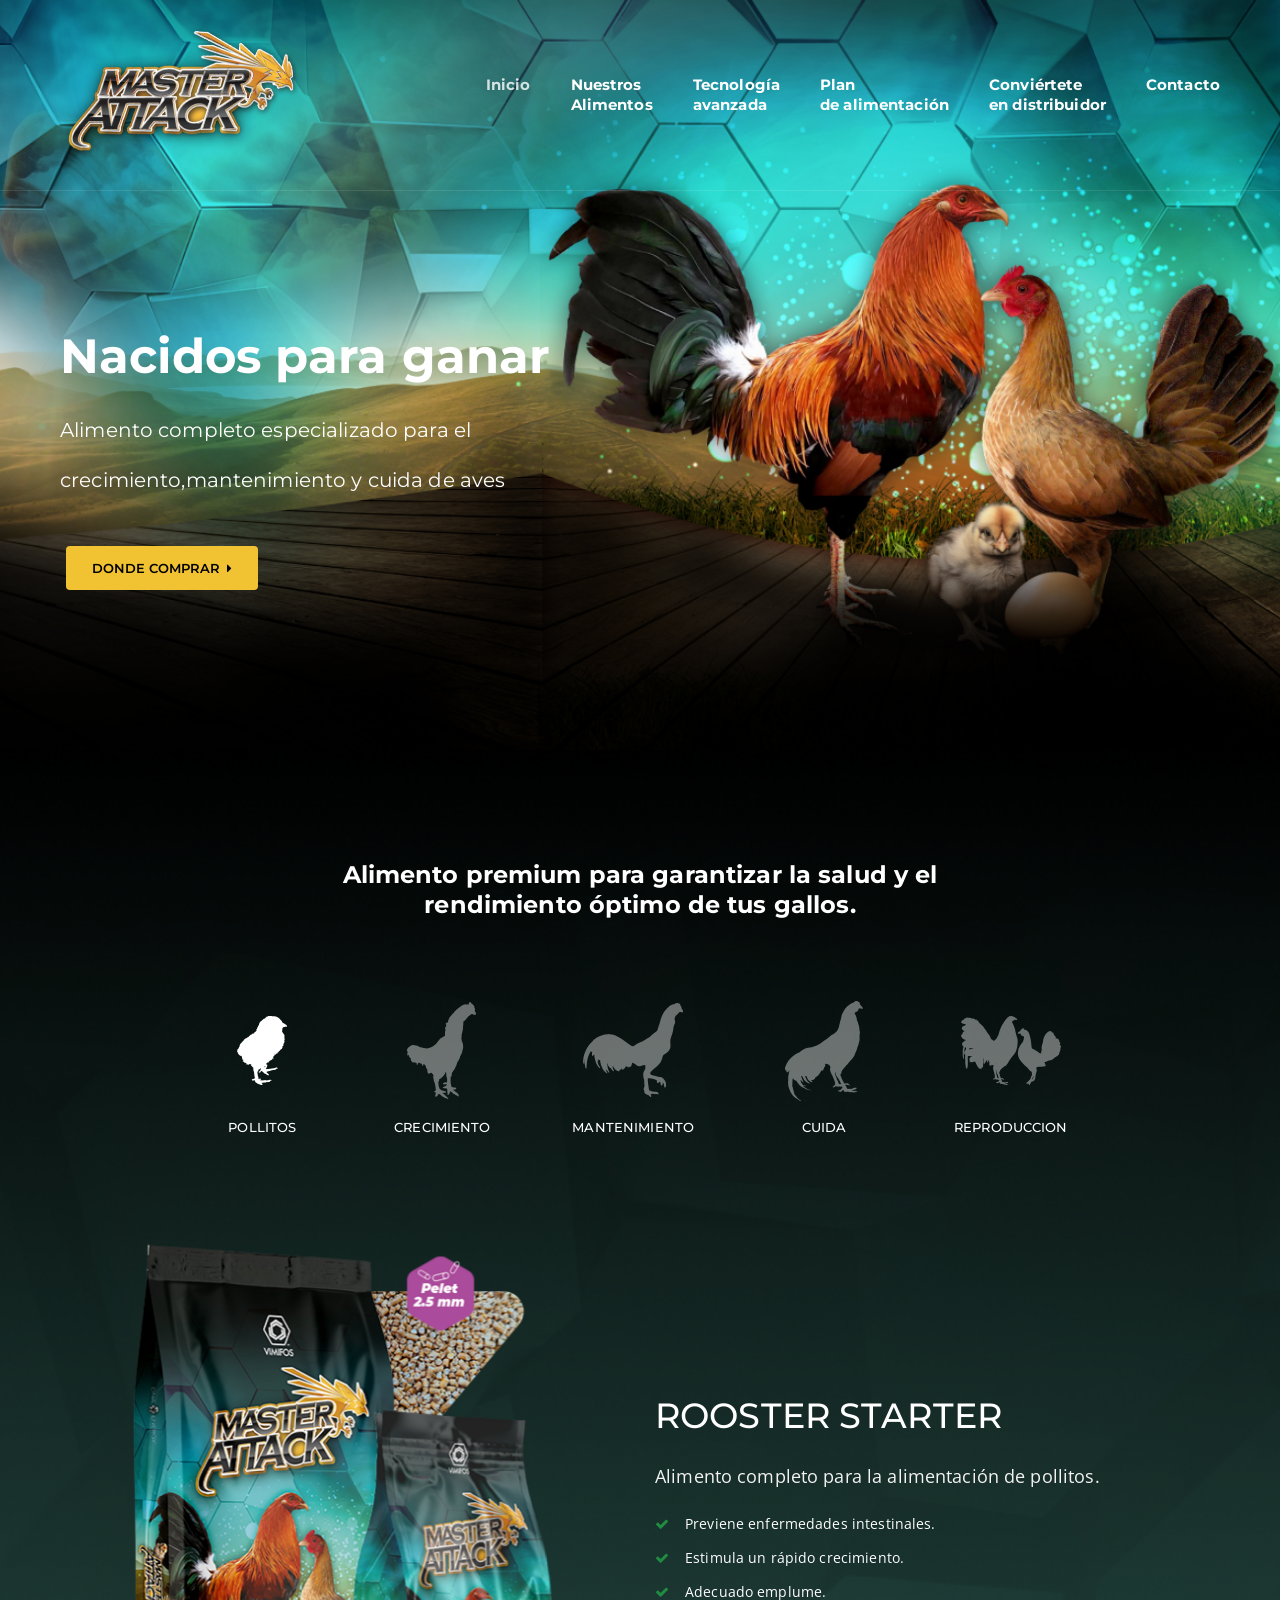
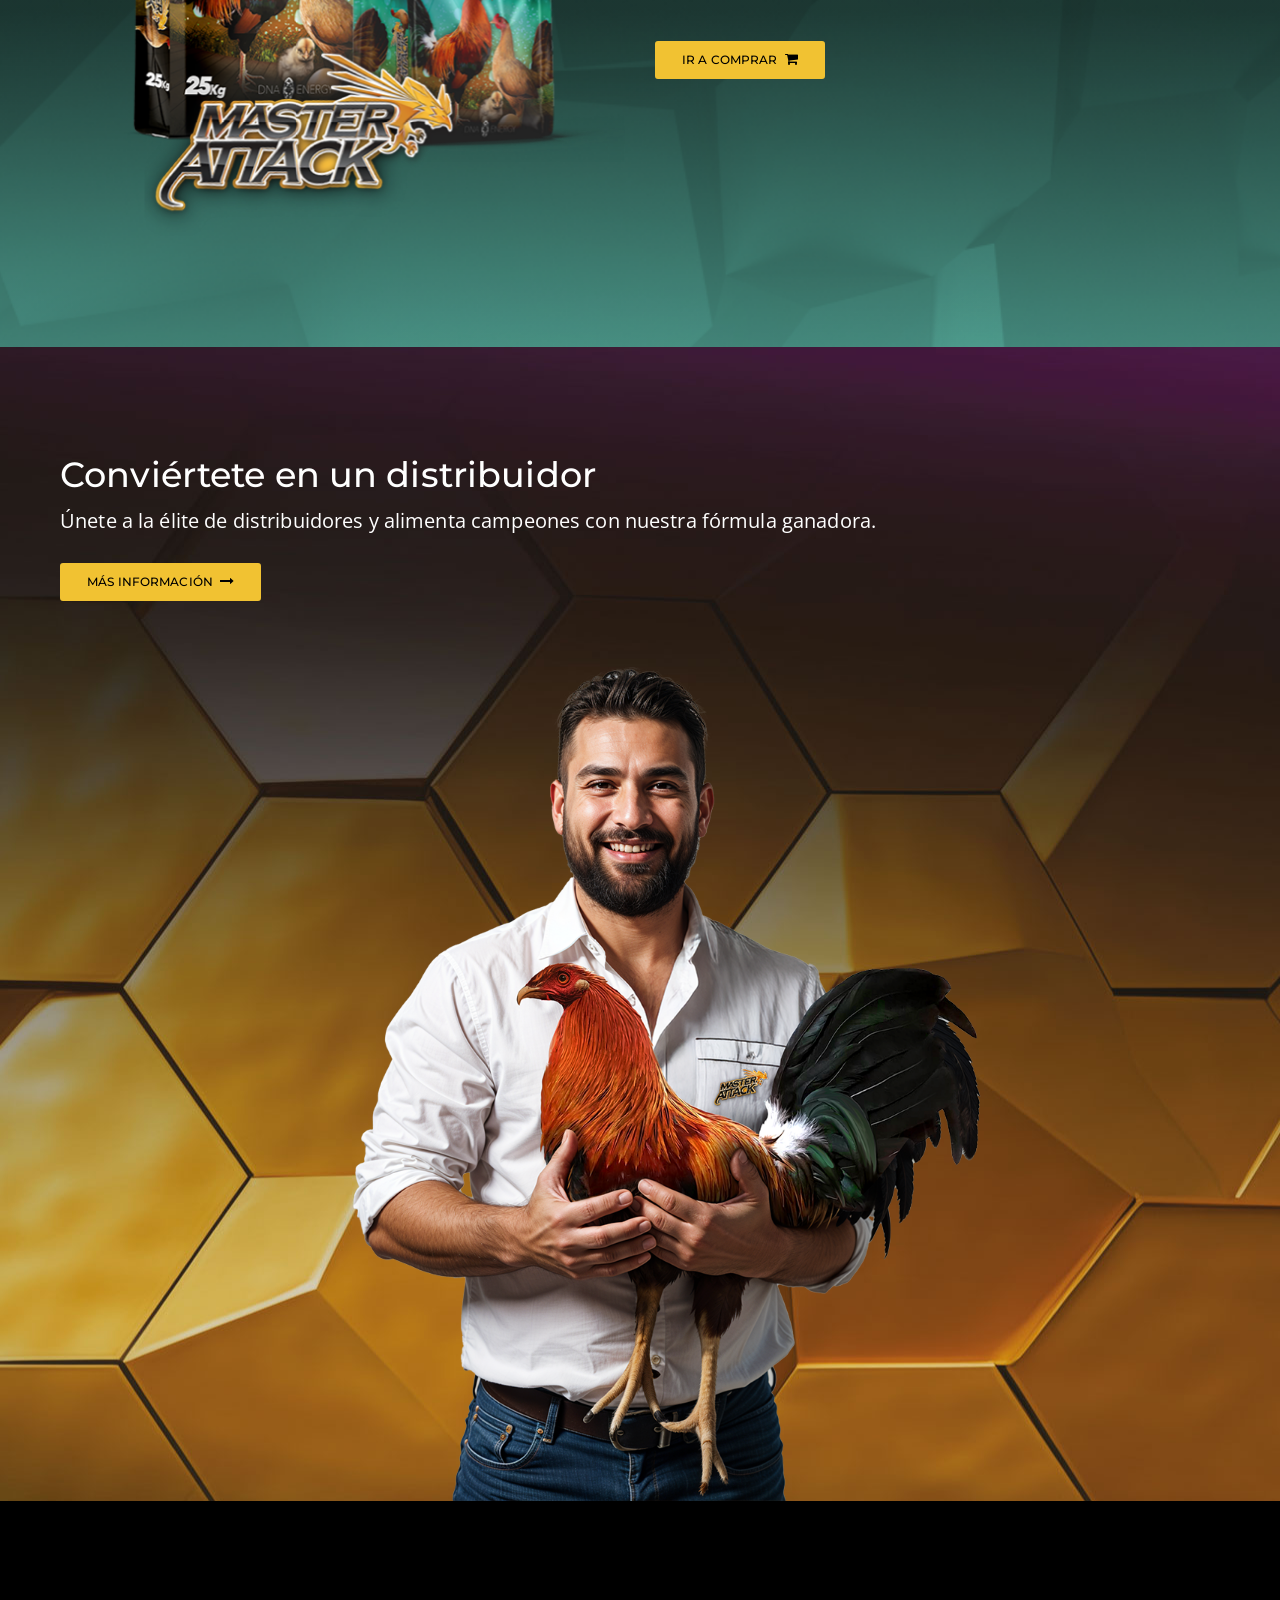
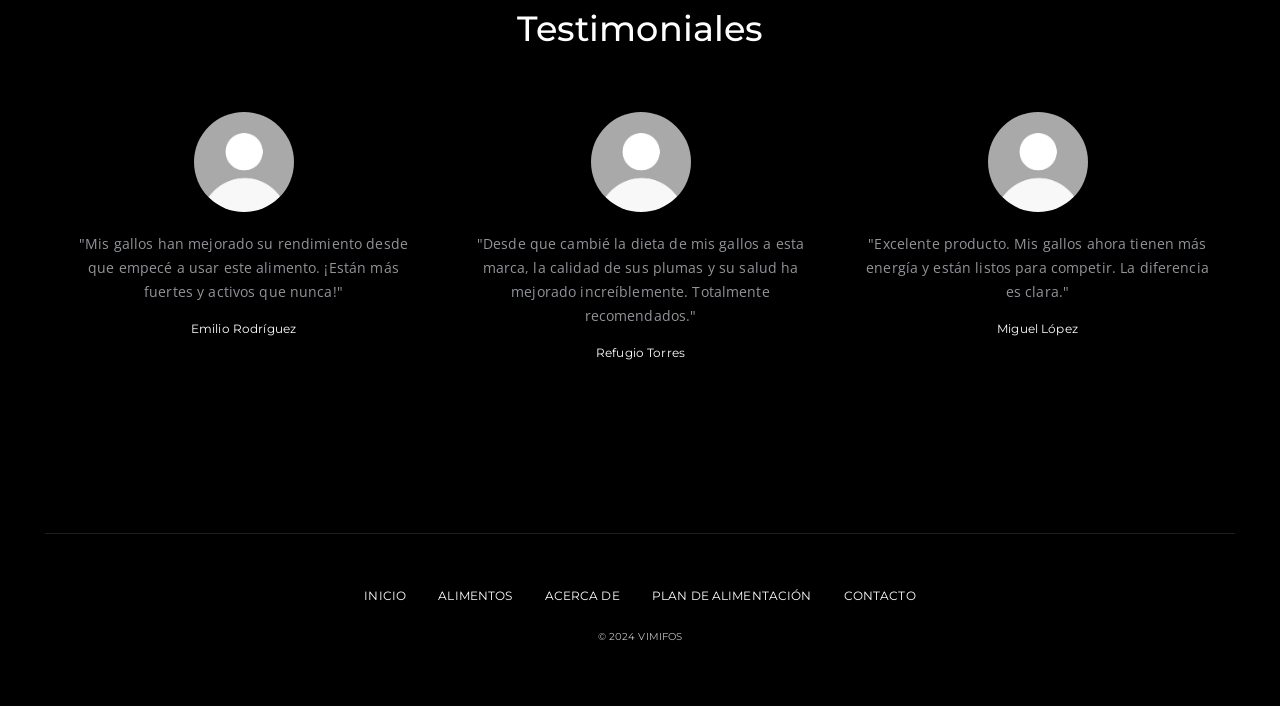
<file: index.html>
<!DOCTYPE html>
<html class="no-js" lang="en">
	<head>
		<meta charset="utf-8" />
		<meta http-equiv="X-UA-Compatible" content="IE=edge" />
		<meta
			name="viewport"
			content="width=device-width,initial-scale=1.0,maximum-scale=1"
		/>
		<!-- title -->
		<title>Master Attack - Alimentos Premium para Gallos</title>
		<meta
			name="description"
			content="Descubre los mejores alimentos para gallos, diseñados para mejorar su rendimiento, salud y fuerza. Producimos nutrición de alta calidad para criar gallos campeones. Únete a nuestra red de distribuidores y alimenta el éxito."
		/>
		<meta
			name="keywords"
			content="alimento para gallos, nutrición para gallos campeones, alimentos para gallos de competencia, mejorar el rendimiento de gallos, alimentos para criadores de gallos, gallos campeones, nutrición premium para gallos, productos para gallos, distribuidores de alimentos para gallos, crianza de gallos campeones"
		/>
		<meta name="author" content="Master attack" />
		<!-- favicon -->
		<link rel="shortcut icon" href="images/icon/ico-gallo.png" />
		<!-- animation -->
		<link rel="stylesheet" href="css/animate.css" />
		<!-- bootstrap -->
		<link rel="stylesheet" href="css/bootstrap.min.css" />
		<!-- font-awesome icon -->
		<link rel="stylesheet" href="css/font-awesome.min.css" />
		<!-- themify-icons -->
		<link rel="stylesheet" href="css/themify-icons.css" />
		<!-- owl carousel -->
		<link rel="stylesheet" href="css/owl.transitions.css" />
		<link rel="stylesheet" href="css/owl.carousel.css" />
		<!-- magnific popup -->
		<link rel="stylesheet" href="css/magnific-popup.css" />
		<!-- base -->
		<link rel="stylesheet" href="css/base.css" />
		<!-- elements -->
		<link rel="stylesheet" href="css/elements.css" />
		<!-- responsive -->
		<link rel="stylesheet" href="css/responsive.css" />
		<!--[if IE 9]>
			<link rel="stylesheet" type="text/css" href="css/ie.css" />
		<![endif]-->
		<!--[if IE]>
			<script src="js/html5shiv.min.js"></script>
		<![endif]-->
	</head>
	<body>
		<div id="page" class="page">
			<div class="header-style6">
				<header class="header-style10" id="header-section17">
					<!-- nav -->
					<nav
						class="navbar tz-header-bg alt-font no-margin shrink-transparent-header-dark dark-header"
					>
						<div class="container navigation-menu">
							<div class="row">
								<!-- logo -->
								<div class="col-md-3 col-sm-4 col-xs-9">
									<a href="#home" class="inner-link"
										><img
											alt=""
											src="images/uploads/logo_v3.png"
											data-img-size="(W)163px X (H)40px"
											id="ui-id-16"
											style="
												border-radius: 0px;
												border-color: rgb(78, 78, 78);
												border-style: none;
												max-height: 150px;
												border-width: 1px !important;
											"
									/></a>
								</div>
								<!-- end logo -->
								<div class="col-md-9 col-sm-8 col-xs-3 position-inherit">
									<button
										data-target="#bs-example-navbar-collapse-1"
										data-toggle="collapse"
										class="navbar-toggle collapsed"
										type="button"
									>
										<span class="sr-only">Toggle navigation</span>
										<span class="icon-bar"></span>
										<span class="icon-bar"></span>
										<span class="icon-bar"></span>
									</button>
									<div
										id="bs-example-navbar-collapse-1"
										class="collapse navbar-collapse pull-right"
									>
										<ul class="nav navbar-nav">
											<li class="propClone">
												<a
													class="inner-link active"
													href="#"
													style="
														color: rgb(255, 255, 255);
														background-color: rgba(0, 0, 0, 0);
														border-color: rgb(255, 255, 255) rgb(255, 255, 255)
															rgba(0, 0, 0, 0);
														font-family: Montserrat, sans-serif;
														text-transform: none;
														font-size: 15px !important;
														font-weight: 700 !important;
													"
													id="ui-id-21"
													>Inicio</a
												>
											</li>
											<li class="propClone">
												<a
													class="inner-link"
													href="alimentos.html"
													style="
														color: rgb(255, 255, 255);
														background-color: rgba(0, 0, 0, 0);
														border-color: rgb(255, 255, 255) rgb(255, 255, 255)
															rgba(0, 0, 0, 0);
														font-size: 15px;
														font-weight: 700;
														font-family: Montserrat, sans-serif;
														text-transform: none;
													"
													id="ui-id-22"
													>Nuestros<br />
													Alimentos</a
												>
											</li>
											<li class="propClone">
												<a
													class="inner-link"
													href="tecnologia.html"
													style="
														color: rgb(255, 255, 255);
														background-color: rgba(0, 0, 0, 0);
														border-color: rgb(255, 255, 255) rgb(255, 255, 255)
															rgba(0, 0, 0, 0);
														font-size: 15px;
														font-weight: 700;
														font-family: Montserrat, sans-serif;
														text-transform: none;
													"
													id="ui-id-23"
													>Tecnología <br />avanzada</a
												>
											</li>
											<li class="propClone">
												<a
													class="inner-link"
													href="plan.html"
													style="
														color: rgb(255, 255, 255);
														background-color: rgba(0, 0, 0, 0);
														border-color: rgb(255, 255, 255) rgb(255, 255, 255)
															rgba(0, 0, 0, 0);
														font-size: 15px;
														font-weight: 700;
														font-family: Montserrat, sans-serif;
														text-transform: none;
													"
													id="ui-id-24"
													>Plan <br />de alimentación</a
												>
											</li>
											<li class="propClone">
												<a
													class="inner-link"
													href="distribuidores.html"
													style="
														color: rgb(255, 255, 255);
														background-color: rgba(0, 0, 0, 0);
														border-color: rgb(255, 255, 255) rgb(255, 255, 255)
															rgba(0, 0, 0, 0);
														font-size: 15px;
														font-weight: 700;
														font-family: Montserrat, sans-serif;
														text-transform: none;
													"
													id="ui-id-25"
													>Conviértete <br />en distribuidor</a
												>
											</li>
											<li class="propClone sm-no-border">
												<a
													class="inner-link"
													href="contacto.html"
													style="
														color: rgb(255, 255, 255);
														background-color: rgba(0, 0, 0, 0);
														border-color: rgb(255, 255, 255) rgb(255, 255, 255)
															rgba(0, 0, 0, 0);
														font-family: Montserrat, sans-serif;
														text-transform: none;
														font-size: 15px !important;
														font-weight: 700 !important;
													"
													id="ui-id-26"
													>Contacto</a
												>
											</li>
										</ul>
									</div>
								</div>
							</div>
						</div>
					</nav>
					<!-- end nav -->
				</header>
				<section
					class="no-padding cover-background tz-builder-bg-image border-none"
					data-img-size="(W)1920px X (H)994px"
					style="
						padding-top: 0px;
						padding-bottom: 0px;
                        margin-bottom: -50px;
						background-image: linear-gradient(
								rgba(0, 0, 0, 0.01),
								rgba(0, 0, 0, 0.01)
							),
							url('images/uploads/pie_de_cria.png');
					"
					id="ui-id-20"
				>
					<div
						class="container one-fourth-screen xs-padding-nineteen-bottom position-relative"
					>
						<div class="slider-typography xs-position-static text-center">
							<div class="slider-text-middle-main">
								<!-- slider text -->
								<div class="slider-text-middle text-left padding-left-right-px">
									<div
										class="col-md-6 no-padding margin-twenty-top sm-margin-twenty-three-top header-banner"
									>
										<h1
											class="text-white font-weight-400 text-transform-none margin-ten-bottom sm-margin-nine-bottom alt-font tz-text title-home"
											style="
												color: rgb(255, 255, 255);
												background-color: rgba(0, 0, 0, 0);
												font-family: Montserrat, sans-serif;
												text-transform: none;
												border-radius: 0px;
												font-size: 48px !important;
												font-weight: 700 !important;
											"
											id="ui-id-27"
										>
											Nacidos para ganar
										</h1>
										<div
											class="text-white text-large margin-fifteen-bottom sm-margin-nine-bottom width-80 sm-width-90 tz-text"
											style="
												color: rgb(255, 255, 255);
												background-color: rgba(0, 0, 0, 0);
												font-weight: 400;
												text-transform: none;
												border-radius: 0px;
												font-size: 20px !important;
												font-family: Montserrat, sans-serif !important;
											"
											id="ui-id-28"
										>
											<p>
												<span class="preserve">Alimento completo especializado para el
													crecimiento,mantenimiento y cuida de aves</span
												>
											</p>
										</div>
										<div class="float-left width-100">
											<div class="display-inline-block margin-one">
												<a
													class="font-weight-600 btn-large btn line-height-20 bg-white text-black no-letter-spacing"
													href="#"
													id="ui-id-5"
													style="
														border-color: rgba(0, 0, 0, 0);
														font-size: 13px;
														font-weight: 600;
														font-family: Montserrat, sans-serif;
														text-transform: none;
														border-radius: 4px;
														color: rgb(0, 0, 0) !important;
														background-color: rgb(241, 194, 50) !important;
													"
													><span class="tz-text">DONDE COMPRAR</span
													><i class="fa fa-caret-right tz-icon-color"></i
												></a>
											</div>
										</div>
									</div>
								</div>
								<!-- end slider -->
								<!-- image -->
								<div class="application-mobile sm-display-none"></div>
								<!-- end image -->
							</div>
						</div>
					</div>
				</section>
			</div>
			<section
				class="cover-background tz-builder-bg-image padding-110px-tb cover-background border-none xs-padding-60px-tb"
				id="tab-section5"
				data-img-size="(W)1917px X (H)990px"
				style="
					padding-top: 110px;
					padding-bottom: 110px;
					background-image: linear-gradient(
							rgba(0, 0, 0, 0.01),
							rgba(0, 0, 0, 0.01)
						),
						url('images/uploads/back_products_opt.png');
				"
			>
				<div class="container position-relative">
					<div class="row">
						<!-- section title -->
						<div class="col-md-12 col-sm-12 col-xs-12 text-center">
							<div
								class="text-medium width-60 margin-lr-auto md-width-70 sm-width-100 tz-text margin-thirteen-bottom xs-margin-nineteen-bottom"
								id="ui-id-4"
								style="
									background-color: rgba(0, 0, 0, 0);
									text-transform: none;
									border-radius: 0px;
									line-height: 30px;
									color: rgb(255, 255, 255) !important;
									font-size: 24px !important;
									font-weight: 700 !important;
									font-family: Montserrat, sans-serif !important;
								"
							>
								<span
									>Alimento premium para garantizar la salud y el rendimiento
									óptimo de tus gallos.</span
								>
							</div>
						</div>
						<!-- end section title -->
						<!-- animated-tab -->
						<div
							class="col-md-12 col-sm-12 col-xs-12 text-center no-padding tab-style2"
						>
							<!-- tab navigation -->
							<ul class="nav nav-tabs margin-ten-bottom">
								<li class="nav active">
									<a
										data-toggle="tab"
										href="#restaurant-tab1"
										class="margin-bottom-15px sm-margin-bottom-10px"
										style=""
										><img
											src="images/uploads/icon-crecimiento.png"
											data-img-size="(W)60px X (H)60px"
											alt=""
											id="ui-id-15"
											style="
												border-radius: 0px;
												border-color: rgb(85, 85, 85);
												border-style: none;
												border-width: 1px !important;
											"
									/></a>
									<span
										class="font-weight-500 alt-font text-dark-gray margin-seventeen-bottom display-block tz-text"
										style="
											background-color: rgba(0, 0, 0, 0);
											font-size: 13px;
											font-weight: 500;
											font-family: Montserrat, sans-serif;
											text-transform: none;
											border-radius: 0px;
											color: rgb(255, 255, 255) !important;
										"
										id="ui-id-10"
										>POLLITOS</span
									>
								</li>
								<li class="nav">
									<a
										data-toggle="tab"
										href="#restaurant-tab2"
										class="margin-bottom-15px sm-margin-bottom-10px"
										style=""
										><img
											src="images/uploads/icon-desarrollo.png"
											data-img-size="(W)60px X (H)60px"
											alt=""
											id="ui-id-16"
											style="
												border-radius: 0px;
												border-color: rgb(78, 78, 78);
												border-style: none;
												border-width: 1px !important;
											"
									/></a>
									<span
										class="font-weight-500 alt-font text-dark-gray margin-seventeen-bottom display-block tz-text"
										style="
											background-color: rgba(0, 0, 0, 0);
											font-size: 13px;
											font-weight: 500;
											font-family: Montserrat, sans-serif;
											text-transform: none;
											border-radius: 0px;
											color: rgb(255, 255, 255) !important;
										"
										id="ui-id-11"
										>CRECIMIENTO</span
									>
								</li>
								<li class="nav">
									<a
										data-toggle="tab"
										href="#restaurant-tab3"
										class="margin-bottom-15px sm-margin-bottom-10px"
										style=""
										><img
											src="images/uploads/icon-mantenimiento.png"
											data-img-size="(W)60px X (H)60px"
											alt=""
											id="ui-id-17"
											style="
												border-radius: 0px;
												border-color: rgb(78, 78, 78);
												border-style: none;
												border-width: 1px !important;
											"
									/></a>
									<span
										class="font-weight-500 alt-font text-dark-gray margin-seventeen-bottom display-block tz-text"
										style="
											background-color: rgba(0, 0, 0, 0);
											font-size: 13px;
											font-weight: 500;
											font-family: Montserrat, sans-serif;
											text-transform: none;
											border-radius: 0px;
											color: rgb(255, 255, 255) !important;
										"
										id="ui-id-12"
										>MANTENIMIENTO</span
									>
								</li>
								<li class="nav">
									<a
										data-toggle="tab"
										href="#restaurant-tab4"
										class="margin-bottom-15px sm-margin-bottom-10px"
										style=""
										><img
											src="images/uploads/icon-cuida.png"
											data-img-size="(W)60px X (H)60px"
											alt=""
											id="ui-id-18"
											style="
												border-radius: 0px;
												border-color: rgb(78, 78, 78);
												border-style: none;
												border-width: 1px !important;
											"
									/></a>
									<span
										class="font-weight-500 alt-font text-dark-gray margin-seventeen-bottom display-block tz-text"
										style="
											background-color: rgba(0, 0, 0, 0);
											font-size: 13px;
											font-weight: 500;
											font-family: Montserrat, sans-serif;
											text-transform: none;
											border-radius: 0px;
											color: rgb(255, 255, 255) !important;
										"
										id="ui-id-13"
										>CUIDA</span
									>
								</li>
								<li class="nav">
									<a
										data-toggle="tab"
										href="#restaurant-tab5"
										class="margin-bottom-15px sm-margin-bottom-10px"
										style=""
										><img
											src="images/uploads/icon-reproduccion.png"
											data-img-size="(W)60px X (H)60px"
											alt=""
											style="
												border-radius: 0px;
												border-color: rgb(78, 78, 78);
												border-style: none;
												border-width: 1px !important;
											"
											id="ui-id-19"
									/></a>
									<span
										class="font-weight-500 alt-font text-dark-gray margin-seventeen-bottom display-block tz-text"
										style="
											background-color: rgba(0, 0, 0, 0);
											font-size: 13px;
											font-weight: 500;
											font-family: Montserrat, sans-serif;
											text-transform: none;
											border-radius: 0px;
											color: rgb(255, 255, 255) !important;
										"
										id="ui-id-14"
										>REPRODUCCION</span
									>
								</li>
								<li class="nav hide">
									<a
										data-toggle="tab"
										href="#restaurant-tab6"
										class="margin-bottom-15px sm-margin-bottom-10px"
										style=""
										><img
											src="images/restaurant-menu-iteam06.png"
											data-img-size="(W)60px X (H)60px"
											alt=""
									/></a>
									<span
										class="font-weight-500 alt-font text-dark-gray margin-seventeen-bottom display-block tz-text"
										>DRINKS</span
									>
								</li>
							</ul>
							<!-- end tab navigation -->
							<!-- tab content section -->
							<div class="tab-content">
								<!-- tab content 01 -->
								<div id="restaurant-tab1" class="text-left tab-pane active">
									<div class="tab-pane">
										<div
											class="row equalize xs-equalize-auto equalize-display-inherit"
										>
											<div
												class="col-md-6 col-sm-6 xs-12 xs-text-center display-table"
											>
												<div class="display-table-cell-vertical-middle">
													<img
														alt=""
														src="images/uploads/COSTAL_starter.png"
														data-img-size="(W)800px X (H)681px"
														style="
															border-radius: 0px;
															border-color: rgb(112, 112, 112);
															border-style: none;
															border-width: 1px !important;
														"
														id="ui-id-15"
													/>
												</div>
											</div>
											<!-- content details -->
											<div
												class="col-md-6 col-sm-6 xs-12 xs-text-center xs-margin-nineteen-bottom display-table"
											>
												<div class="display-table-cell-vertical-middle">
													<div
														class="text-extra-large tz-text width-90 sm-width-100 margin-five-bottom sm-margin-ten-bottom"
														id="ui-id-8"
														style="
															background-color: rgba(0, 0, 0, 0);
															font-weight: 400;
															font-family: 'Open Sans', sans-serif;
															text-transform: none;
															border-radius: 0px;
															color: rgb(243, 243, 243) !important;
															font-size: 14px !important;
														"
													>
														<!-- <span style="white-space-collapse: preserve"
															>POLLITOS</span
														> -->
													</div>
													<h2
														class="alt-font title-extra-large sm-title-large xs-section-title-large text-dark-gray line-height-40 width-90 sm-width-100 margin-eight-bottom tz-text sm-margin-ten-bottom sm-margin-ten-top"
														id="ui-id-7"
														style="
															background-color: rgba(0, 0, 0, 0);
															font-size: 35px;
															font-weight: 500;
															font-family: Montserrat, sans-serif;
															text-transform: none;
															border-radius: 0px;
															color: rgb(255, 255, 255) !important;
														"
													>
														ROOSTER STARTER
													</h2>
													<div
														class="text-extra-large tz-text width-90 sm-width-100 margin-five-bottom sm-margin-ten-bottom"
														id="ui-id-8"
														style="
															background-color: rgba(0, 0, 0, 0);
															font-size: 18px;
															font-weight: 400;
															font-family: 'Open Sans', sans-serif;
															text-transform: none;
															border-radius: 0px;
															color: rgb(243, 243, 243) !important;
														"
													>
														<span style="white-space-collapse: preserve"
															>Alimento completo para la alimentación de pollitos.</span
														>
													</div>
													<div
														class="text-medium tz-text width-90 sm-width-100 margin-ten-bottom sm-margin-ten-bottom xs-margin-twenty-bottom"
														id="ui-id-9"
														style="
															background-color: rgba(0, 0, 0, 0);
															font-weight: 400;
															font-family: 'Open Sans', sans-serif;
															text-transform: none;
															border-radius: 0px;
															color: rgb(255, 255, 255) !important;
															font-size: 16px !important;
														"
													>
														<ul class="list-style-none">
															<li
																class="position-relative padding-left-30px line-height-34 text-medium"
															>
																<i
																	class="fa text-dark-gray tz-icon-color position-left position-absolute icon-extra-small line-height-34 fa-check"
																	id="ui-id-20"
																	style="
																		font-size: 14px;
																		background-color: rgba(0, 0, 0, 0);
																		color: rgb(32, 139, 65) !important;
																	"
																></i
																><span class="tz-text"
																	><span style="white-space-collapse: preserve"
																		>Previene enfermedades intestinales.</span
																	></span
																>
															</li>
															<li
																class="position-relative padding-left-30px line-height-34 text-medium"
															>
																<i
																	class="fa text-dark-gray tz-icon-color position-left position-absolute icon-extra-small line-height-34 fa-check"
																	id="ui-id-21"
																	style="
																		font-size: 14px;
																		background-color: rgba(0, 0, 0, 0);
																		color: rgb(32, 139, 65) !important;
																	"
																></i
																><span class="tz-text"
																	><span style="white-space-collapse: preserve"
																		>Estimula un rápido crecimiento.</span
																	></span
																>
															</li>
															<li
																class="position-relative padding-left-30px line-height-34 text-medium"
															>
																<i
																	class="fa text-dark-gray tz-icon-color position-left position-absolute icon-extra-small line-height-34 fa-check"
																	id="ui-id-22"
																	style="
																		font-size: 14px;
																		background-color: rgba(0, 0, 0, 0);
																		color: rgb(32, 139, 65) !important;
																	"
																></i
																><span class="tz-text"
																	><span style="white-space-collapse: preserve"
																		>Adecuado emplume.</span
																	></span
																>
															</li>
														</ul>
													</div>
													<!-- <a
														class="btn-medium btn-circle btn border-2-fast-blue btn-border text-fast-blue propClone"
														href="#"
														id="ui-id-16"
														style="
															font-size: 12px;
															font-weight: 500;
															font-family: Montserrat, sans-serif;
															text-transform: none;
															color: rgb(255, 255, 255) !important;
															background-color: rgb(32, 139, 65) !important;
															border-color: rgb(32, 139, 65) !important;
															border-radius: 3px !important;
														"
														><span class="tz-text">MÁS INFORMACIÓN</span
														><i
															class="fa fa-long-arrow-right icon-extra-small tz-icon-color"
														></i
													></a> -->
													<a
														class="btn-medium btn-circle btn border-2-fast-blue btn-border text-fast-blue propClone"
														href="#"
														id="ui-id-16"
														style="
															font-size: 12px;
															font-weight: 500;
															font-family: Montserrat, sans-serif;
															text-transform: none;
															color: rgb(0, 0, 0) !important;
															background-color: rgb(241, 194, 50) !important;
															border-color: rgb(241, 194, 50) !important;
															border-radius: 3px !important;
														"
														><span class="tz-text">IR A COMPRAR</span
														><i
															class="fa icon-extra-small tz-icon-color fa-shopping-cart"
															id="ui-id-48"
															style="
																color: rgb(0, 0, 0);
																font-size: 14px;
																background-color: rgba(0, 0, 0, 0);
															"
														></i
													></a>
												</div>
											</div>
											<!-- end content details -->
										</div>
									</div>
								</div>
								<!-- end tab content 01 -->
								<!-- tab content 02 -->
								<div id="restaurant-tab2" class="text-left tab-pane">
									<div class="tab-pane">
										<div
											class="row equalize xs-equalize-auto equalize-display-inherit"
										>
											<div
												class="col-md-6 col-sm-6 xs-12 xs-text-center display-table"
											>
												<div class="display-table-cell-vertical-middle">
													<img
														alt=""
														src="images/uploads/COSTAL_grower.png"
														data-img-size="(W)800px X (H)681px"
														style="
															border-radius: 0px;
															border-color: rgb(112, 112, 112);
															border-style: none;
															border-width: 1px !important;
														"
														id="ui-id-15"
													/>
												</div>
											</div>
											<!-- content details -->
											<div
												class="col-md-6 col-sm-6 xs-12 xs-text-center xs-margin-nineteen-bottom display-table"
												style="min-height: 600px;"
											>
												<div class="display-table-cell-vertical-middle">
													<div
														class="text-extra-large tz-text width-90 sm-width-100 margin-five-bottom sm-margin-ten-bottom"
														id="ui-id-8"
														style="
															background-color: rgba(0, 0, 0, 0);
															font-weight: 400;
															font-family: 'Open Sans', sans-serif;
															text-transform: none;
															border-radius: 0px;
															color: rgb(243, 243, 243) !important;
															font-size: 14px !important;
														"
													>
														<!-- <span style="white-space-collapse: preserve"
															>AVES EN CRECIMIENTO</span
														> -->
													</div>
													<h2
														class="alt-font title-extra-large sm-title-large xs-section-title-large text-dark-gray line-height-40 width-90 sm-width-100 margin-eight-bottom tz-text sm-margin-ten-bottom sm-margin-ten-top"
														id="ui-id-7"
														style="
															background-color: rgba(0, 0, 0, 0);
															font-size: 35px;
															font-weight: 500;
															font-family: Montserrat, sans-serif;
															text-transform: none;
															border-radius: 0px;
															color: rgb(255, 255, 255) !important;
														"
													>
														ROOSTER GROWER
													</h2>
													<div
														class="text-extra-large tz-text width-90 sm-width-100 margin-five-bottom sm-margin-ten-bottom"
														id="ui-id-8"
														style="
															background-color: rgba(0, 0, 0, 0);
															font-size: 18px;
															font-weight: 400;
															font-family: 'Open Sans', sans-serif;
															text-transform: none;
															border-radius: 0px;
															color: rgb(243, 243, 243) !important;
														"
													>
														<span style="white-space-collapse: preserve"
															>Alimento completo para la alimentación de gallos en crecimiento.</span
														>
													</div>
													<div
														class="text-medium tz-text width-90 sm-width-100 margin-ten-bottom sm-margin-ten-bottom xs-margin-twenty-bottom"
														id="ui-id-9"
														style="
															background-color: rgba(0, 0, 0, 0);
															font-weight: 400;
															font-family: 'Open Sans', sans-serif;
															text-transform: none;
															border-radius: 0px;
															color: rgb(255, 255, 255) !important;
															font-size: 16px !important;
														"
													>
														<ul class="list-style-none">
															<li
																class="position-relative padding-left-30px line-height-34 text-medium"
															>
																<i
																	class="fa text-dark-gray tz-icon-color position-left position-absolute icon-extra-small line-height-34 fa-check"
																	id="ui-id-20"
																	style="
																		font-size: 14px;
																		background-color: rgba(0, 0, 0, 0);
																		color: rgb(157, 132, 30) !important;
																	"
																></i
																><span class="tz-text"
																	><span style="white-space-collapse: preserve"
																		>Fortiﬁcado con aminoácidos y minerales.</span
																	></span
																>
															</li>
															<li
																class="position-relative padding-left-30px line-height-34 text-medium"
															>
																<i
																	class="fa text-dark-gray tz-icon-color position-left position-absolute icon-extra-small line-height-34 fa-check"
																	id="ui-id-21"
																	style="
																		font-size: 14px;
																		background-color: rgba(0, 0, 0, 0);
																		color: rgb(157, 132, 30) !important;
																	"
																></i
																><span class="tz-text"
																	><span style="white-space-collapse: preserve"
																		>Alta digestibilidad.</span
																	></span
																>
															</li>
															<li
																class="position-relative padding-left-30px line-height-34 text-medium"
															>
																<i
																	class="fa text-dark-gray tz-icon-color position-left position-absolute icon-extra-small line-height-34 fa-check"
																	id="ui-id-22"
																	style="
																		font-size: 14px;
																		background-color: rgba(0, 0, 0, 0);
																		color: rgb(157, 132, 30) !important;
																	"
																></i
																><span class="tz-text"
																	><span style="white-space-collapse: preserve"
																		>Músculos y huesos fuertes.</span
																	></span
																>
															</li>
                                                            <li class="position-relative padding-left-30px line-height-34 text-medium" >
																<i
																	class="fa text-dark-gray tz-icon-color position-left position-absolute icon-extra-small line-height-34 fa-check"
																	id="ui-id-22"
																	style="
																		font-size: 14px;
																		background-color: rgba(0, 0, 0, 0);
																		color: rgb(157, 132, 30) !important;
																	"
																></i
																><span class="tz-text"
																	><span style="white-space-collapse: preserve"
																		>Estimula el apetito.</span
																	></span
																>
															</li>
														</ul>
													</div>
													<!-- <a
														class="btn-medium btn-circle btn border-2-fast-blue btn-border text-fast-blue propClone"
														href="#"
														id="ui-id-16"
														style="
															font-size: 12px;
															font-weight: 500;
															font-family: Montserrat, sans-serif;
															text-transform: none;
															color: rgb(255, 255, 255) !important;
															background-color: rgb(157, 132, 30) !important;
															border-color: rgb(157, 132, 30) !important;
															border-radius: 3px !important;
														"
														><span class="tz-text">MÁS INFORMACIÓN</span
														><i
															class="fa fa-long-arrow-right icon-extra-small tz-icon-color"
														></i
													></a> -->
													<a
														class="btn-medium btn-circle btn border-2-fast-blue btn-border text-fast-blue propClone"
														href="#"
														id="ui-id-16"
														style="
															font-size: 12px;
															font-weight: 500;
															font-family: Montserrat, sans-serif;
															text-transform: none;
															color: rgb(0, 0, 0) !important;
															background-color: rgb(241, 194, 50) !important;
                                                            border-color: rgb(241, 194, 50) !important;
															border-radius: 3px !important;
														"
														><span class="tz-text">IR A COMPRAR</span
														><i
															class="fa icon-extra-small tz-icon-color fa-shopping-cart"
															id="ui-id-48"
															style="
																color: rgb(0, 0, 0);
																font-size: 14px;
																background-color: rgba(0, 0, 0, 0);
															"
														></i
													></a>
												</div>
											</div>
											<!-- end content details -->
										</div>
									</div>
								</div>
								<!-- end tab content 02 -->
								<!-- tab content 03 -->
								<div id="restaurant-tab3" class="text-left tab-pane">
									<div class="tab-pane">
										<div
											class="row equalize xs-equalize-auto equalize-display-inherit"
										>
											<div
												class="col-md-6 col-sm-6 xs-12 xs-text-center display-table"
												style=""
											>
												<div class="display-table-cell-vertical-middle">
													<img
														alt=""
														src="images/uploads/COSTAL_grower.png"
														data-img-size="(W)800px X (H)681px"
														style="
															border-radius: 0px;
															border-color: rgb(112, 112, 112);
															border-style: none;
															border-width: 1px !important;
														"
														id="ui-id-15"
													/>
												</div>
											</div>
											<!-- content details -->
											<div
												class="col-md-6 col-sm-6 xs-12 xs-text-center xs-margin-nineteen-bottom display-table"
												style="min-height: 600px;"
											>
												<div class="display-table-cell-vertical-middle">
													<div
														class="text-extra-large tz-text width-90 sm-width-100 margin-five-bottom sm-margin-ten-bottom"
														id="ui-id-8"
														style="
															background-color: rgba(0, 0, 0, 0);
															font-weight: 400;
															font-family: 'Open Sans', sans-serif;
															text-transform: none;
															border-radius: 0px;
															color: rgb(243, 243, 243) !important;
															font-size: 14px !important;
														"
													>
														<!-- <span style="white-space-collapse: preserve"
															>AVES EN MANTENIMIENTO</span
														> -->
													</div>
													<h2
														class="alt-font title-extra-large sm-title-large xs-section-title-large text-dark-gray line-height-40 width-90 sm-width-100 margin-eight-bottom tz-text sm-margin-ten-bottom sm-margin-ten-top"
														id="ui-id-7"
														style="
															background-color: rgba(0, 0, 0, 0);
															font-size: 35px;
															font-weight: 500;
															font-family: Montserrat, sans-serif;
															text-transform: none;
															border-radius: 0px;
															color: rgb(255, 255, 255) !important;
														"
													>
                                                    FIGHTING ROOSTER
													</h2>
													<div
														class="text-extra-large tz-text width-90 sm-width-100 margin-five-bottom sm-margin-ten-bottom"
														id="ui-id-8"
														style="
															background-color: rgba(0, 0, 0, 0);
															font-size: 18px;
															font-weight: 400;
															font-family: 'Open Sans', sans-serif;
															text-transform: none;
															border-radius: 0px;
															color: rgb(243, 243, 243) !important;
														"
													>
														<span style="white-space-collapse: preserve"
															>Alimento completo para la alimentación de gallos en mantenimiento</span
														>
													</div>
													<div
														class="text-medium tz-text width-90 sm-width-100 margin-ten-bottom sm-margin-ten-bottom xs-margin-twenty-bottom"
														id="ui-id-9"
														style="
															background-color: rgba(0, 0, 0, 0);
															font-weight: 400;
															font-family: 'Open Sans', sans-serif;
															text-transform: none;
															border-radius: 0px;
															color: rgb(255, 255, 255) !important;
															font-size: 16px !important;
														"
													>
														<ul class="list-style-none">
															<li
																class="position-relative padding-left-30px line-height-34 text-medium"
															>
																<i
																	class="fa text-dark-gray tz-icon-color position-left position-absolute icon-extra-small line-height-34 fa-check"
																	id="ui-id-20"
																	style="
																		font-size: 14px;
																		background-color: rgba(0, 0, 0, 0);
																		color: rgb(118,4,17) !important;
																	"
																></i
																><span class="tz-text"
																	><span style="white-space-collapse: preserve"
																		>Alta digestibilidad.</span
																	></span
																>
															</li>
															<li
																class="position-relative padding-left-30px line-height-34 text-medium"
															>
																<i
																	class="fa text-dark-gray tz-icon-color position-left position-absolute icon-extra-small line-height-34 fa-check"
																	id="ui-id-21"
																	style="
																		font-size: 14px;
																		background-color: rgba(0, 0, 0, 0);
																		color: rgb(118,4,17) !important;
																	"
																></i
																><span class="tz-text"
																	><span style="white-space-collapse: preserve"
																		>Fortalece huesos y músculos.</span
																	></span
																>
															</li>
															<li
																class="position-relative padding-left-30px line-height-34 text-medium"
															>
																<i
																	class="fa text-dark-gray tz-icon-color position-left position-absolute icon-extra-small line-height-34 fa-check"
																	id="ui-id-22"
																	style="
																		font-size: 14px;
																		background-color: rgba(0, 0, 0, 0);
																		color: rgb(118,4,17) !important;
																	"
																></i
																><span class="tz-text"
																	><span style="white-space-collapse: preserve"
																		>Mantiene talla y peso.</span
																	></span
																>
															</li>
														</ul>
													</div>
													<!-- <a
														class="btn-medium btn-circle btn border-2-fast-blue btn-border text-fast-blue propClone"
														href="#"
														id="ui-id-16"
														style="
															font-size: 12px;
															font-weight: 500;
															font-family: Montserrat, sans-serif;
															text-transform: none;
															color: rgb(255, 255, 255) !important;
															background-color: rgb(118,4,17) !important;
															border-color: rgb(118,4,17) !important;
															border-radius: 3px !important;
														"
														><span class="tz-text">MÁS INFORMACIÓN</span
														><i
															class="fa fa-long-arrow-right icon-extra-small tz-icon-color"
														></i
													></a> -->
													<a
														class="btn-medium btn-circle btn border-2-fast-blue btn-border text-fast-blue propClone"
														href="#"
														id="ui-id-16"
														style="
															font-size: 12px;
															font-weight: 500;
															font-family: Montserrat, sans-serif;
															text-transform: none;
															color: rgb(0, 0, 0) !important;
															background-color: rgb(241, 194, 50) !important;
                                                            border-color: rgb(241, 194, 50) !important;
															border-radius: 3px !important;
														"
														><span class="tz-text">IR A COMPRAR</span
														><i
															class="fa icon-extra-small tz-icon-color fa-shopping-cart"
															id="ui-id-48"
															style="
																color: rgb(0, 0, 0);
																font-size: 14px;
																background-color: rgba(0, 0, 0, 0);
															"
														></i
													></a>
												</div>
											</div>
											<!-- end content details -->
										</div>
									</div>
								</div>
								<!-- end tab content 03 -->
								<!-- tab content 04 -->
								<div id="restaurant-tab4" class="text-left tab-pane">
									<div class="tab-pane">
										<div
											class="row equalize xs-equalize-auto equalize-display-inherit"
										>
											<div
												class="col-md-6 col-sm-6 xs-12 xs-text-center display-table"
												style=""
											>
												<div class="display-table-cell-vertical-middle">
													<img
														alt=""
														src="images/uploads/COSTAL_grower.png"
														data-img-size="(W)800px X (H)681px"
														style="
															border-radius: 0px;
															border-color: rgb(112, 112, 112);
															border-style: none;
															border-width: 1px !important;
														"
														id="ui-id-15"
													/>
												</div>
											</div>
											<!-- content details -->
											<div
												class="col-md-6 col-sm-6 xs-12 xs-text-center xs-margin-nineteen-bottom display-table"
												style="min-height: 600px;"
											>
												<div class="display-table-cell-vertical-middle">
													<div
														class="text-extra-large tz-text width-90 sm-width-100 margin-five-bottom sm-margin-ten-bottom"
														id="ui-id-8"
														style="
															background-color: rgba(0, 0, 0, 0);
															font-weight: 400;
															font-family: 'Open Sans', sans-serif;
															text-transform: none;
															border-radius: 0px;
															color: rgb(243, 243, 243) !important;
															font-size: 14px !important;
														"
													>
														<!-- <span style="white-space-collapse: preserve"
															>AVES EN CUIDA</span
														> -->
													</div>
													<h2
														class="alt-font title-extra-large sm-title-large xs-section-title-large text-dark-gray line-height-40 width-90 sm-width-100 margin-eight-bottom tz-text sm-margin-ten-bottom sm-margin-ten-top"
														id="ui-id-7"
														style="
															background-color: rgba(0, 0, 0, 0);
															font-size: 35px;
															font-weight: 500;
															font-family: Montserrat, sans-serif;
															text-transform: none;
															border-radius: 0px;
															color: rgb(255, 255, 255) !important;
														"
													>
                                                    FIGHTING CARE ROOSTER
													</h2>
													<div
														class="text-extra-large tz-text width-90 sm-width-100 margin-five-bottom sm-margin-ten-bottom"
														id="ui-id-8"
														style="
															background-color: rgba(0, 0, 0, 0);
															font-size: 18px;
															font-weight: 400;
															font-family: 'Open Sans', sans-serif;
															text-transform: none;
															border-radius: 0px;
															color: rgb(243, 243, 243) !important;
														"
													>
														<span style="white-space-collapse: preserve"
															>Alimento completo para la alimentación de
															aves en cuida.</span>
													</div>
													<div
														class="text-medium tz-text width-90 sm-width-100 margin-ten-bottom sm-margin-ten-bottom xs-margin-twenty-bottom"
														id="ui-id-9"
														style="
															background-color: rgba(0, 0, 0, 0);
															font-weight: 400;
															font-family: 'Open Sans', sans-serif;
															text-transform: none;
															border-radius: 0px;
															color: rgb(255, 255, 255) !important;
															font-size: 16px !important;
														"
													>
														<ul class="list-style-none">
															<li
																class="position-relative padding-left-30px line-height-34 text-medium"
															>
																<i
																	class="fa text-dark-gray tz-icon-color position-left position-absolute icon-extra-small line-height-34 fa-check"
																	id="ui-id-20"
																	style="
																		font-size: 14px;
																		background-color: rgba(0, 0, 0, 0);
																		color: rgb(139,147,147) !important;
																	"
																></i
																><span class="tz-text"
																	><span style="white-space-collapse: preserve"
																		>Alto en proteína.</span
																	></span
																>
															</li>
															<li
																class="position-relative padding-left-30px line-height-34 text-medium"
															>
																<i
																	class="fa text-dark-gray tz-icon-color position-left position-absolute icon-extra-small line-height-34 fa-check"
																	id="ui-id-21"
																	style="
																		font-size: 14px;
																		background-color: rgba(0, 0, 0, 0);
																		color: rgb(139,147,147) !important;
																	"
																></i
																><span class="tz-text"
																	><span style="white-space-collapse: preserve"
																		>Músculos y huesos fuertes.</span
																	></span
																>
															</li>
															<li
																class="position-relative padding-left-30px line-height-34 text-medium"
															>
																<i
																	class="fa text-dark-gray tz-icon-color position-left position-absolute icon-extra-small line-height-34 fa-check"
																	id="ui-id-22"
																	style="
																		font-size: 14px;
																		background-color: rgba(0, 0, 0, 0);
																		color: rgb(139,147,147) !important;
																	"
																></i
																><span class="tz-text"
																	><span style="white-space-collapse: preserve"
																		>Maximiza su desempeño.</span
																	></span
																>
															</li>
														</ul>
													</div>
													<!-- <a
														class="btn-medium btn-circle btn border-2-fast-blue btn-border text-fast-blue propClone"
														href="#"
														id="ui-id-16"
														style="
															font-size: 12px;
															font-weight: 500;
															font-family: Montserrat, sans-serif;
															text-transform: none;
															color: rgb(255, 255, 255) !important;
															background-color: rgb(139,147,147) !important;
															border-color: rgb(139,147,147) !important;
															border-radius: 3px !important;
														"
														><span class="tz-text">MÁS INFORMACIÓN</span
														><i
															class="fa fa-long-arrow-right icon-extra-small tz-icon-color"
														></i
													></a> -->
													<a
														class="btn-medium btn-circle btn border-2-fast-blue btn-border text-fast-blue propClone"
														href="#"
														id="ui-id-16"
														style="
															font-size: 12px;
															font-weight: 500;
															font-family: Montserrat, sans-serif;
															text-transform: none;
															color: rgb(0, 0, 0) !important;
															background-color: rgb(241, 194, 50) !important;
                                                            border-color: rgb(241, 194, 50) !important;
															border-radius: 3px !important;
														"
														><span class="tz-text">IR A COMPRAR</span
														><i
															class="fa icon-extra-small tz-icon-color fa-shopping-cart"
															id="ui-id-48"
															style="
																color: rgb(0, 0, 0);
																font-size: 14px;
																background-color: rgba(0, 0, 0, 0);
															"
														></i
													></a>
												</div>
											</div>
											<!-- end content details -->
										</div>
									</div>
								</div>
								<!-- end tab content 04 -->
								<!-- tab content 05 -->
								<div id="restaurant-tab5" class="text-left tab-pane">
									<div class="tab-pane">
										<div
											class="row equalize xs-equalize-auto equalize-display-inherit"
										>
											<div
												class="col-md-6 col-sm-6 xs-12 xs-text-center display-table"
												style=""
											>
												<div class="display-table-cell-vertical-middle">
													<img
														alt=""
														src="images/uploads/COSTAL_strong.png"
														data-img-size="(W)800px X (H)681px"
														style="
															border-radius: 0px;
															border-color: rgb(112, 112, 112);
															border-style: none;
															border-width: 1px !important;
														"
														id="ui-id-15"
													/>
												</div>
											</div>
											<!-- content details -->
											<div
												class="col-md-6 col-sm-6 xs-12 xs-text-center xs-margin-nineteen-bottom display-table"
												style="min-height: 600px;"
											>
												<div class="display-table-cell-vertical-middle">
													<div
														class="text-extra-large tz-text width-90 sm-width-100 margin-five-bottom sm-margin-ten-bottom"
														id="ui-id-8"
														style="
															background-color: rgba(0, 0, 0, 0);
															font-weight: 400;
															font-family: 'Open Sans', sans-serif;
															text-transform: none;
															border-radius: 0px;
															color: rgb(243, 243, 243) !important;
															font-size: 14px !important;
														"
													>
														<!-- <span style="white-space-collapse: preserve"
															>REPRODUCTORES</span
														> -->
													</div>
													<h2
														class="alt-font title-extra-large sm-title-large xs-section-title-large text-dark-gray line-height-40 width-90 sm-width-100 margin-eight-bottom tz-text sm-margin-ten-bottom sm-margin-ten-top"
														id="ui-id-7"
														style="
															background-color: rgba(0, 0, 0, 0);
															font-size: 35px;
															font-weight: 500;
															font-family: Montserrat, sans-serif;
															text-transform: none;
															border-radius: 0px;
															color: rgb(255, 255, 255) !important;
														"
													>
                                                    STRONG BREED ROOSTER
													</h2>
													<div
														class="text-extra-large tz-text width-90 sm-width-100 margin-five-bottom sm-margin-ten-bottom"
														id="ui-id-8"
														style="
															background-color: rgba(0, 0, 0, 0);
															font-size: 18px;
															font-weight: 400;
															font-family: 'Open Sans', sans-serif;
															text-transform: none;
															border-radius: 0px;
															color: rgb(243, 243, 243) !important;
														"
													>
														<span style="white-space-collapse: preserve"
															>Alimento completo para la alimentación de
															aves en reproducción.</span
														>
													</div>
													<div
														class="text-medium tz-text width-90 sm-width-100 margin-ten-bottom sm-margin-ten-bottom xs-margin-twenty-bottom"
														id="ui-id-9"
														style="
															background-color: rgba(0, 0, 0, 0);
															font-weight: 400;
															font-family: 'Open Sans', sans-serif;
															text-transform: none;
															border-radius: 0px;
															color: rgb(255, 255, 255) !important;
															font-size: 16px !important;
														"
													>
														<ul class="list-style-none">
															<li
																class="position-relative padding-left-30px line-height-34 text-medium"
															>
																<i
																	class="fa text-dark-gray tz-icon-color position-left position-absolute icon-extra-small line-height-34 fa-check"
																	id="ui-id-20"
																	style="
																		font-size: 14px;
																		background-color: rgba(0, 0, 0, 0);
																		color: rgb(21,82,147) !important;
																	"
																></i
																><span class="tz-text"
																	><span style="white-space-collapse: preserve"
																		>Fortificado con tecnologías.</span
																	></span
																>
															</li>
															<li
																class="position-relative padding-left-30px line-height-34 text-medium"
															>
																<i
																	class="fa text-dark-gray tz-icon-color position-left position-absolute icon-extra-small line-height-34 fa-check"
																	id="ui-id-21"
																	style="
																		font-size: 14px;
																		background-color: rgba(0, 0, 0, 0);
																		color: rgb(21,82,147) !important;
																	"
																></i
																><span class="tz-text"
																	><span style="white-space-collapse: preserve"
																		>Optimiza el desarrollo de la postura.</span
																	></span
																>
															</li>
															<li
																class="position-relative padding-left-30px line-height-34 text-medium"
															>
																<i
																	class="fa text-dark-gray tz-icon-color position-left position-absolute icon-extra-small line-height-34 fa-check"
																	id="ui-id-22"
																	style="
																		font-size: 14px;
																		background-color: rgba(0, 0, 0, 0);
																		color: rgb(21,82,147) !important;
																	"
																></i
																><span class="tz-text"
																	><span style="white-space-collapse: preserve"
																		>Alto desempeño reproductivo.</span
																	></span
																>
															</li>
														</ul>
													</div>
													<!-- <a
														class="btn-medium btn-circle btn border-2-fast-blue btn-border text-fast-blue propClone"
														href="#"
														id="ui-id-16"
														style="
															font-size: 12px;
															font-weight: 500;
															font-family: Montserrat, sans-serif;
															text-transform: none;
															color: rgb(255, 255, 255) !important;
															background-color: rgb(21,82,147) !important;
															border-color: rgb(21,82,147) !important;
															border-radius: 3px !important;
														"
														><span class="tz-text">MÁS INFORMACIÓN</span
														><i
															class="fa fa-long-arrow-right icon-extra-small tz-icon-color"
														></i
													></a> -->
													<a
														class="btn-medium btn-circle btn border-2-fast-blue btn-border text-fast-blue propClone"
														href="#"
														id="ui-id-16"
														style="
															font-size: 12px;
															font-weight: 500;
															font-family: Montserrat, sans-serif;
															text-transform: none;
															color: rgb(0, 0, 0) !important;
															background-color: rgb(241, 194, 50) !important;
                                                            border-color: rgb(241, 194, 50) !important;
															border-radius: 3px !important;
														"
														><span class="tz-text">IR A COMPRAR</span
														><i
															class="fa icon-extra-small tz-icon-color fa-shopping-cart"
															id="ui-id-48"
															style="
																color: rgb(0, 0, 0);
																font-size: 14px;
																background-color: rgba(0, 0, 0, 0);
															"
														></i
													></a>
												</div>
											</div>
											<!-- end content details -->
										</div>
									</div>
								</div>
								<!-- end tab content 05 -->
								<!-- tab content 06 -->
								<div id="restaurant-tab6" class="text-left tab-pane">
									<div class="tab-pane">
										<div
											class="row equalize xs-equalize-auto equalize-display-inherit"
										>
											<div
												class="col-md-6 col-sm-6 xs-12 xs-text-center display-table"
												style=""
											>
												<div class="display-table-cell-vertical-middle">
													<img
														alt=""
														src="images/uploads/COSTAL.png"
														data-img-size="(W)800px X (H)681px"
														style="
															border-radius: 0px;
															border-color: rgb(112, 112, 112);
															border-style: none;
															border-width: 1px !important;
														"
														id="ui-id-15"
													/>
												</div>
											</div>
											<!-- content details -->
											<div
												class="col-md-6 col-sm-6 xs-12 xs-text-center xs-margin-nineteen-bottom display-table"
												style=""
											>
												<div class="display-table-cell-vertical-middle">
													<div
														class="text-extra-large tz-text width-90 sm-width-100 margin-five-bottom sm-margin-ten-bottom"
														id="ui-id-8"
														style="
															background-color: rgba(0, 0, 0, 0);
															font-weight: 400;
															font-family: 'Open Sans', sans-serif;
															text-transform: none;
															border-radius: 0px;
															color: rgb(243, 243, 243) !important;
															font-size: 14px !important;
														"
													>
														<span style="white-space-collapse: preserve"
															>POLLITOS</span
														>
													</div>
													<h2
														class="alt-font title-extra-large sm-title-large xs-section-title-large text-dark-gray line-height-40 width-90 sm-width-100 margin-eight-bottom tz-text sm-margin-ten-bottom sm-margin-ten-top"
														id="ui-id-7"
														style="
															background-color: rgba(0, 0, 0, 0);
															font-size: 35px;
															font-weight: 500;
															font-family: Montserrat, sans-serif;
															text-transform: none;
															border-radius: 0px;
															color: rgb(255, 255, 255) !important;
														"
													>
														ROOSTER STARTER
													</h2>
													<div
														class="text-extra-large tz-text width-90 sm-width-100 margin-five-bottom sm-margin-ten-bottom"
														id="ui-id-8"
														style="
															background-color: rgba(0, 0, 0, 0);
															font-size: 18px;
															font-weight: 400;
															font-family: 'Open Sans', sans-serif;
															text-transform: none;
															border-radius: 0px;
															color: rgb(243, 243, 243) !important;
														"
													>
														<span style="white-space-collapse: preserve"
															>Alimento completo para la alimentación de
															pollitos.</span
														>
													</div>
													<div
														class="text-medium tz-text width-90 sm-width-100 margin-ten-bottom sm-margin-ten-bottom xs-margin-twenty-bottom"
														id="ui-id-9"
														style="
															background-color: rgba(0, 0, 0, 0);
															font-weight: 400;
															font-family: 'Open Sans', sans-serif;
															text-transform: none;
															border-radius: 0px;
															color: rgb(255, 255, 255) !important;
															font-size: 16px !important;
														"
													>
														<ul class="list-style-none">
															<li
																class="position-relative padding-left-30px line-height-34 text-medium"
															>
																<i
																	class="fa text-dark-gray tz-icon-color position-left position-absolute icon-extra-small line-height-34 fa-check"
																	id="ui-id-20"
																	style="
																		font-size: 14px;
																		background-color: rgba(0, 0, 0, 0);
																		color: rgb(32, 139, 65) !important;
																	"
																></i
																><span class="tz-text"
																	><span style="white-space-collapse: preserve"
																		>Previene enfermedades intestinales.</span
																	></span
																>
															</li>
															<li
																class="position-relative padding-left-30px line-height-34 text-medium"
															>
																<i
																	class="fa text-dark-gray tz-icon-color position-left position-absolute icon-extra-small line-height-34 fa-check"
																	id="ui-id-21"
																	style="
																		font-size: 14px;
																		background-color: rgba(0, 0, 0, 0);
																		color: rgb(32, 139, 65) !important;
																	"
																></i
																><span class="tz-text"
																	><span style="white-space-collapse: preserve"
																		>Estimula un rápido crecimiento.</span
																	></span
																>
															</li>
															<li
																class="position-relative padding-left-30px line-height-34 text-medium"
															>
																<i
																	class="fa text-dark-gray tz-icon-color position-left position-absolute icon-extra-small line-height-34 fa-check"
																	id="ui-id-22"
																	style="
																		font-size: 14px;
																		background-color: rgba(0, 0, 0, 0);
																		color: rgb(32, 139, 65) !important;
																	"
																></i
																><span class="tz-text"
																	><span style="white-space-collapse: preserve"
																		>Adecuado emplume.</span
																	></span
																>
															</li>
														</ul>
													</div>
													<a
														class="btn-medium btn-circle btn border-2-fast-blue btn-border text-fast-blue propClone"
														href="#"
														id="ui-id-16"
														style="
															font-size: 12px;
															font-weight: 500;
															font-family: Montserrat, sans-serif;
															text-transform: none;
															color: rgb(255, 255, 255) !important;
															background-color: rgb(32, 139, 65) !important;
															border-color: rgb(32, 139, 65) !important;
															border-radius: 3px !important;
														"
														><span class="tz-text">MÁS INFORMACIÓN</span
														><i
															class="fa fa-long-arrow-right icon-extra-small tz-icon-color"
														></i
													></a>
													<a
														class="btn-medium btn-circle btn border-2-fast-blue btn-border text-fast-blue propClone"
														href="#"
														id="ui-id-16"
														style="
															font-size: 12px;
															font-weight: 500;
															font-family: Montserrat, sans-serif;
															text-transform: none;
															color: rgb(0, 0, 0) !important;
															background-color: rgb(241, 194, 50) !important;
															border-color: rgb(32, 139, 65) !important;
															border-radius: 3px !important;
														"
														><span class="tz-text">IR A COMPRAR</span
														><i
															class="fa icon-extra-small tz-icon-color fa-shopping-cart"
															id="ui-id-48"
															style="
																color: rgb(0, 0, 0);
																font-size: 14px;
																background-color: rgba(0, 0, 0, 0);
															"
														></i
													></a>
												</div>
											</div>
											<!-- end content details -->
										</div>
									</div>
								</div>
								<!-- end tab content 06 -->
							</div>
							<!-- end tab content section -->
						</div>
						<!-- end animated-tab -->
					</div>
				</div>
			</section>
			<section
				class="padding-150px-t xs-padding-60px-t bg-dark-blue builder-bg border-none"
				id="title-section12"
				style="
					padding: 110px 0px 0px 0px;
					border-color: rgb(112, 112, 112);
					background-image: url(images/uploads/fondo_distribuidor.jpg);
					background-color: rgb(0, 0, 0) !important;
				"
			>
				<div class="container">
					<!-- section title -->
					<div class="row">
						<div
							class="col-md-9 col-sm-12 col-xs-12 title-small sm-title-small"
						>
							
							<h2
								class="title-large text-white alt-font display-block tz-text"
								id="ui-id-29"
								style="
									color: rgb(255, 255, 255);
									background-color: rgba(0, 0, 0, 0);
									font-weight: 500;
									font-family: Montserrat, sans-serif;
									text-transform: none;
									border-radius: 0px;
									font-size: 35px !important;
								"
							>
								Conviértete en un distribuidor
							</h2>
							<div
								class="text-medium text-blue-gray display-block margin-three-top margin-six-bottom tz-text xs-margin-nine-bottom"
								id="ui-id-30"
								style="
									background-color: rgba(0, 0, 0, 0);
									font-weight: 400;
									font-family: 'Open Sans', sans-serif;
									text-transform: none;
									border-radius: 0px;
									color: rgb(255, 255, 255) !important;
									font-size: 20px !important;
								"
							>
								<p>
									Únete a la élite de distribuidores y alimenta campeones con
									nuestra fórmula ganadora.
								</p>
							</div>
							<a
								href="#"
								class="btn-medium btn-circle btn border-2-light-green btn-border text-light-green"
								id="ui-id-31"
								style="
									font-size: 12px;
									font-weight: 500;
									font-family: Montserrat, sans-serif;
									text-transform: none;
									color: rgb(0, 0, 0) !important;
									background-color: rgb(241, 194, 50) !important;
									border-color: rgb(241, 194, 50) !important;
									border-radius: 3px !important;
								"
								><span class="tz-text">MÁS INFORMACIÓN</span
								><i
									class="fa fa-long-arrow-right icon-extra-small tz-icon-color"
								></i
							></a>
							<!-- image -->

							<!-- end image -->
						</div>
					</div>
					<div class="row">
						<div class="col-md-12 col-sm-12 col-xs-12 text-center">
							<img
								class=""
								src="images/uploads/gallero2.png"
								data-img-size="(W)958px X (H)115px"
								alt=""
								id="ui-id-36"
								style="
									border-radius: 0px;
									border-color: rgb(112, 112, 112);
									border-style: none;
									max-height: 900px;
									border-width: 1px !important;
								"
							/>
						</div>
					</div>
				</div>
			</section>
			<section id="testimonials-section3" class="builder-bg testimonial-style1 bg-dark-blue  border-none" style="background-color:#000000 !important;padding-top:110px;padding-bottom:110px;padding-left:0px;padding-right:0px;border-color:#000000 !important;">
                <div class="container">
					<h2
								class="title-large text-center text-white alt-font display-block tz-text"
								id="ui-id-29"
								style="
									color: rgb(255, 255, 255);
									background-color: rgba(0, 0, 0, 0);
									font-weight: 500;
									font-family: Montserrat, sans-serif;
									text-transform: none;
									border-radius: 0px;
									font-size: 35px !important;
								"
							>
								Testimoniales
							</h2>
							<br><br><br>
                    <div class="row">
                        <div class="testimonial-style3 owl-carousel owl-theme light-pagination owl-pagination-bottom">
                            <!-- testimonial item -->
                            <div class="item">
                                <div class="col-md-12 col-sm-12 col-xs-12 xs-no-padding-15 text-center xs-margin-twenty-bottom">
                                    <div class="margin-ten-bottom"><img class="img-round-100" src="images/uploads/users.jpg" data-img-size="(W)149px X (H)149px" id="tz-bg-56" alt=""></div>
                                    <div class="text-medium text-blue-gray margin-six-bottom tz-text width-95 sm-width-100 center-col" id="tz-slider-text84">"Mis gallos han mejorado su rendimiento desde que empecé a usar este alimento. ¡Están más fuertes y activos que nunca!"</div>
                                    <div class="text-small alt-font text-white tz-text" id="tz-slider-text85">Emilio Rodríguez</div>
                                </div>
                            </div>
                            <!-- end testimonial item -->
                            <!-- testimonial item -->
                            <div class="item">
                                <div class="col-md-12 col-sm-12 col-xs-12 xs-no-padding-15 text-center xs-margin-twenty-bottom">
                                    <div class="margin-ten-bottom"><img class="img-round-100" src="images/uploads/users.jpg" data-img-size="(W)149px X (H)149px" id="tz-bg-57" alt=""></div>
                                    <div class="text-medium text-blue-gray margin-six-bottom tz-text width-95 sm-width-100 center-col" id="tz-slider-text86">"Desde que cambié la dieta de mis gallos a esta marca, la calidad de sus plumas y su salud ha mejorado increíblemente. Totalmente recomendados."</div>
                                    <div class="text-small alt-font text-white tz-text" id="tz-slider-text87">Refugio Torres</div>
                                </div>
                            </div>
                            <!-- end testimonial item -->
                            <!-- testimonial item -->
                            <div class="item">
                                <div class="col-md-12 col-sm-12 col-xs-12 xs-no-padding-15 text-center xs-margin-twenty-bottom">
                                    <div class="margin-ten-bottom"><img class="img-round-100" src="images/uploads/users.jpg" data-img-size="(W)149px X (H)149px" id="tz-bg-58" alt=""></div>
                                    <div class="text-medium text-blue-gray margin-six-bottom tz-text width-95 sm-width-100 center-col" id="tz-slider-text88">"Excelente producto. Mis gallos ahora tienen más energía y están listos para competir. La diferencia es clara."</div>
                                    <div class="text-small alt-font text-white tz-text" id="tz-slider-text89">Miguel López</div>
                                </div>
                            </div>
                            <!-- end testimonial item -->
                            
                           
                        </div>
                    </div>
                </div>
            </section>
			<footer
				id="footer-section2"
				class="bg-dark-blue cover-background builder-bg tz-builder-bg-image padding-60px-tb xs-padding-40px-tb"
				data-img-size="(W)1920px X (H)525px"
				style="background: black"
			>
				<div class="container">
					<div class="row">
						<div class="col-md-12 text-center hide">
							<a href="index.html" class="inner-link"
								><img
									src="images/uploads/logo_v3.png"
									data-img-size="(W)250px X (H)61px"
									alt=""
									class="margin-seven-bottom sm-margin-five-bottom xs-margin-nine-bottom"
									style="
										border-radius: 0px;
										border-color: rgb(78, 78, 78);
										border-style: none;
										max-height: 200px;
										border-width: 1px !important;
									"
									id="ui-id-12"
							/></a>
						</div>
						<div class="col-md-12 text-center border-top-light tz-border">
							<!-- social elements -->
							<div
								class="padding-eight-top margin-two-bottom text-small alt-font display-block"
							>
								<a
									class="text-white margin-four-right tz-text"
									href="index.html"
									style="
										color: rgb(255, 255, 255);
										background-color: rgba(0, 0, 0, 0);
										font-size: 12px;
										font-weight: 400;
										font-family: Montserrat, sans-serif;
										text-transform: none;
										border-radius: 0px;
									"
									id="ui-id-26"
									>INICIO</a
								>
								<a
									class="text-white margin-four-right tz-text"
									href="alimentos.html"
									style="
										color: rgb(255, 255, 255);
										background-color: rgba(0, 0, 0, 0);
										font-size: 12px;
										font-weight: 400;
										font-family: Montserrat, sans-serif;
										text-transform: none;
										border-radius: 0px;
									"
									id="ui-id-27"
									>ALIMENTOS</a
								>
								<a
									class="text-white margin-four-right tz-text"
									href="tecnologia.html"
									style="
										color: rgb(255, 255, 255);
										background-color: rgba(0, 0, 0, 0);
										font-size: 12px;
										font-weight: 400;
										font-family: Montserrat, sans-serif;
										text-transform: none;
										border-radius: 0px;
									"
									id="ui-id-28"
									>ACERCA DE</a
								>
								<a
									class="text-white margin-four-right tz-text"
									href="plan.html"
									style="
										color: rgb(255, 255, 255);
										background-color: rgba(0, 0, 0, 0);
										font-size: 12px;
										font-weight: 400;
										font-family: Montserrat, sans-serif;
										text-transform: none;
										border-radius: 0px;
									"
									id="ui-id-29"
									>PLAN DE ALIMENTACIÓN</a
								>
								<a
									class="text-white tz-text"
									href="contacto.html"
									style="
										color: rgb(255, 255, 255);
										background-color: rgba(0, 0, 0, 0);
										font-size: 12px;
										font-weight: 400;
										font-family: Montserrat, sans-serif;
										text-transform: none;
										border-radius: 0px;
									"
									id="ui-id-30"
									>CONTACTO</a
								>
							</div>
							<!-- end social elements -->
							<!-- footer caption -->
							<span class="text-light-gray text-extra-small tz-text alt-font"
								>© 2024 VIMIFOS</span
							>
							<!-- end footer caption -->
						</div>
					</div>
				</div>
			</footer>
		</div>
		<!-- /#page -->

		<!-- javascript libraries -->
		<script type="text/javascript" src="js/jquery.min.js"></script>
		<script type="text/javascript" src="js/jquery.appear.js"></script>
		<script type="text/javascript" src="js/smooth-scroll.js"></script>
		<script type="text/javascript" src="js/bootstrap.min.js"></script>
		<!-- wow animation -->
		<script type="text/javascript" src="js/wow.min.js"></script>
		<!-- owl carousel -->
		<script type="text/javascript" src="js/owl.carousel.min.js"></script>
		<!-- images loaded -->
		<script type="text/javascript" src="js/imagesloaded.pkgd.min.js"></script>
		<!-- isotope -->
		<script type="text/javascript" src="js/jquery.isotope.min.js"></script>
		<!-- magnific popup -->
		<script
			type="text/javascript"
			src="js/jquery.magnific-popup.min.js"
		></script>
		<!-- navigation -->
		<script type="text/javascript" src="js/jquery.nav.js"></script>
		<!-- equalize -->
		<script type="text/javascript" src="js/equalize.min.js"></script>
		<!-- fit videos -->
		<script type="text/javascript" src="js/jquery.fitvids.js"></script>
		<!-- number counter -->
		<script type="text/javascript" src="js/jquery.countTo.js"></script>
		<!-- time counter  -->
		<script type="text/javascript" src="js/counter.js"></script>
		<!-- twitter Fetcher  -->
		<script type="text/javascript" src="js/twitterFetcher_min.js"></script>
		<!-- main -->
		<script type="text/javascript" src="js/main.js"></script>
	</body>
</html>
</file>
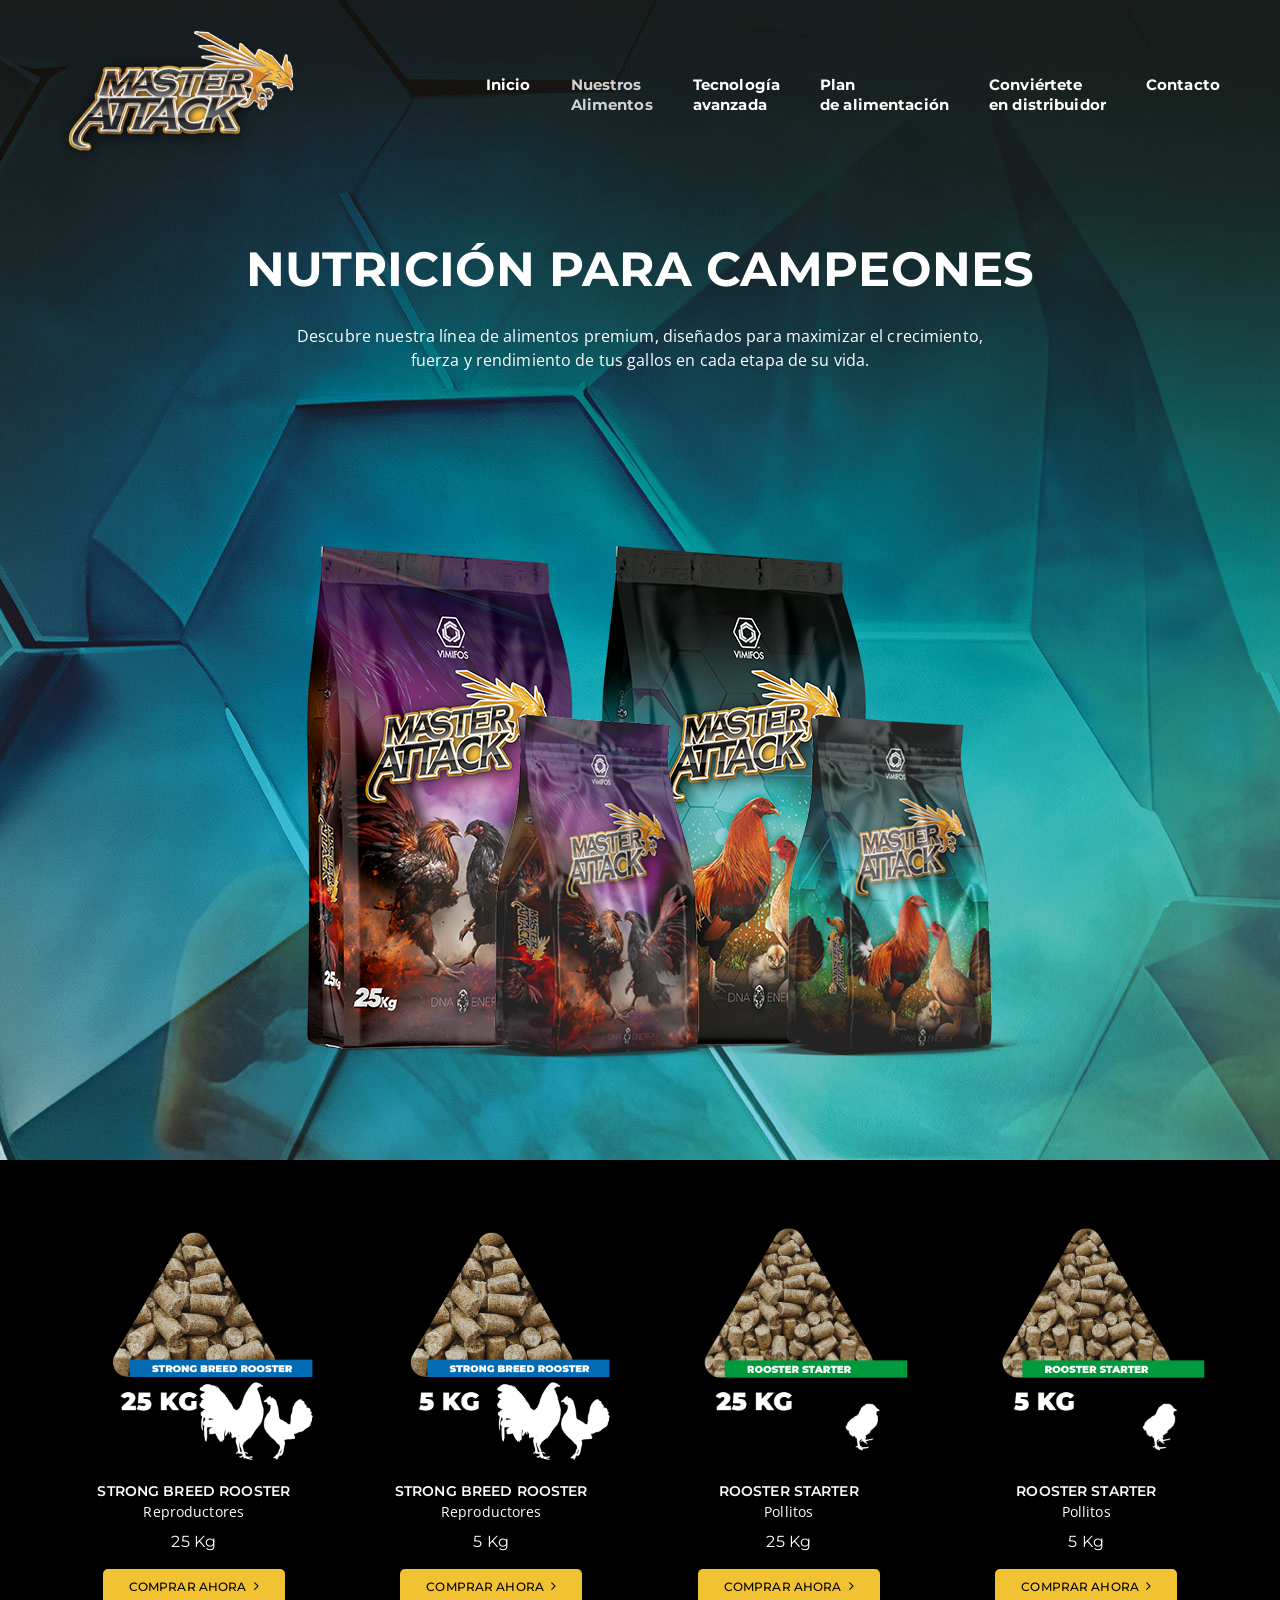
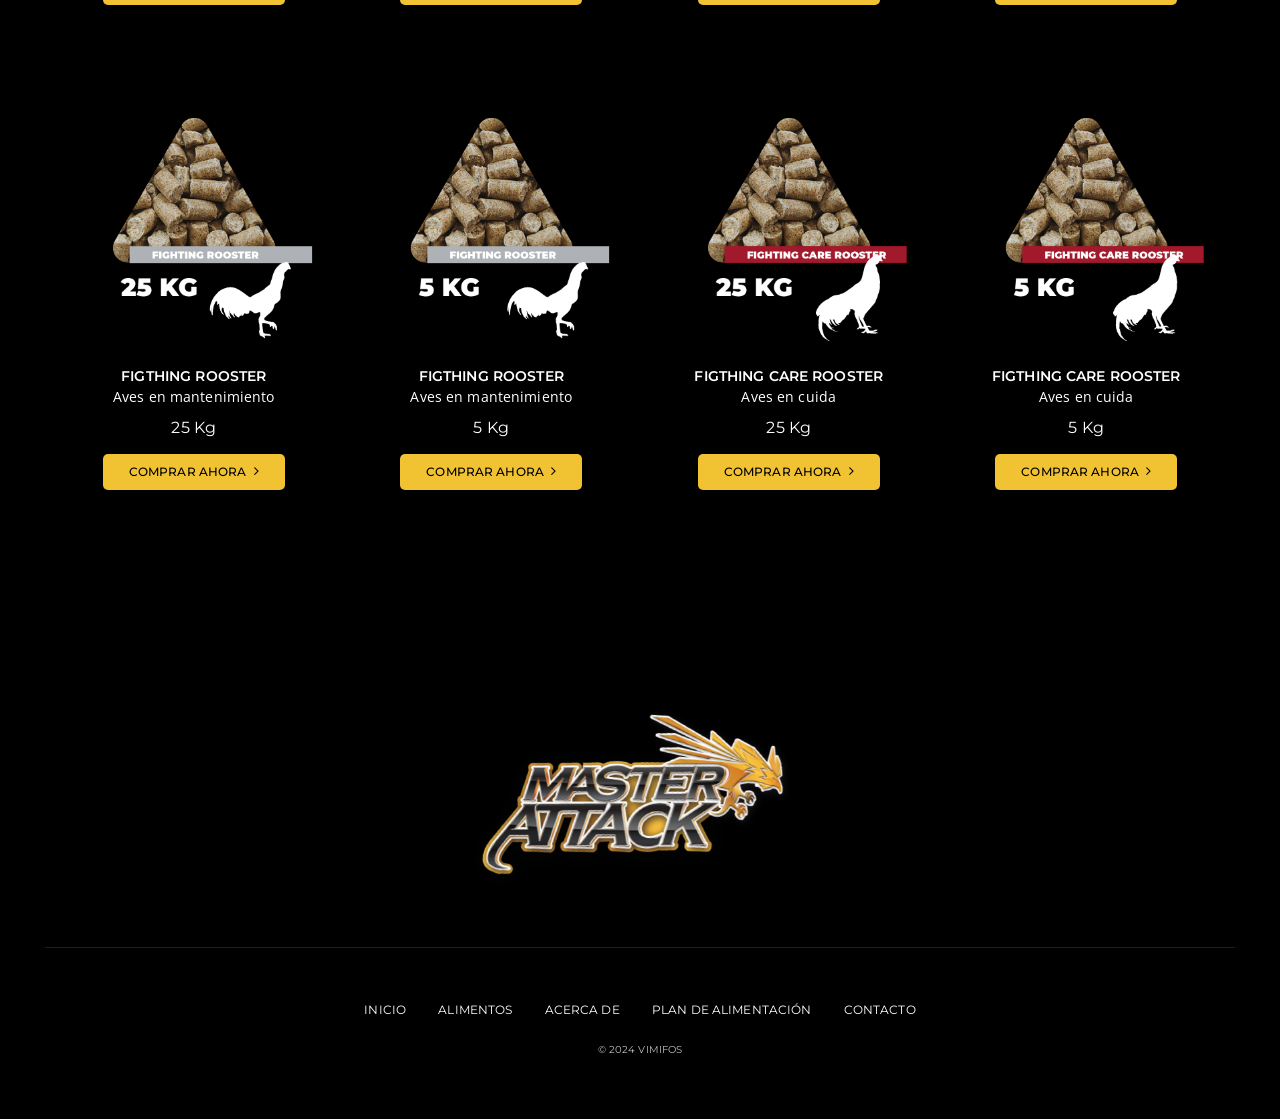
<file: alimentos.html>
<!doctype html>
<html class="no-js" lang="en">
    <head>
        <meta charset="utf-8">
        <meta http-equiv="X-UA-Compatible" content="IE=edge">
        <meta name="viewport" content="width=device-width,initial-scale=1.0,maximum-scale=1" />
        <!-- title -->
        <title>Master Attack - Alimento Premium para Gallos</title>
        <meta name="description" content="lgdescription" />
        <meta name="keywords" content="lgkeywords" />
        <meta name="author" content="lgauthor">
        <!-- favicon -->
        <link rel="shortcut icon" href="images/icon/ico-gallo.png">
        <!-- animation -->
        <link rel="stylesheet" href="css/animate.css" />
        <!-- bootstrap -->
        <link rel="stylesheet" href="css/bootstrap.min.css" />
        <!-- font-awesome icon -->
        <link rel="stylesheet" href="css/font-awesome.min.css" />
        <!-- themify-icons -->
        <link rel="stylesheet" href="css/themify-icons.css" />
        <!-- owl carousel -->
        <link rel="stylesheet" href="css/owl.transitions.css" />
        <link rel="stylesheet" href="css/owl.carousel.css" /> 
        <!-- magnific popup -->
        <link rel="stylesheet" href="css/magnific-popup.css" /> 
        <!-- base -->
        <link rel="stylesheet" href="css/base.css" /> 
        <!-- elements -->
        <link rel="stylesheet" href="css/elements.css" />
        <!-- responsive -->
        <link rel="stylesheet" href="css/responsive.css" />
        <!--[if IE 9]>
        <link rel="stylesheet" type="text/css" href="css/ie.css" />
        <![endif]-->
        <!--[if IE]>
            <script src="js/html5shiv.min.js"></script>
        <![endif]-->
    </head>
    <body>
        

        <div id="page" class="page">
            
            
            <header class="header-black" id="header-section2" style="background: rgba(0, 0, 0, .2)!important;">
                <!-- nav -->
                <nav class="navbar tz-header-bg shrink-transparent-header-dark tz-header-bg no-margin alt-font dark-header shrink-header" id="ui-id-6">
                    <div class="container navigation-menu">
                        <div class="row">
                            <!-- logo -->
                            <div class="col-md-3 col-sm-4 col-xs-9">
                                <a href="#home" class="inner-link"><img alt="" src="images/uploads/logo_v3.png" data-img-size="(W)163px X (H)40px" id="ui-id-10" style="border-radius: 0px; border-color: rgb(78, 78, 78); border-style: none; max-height: 150px; border-width: 1px !important;"></a>
                            </div>
                            <!-- end logo -->
                            <div class="col-md-9 col-sm-8 col-xs-3 position-inherit">
                                <button data-target="#bs-example-navbar-collapse-1" data-toggle="collapse" class="navbar-toggle collapsed" type="button">
                                    <span class="sr-only">Toggle navigation</span>
                                    <span class="icon-bar"></span>
                                    <span class="icon-bar"></span>
                                    <span class="icon-bar"></span>
                                </button>
                                <div id="bs-example-navbar-collapse-1" class="collapse navbar-collapse pull-right">
                                     <ul class="nav navbar-nav">
                                           <li class="propClone"><a class="inner-link" href="index.html" style="color: rgb(255, 255, 255); background-color: rgba(0, 0, 0, 0); border-color: rgb(255, 255, 255) rgb(255, 255, 255) rgba(0, 0, 0, 0); font-size: 15px; font-weight: 700; font-family: Montserrat, sans-serif; text-transform: none;" id="ui-id-21">Inicio</a></li>
                                    <li class="propClone"><a class="inner-link active" href="#" style="color: rgb(255, 255, 255); background-color: rgba(0, 0, 0, 0); border-color: rgb(255, 255, 255) rgb(255, 255, 255) rgba(0, 0, 0, 0); font-family: Montserrat, sans-serif; text-transform: none; font-size: 15px !important; font-weight: 700 !important;" id="ui-id-22">Nuestros<br>
Alimentos</a></li>
                                    <li class="propClone"><a class="inner-link" href="tecnologia.html" style="color: rgb(255, 255, 255); background-color: rgba(0, 0, 0, 0); border-color: rgb(255, 255, 255) rgb(255, 255, 255) rgba(0, 0, 0, 0); font-size: 15px; font-weight: 700; font-family: Montserrat, sans-serif; text-transform: none;" id="ui-id-23">Tecnología <br>avanzada</a></li>
                                    <li class="propClone"><a class="inner-link" href="plan.html" style="color: rgb(255, 255, 255); background-color: rgba(0, 0, 0, 0); border-color: rgb(255, 255, 255) rgb(255, 255, 255) rgba(0, 0, 0, 0); font-size: 15px; font-weight: 700; font-family: Montserrat, sans-serif; text-transform: none;" id="ui-id-24">Plan <br>de alimentación</a></li>
                                    <li class="propClone"><a class="inner-link" href="distribuidores.html" style="color: rgb(255, 255, 255); background-color: rgba(0, 0, 0, 0); border-color: rgb(255, 255, 255) rgb(255, 255, 255) rgba(0, 0, 0, 0); font-size: 15px; font-weight: 700; font-family: Montserrat, sans-serif; text-transform: none;" id="ui-id-25">Conviértete <br>en distribuidor</a></li>
                                    <li class="propClone sm-no-border"><a class="inner-link" href="contacto.html" style="color: rgb(255, 255, 255); background-color: rgba(0, 0, 0, 0); border-color: rgb(255, 255, 255) rgb(255, 255, 255) rgba(0, 0, 0, 0); font-family: Montserrat, sans-serif; text-transform: none; font-size: 15px !important; font-weight: 700 !important;" id="ui-id-26">Contacto</a></li>
                                        </ul>
                                </div>
                            </div>
                        </div>
                    </div>
                </nav> 
                <!-- end nav -->
            </header>
            <section class=" xs-padding-60px-t  builder-bg border-none padding-250px-t" id="title-section2" style="margin-top: 0; background-color: rgb(0, 0, 0) !important; background-image: url(images/uploads/fondo_distribuidor2.jpg);">
                <div class="container">
                    <div class="row">
                        <!-- section title -->
                        <div class="col-md-12 col-sm-12 col-xs-12 text-center">
                            <h2 class="section-title-large sm-section-title-medium text-white alt-font margin-five-bottom xs-margin-fifteen-bottom tz-text" style="background-color: rgba(0, 0, 0, 0); font-family: Montserrat, sans-serif; text-transform: none; border-radius: 0px; color: rgb(255, 255, 255) !important; font-size: 48px !important; font-weight: 700 !important;" id="ui-id-24">NUTRICIÓN PARA CAMPEONES</h2>
                            <div class="text-blue-gray text-medium width-60 margin-lr-auto md-width-70 sm-width-100 tz-text" style="background-color: rgba(0, 0, 0, 0); font-weight: 400; font-family: 'Open Sans', sans-serif; text-transform: none; border-radius: 0px; color: rgb(255, 255, 255) !important; font-size: 16px !important;" id="ui-id-23">Descubre nuestra línea de alimentos premium, diseñados para maximizar el crecimiento, fuerza y rendimiento de tus gallos en cada etapa de su vida.</div>
                        </div>
                        <!-- end section title -->
                    </div> 
                    <div class="row four-column padding-10px-tb justify-content-center text-center">
                        <div class="col-12">
                            <img src="images/uploads/dna-bolsas.png" alt="">
                        </div>
                    </div>                   
                </div>
            </section>
            <section class=" builder-bg padding-110px-b feature-style3 " id="feature-section32" style="padding: 0 0 110px 0px; background-color: rgb(0, 0, 0) !important;">
                <div class="container">
                   
                    
                    <div class="row four-column padding-40px-tb">
                        <!-- feature box -->
                        <div class="col-md-3 col-sm-6 col-xs-12 text-center sm-margin-nine-bottom xs-margin-fifteen-bottom">
                            <div class="margin-ten-bottom"><a href="#"><img alt="" src="images/uploads/prod_peq_strong_25.png" data-img-size="(W)800px X (H)800px" style="border-radius: 0px; border-color: rgb(78, 78, 78); border-style: none; border-width: 1px !important;" id="ui-id-30"></a></div>
                            <h3 class="text-medium line-height-18 alt-font display-block tz-text" id="ui-id-31" style="background-color: rgba(0, 0, 0, 0); font-size: 14px; font-family: Montserrat, sans-serif; text-transform: none; border-radius: 0px; color: rgb(255, 255, 255) !important; font-weight: 600 !important;">STRONG BREED ROOSTER</h3>
                            <div class="text-medium-gray text-medium margin-three-bottom tz-text" style="background-color: rgba(0, 0, 0, 0); font-size: 14px; font-weight: 400; font-family: 'Open Sans', sans-serif; text-transform: none; border-radius: 0px; color: rgb(255, 255, 255) !important;" id="ui-id-32">Reproductores</div>
                            <div class="text-large alt-font text-deep-red tz-text margin-ten-bottom" style="background-color: rgba(0, 0, 0, 0); font-size: 16px; font-weight: 400; font-family: Montserrat, sans-serif; text-transform: none; border-radius: 0px; color: rgb(255, 255, 255) !important;" id="ui-id-33">25 Kg</div>
                            <a class="btn btn-medium propClone btn-circle bg-fast-blue text-white" href="#" id="ui-id-34" style="border-color: rgba(0, 0, 0, 0); font-size: 12px; font-weight: 500; font-family: Montserrat, sans-serif; text-transform: none; color: rgb(0, 0, 0) !important; background-color: rgb(241, 194, 50) !important; border-radius: 5px !important;"><span class="tz-text">COMPRAR AHORA</span><i class="fa fa-angle-right icon-extra-small tz-icon-color"></i></a>
                        </div>
                        <!-- end feature box -->
                        <!-- feature box -->
                        <div class="col-md-3 col-sm-6 col-xs-12 text-center sm-margin-nine-bottom xs-margin-fifteen-bottom">
                            <div class="margin-ten-bottom"><a href="#"><img alt="" src="images/uploads/prod_peq_strong_5.png" data-img-size="(W)800px X (H)800px" style="border-radius: 0px; border-color: rgb(78, 78, 78); border-style: none; border-width: 1px !important;" id="ui-id-30"></a></div>
                            <h3 class="text-medium line-height-18 alt-font display-block tz-text" id="ui-id-31" style="background-color: rgba(0, 0, 0, 0); font-size: 14px; font-family: Montserrat, sans-serif; text-transform: none; border-radius: 0px; color: rgb(255, 255, 255) !important; font-weight: 600 !important;">STRONG BREED ROOSTER</h3>
                            <div class="text-medium-gray text-medium margin-three-bottom tz-text" style="background-color: rgba(0, 0, 0, 0); font-size: 14px; font-weight: 400; font-family: 'Open Sans', sans-serif; text-transform: none; border-radius: 0px; color: rgb(255, 255, 255) !important;" id="ui-id-32">Reproductores</div>
                            <div class="text-large alt-font text-deep-red tz-text margin-ten-bottom" style="background-color: rgba(0, 0, 0, 0); font-size: 16px; font-weight: 400; font-family: Montserrat, sans-serif; text-transform: none; border-radius: 0px; color: rgb(255, 255, 255) !important;" id="ui-id-33">5 Kg</div>
                            <a class="btn btn-medium propClone btn-circle bg-fast-blue text-white" href="#" id="ui-id-34" style="border-color: rgba(0, 0, 0, 0); font-size: 12px; font-weight: 500; font-family: Montserrat, sans-serif; text-transform: none; color: rgb(0, 0, 0) !important; background-color: rgb(241, 194, 50) !important; border-radius: 5px !important;"><span class="tz-text">COMPRAR AHORA</span><i class="fa fa-angle-right icon-extra-small tz-icon-color"></i></a>
                        </div>
                        <!-- end feature box -->
                        <!-- feature box -->
                        <div class="col-md-3 col-sm-6 col-xs-12 text-center sm-margin-nine-bottom xs-margin-fifteen-bottom">
                            <div class="margin-ten-bottom"><a href="#"><img alt="" src="images/uploads/prod_peq_starter_25.png" data-img-size="(W)800px X (H)800px" style="border-radius: 0px; border-color: rgb(78, 78, 78); border-style: none; border-width: 1px !important;" id="ui-id-30"></a></div>
                            <h3 class="text-medium line-height-18 alt-font display-block tz-text" id="ui-id-31" style="background-color: rgba(0, 0, 0, 0); font-size: 14px; font-family: Montserrat, sans-serif; text-transform: none; border-radius: 0px; color: rgb(255, 255, 255) !important; font-weight: 600 !important;">ROOSTER STARTER</h3>
                            <div class="text-medium-gray text-medium margin-three-bottom tz-text" style="background-color: rgba(0, 0, 0, 0); font-size: 14px; font-weight: 400; font-family: 'Open Sans', sans-serif; text-transform: none; border-radius: 0px; color: rgb(255, 255, 255) !important;" id="ui-id-32">Pollitos</div>
                            <div class="text-large alt-font text-deep-red tz-text margin-ten-bottom" style="background-color: rgba(0, 0, 0, 0); font-size: 16px; font-weight: 400; font-family: Montserrat, sans-serif; text-transform: none; border-radius: 0px; color: rgb(255, 255, 255) !important;" id="ui-id-33">25 Kg</div>
                            <a class="btn btn-medium propClone btn-circle bg-fast-blue text-white" href="#" id="ui-id-34" style="border-color: rgba(0, 0, 0, 0); font-size: 12px; font-weight: 500; font-family: Montserrat, sans-serif; text-transform: none; color: rgb(0, 0, 0) !important; background-color: rgb(241, 194, 50) !important; border-radius: 5px !important;"><span class="tz-text">COMPRAR AHORA</span><i class="fa fa-angle-right icon-extra-small tz-icon-color"></i></a>
                        </div>
                        <!-- end feature box -->
                        <!-- feature box -->
                        <div class="col-md-3 col-sm-6 col-xs-12 text-center sm-margin-nine-bottom xs-margin-fifteen-bottom">
                            <div class="margin-ten-bottom"><a href="#"><img alt="" src="images/uploads/prod_peq_starter_5.png" data-img-size="(W)800px X (H)800px" style="border-radius: 0px; border-color: rgb(78, 78, 78); border-style: none; border-width: 1px !important;" id="ui-id-30"></a></div>
                            <h3 class="text-medium line-height-18 alt-font display-block tz-text" id="ui-id-31" style="background-color: rgba(0, 0, 0, 0); font-size: 14px; font-family: Montserrat, sans-serif; text-transform: none; border-radius: 0px; color: rgb(255, 255, 255) !important; font-weight: 600 !important;">ROOSTER STARTER</h3>
                            <div class="text-medium-gray text-medium margin-three-bottom tz-text" style="background-color: rgba(0, 0, 0, 0); font-size: 14px; font-weight: 400; font-family: 'Open Sans', sans-serif; text-transform: none; border-radius: 0px; color: rgb(255, 255, 255) !important;" id="ui-id-32">Pollitos</div>
                            <div class="text-large alt-font text-deep-red tz-text margin-ten-bottom" style="background-color: rgba(0, 0, 0, 0); font-size: 16px; font-weight: 400; font-family: Montserrat, sans-serif; text-transform: none; border-radius: 0px; color: rgb(255, 255, 255) !important;" id="ui-id-33">5 Kg</div>
                            <a class="btn btn-medium propClone btn-circle bg-fast-blue text-white" href="#" id="ui-id-34" style="border-color: rgba(0, 0, 0, 0); font-size: 12px; font-weight: 500; font-family: Montserrat, sans-serif; text-transform: none; color: rgb(0, 0, 0) !important; background-color: rgb(241, 194, 50) !important; border-radius: 5px !important;"><span class="tz-text">COMPRAR AHORA</span><i class="fa fa-angle-right icon-extra-small tz-icon-color"></i></a>
                        </div>
                        <!-- end feature box -->
                    </div>
                    <div class="row four-column padding-40px-tb">
                        <!-- feature box -->
                        <div class="col-md-3 col-sm-6 col-xs-12 text-center sm-margin-nine-bottom xs-margin-fifteen-bottom">
                            <div class="margin-ten-bottom"><a href="#"><img alt="" src="images/uploads/prod_peq_care_25.png" data-img-size="(W)800px X (H)800px" style="border-radius: 0px; border-color: rgb(78, 78, 78); border-style: none; border-width: 1px !important;" id="ui-id-30"></a></div>
                            <h3 class="text-medium line-height-18 alt-font display-block tz-text" id="ui-id-31" style="background-color: rgba(0, 0, 0, 0); font-size: 14px; font-family: Montserrat, sans-serif; text-transform: none; border-radius: 0px; color: rgb(255, 255, 255) !important; font-weight: 600 !important;">FIGTHING ROOSTER</h3>
                            <div class="text-medium-gray text-medium margin-three-bottom tz-text" style="background-color: rgba(0, 0, 0, 0); font-size: 14px; font-weight: 400; font-family: 'Open Sans', sans-serif; text-transform: none; border-radius: 0px; color: rgb(255, 255, 255) !important;" id="ui-id-32">Aves en mantenimiento</div>
                            <div class="text-large alt-font text-deep-red tz-text margin-ten-bottom" style="background-color: rgba(0, 0, 0, 0); font-size: 16px; font-weight: 400; font-family: Montserrat, sans-serif; text-transform: none; border-radius: 0px; color: rgb(255, 255, 255) !important;" id="ui-id-33">25 Kg</div>
                            <a class="btn btn-medium propClone btn-circle bg-fast-blue text-white" href="#" id="ui-id-34" style="border-color: rgba(0, 0, 0, 0); font-size: 12px; font-weight: 500; font-family: Montserrat, sans-serif; text-transform: none; color: rgb(0, 0, 0) !important; background-color: rgb(241, 194, 50) !important; border-radius: 5px !important;"><span class="tz-text">COMPRAR AHORA</span><i class="fa fa-angle-right icon-extra-small tz-icon-color"></i></a>
                        </div>
                        <!-- end feature box -->
                        <!-- feature box -->
                        <div class="col-md-3 col-sm-6 col-xs-12 text-center sm-margin-nine-bottom xs-margin-fifteen-bottom">
                            <div class="margin-ten-bottom"><a href="#"><img alt="" src="images/uploads/prod_peq_care_5.png" data-img-size="(W)800px X (H)800px" style="border-radius: 0px; border-color: rgb(78, 78, 78); border-style: none; border-width: 1px !important;" id="ui-id-30"></a></div>
                            <h3 class="text-medium line-height-18 alt-font display-block tz-text" id="ui-id-31" style="background-color: rgba(0, 0, 0, 0); font-size: 14px; font-family: Montserrat, sans-serif; text-transform: none; border-radius: 0px; color: rgb(255, 255, 255) !important; font-weight: 600 !important;">FIGTHING ROOSTER</h3>
                            <div class="text-medium-gray text-medium margin-three-bottom tz-text" style="background-color: rgba(0, 0, 0, 0); font-size: 14px; font-weight: 400; font-family: 'Open Sans', sans-serif; text-transform: none; border-radius: 0px; color: rgb(255, 255, 255) !important;" id="ui-id-32">Aves en mantenimiento</div>
                            <div class="text-large alt-font text-deep-red tz-text margin-ten-bottom" style="background-color: rgba(0, 0, 0, 0); font-size: 16px; font-weight: 400; font-family: Montserrat, sans-serif; text-transform: none; border-radius: 0px; color: rgb(255, 255, 255) !important;" id="ui-id-33">5 Kg</div>
                            <a class="btn btn-medium propClone btn-circle bg-fast-blue text-white" href="#" id="ui-id-34" style="border-color: rgba(0, 0, 0, 0); font-size: 12px; font-weight: 500; font-family: Montserrat, sans-serif; text-transform: none; color: rgb(0, 0, 0) !important; background-color: rgb(241, 194, 50) !important; border-radius: 5px !important;"><span class="tz-text">COMPRAR AHORA</span><i class="fa fa-angle-right icon-extra-small tz-icon-color"></i></a>
                        </div>
                        <!-- end feature box -->
                        <!-- feature box -->
                        <div class="col-md-3 col-sm-6 col-xs-12 text-center sm-margin-nine-bottom xs-margin-fifteen-bottom">
                            <div class="margin-ten-bottom"><a href="#"><img alt="" src="images/uploads/prod_peq_figthing_25.png" data-img-size="(W)800px X (H)800px" style="border-radius: 0px; border-color: rgb(78, 78, 78); border-style: none; border-width: 1px !important;" id="ui-id-30"></a></div>
                            <h3 class="text-medium line-height-18 alt-font display-block tz-text" id="ui-id-31" style="background-color: rgba(0, 0, 0, 0); font-size: 14px; font-family: Montserrat, sans-serif; text-transform: none; border-radius: 0px; color: rgb(255, 255, 255) !important; font-weight: 600 !important;">FIGTHING CARE ROOSTER</h3>
                            <div class="text-medium-gray text-medium margin-three-bottom tz-text" style="background-color: rgba(0, 0, 0, 0); font-size: 14px; font-weight: 400; font-family: 'Open Sans', sans-serif; text-transform: none; border-radius: 0px; color: rgb(255, 255, 255) !important;" id="ui-id-32">Aves en cuida</div>
                            <div class="text-large alt-font text-deep-red tz-text margin-ten-bottom" style="background-color: rgba(0, 0, 0, 0); font-size: 16px; font-weight: 400; font-family: Montserrat, sans-serif; text-transform: none; border-radius: 0px; color: rgb(255, 255, 255) !important;" id="ui-id-33">25 Kg</div>
                            <a class="btn btn-medium propClone btn-circle bg-fast-blue text-white" href="#" id="ui-id-34" style="border-color: rgba(0, 0, 0, 0); font-size: 12px; font-weight: 500; font-family: Montserrat, sans-serif; text-transform: none; color: rgb(0, 0, 0) !important; background-color: rgb(241, 194, 50) !important; border-radius: 5px !important;"><span class="tz-text">COMPRAR AHORA</span><i class="fa fa-angle-right icon-extra-small tz-icon-color"></i></a>
                        </div>
                        <!-- end feature box -->
                        <!-- feature box -->
                        <div class="col-md-3 col-sm-6 col-xs-12 text-center sm-margin-nine-bottom xs-margin-fifteen-bottom">
                            <div class="margin-ten-bottom"><a href="#"><img alt="" src="images/uploads/prod_peq_figthing.png" data-img-size="(W)800px X (H)800px" style="border-radius: 0px; border-color: rgb(78, 78, 78); border-style: none; border-width: 1px !important;" id="ui-id-30"></a></div>
                            <h3 class="text-medium line-height-18 alt-font display-block tz-text" id="ui-id-31" style="background-color: rgba(0, 0, 0, 0); font-size: 14px; font-family: Montserrat, sans-serif; text-transform: none; border-radius: 0px; color: rgb(255, 255, 255) !important; font-weight: 600 !important;">FIGTHING CARE ROOSTER</h3>
                            <div class="text-medium-gray text-medium margin-three-bottom tz-text" style="background-color: rgba(0, 0, 0, 0); font-size: 14px; font-weight: 400; font-family: 'Open Sans', sans-serif; text-transform: none; border-radius: 0px; color: rgb(255, 255, 255) !important;" id="ui-id-32">Aves en cuida</div>
                            <div class="text-large alt-font text-deep-red tz-text margin-ten-bottom" style="background-color: rgba(0, 0, 0, 0); font-size: 16px; font-weight: 400; font-family: Montserrat, sans-serif; text-transform: none; border-radius: 0px; color: rgb(255, 255, 255) !important;" id="ui-id-33">5 Kg</div>
                            <a class="btn btn-medium propClone btn-circle bg-fast-blue text-white" href="#" id="ui-id-34" style="border-color: rgba(0, 0, 0, 0); font-size: 12px; font-weight: 500; font-family: Montserrat, sans-serif; text-transform: none; color: rgb(0, 0, 0) !important; background-color: rgb(241, 194, 50) !important; border-radius: 5px !important;"><span class="tz-text">COMPRAR AHORA</span><i class="fa fa-angle-right icon-extra-small tz-icon-color"></i></a>
                        </div>
                        <!-- end feature box -->
                    </div>
                </div>
            </section><footer id="footer-section2" class="bg-dark-blue cover-background builder-bg tz-builder-bg-image padding-60px-tb xs-padding-40px-tb" data-img-size="(W)1920px X (H)525px" style="background: black;">
                <div class="container">
                    <div class="row">
                        <div class="col-md-12 text-center">
                            <a href="index.html" class="inner-link"><img src="images/uploads/logo_v3.png" data-img-size="(W)250px X (H)61px" alt="" class="margin-seven-bottom sm-margin-five-bottom xs-margin-nine-bottom" style="border-radius: 0px; border-color: rgb(78, 78, 78); border-style: none; border-width: 1px !important;max-height:200px;" id="ui-id-12"></a>
                        </div>
                        <div class="col-md-12 text-center border-top-light tz-border">
                            <!-- social elements -->
                            <div class="padding-eight-top margin-two-bottom text-small alt-font display-block">
                                <a class="text-white margin-four-right tz-text" href="index.html" style="color: rgb(255, 255, 255); background-color: rgba(0, 0, 0, 0); font-size: 12px; font-weight: 400; font-family: Montserrat, sans-serif; text-transform: none; border-radius: 0px;" id="ui-id-26">INICIO</a>
                                <a class="text-white margin-four-right tz-text" href="alimentos.html" style="color: rgb(255, 255, 255); background-color: rgba(0, 0, 0, 0); font-size: 12px; font-weight: 400; font-family: Montserrat, sans-serif; text-transform: none; border-radius: 0px;" id="ui-id-27">ALIMENTOS</a>
                                <a class="text-white margin-four-right tz-text" href="tecnologia.html" style="color: rgb(255, 255, 255); background-color: rgba(0, 0, 0, 0); font-size: 12px; font-weight: 400; font-family: Montserrat, sans-serif; text-transform: none; border-radius: 0px;" id="ui-id-28">ACERCA DE</a>
                                <a class="text-white margin-four-right tz-text" href="plan.html" style="color: rgb(255, 255, 255); background-color: rgba(0, 0, 0, 0); font-size: 12px; font-weight: 400; font-family: Montserrat, sans-serif; text-transform: none; border-radius: 0px;" id="ui-id-29">PLAN DE ALIMENTACIÓN</a>
                                <a class="text-white tz-text" href="contacto.html" style="color: rgb(255, 255, 255); background-color: rgba(0, 0, 0, 0); font-size: 12px; font-weight: 400; font-family: Montserrat, sans-serif; text-transform: none; border-radius: 0px;" id="ui-id-30">CONTACTO</a>
                            </div>
                            <!-- end social elements -->
                            <!-- footer caption -->
                            <span class="text-light-gray text-extra-small tz-text alt-font">© 2024 VIMIFOS</span>
                            <!-- end footer caption -->
                        </div>
                    </div>    
                </div>
            </footer></div><!-- /#page -->


        <!-- javascript libraries -->
        <script type="text/javascript" src="js/jquery.min.js"></script>
        <script type="text/javascript" src="js/jquery.appear.js"></script>
        <script type="text/javascript" src="js/smooth-scroll.js"></script>
        <script type="text/javascript" src="js/bootstrap.min.js"></script>
        <!-- wow animation -->
        <script type="text/javascript" src="js/wow.min.js"></script>
        <!-- owl carousel -->
        <script type="text/javascript" src="js/owl.carousel.min.js"></script>        
        <!-- images loaded -->
        <script type="text/javascript" src="js/imagesloaded.pkgd.min.js"></script>
        <!-- isotope -->
        <script type="text/javascript" src="js/jquery.isotope.min.js"></script> 
        <!-- magnific popup -->
        <script type="text/javascript" src="js/jquery.magnific-popup.min.js"></script>
        <!-- navigation -->
        <script type="text/javascript" src="js/jquery.nav.js"></script>
        <!-- equalize -->
        <script type="text/javascript" src="js/equalize.min.js"></script>
        <!-- fit videos -->
        <script type="text/javascript" src="js/jquery.fitvids.js"></script>
        <!-- number counter -->
        <script type="text/javascript" src="js/jquery.countTo.js"></script>
        <!-- time counter  -->
        <script type="text/javascript" src="js/counter.js"></script>
        <!-- twitter Fetcher  -->
        <script type="text/javascript" src="js/twitterFetcher_min.js"></script>
        <!-- main -->
        <script type="text/javascript" src="js/main.js"></script>
    

    </body>
</html>
</file>
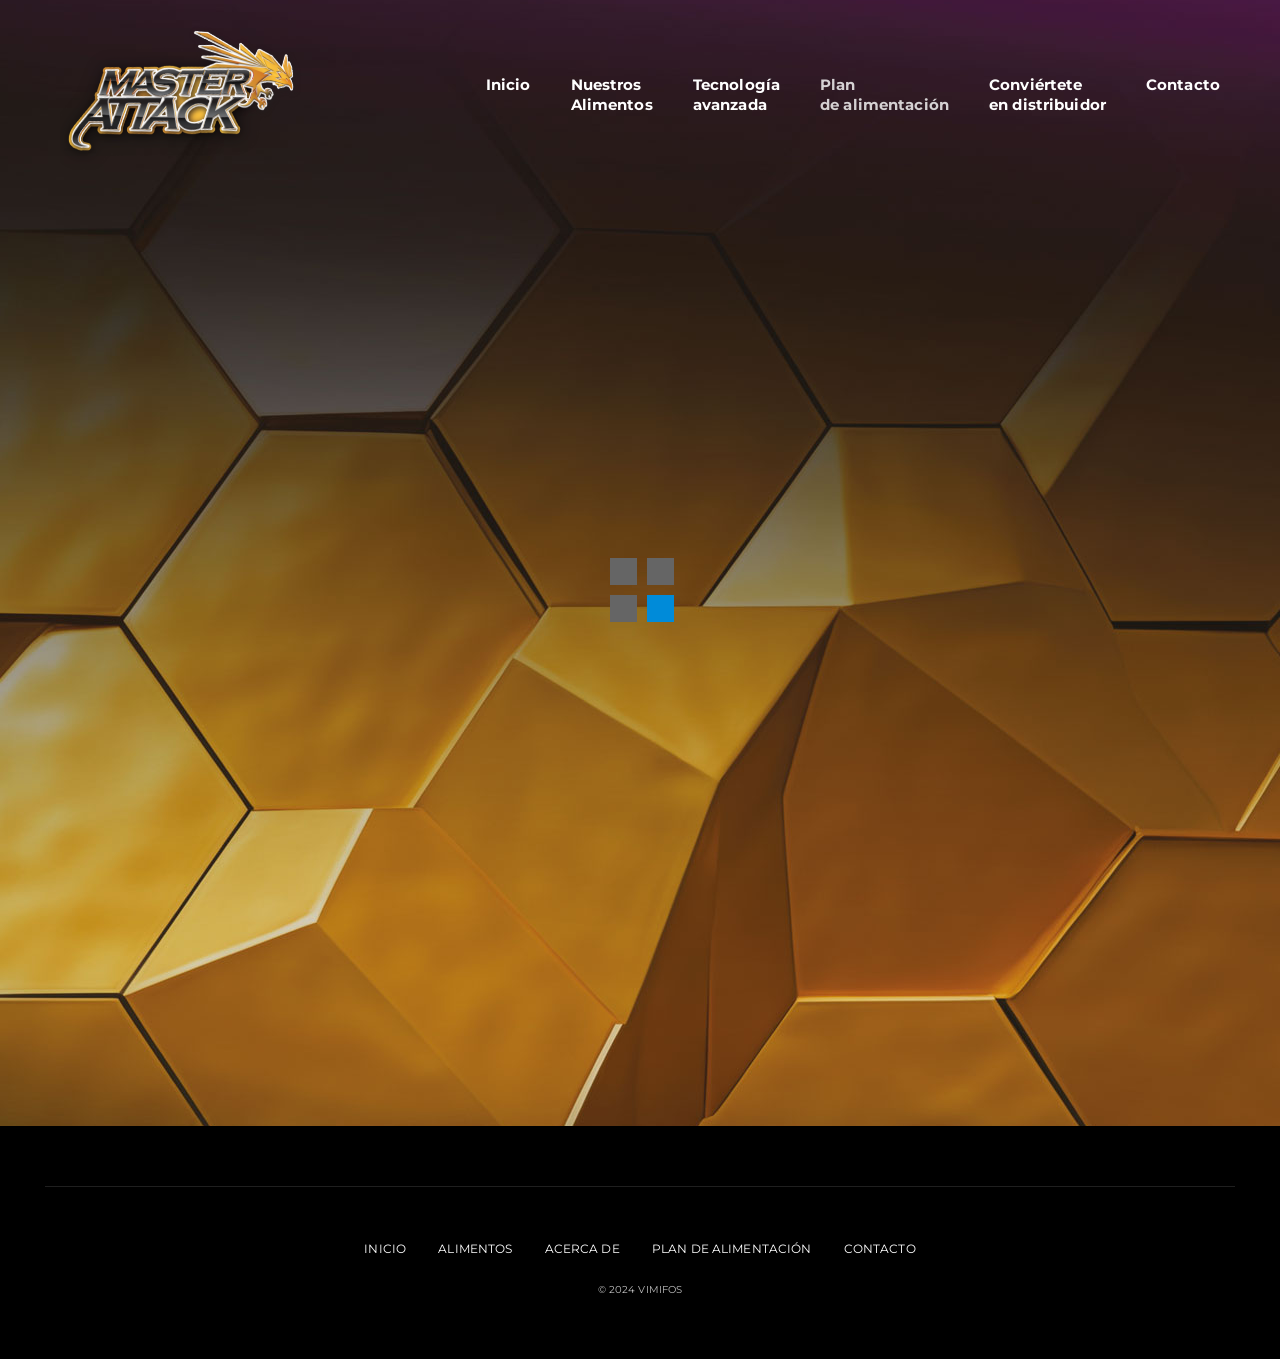
<file: plan.html>
<!doctype html>
<html class="no-js" lang="en">
    <head>
        <meta charset="utf-8">
        <meta http-equiv="X-UA-Compatible" content="IE=edge">
        <meta name="viewport" content="width=device-width,initial-scale=1.0,maximum-scale=1" />
        <!-- title -->
        <title>LeadGen - Multipurpose Marketing Landing Page Pack with Page Builder</title>
        <meta name="description" content="lgdescription" />
        <meta name="keywords" content="lgkeywords" />
        <meta name="author" content="lgauthor">
        <!-- favicon -->
        <link rel="shortcut icon" href="images/icon/ico-gallo.png">
        <!-- animation -->
        <link rel="stylesheet" href="css/animate.css" />
        <!-- bootstrap -->
        <link rel="stylesheet" href="css/bootstrap.min.css" />
        <!-- font-awesome icon -->
        <link rel="stylesheet" href="css/font-awesome.min.css" />
        <!-- themify-icons -->
        <link rel="stylesheet" href="css/themify-icons.css" />
        <!-- owl carousel -->
        <link rel="stylesheet" href="css/owl.transitions.css" />
        <link rel="stylesheet" href="css/owl.carousel.css" /> 
        <!-- magnific popup -->
        <link rel="stylesheet" href="css/magnific-popup.css" /> 
        <!-- base -->
        <link rel="stylesheet" href="css/base.css" /> 
        <!-- elements -->
        <link rel="stylesheet" href="css/elements.css" />
        <!-- responsive -->
        <link rel="stylesheet" href="css/responsive.css" />
        <!--[if IE 9]>
        <link rel="stylesheet" type="text/css" href="css/ie.css" />
        <![endif]-->
        <!--[if IE]>
            <script src="js/html5shiv.min.js"></script>
        <![endif]-->
    </head>
    <body>
        

        <div id="page" class="page">
            
            
            <header class="header-black" id="header-section2" style="background: rgba(0, 0, 0, .2)!important;">
                <!-- nav -->
                <nav class="navbar tz-header-bg no-margin alt-font dark-header" id="ui-id-6">
                    <div class="container navigation-menu">
                        <div class="row">
                            <!-- logo -->
                            <div class="col-md-3 col-sm-4 col-xs-9">
                                <a href="#home" class="inner-link"><img alt="" src="images/uploads/logo_v3.png" data-img-size="(W)163px X (H)40px" id="ui-id-10" style="border-radius: 0px; border-color: rgb(78, 78, 78); border-style: none; max-height: 150px; border-width: 1px !important;"></a>
                            </div>
                            <!-- end logo -->
                            <div class="col-md-9 col-sm-8 col-xs-3 position-inherit">
                                <button data-target="#bs-example-navbar-collapse-1" data-toggle="collapse" class="navbar-toggle collapsed" type="button">
                                    <span class="sr-only">Toggle navigation</span>
                                    <span class="icon-bar"></span>
                                    <span class="icon-bar"></span>
                                    <span class="icon-bar"></span>
                                </button>
                                <div id="bs-example-navbar-collapse-1" class="collapse navbar-collapse pull-right">
                                     <ul class="nav navbar-nav">
                                           <li class="propClone"><a class="inner-link" href="index.html" style="color: rgb(255, 255, 255); background-color: rgba(0, 0, 0, 0); border-color: rgb(255, 255, 255) rgb(255, 255, 255) rgba(0, 0, 0, 0); font-size: 15px; font-weight: 700; font-family: Montserrat, sans-serif; text-transform: none;" id="ui-id-21">Inicio</a></li>
                                    <li class="propClone"><a class="inner-link" href="alimentos.html" style="color: rgb(255, 255, 255); background-color: rgba(0, 0, 0, 0); border-color: rgb(255, 255, 255) rgb(255, 255, 255) rgba(0, 0, 0, 0); font-size: 15px; font-weight: 700; font-family: Montserrat, sans-serif; text-transform: none;" id="ui-id-22">Nuestros<br>
Alimentos</a></li>
                                    <li class="propClone"><a class="inner-link" href="tecnologia.html" style="color: rgb(255, 255, 255); background-color: rgba(0, 0, 0, 0); border-color: rgb(255, 255, 255) rgb(255, 255, 255) rgba(0, 0, 0, 0); font-size: 15px; font-weight: 700; font-family: Montserrat, sans-serif; text-transform: none;" id="ui-id-23">Tecnología <br>avanzada</a></li>
                                    <li class="propClone"><a class="inner-link active" href="#" style="color: rgb(255, 255, 255); background-color: rgba(0, 0, 0, 0); border-color: rgb(255, 255, 255) rgb(255, 255, 255) rgba(0, 0, 0, 0); font-family: Montserrat, sans-serif; text-transform: none; font-size: 15px !important; font-weight: 700 !important;" id="ui-id-24">Plan <br>de alimentación</a></li>
                                    <li class="propClone"><a class="inner-link" href="distribuidores.html" style="color: rgb(255, 255, 255); background-color: rgba(0, 0, 0, 0); border-color: rgb(255, 255, 255) rgb(255, 255, 255) rgba(0, 0, 0, 0); font-size: 15px; font-weight: 700; font-family: Montserrat, sans-serif; text-transform: none;" id="ui-id-25">Conviértete <br>en distribuidor</a></li>
                                    <li class="propClone sm-no-border"><a class="inner-link" href="contacto.html" style="color: rgb(255, 255, 255); background-color: rgba(0, 0, 0, 0); border-color: rgb(255, 255, 255) rgb(255, 255, 255) rgba(0, 0, 0, 0); font-family: Montserrat, sans-serif; text-transform: none; font-size: 15px !important; font-weight: 700 !important;" id="ui-id-26">Contacto</a></li>
                                        </ul>
                                </div>
                            </div>
                        </div>
                    </div>
                </nav> 
                <!-- end nav -->
            </header>
            <section class="bg-dark-blue builder-bg border-none" id="title-section2" style="margin-top: -210px; padding-top: 80px; background-image: linear-gradient(0deg, rgb(0, 0, 0) 0%, rgb(88, 48, 50) 35%, rgb(0, 0, 0) 100%); background-position: initial; background-size: initial; background-repeat: initial; background-attachment: initial; background-origin: initial; background-clip: initial; background-color: rgb(120, 63, 4) !important; border-color: rgb(0, 0, 0) !important; background-image: url(images/uploads/fondo_distribuidor.jpg); ">
                <div class="container">
                    <div class="row">
                        <!-- section title -->
                        <!-- <div class="col-md-12 col-sm-12 col-xs-12 text-center">
                            <h2 class="section-title-large sm-section-title-medium text-white alt-font margin-five-bottom xs-margin-fifteen-bottom tz-text" style="background-color: rgba(0, 0, 0, 0); font-family: Montserrat, sans-serif; text-transform: none; border-radius: 0px; color: rgb(255, 255, 255) !important; font-size: 48px !important; font-weight: 700 !important;" id="ui-id-25">PLAN DE ALIMENTACIÓN</h2>
                            
                        </div> -->
                        <!-- end section title -->
                    </div>
                    <div class="row">
                        <div class="col-md-12 col-sm-12 col-xs-12 text-center padding-80px-tb">
                            <!-- <img src="images/uploads/demo_animate.png"> -->
                             <iframe class="iframe-plan" src="animate/guia_alimentacion.html"  frameborder="0"></iframe>
                        </div>
                    </div>
                </div>
            </section>
            <footer id="footer-section2" class="bg-dark-blue cover-background builder-bg tz-builder-bg-image padding-60px-tb xs-padding-40px-tb" data-img-size="(W)1920px X (H)525px" style="background: black;">
                <div class="container">
                    <div class="row">
                        <!-- <div class="col-md-12 text-center">
                            <a href="index.html" class="inner-link"><img src="images/uploads/logo_v3.png" data-img-size="(W)250px X (H)61px" alt="" class="margin-seven-bottom sm-margin-five-bottom xs-margin-nine-bottom" style="border-radius: 0px; border-color: rgb(78, 78, 78); border-style: none; border-width: 1px !important;max-height:200px;" id="ui-id-12"></a>
                        </div> -->
                        <div class="col-md-12 text-center border-top-light tz-border">
                            <!-- social elements -->
                            <div class="padding-eight-top margin-two-bottom text-small alt-font display-block">
                                <a class="text-white margin-four-right tz-text" href="index.html" style="color: rgb(255, 255, 255); background-color: rgba(0, 0, 0, 0); font-size: 12px; font-weight: 400; font-family: Montserrat, sans-serif; text-transform: none; border-radius: 0px;" id="ui-id-26">INICIO</a>
                                <a class="text-white margin-four-right tz-text" href="alimentos.html" style="color: rgb(255, 255, 255); background-color: rgba(0, 0, 0, 0); font-size: 12px; font-weight: 400; font-family: Montserrat, sans-serif; text-transform: none; border-radius: 0px;" id="ui-id-27">ALIMENTOS</a>
                                <a class="text-white margin-four-right tz-text" href="tecnologia.html" style="color: rgb(255, 255, 255); background-color: rgba(0, 0, 0, 0); font-size: 12px; font-weight: 400; font-family: Montserrat, sans-serif; text-transform: none; border-radius: 0px;" id="ui-id-28">ACERCA DE</a>
                                <a class="text-white margin-four-right tz-text" href="plan.html" style="color: rgb(255, 255, 255); background-color: rgba(0, 0, 0, 0); font-size: 12px; font-weight: 400; font-family: Montserrat, sans-serif; text-transform: none; border-radius: 0px;" id="ui-id-29">PLAN DE ALIMENTACIÓN</a>
                                <a class="text-white tz-text" href="contacto.html" style="color: rgb(255, 255, 255); background-color: rgba(0, 0, 0, 0); font-size: 12px; font-weight: 400; font-family: Montserrat, sans-serif; text-transform: none; border-radius: 0px;" id="ui-id-30">CONTACTO</a>
                            </div>
                            <!-- end social elements -->
                            <!-- footer caption -->
                            <span class="text-light-gray text-extra-small tz-text alt-font">© 2024 VIMIFOS</span>
                            <!-- end footer caption -->
                        </div>
                    </div>    
                </div>
            </footer></div><!-- /#page -->


        <!-- javascript libraries -->
        <script type="text/javascript" src="js/jquery.min.js"></script>
        <script type="text/javascript" src="js/jquery.appear.js"></script>
        <script type="text/javascript" src="js/smooth-scroll.js"></script>
        <script type="text/javascript" src="js/bootstrap.min.js"></script>
        <!-- wow animation -->
        <script type="text/javascript" src="js/wow.min.js"></script>
        <!-- owl carousel -->
        <script type="text/javascript" src="js/owl.carousel.min.js"></script>        
        <!-- images loaded -->
        <script type="text/javascript" src="js/imagesloaded.pkgd.min.js"></script>
        <!-- isotope -->
        <script type="text/javascript" src="js/jquery.isotope.min.js"></script> 
        <!-- magnific popup -->
        <script type="text/javascript" src="js/jquery.magnific-popup.min.js"></script>
        <!-- navigation -->
        <script type="text/javascript" src="js/jquery.nav.js"></script>
        <!-- equalize -->
        <script type="text/javascript" src="js/equalize.min.js"></script>
        <!-- fit videos -->
        <script type="text/javascript" src="js/jquery.fitvids.js"></script>
        <!-- number counter -->
        <script type="text/javascript" src="js/jquery.countTo.js"></script>
        <!-- time counter  -->
        <script type="text/javascript" src="js/counter.js"></script>
        <!-- twitter Fetcher  -->
        <script type="text/javascript" src="js/twitterFetcher_min.js"></script>
        <!-- main -->
        <script type="text/javascript" src="js/main.js"></script>
    

    </body>
</html>
</file>
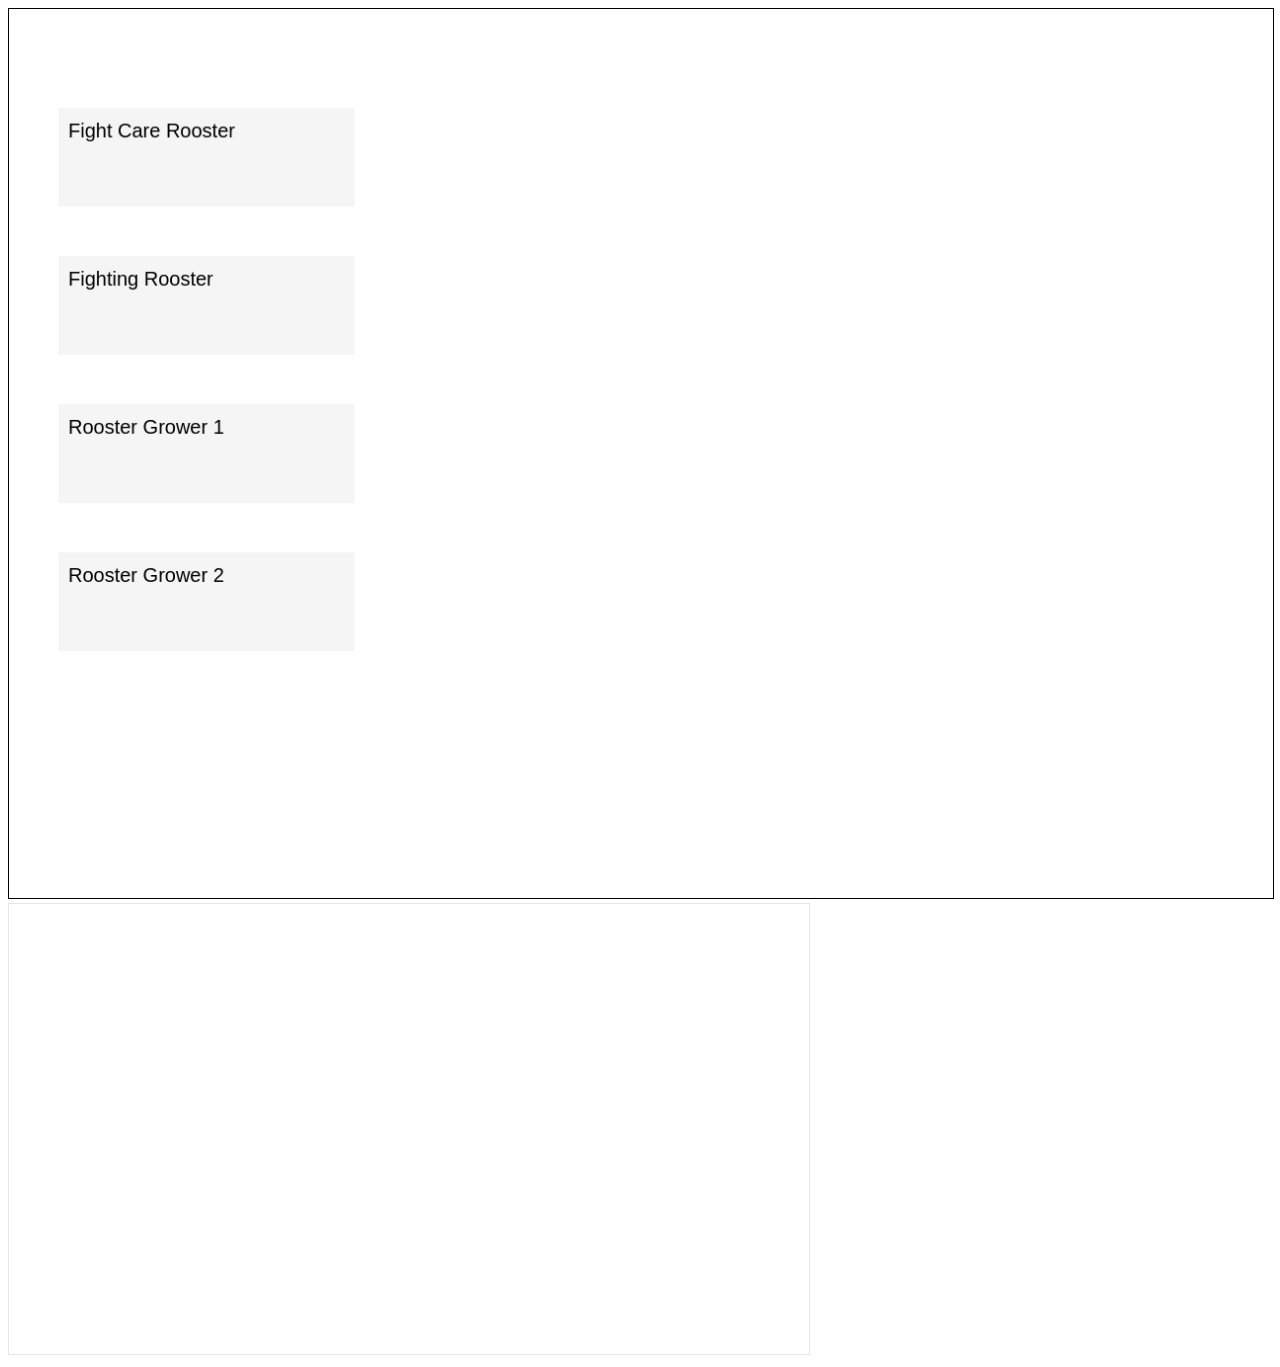
<file: prueba.html>
<!DOCTYPE html>
<html lang="es">
<head>
  <meta charset="UTF-8">
  <meta name="viewport" content="width=device-width, initial-scale=1.0">
  <title>Animación Interactiva con Canvas</title>
  <style>
    canvas {
      border: 1px solid black;
      max-width: 100%;
      height: auto;
    }
    .info {
      position: absolute;
      display: none;
      padding: 10px;
      background-color: rgba(0, 0, 0, 0.7);
      color: white;
      border-radius: 5px;
    }
  </style>
</head>
<body>
  <canvas id="myCanvas"></canvas>
  <!-- <div class="info" id="infoBox"></div> -->
  <iframe style="border: 1px solid rgba(0, 0, 0, 0.1);" width="800" height="450" src="https://embed.figma.com/proto/IEAbXFVbfz8koTY9UDnuS7/gu%C3%ADa-de-alimentaci%C3%B3n?node-id=3-12&node-type=canvas&scaling=scale-down&content-scaling=fixed&page-id=0%3A1&starting-point-node-id=1%3A2&embed-host=share" allowfullscreen></iframe>

  <script src="js/app.js"></script>
</body>
</html>
</file>
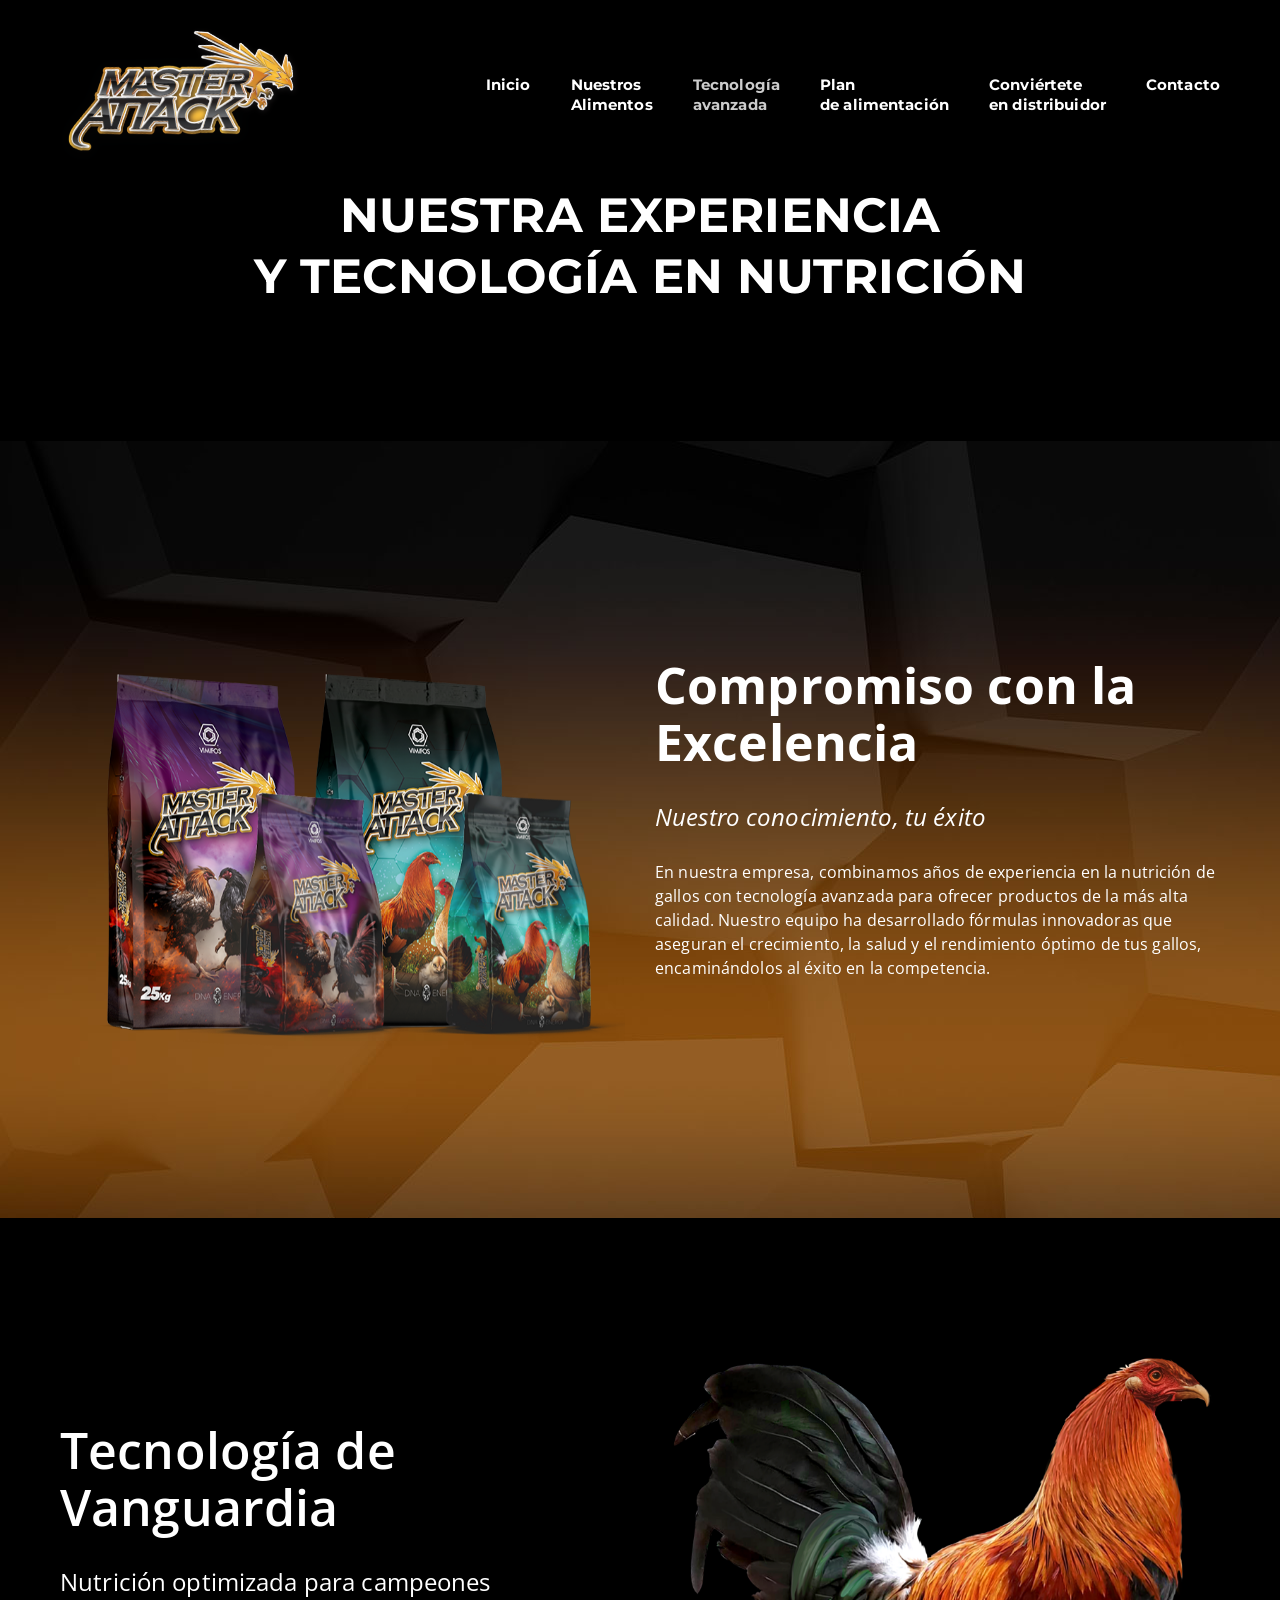
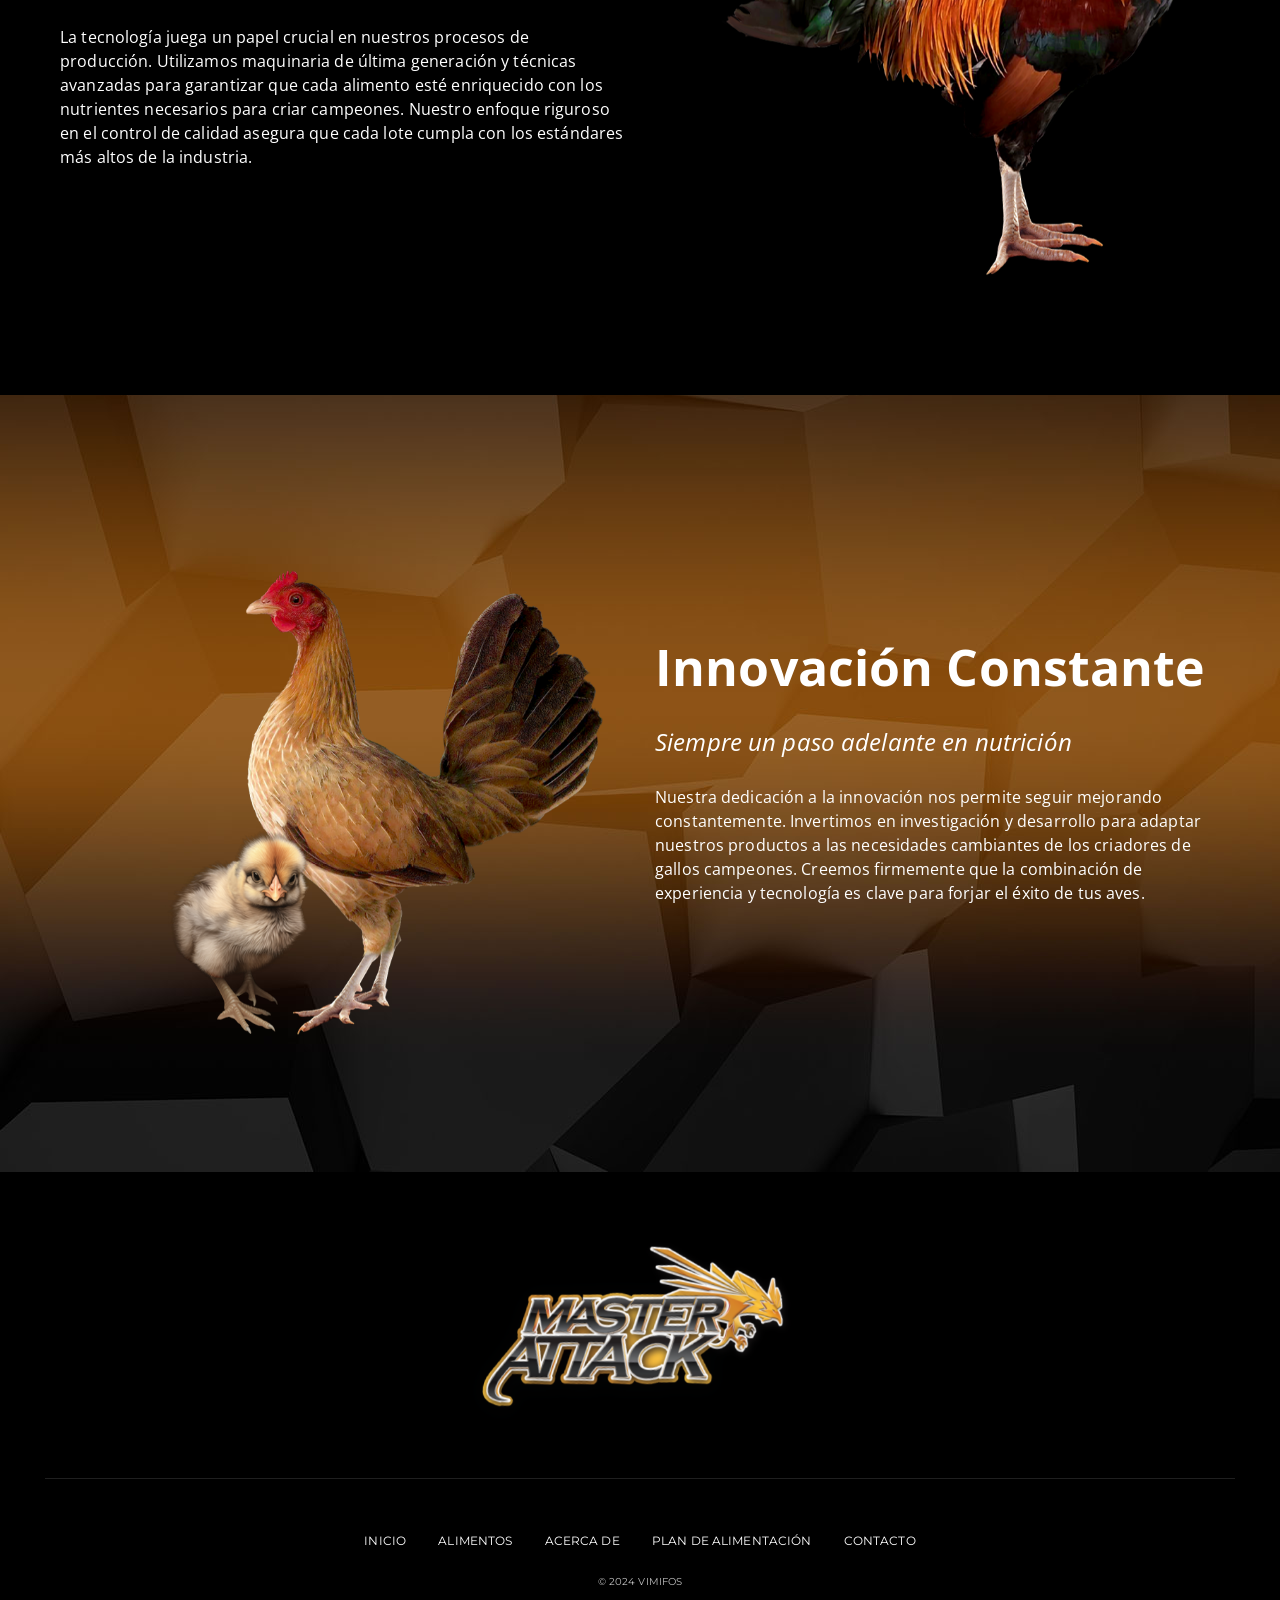
<file: tecnologia.html>
<!doctype html>
<html class="no-js" lang="en">
    <head>
        <meta charset="utf-8">
        <meta http-equiv="X-UA-Compatible" content="IE=edge">
        <meta name="viewport" content="width=device-width,initial-scale=1.0,maximum-scale=1" />
        <!-- title -->
        <title>LeadGen - Multipurpose Marketing Landing Page Pack with Page Builder</title>
        <meta name="description" content="lgdescription" />
        <meta name="keywords" content="lgkeywords" />
        <meta name="author" content="lgauthor">
        <!-- favicon -->
        <link rel="shortcut icon" href="images/icon/ico-gallo.png">
        <!-- animation -->
        <link rel="stylesheet" href="css/animate.css" />
        <!-- bootstrap -->
        <link rel="stylesheet" href="css/bootstrap.min.css" />
        <!-- font-awesome icon -->
        <link rel="stylesheet" href="css/font-awesome.min.css" />
        <!-- themify-icons -->
        <link rel="stylesheet" href="css/themify-icons.css" />
        <!-- owl carousel -->
        <link rel="stylesheet" href="css/owl.transitions.css" />
        <link rel="stylesheet" href="css/owl.carousel.css" /> 
        <!-- magnific popup -->
        <link rel="stylesheet" href="css/magnific-popup.css" /> 
        <!-- base -->
        <link rel="stylesheet" href="css/base.css" /> 
        <!-- elements -->
        <link rel="stylesheet" href="css/elements.css" />
        <!-- responsive -->
        <link rel="stylesheet" href="css/responsive.css" />
        <!--[if IE 9]>
        <link rel="stylesheet" type="text/css" href="css/ie.css" />
        <![endif]-->
        <!--[if IE]>
            <script src="js/html5shiv.min.js"></script>
        <![endif]-->
    </head>
    <body>
        

        <div id="page" class="page">
            
            
            <header class="header-black" id="header-section2">
                <!-- nav -->
                <nav class="navbar bg-black tz-header-bg no-margin alt-font dark-header shrink-header" id="ui-id-6">
                    <div class="container navigation-menu">
                        <div class="row">
                            <!-- logo -->
                            <div class="col-md-3 col-sm-4 col-xs-9">
                                <a href="#home" class="inner-link"><img alt="" src="images/uploads/logo_v3.png" data-img-size="(W)163px X (H)40px" id="ui-id-10" style="border-radius: 0px; border-color: rgb(78, 78, 78); border-style: none; max-height: 150px; border-width: 1px !important;"></a>
                            </div>
                            <!-- end logo -->
                            <div class="col-md-9 col-sm-8 col-xs-3 position-inherit">
                                <button data-target="#bs-example-navbar-collapse-1" data-toggle="collapse" class="navbar-toggle collapsed" type="button">
                                    <span class="sr-only">Toggle navigation</span>
                                    <span class="icon-bar"></span>
                                    <span class="icon-bar"></span>
                                    <span class="icon-bar"></span>
                                </button>
                                <div id="bs-example-navbar-collapse-1" class="collapse navbar-collapse pull-right">
                                     <ul class="nav navbar-nav">
                                           <li class="propClone"><a class="inner-link" href="index.html" style="color: rgb(255, 255, 255); background-color: rgba(0, 0, 0, 0); border-color: rgb(255, 255, 255) rgb(255, 255, 255) rgba(0, 0, 0, 0); font-size: 15px; font-weight: 700; font-family: Montserrat, sans-serif; text-transform: none;" id="ui-id-21">Inicio</a></li>
                                    <li class="propClone"><a class="inner-link" href="alimentos.html" style="color: rgb(255, 255, 255); background-color: rgba(0, 0, 0, 0); border-color: rgb(255, 255, 255) rgb(255, 255, 255) rgba(0, 0, 0, 0); font-size: 15px; font-weight: 700; font-family: Montserrat, sans-serif; text-transform: none;" id="ui-id-22">Nuestros<br>
Alimentos</a></li>
                                    <li class="propClone"><a class="inner-link active" href="#" style="color: rgb(255, 255, 255); background-color: rgba(0, 0, 0, 0); border-color: rgb(255, 255, 255) rgb(255, 255, 255) rgba(0, 0, 0, 0); font-family: Montserrat, sans-serif; text-transform: none; font-size: 15px !important; font-weight: 700 !important;" id="ui-id-23">Tecnología <br>avanzada</a></li>
                                    <li class="propClone"><a class="inner-link" href="plan.html" style="color: rgb(255, 255, 255); background-color: rgba(0, 0, 0, 0); border-color: rgb(255, 255, 255) rgb(255, 255, 255) rgba(0, 0, 0, 0); font-size: 15px; font-weight: 700; font-family: Montserrat, sans-serif; text-transform: none;" id="ui-id-24">Plan <br>de alimentación</a></li>
                                    <li class="propClone"><a class="inner-link" href="distribuidores.html" style="color: rgb(255, 255, 255); background-color: rgba(0, 0, 0, 0); border-color: rgb(255, 255, 255) rgb(255, 255, 255) rgba(0, 0, 0, 0); font-size: 15px; font-weight: 700; font-family: Montserrat, sans-serif; text-transform: none;" id="ui-id-25">Conviértete <br>en distribuidor</a></li>
                                    <li class="propClone sm-no-border"><a class="inner-link" href="contacto.html" style="color: rgb(255, 255, 255); background-color: rgba(0, 0, 0, 0); border-color: rgb(255, 255, 255) rgb(255, 255, 255) rgba(0, 0, 0, 0); font-family: Montserrat, sans-serif; text-transform: none; font-size: 15px !important; font-weight: 700 !important;" id="ui-id-26">Contacto</a></li>
                                        </ul>
                                </div>
                            </div>
                        </div>
                    </div>
                </nav> 
                <!-- end nav -->
            </header><section class="padding-110px-tb xs-padding-60px-tb bg-dark-blue builder-bg border-none" id="title-section2" style="padding: 110px 0px; border-color: rgb(112, 112, 112); background-color: rgb(0, 0, 0) !important;">
                <div class="container">
                    <div class="row">
                        <!-- section title -->
                        <div class="col-md-12 col-sm-12 col-xs-12 text-center">
                            <h2 class="section-title-large sm-section-title-medium text-white alt-font margin-five-bottom xs-margin-fifteen-bottom tz-text" style="background-color: rgba(0, 0, 0, 0); font-family: Montserrat, sans-serif; text-transform: none; border-radius: 0px; color: rgb(255, 255, 255) !important; font-size: 48px !important; font-weight: 700 !important;" id="ui-id-26"><p>NUESTRA EXPERIENCIA</p><p>Y TECNOLOGÍA EN NUTRICIÓN</p></h2>
                            
                        </div>
                        <!-- end section title -->
                    </div>                    
                </div>
            </section><section class="padding-110px-tb xs-padding-60px-tb bg-deep-green builder-bg border-none" id="content-section1" style="padding: 110px 0px; border-color: rgb(112, 112, 112); background-image: url('images/uploads/degradado-3.jpg'); background-color: rgb(0, 0, 0) !important;">
                <div class="container">
                    <div class="row equalize xs-equalize-auto equalize-display-inherit"> 
                        <!-- image -->
                        <div class="col-md-6 col-sm-6 col-xs-12 xs-text-center xs-margin-nineteen-bottom display-table" style="">
                            <div class="display-table-cell-vertical-middle">
                                <img alt="" src="images/uploads/dna-bolsas.png" data-img-size="(W)800px X (H)788px" style="border-radius: 0px; border-color: rgb(112, 112, 112); border-style: none; border-width: 1px !important;" id="ui-id-22">
                            </div>
                        </div>
                        <!-- end image -->                        
                        <div class="col-md-6 col-sm-6 col-xs-12 xs-text-center display-table" style="">
                            <div class="display-table-cell-vertical-middle">
                                <!-- section title -->
                                <h1 class="text-white font-weight-600 margin-ten-bottom title-extra-large-3 xs-margin-fifteen-bottom sm-title-extra-large-3 xs-title-extra-large-3 tz-text"><strong>Compromiso con la Excelencia</strong>
</h1>
                                <!-- end section title -->
                                <div class="text-white title-medium sm-title-medium margin-nine-bottom xs-margin-fifteen-bottom tz-text"><em>Nuestro conocimiento, tu éxito</em>
</div>
                                <div class="text-white text-medium sm-text-medium tz-text" style="color: rgb(255, 255, 255); background-color: rgba(0, 0, 0, 0); font-weight: 400; font-family: 'Open Sans', sans-serif; text-transform: none; border-radius: 0px; font-size: 16px !important;" id="ui-id-27"><p>En nuestra empresa, combinamos años de experiencia en la nutrición de gallos con tecnología avanzada para ofrecer productos de la más alta calidad. Nuestro equipo ha desarrollado fórmulas innovadoras que aseguran el crecimiento, la salud y el rendimiento óptimo de tus gallos, encaminándolos al éxito en la competencia.
</p></div>
                                
                                
                            </div>
                        </div>
                    </div> 
                </div>
            </section><section class="padding-110px-tb xs-padding-60px-tb bg-deep-green builder-bg border-none" id="content-section1" style="padding: 110px 0px; border-color: rgb(112, 112, 112); background-color: rgb(0, 0, 0) !important;">
                <div class="container">
                    <div class="row equalize xs-equalize-auto equalize-display-inherit"> 
                        <!-- end image -->                        
                        <div class="col-md-6 col-sm-6 col-xs-12 xs-text-center display-table" style="">
                            <div class="display-table-cell-vertical-middle">
                                <!-- section title -->
                                <h1 class="text-white font-weight-600 margin-ten-bottom title-extra-large-3 xs-margin-fifteen-bottom sm-title-extra-large-3 xs-title-extra-large-3 tz-text">Tecnología de Vanguardia</h1>
                                <!-- end section title -->
                                <div class="text-white title-medium sm-title-medium margin-nine-bottom xs-margin-fifteen-bottom tz-text">Nutrición optimizada para campeones</div>
                                <div class="text-white text-medium sm-text-medium tz-text" style="color: rgb(255, 255, 255); background-color: rgba(0, 0, 0, 0); font-weight: 400; font-family: 'Open Sans', sans-serif; text-transform: none; border-radius: 0px; font-size: 16px !important;" id="ui-id-28"><p>La tecnología juega un papel crucial en nuestros procesos de producción. Utilizamos maquinaria de última generación y técnicas avanzadas para garantizar que cada alimento esté enriquecido con los nutrientes necesarios para criar campeones. Nuestro enfoque riguroso en el control de calidad asegura que cada lote cumpla con los estándares más altos de la industria.
</p></div>
                                
                                
                            </div>
                        </div>
                        <!-- image -->
                        <div class="col-md-6 col-sm-6 col-xs-12 xs-text-center xs-margin-nineteen-bottom display-table" style="">
                            <div class="display-table-cell-vertical-middle">
                                <img alt="" src="images/uploads/gallo.png" data-img-size="(W)800px X (H)788px" style="border-radius: 0px; border-color: rgb(112, 112, 112); border-style: none; border-width: 1px !important;" id="ui-id-23">
                            </div>
                        </div>
                        
                    </div> 
                </div>
            </section><section class="padding-110px-tb xs-padding-60px-tb bg-deep-green builder-bg border-none" id="content-section1" style="padding: 110px 0px; border-color: rgb(112, 112, 112); background-image: url('images/uploads/degradado-3.jpg'); background-position: center bottom; background-color: rgb(0, 0, 0) !important;">
                <div class="container">
                    <div class="row equalize xs-equalize-auto equalize-display-inherit"> 
                        <!-- image -->
                        <div class="col-md-6 col-sm-6 col-xs-12 xs-text-center xs-margin-nineteen-bottom display-table" style="">
                            <div class="display-table-cell-vertical-middle">
                                <img alt="" src="images/uploads/pollos2.png" data-img-size="(W)800px X (H)788px" style="border-radius: 0px; border-color: rgb(112, 112, 112); border-style: none; border-width: 1px !important;" id="ui-id-24">
                            </div>
                        </div>
                        <!-- end image -->                        
                        <div class="col-md-6 col-sm-6 col-xs-12 xs-text-center display-table" style="">
                            <div class="display-table-cell-vertical-middle">
                                <!-- section title -->
                                <h1 class="text-white font-weight-600 margin-ten-bottom title-extra-large-3 xs-margin-fifteen-bottom sm-title-extra-large-3 xs-title-extra-large-3 tz-text"><strong>Innovación Constante</strong>
</h1>
                                <!-- end section title -->
                                <div class="text-white title-medium sm-title-medium margin-nine-bottom xs-margin-fifteen-bottom tz-text"><em>Siempre un paso adelante en nutrición</em>
</div>
                                <div class="text-white text-medium sm-text-medium tz-text" style="color: rgb(255, 255, 255); background-color: rgba(0, 0, 0, 0); font-weight: 400; font-family: 'Open Sans', sans-serif; text-transform: none; border-radius: 0px; font-size: 16px !important;" id="ui-id-29"><p>Nuestra dedicación a la innovación nos permite seguir mejorando constantemente. Invertimos en investigación y desarrollo para adaptar nuestros productos a las necesidades cambiantes de los criadores de gallos campeones. Creemos firmemente que la combinación de experiencia y tecnología es clave para forjar el éxito de tus aves.</p></div>
                            </div>
                        </div>
                    </div> 
                </div>
            </section><footer id="footer-section2" class="bg-dark-blue cover-background builder-bg tz-builder-bg-image padding-60px-tb xs-padding-40px-tb" data-img-size="(W)1920px X (H)525px" style="background: black;">
                <div class="container">
                    <div class="row">
                        <div class="col-md-12 text-center">
                            <a href="index.html" class="inner-link"><img src="images/uploads/logo_v3.png" data-img-size="(W)250px X (H)61px" alt="" class="margin-seven-bottom sm-margin-five-bottom xs-margin-nine-bottom" style="border-radius: 0px; border-color: rgb(78, 78, 78); border-style: none; border-width: 1px !important;max-height:200px;" id="ui-id-12"></a>
                        </div>
                        <div class="col-md-12 text-center border-top-light tz-border">
                            <!-- social elements -->
                            <div class="padding-eight-top margin-two-bottom text-small alt-font display-block">
                                <a class="text-white margin-four-right tz-text" href="index.html" style="color: rgb(255, 255, 255); background-color: rgba(0, 0, 0, 0); font-size: 12px; font-weight: 400; font-family: Montserrat, sans-serif; text-transform: none; border-radius: 0px;" id="ui-id-26">INICIO</a>
                                <a class="text-white margin-four-right tz-text" href="alimentos.html" style="color: rgb(255, 255, 255); background-color: rgba(0, 0, 0, 0); font-size: 12px; font-weight: 400; font-family: Montserrat, sans-serif; text-transform: none; border-radius: 0px;" id="ui-id-27">ALIMENTOS</a>
                                <a class="text-white margin-four-right tz-text" href="tecnologia.html" style="color: rgb(255, 255, 255); background-color: rgba(0, 0, 0, 0); font-size: 12px; font-weight: 400; font-family: Montserrat, sans-serif; text-transform: none; border-radius: 0px;" id="ui-id-28">ACERCA DE</a>
                                <a class="text-white margin-four-right tz-text" href="plan.html" style="color: rgb(255, 255, 255); background-color: rgba(0, 0, 0, 0); font-size: 12px; font-weight: 400; font-family: Montserrat, sans-serif; text-transform: none; border-radius: 0px;" id="ui-id-29">PLAN DE ALIMENTACIÓN</a>
                                <a class="text-white tz-text" href="contacto.html" style="color: rgb(255, 255, 255); background-color: rgba(0, 0, 0, 0); font-size: 12px; font-weight: 400; font-family: Montserrat, sans-serif; text-transform: none; border-radius: 0px;" id="ui-id-30">CONTACTO</a>
                            </div>
                            <!-- end social elements -->
                            <!-- footer caption -->
                            <span class="text-light-gray text-extra-small tz-text alt-font">© 2024 VIMIFOS</span>
                            <!-- end footer caption -->
                        </div>
                    </div>    
                </div>
            </footer></div><!-- /#page -->


        <!-- javascript libraries -->
        <script type="text/javascript" src="js/jquery.min.js"></script>
        <script type="text/javascript" src="js/jquery.appear.js"></script>
        <script type="text/javascript" src="js/smooth-scroll.js"></script>
        <script type="text/javascript" src="js/bootstrap.min.js"></script>
        <!-- wow animation -->
        <script type="text/javascript" src="js/wow.min.js"></script>
        <!-- owl carousel -->
        <script type="text/javascript" src="js/owl.carousel.min.js"></script>        
        <!-- images loaded -->
        <script type="text/javascript" src="js/imagesloaded.pkgd.min.js"></script>
        <!-- isotope -->
        <script type="text/javascript" src="js/jquery.isotope.min.js"></script> 
        <!-- magnific popup -->
        <script type="text/javascript" src="js/jquery.magnific-popup.min.js"></script>
        <!-- navigation -->
        <script type="text/javascript" src="js/jquery.nav.js"></script>
        <!-- equalize -->
        <script type="text/javascript" src="js/equalize.min.js"></script>
        <!-- fit videos -->
        <script type="text/javascript" src="js/jquery.fitvids.js"></script>
        <!-- number counter -->
        <script type="text/javascript" src="js/jquery.countTo.js"></script>
        <!-- time counter  -->
        <script type="text/javascript" src="js/counter.js"></script>
        <!-- twitter Fetcher  -->
        <script type="text/javascript" src="js/twitterFetcher_min.js"></script>
        <!-- main -->
        <script type="text/javascript" src="js/main.js"></script>
    

    </body>
</html>
</file>
<file: css/themify-icons.css>
@font-face {
	font-family: 'themify';
	src:url('../fonts/themify.eot?-fvbane');
	src:url('../fonts/themify.eot?#iefix-fvbane') format('embedded-opentype'),
		url('../fonts/themify.woff?-fvbane') format('woff'),
		url('../fonts/themify.ttf?-fvbane') format('truetype'),
		url('../fonts/themify.svg?-fvbane#themify') format('svg');
	font-weight: normal;
	font-style: normal;
}

[class^="ti-"], [class*=" ti-"] {
	font-family: 'themify';
	speak: none;
	font-style: normal;
	font-weight: normal;
	font-variant: normal;
	text-transform: none;
	line-height: 1;

	/* Better Font Rendering =========== */
	-webkit-font-smoothing: antialiased;
	-moz-osx-font-smoothing: grayscale;
}

.ti-wand:before {
	content: "\e600";
}
.ti-volume:before {
	content: "\e601";
}
.ti-user:before {
	content: "\e602";
}
.ti-unlock:before {
	content: "\e603";
}
.ti-unlink:before {
	content: "\e604";
}
.ti-trash:before {
	content: "\e605";
}
.ti-thought:before {
	content: "\e606";
}
.ti-target:before {
	content: "\e607";
}
.ti-tag:before {
	content: "\e608";
}
.ti-tablet:before {
	content: "\e609";
}
.ti-star:before {
	content: "\e60a";
}
.ti-spray:before {
	content: "\e60b";
}
.ti-signal:before {
	content: "\e60c";
}
.ti-shopping-cart:before {
	content: "\e60d";
}
.ti-shopping-cart-full:before {
	content: "\e60e";
}
.ti-settings:before {
	content: "\e60f";
}
.ti-search:before {
	content: "\e610";
}
.ti-zoom-in:before {
	content: "\e611";
}
.ti-zoom-out:before {
	content: "\e612";
}
.ti-cut:before {
	content: "\e613";
}
.ti-ruler:before {
	content: "\e614";
}
.ti-ruler-pencil:before {
	content: "\e615";
}
.ti-ruler-alt:before {
	content: "\e616";
}
.ti-bookmark:before {
	content: "\e617";
}
.ti-bookmark-alt:before {
	content: "\e618";
}
.ti-reload:before {
	content: "\e619";
}
.ti-plus:before {
	content: "\e61a";
}
.ti-pin:before {
	content: "\e61b";
}
.ti-pencil:before {
	content: "\e61c";
}
.ti-pencil-alt:before {
	content: "\e61d";
}
.ti-paint-roller:before {
	content: "\e61e";
}
.ti-paint-bucket:before {
	content: "\e61f";
}
.ti-na:before {
	content: "\e620";
}
.ti-mobile:before {
	content: "\e621";
}
.ti-minus:before {
	content: "\e622";
}
.ti-medall:before {
	content: "\e623";
}
.ti-medall-alt:before {
	content: "\e624";
}
.ti-marker:before {
	content: "\e625";
}
.ti-marker-alt:before {
	content: "\e626";
}
.ti-arrow-up:before {
	content: "\e627";
}
.ti-arrow-right:before {
	content: "\e628";
}
.ti-arrow-left:before {
	content: "\e629";
}
.ti-arrow-down:before {
	content: "\e62a";
}
.ti-lock:before {
	content: "\e62b";
}
.ti-location-arrow:before {
	content: "\e62c";
}
.ti-link:before {
	content: "\e62d";
}
.ti-layout:before {
	content: "\e62e";
}
.ti-layers:before {
	content: "\e62f";
}
.ti-layers-alt:before {
	content: "\e630";
}
.ti-key:before {
	content: "\e631";
}
.ti-import:before {
	content: "\e632";
}
.ti-image:before {
	content: "\e633";
}
.ti-heart:before {
	content: "\e634";
}
.ti-heart-broken:before {
	content: "\e635";
}
.ti-hand-stop:before {
	content: "\e636";
}
.ti-hand-open:before {
	content: "\e637";
}
.ti-hand-drag:before {
	content: "\e638";
}
.ti-folder:before {
	content: "\e639";
}
.ti-flag:before {
	content: "\e63a";
}
.ti-flag-alt:before {
	content: "\e63b";
}
.ti-flag-alt-2:before {
	content: "\e63c";
}
.ti-eye:before {
	content: "\e63d";
}
.ti-export:before {
	content: "\e63e";
}
.ti-exchange-vertical:before {
	content: "\e63f";
}
.ti-desktop:before {
	content: "\e640";
}
.ti-cup:before {
	content: "\e641";
}
.ti-crown:before {
	content: "\e642";
}
.ti-comments:before {
	content: "\e643";
}
.ti-comment:before {
	content: "\e644";
}
.ti-comment-alt:before {
	content: "\e645";
}
.ti-close:before {
	content: "\e646";
}
.ti-clip:before {
	content: "\e647";
}
.ti-angle-up:before {
	content: "\e648";
}
.ti-angle-right:before {
	content: "\e649";
}
.ti-angle-left:before {
	content: "\e64a";
}
.ti-angle-down:before {
	content: "\e64b";
}
.ti-check:before {
	content: "\e64c";
}
.ti-check-box:before {
	content: "\e64d";
}
.ti-camera:before {
	content: "\e64e";
}
.ti-announcement:before {
	content: "\e64f";
}
.ti-brush:before {
	content: "\e650";
}
.ti-briefcase:before {
	content: "\e651";
}
.ti-bolt:before {
	content: "\e652";
}
.ti-bolt-alt:before {
	content: "\e653";
}
.ti-blackboard:before {
	content: "\e654";
}
.ti-bag:before {
	content: "\e655";
}
.ti-move:before {
	content: "\e656";
}
.ti-arrows-vertical:before {
	content: "\e657";
}
.ti-arrows-horizontal:before {
	content: "\e658";
}
.ti-fullscreen:before {
	content: "\e659";
}
.ti-arrow-top-right:before {
	content: "\e65a";
}
.ti-arrow-top-left:before {
	content: "\e65b";
}
.ti-arrow-circle-up:before {
	content: "\e65c";
}
.ti-arrow-circle-right:before {
	content: "\e65d";
}
.ti-arrow-circle-left:before {
	content: "\e65e";
}
.ti-arrow-circle-down:before {
	content: "\e65f";
}
.ti-angle-double-up:before {
	content: "\e660";
}
.ti-angle-double-right:before {
	content: "\e661";
}
.ti-angle-double-left:before {
	content: "\e662";
}
.ti-angle-double-down:before {
	content: "\e663";
}
.ti-zip:before {
	content: "\e664";
}
.ti-world:before {
	content: "\e665";
}
.ti-wheelchair:before {
	content: "\e666";
}
.ti-view-list:before {
	content: "\e667";
}
.ti-view-list-alt:before {
	content: "\e668";
}
.ti-view-grid:before {
	content: "\e669";
}
.ti-uppercase:before {
	content: "\e66a";
}
.ti-upload:before {
	content: "\e66b";
}
.ti-underline:before {
	content: "\e66c";
}
.ti-truck:before {
	content: "\e66d";
}
.ti-timer:before {
	content: "\e66e";
}
.ti-ticket:before {
	content: "\e66f";
}
.ti-thumb-up:before {
	content: "\e670";
}
.ti-thumb-down:before {
	content: "\e671";
}
.ti-text:before {
	content: "\e672";
}
.ti-stats-up:before {
	content: "\e673";
}
.ti-stats-down:before {
	content: "\e674";
}
.ti-split-v:before {
	content: "\e675";
}
.ti-split-h:before {
	content: "\e676";
}
.ti-smallcap:before {
	content: "\e677";
}
.ti-shine:before {
	content: "\e678";
}
.ti-shift-right:before {
	content: "\e679";
}
.ti-shift-left:before {
	content: "\e67a";
}
.ti-shield:before {
	content: "\e67b";
}
.ti-notepad:before {
	content: "\e67c";
}
.ti-server:before {
	content: "\e67d";
}
.ti-quote-right:before {
	content: "\e67e";
}
.ti-quote-left:before {
	content: "\e67f";
}
.ti-pulse:before {
	content: "\e680";
}
.ti-printer:before {
	content: "\e681";
}
.ti-power-off:before {
	content: "\e682";
}
.ti-plug:before {
	content: "\e683";
}
.ti-pie-chart:before {
	content: "\e684";
}
.ti-paragraph:before {
	content: "\e685";
}
.ti-panel:before {
	content: "\e686";
}
.ti-package:before {
	content: "\e687";
}
.ti-music:before {
	content: "\e688";
}
.ti-music-alt:before {
	content: "\e689";
}
.ti-mouse:before {
	content: "\e68a";
}
.ti-mouse-alt:before {
	content: "\e68b";
}
.ti-money:before {
	content: "\e68c";
}
.ti-microphone:before {
	content: "\e68d";
}
.ti-menu:before {
	content: "\e68e";
}
.ti-menu-alt:before {
	content: "\e68f";
}
.ti-map:before {
	content: "\e690";
}
.ti-map-alt:before {
	content: "\e691";
}
.ti-loop:before {
	content: "\e692";
}
.ti-location-pin:before {
	content: "\e693";
}
.ti-list:before {
	content: "\e694";
}
.ti-light-bulb:before {
	content: "\e695";
}
.ti-Italic:before {
	content: "\e696";
}
.ti-info:before {
	content: "\e697";
}
.ti-infinite:before {
	content: "\e698";
}
.ti-id-badge:before {
	content: "\e699";
}
.ti-hummer:before {
	content: "\e69a";
}
.ti-home:before {
	content: "\e69b";
}
.ti-help:before {
	content: "\e69c";
}
.ti-headphone:before {
	content: "\e69d";
}
.ti-harddrives:before {
	content: "\e69e";
}
.ti-harddrive:before {
	content: "\e69f";
}
.ti-gift:before {
	content: "\e6a0";
}
.ti-game:before {
	content: "\e6a1";
}
.ti-filter:before {
	content: "\e6a2";
}
.ti-files:before {
	content: "\e6a3";
}
.ti-file:before {
	content: "\e6a4";
}
.ti-eraser:before {
	content: "\e6a5";
}
.ti-envelope:before {
	content: "\e6a6";
}
.ti-download:before {
	content: "\e6a7";
}
.ti-direction:before {
	content: "\e6a8";
}
.ti-direction-alt:before {
	content: "\e6a9";
}
.ti-dashboard:before {
	content: "\e6aa";
}
.ti-control-stop:before {
	content: "\e6ab";
}
.ti-control-shuffle:before {
	content: "\e6ac";
}
.ti-control-play:before {
	content: "\e6ad";
}
.ti-control-pause:before {
	content: "\e6ae";
}
.ti-control-forward:before {
	content: "\e6af";
}
.ti-control-backward:before {
	content: "\e6b0";
}
.ti-cloud:before {
	content: "\e6b1";
}
.ti-cloud-up:before {
	content: "\e6b2";
}
.ti-cloud-down:before {
	content: "\e6b3";
}
.ti-clipboard:before {
	content: "\e6b4";
}
.ti-car:before {
	content: "\e6b5";
}
.ti-calendar:before {
	content: "\e6b6";
}
.ti-book:before {
	content: "\e6b7";
}
.ti-bell:before {
	content: "\e6b8";
}
.ti-basketball:before {
	content: "\e6b9";
}
.ti-bar-chart:before {
	content: "\e6ba";
}
.ti-bar-chart-alt:before {
	content: "\e6bb";
}
.ti-back-right:before {
	content: "\e6bc";
}
.ti-back-left:before {
	content: "\e6bd";
}
.ti-arrows-corner:before {
	content: "\e6be";
}
.ti-archive:before {
	content: "\e6bf";
}
.ti-anchor:before {
	content: "\e6c0";
}
.ti-align-right:before {
	content: "\e6c1";
}
.ti-align-left:before {
	content: "\e6c2";
}
.ti-align-justify:before {
	content: "\e6c3";
}
.ti-align-center:before {
	content: "\e6c4";
}
.ti-alert:before {
	content: "\e6c5";
}
.ti-alarm-clock:before {
	content: "\e6c6";
}
.ti-agenda:before {
	content: "\e6c7";
}
.ti-write:before {
	content: "\e6c8";
}
.ti-window:before {
	content: "\e6c9";
}
.ti-widgetized:before {
	content: "\e6ca";
}
.ti-widget:before {
	content: "\e6cb";
}
.ti-widget-alt:before {
	content: "\e6cc";
}
.ti-wallet:before {
	content: "\e6cd";
}
.ti-video-clapper:before {
	content: "\e6ce";
}
.ti-video-camera:before {
	content: "\e6cf";
}
.ti-vector:before {
	content: "\e6d0";
}
.ti-themify-logo:before {
	content: "\e6d1";
}
.ti-themify-favicon:before {
	content: "\e6d2";
}
.ti-themify-favicon-alt:before {
	content: "\e6d3";
}
.ti-support:before {
	content: "\e6d4";
}
.ti-stamp:before {
	content: "\e6d5";
}
.ti-split-v-alt:before {
	content: "\e6d6";
}
.ti-slice:before {
	content: "\e6d7";
}
.ti-shortcode:before {
	content: "\e6d8";
}
.ti-shift-right-alt:before {
	content: "\e6d9";
}
.ti-shift-left-alt:before {
	content: "\e6da";
}
.ti-ruler-alt-2:before {
	content: "\e6db";
}
.ti-receipt:before {
	content: "\e6dc";
}
.ti-pin2:before {
	content: "\e6dd";
}
.ti-pin-alt:before {
	content: "\e6de";
}
.ti-pencil-alt2:before {
	content: "\e6df";
}
.ti-palette:before {
	content: "\e6e0";
}
.ti-more:before {
	content: "\e6e1";
}
.ti-more-alt:before {
	content: "\e6e2";
}
.ti-microphone-alt:before {
	content: "\e6e3";
}
.ti-magnet:before {
	content: "\e6e4";
}
.ti-line-double:before {
	content: "\e6e5";
}
.ti-line-dotted:before {
	content: "\e6e6";
}
.ti-line-dashed:before {
	content: "\e6e7";
}
.ti-layout-width-full:before {
	content: "\e6e8";
}
.ti-layout-width-default:before {
	content: "\e6e9";
}
.ti-layout-width-default-alt:before {
	content: "\e6ea";
}
.ti-layout-tab:before {
	content: "\e6eb";
}
.ti-layout-tab-window:before {
	content: "\e6ec";
}
.ti-layout-tab-v:before {
	content: "\e6ed";
}
.ti-layout-tab-min:before {
	content: "\e6ee";
}
.ti-layout-slider:before {
	content: "\e6ef";
}
.ti-layout-slider-alt:before {
	content: "\e6f0";
}
.ti-layout-sidebar-right:before {
	content: "\e6f1";
}
.ti-layout-sidebar-none:before {
	content: "\e6f2";
}
.ti-layout-sidebar-left:before {
	content: "\e6f3";
}
.ti-layout-placeholder:before {
	content: "\e6f4";
}
.ti-layout-menu:before {
	content: "\e6f5";
}
.ti-layout-menu-v:before {
	content: "\e6f6";
}
.ti-layout-menu-separated:before {
	content: "\e6f7";
}
.ti-layout-menu-full:before {
	content: "\e6f8";
}
.ti-layout-media-right-alt:before {
	content: "\e6f9";
}
.ti-layout-media-right:before {
	content: "\e6fa";
}
.ti-layout-media-overlay:before {
	content: "\e6fb";
}
.ti-layout-media-overlay-alt:before {
	content: "\e6fc";
}
.ti-layout-media-overlay-alt-2:before {
	content: "\e6fd";
}
.ti-layout-media-left-alt:before {
	content: "\e6fe";
}
.ti-layout-media-left:before {
	content: "\e6ff";
}
.ti-layout-media-center-alt:before {
	content: "\e700";
}
.ti-layout-media-center:before {
	content: "\e701";
}
.ti-layout-list-thumb:before {
	content: "\e702";
}
.ti-layout-list-thumb-alt:before {
	content: "\e703";
}
.ti-layout-list-post:before {
	content: "\e704";
}
.ti-layout-list-large-image:before {
	content: "\e705";
}
.ti-layout-line-solid:before {
	content: "\e706";
}
.ti-layout-grid4:before {
	content: "\e707";
}
.ti-layout-grid3:before {
	content: "\e708";
}
.ti-layout-grid2:before {
	content: "\e709";
}
.ti-layout-grid2-thumb:before {
	content: "\e70a";
}
.ti-layout-cta-right:before {
	content: "\e70b";
}
.ti-layout-cta-left:before {
	content: "\e70c";
}
.ti-layout-cta-center:before {
	content: "\e70d";
}
.ti-layout-cta-btn-right:before {
	content: "\e70e";
}
.ti-layout-cta-btn-left:before {
	content: "\e70f";
}
.ti-layout-column4:before {
	content: "\e710";
}
.ti-layout-column3:before {
	content: "\e711";
}
.ti-layout-column2:before {
	content: "\e712";
}
.ti-layout-accordion-separated:before {
	content: "\e713";
}
.ti-layout-accordion-merged:before {
	content: "\e714";
}
.ti-layout-accordion-list:before {
	content: "\e715";
}
.ti-ink-pen:before {
	content: "\e716";
}
.ti-info-alt:before {
	content: "\e717";
}
.ti-help-alt:before {
	content: "\e718";
}
.ti-headphone-alt:before {
	content: "\e719";
}
.ti-hand-point-up:before {
	content: "\e71a";
}
.ti-hand-point-right:before {
	content: "\e71b";
}
.ti-hand-point-left:before {
	content: "\e71c";
}
.ti-hand-point-down:before {
	content: "\e71d";
}
.ti-gallery:before {
	content: "\e71e";
}
.ti-face-smile:before {
	content: "\e71f";
}
.ti-face-sad:before {
	content: "\e720";
}
.ti-credit-card:before {
	content: "\e721";
}
.ti-control-skip-forward:before {
	content: "\e722";
}
.ti-control-skip-backward:before {
	content: "\e723";
}
.ti-control-record:before {
	content: "\e724";
}
.ti-control-eject:before {
	content: "\e725";
}
.ti-comments-smiley:before {
	content: "\e726";
}
.ti-brush-alt:before {
	content: "\e727";
}
.ti-youtube:before {
	content: "\e728";
}
.ti-vimeo:before {
	content: "\e729";
}
.ti-twitter:before {
	content: "\e72a";
}
.ti-time:before {
	content: "\e72b";
}
.ti-tumblr:before {
	content: "\e72c";
}
.ti-skype:before {
	content: "\e72d";
}
.ti-share:before {
	content: "\e72e";
}
.ti-share-alt:before {
	content: "\e72f";
}
.ti-rocket:before {
	content: "\e730";
}
.ti-pinterest:before {
	content: "\e731";
}
.ti-new-window:before {
	content: "\e732";
}
.ti-microsoft:before {
	content: "\e733";
}
.ti-list-ol:before {
	content: "\e734";
}
.ti-linkedin:before {
	content: "\e735";
}
.ti-layout-sidebar-2:before {
	content: "\e736";
}
.ti-layout-grid4-alt:before {
	content: "\e737";
}
.ti-layout-grid3-alt:before {
	content: "\e738";
}
.ti-layout-grid2-alt:before {
	content: "\e739";
}
.ti-layout-column4-alt:before {
	content: "\e73a";
}
.ti-layout-column3-alt:before {
	content: "\e73b";
}
.ti-layout-column2-alt:before {
	content: "\e73c";
}
.ti-instagram:before {
	content: "\e73d";
}
.ti-google:before {
	content: "\e73e";
}
.ti-github:before {
	content: "\e73f";
}
.ti-flickr:before {
	content: "\e740";
}
.ti-facebook:before {
	content: "\e741";
}
.ti-dropbox:before {
	content: "\e742";
}
.ti-dribbble:before {
	content: "\e743";
}
.ti-apple:before {
	content: "\e744";
}
.ti-android:before {
	content: "\e745";
}
.ti-save:before {
	content: "\e746";
}
.ti-save-alt:before {
	content: "\e747";
}
.ti-yahoo:before {
	content: "\e748";
}
.ti-wordpress:before {
	content: "\e749";
}
.ti-vimeo-alt:before {
	content: "\e74a";
}
.ti-twitter-alt:before {
	content: "\e74b";
}
.ti-tumblr-alt:before {
	content: "\e74c";
}
.ti-trello:before {
	content: "\e74d";
}
.ti-stack-overflow:before {
	content: "\e74e";
}
.ti-soundcloud:before {
	content: "\e74f";
}
.ti-sharethis:before {
	content: "\e750";
}
.ti-sharethis-alt:before {
	content: "\e751";
}
.ti-reddit:before {
	content: "\e752";
}
.ti-pinterest-alt:before {
	content: "\e753";
}
.ti-microsoft-alt:before {
	content: "\e754";
}
.ti-linux:before {
	content: "\e755";
}
.ti-jsfiddle:before {
	content: "\e756";
}
.ti-joomla:before {
	content: "\e757";
}
.ti-html5:before {
	content: "\e758";
}
.ti-flickr-alt:before {
	content: "\e759";
}
.ti-email:before {
	content: "\e75a";
}
.ti-drupal:before {
	content: "\e75b";
}
.ti-dropbox-alt:before {
	content: "\e75c";
}
.ti-css3:before {
	content: "\e75d";
}
.ti-rss:before {
	content: "\e75e";
}
.ti-rss-alt:before {
	content: "\e75f";
}
</file>
<file: css/base.css>
@charset "utf-8";

/* ----------------------------------

Name: base.css
Version: 1.0

----------------------------------

Table of contents
        
    01. Google Font
    02. Reset
    03. Typography
    04. Icon
    05. Background Color
    06. Border Color
    07. Margin
    08. Padding
    09. Custom
    10. OWL Carousel
    11. Button
    12. Form Control
    13. Portfolio and Photo Gallery
    14. Video and Sound

*/

/* ===================================
    Google Font
====================================== */

@import url('https://fonts.googleapis.com/css?family=Open+Sans:400,300,600,700');
@import url('https://fonts.googleapis.com/css?family=Montserrat:100,200,300,400,500,600,700,800,900');

/* ===================================
    Reset
====================================== */

body{ font-family: 'Open Sans', sans-serif; -webkit-font-smoothing: antialiased; font-smoothing: antialiased; font-size:13px; color:#707070; line-height:22px; letter-spacing: 0.01em }
a { text-decoration: none; color:#4e4e4e; cursor: pointer !important; outline: 0; }
a:hover, a:focus{ text-decoration: none;}
a:focus {outline: none; }
img { max-width:100%; height:auto; -webkit-backface-visibility: hidden; }
p {margin:0 0 22px 0}
video { background-size: cover; display: table-cell; vertical-align: middle; width: 100%; }
ul, ol{ margin: 0px; }
input, button, button:focus {outline: 0;}
input, textarea, select{ border: 1px solid #dfdfdf; font-size: 11px;  padding: 8px 15px; width: 100%; margin: 0 0 20px 0; max-width: 100%; resize: none;}
input[type="submit"] { width: auto}
input[type="button"], input[type="text"], input[type="email"], input[type="search"], input[type="password"], textarea, input[type="submit"] { -webkit-appearance: none;  border-radius: 0; }
input:focus, textarea:focus{ border: 1px solid #989898; outline: none; }
input[type="submit"]:focus { border:none !important}
select::-ms-expand{ display:none;}
iframe { border: 0;}
iframe, embed, object { max-width: 100%; }
iframe{ border-width: 0px; }
ul.circle {list-style-type: circle;}
ul.square {list-style-type: square;}
ol.upper-roman {list-style-type: upper-roman;}
ol.lower-alpha {list-style-type: lower-alpha;}
dl {list-style-position: outside;}
* { transition-timing-function: ease-in-out; -moz-transition-timing-function: ease-in-out; -webkit-transition-timing-function: ease-in-out; -o-transition-timing-function: ease-in-out; transition-duration: .2s; -moz-transition-duration: .2s; -webkit-transition-duration: .2s; -o-transition-duration: .2s; }
::selection { color: #000; background:#dcdcdc; }
::-moz-selection { color:#000; background:#dcdcdc; }
::-webkit-input-placeholder { color: #999; text-overflow: ellipsis; }
:-moz-placeholder { color: #999 !important; text-overflow: ellipsis; opacity:1; }
::-moz-placeholder { color: #999 !important; text-overflow: ellipsis; opacity:1; } 
:-ms-input-placeholder { color: #999 !important; text-overflow: ellipsis; opacity:1; }
::-webkit-scrollbar { width:12px }
::-webkit-scrollbar-track { -webkit-box-shadow:inset 0 0 6px rgba(0,0,0,.3); -moz-box-shadow:inset 0 0 6px rgba(0,0,0,.3); box-shadow:inset 0 0 6px rgba(0,0,0,.3); }
::-webkit-scrollbar-thumb { background:rgba(210,210,210,.8); -webkit-box-shadow:inset 0 0 6px rgba(0,0,0,.5); -moz-box-shadow:inset 0 0 6px rgba(0,0,0,.5); box-shadow:inset 0 0 6px rgba(0,0,0,.5); }
::-webkit-scrollbar-thumb:window-inactive { background:rgba(210,210,210,.4) }
.html-overflow { overflow: hidden;}
.no-transition *, .owl-carousel *{ transition-timing-function: none; -moz-transition-timing-function: none; -webkit-transition-timing-function: none; -o-transition-timing-function: none; transition-duration: 0s; -moz-transition-duration: 0s; -webkit-transition-duration: 0s; -o-transition-duration: 0s; }

/* ===================================
    Typography
====================================== */

/* font family */
.alt-font {font-family: 'Montserrat', sans-serif !important;}
.main-font {font-family: 'Open Sans', sans-serif !important;}

/* heading */
h1, h2, h3, h4, h5, h6 { margin:0; padding:0; color: #000;}
h1 { font-size:50px; line-height: 60px;}
h2 { font-size:35px; line-height:40px}
h3 { font-size:30px; line-height:35px}
h4 { font-size:25px; line-height:33px}
h5 { font-size:20px; line-height:30px}
h6 { font-size:18px; line-height:23px} 

/* different text size */
.text-extra-small { font-size:10px !important; line-height:15px;}
.text-small2{ font-size:11px !important;}
.text-small{ font-size:12px !important; line-height:20px; display: inline-block !important}
.text-extra-medium{ font-size:13px !important; line-height:24px;}
.text-medium{ font-size:14px !important; line-height:24px;}
.text-large{ font-size:16px !important; line-height: 25px; }
.text-extra-large { font-size:18px !important; line-height:28px;  }
.title-small{ font-size:20px !important; line-height:30px;}
.title-medium{ font-size:24px !important; line-height:30px;}
.title-large{ font-size:28px !important; line-height:35px;}
.title-extra-large{ font-size:35px !important; line-height:40px;}
.title-extra-large-2{ font-size:45px !important; line-height:50px;}
.title-extra-large-3{ font-size:50px !important; line-height:57px;}
.title-extra-large-4{ font-size:60px !important; line-height:67px;}
.title-extra-large-4 span{ font-size:120px !important; line-height:130px;}
.title-extra-large-5{ font-size:70px !important; line-height:80px;}
.title-extra-large-6{ font-size:80px !important; line-height:90px;}
.title-extra-large-7{ font-size:90px !important; line-height:90px;}
.title-extra-large-8{ font-size:100px !important; line-height:100px;}
.title-extra-large-9{ font-size:110px !important; line-height:100px;}
.title-big { font-size: 90px !important; line-height:95px;}
.title-extra-big { font-size: 150px !important; line-height:160px;}
.title-extra-big-2 { font-size: 160px !important; line-height:160px;}
.title-extra-big-3 { font-size: 180px !important; line-height:180px;}
.title-extra-big-4 { font-size: 190px !important; line-height:190px;}
.title-extra-big-5 { font-size: 200px !important; line-height:200px;}
.section-title-large { font-size: 35px !important; line-height: 39px;}
.section-title-medium { font-size: 30px !important; line-height: 35px;}
.section-title-small { font-size: 22px !important; line-height: 26px;}

/* letter spacing */
.letter-spacing-1 { letter-spacing:1px}
.letter-spacing-2 { letter-spacing:2px}
.letter-spacing-3 { letter-spacing:3px}
.letter-spacing-4 { letter-spacing:4px}
.letter-spacing-5 { letter-spacing:5px}
.letter-spacing-6 { letter-spacing:6px}
.letter-spacing-7 { letter-spacing:7px}
.letter-spacing-8 { letter-spacing:8px}
.letter-spacing-9 { letter-spacing:9px}
.letter-spacing-10 { letter-spacing:10px}
.letter-spacing-minus-1{ letter-spacing: -1px !important;}
.letter-spacing-minus-2{ letter-spacing: -2px !important;}
.letter-spacing-minus-3{ letter-spacing: -3px !important;}
.letter-spacing-minus-4{ letter-spacing: -4px !important;}
.letter-spacing-minus-5{ letter-spacing: -5px !important;}
.letter-spacing-minus-6{ letter-spacing: -6px !important;}
.no-letter-spacing { letter-spacing: 0px}

/* font weight */
.font-weight-100 { font-weight:100 !important;}
.font-weight-200 { font-weight:200 !important;}
.font-weight-300 { font-weight:300 !important;}
.font-weight-400 { font-weight:400 !important;}
.font-weight-500 { font-weight:500 !important;}
.font-weight-600 { font-weight:600 !important;}
.font-weight-700 { font-weight:700 !important;} 
.font-weight-800 { font-weight:800 !important;}
.font-weight-900 { font-weight:900 !important;}

/* line height */
.line-height-10{ line-height: 10px !important;}
.line-height-15{ line-height: 15px !important;}
.line-height-18{ line-height: 18px !important;}
.line-height-20{ line-height: 20px !important;}
.line-height-22{ line-height: 22px !important;}
.line-height-24{ line-height: 24px !important;}
.line-height-26{ line-height: 26px !important;}
.line-height-30{ line-height: 30px !important;}
.line-height-34{ line-height: 34px !important;}
.line-height-40{ line-height: 40px !important;}
.line-height-45{ line-height: 45px !important;}
.line-height-48{ line-height: 48px !important;}
.line-height-50 {line-height: 50px !important;}
.line-height-55{ line-height: 55px !important;}
.line-height-60 {line-height: 60px !important;}
.line-height-65{ line-height: 65px !important;}
.line-height-70{ line-height: 70px !important;}
.line-height-75{ line-height: 75px !important;}
.line-height-80{ line-height: 80px !important;}
.line-height-85{ line-height: 85px !important;}
.line-height-90{ line-height: 90px !important;}
.line-height-normal {line-height: normal !important}
.line-height-inherit {line-height: inherit !important}
.line-height-0{ line-height: 0px !important;}

/* text property */
.text-transform { text-transform:uppercase}
.text-decoration-underline { text-decoration:underline !important;}
.word-wrap { word-wrap: break-word}
.text-transform-none {text-transform:none} 
.line-height-none {line-height: 0 !important}
.text-decoration-line-through {text-decoration:line-through !important;}
.font-italic { font-style: italic;}

/* text color */
.text-white{ color:#ffffff !important;}
.text-black{ color:#000000 !important;}
.text-dark-gray { color:#282828!important;}
.text-light-gray{ color: #bfbfbf;}
.text-light-gray2 { color: #707070;}
.text-medium-gray{ color: #848484;}
.text-gray{color: #ababab;} 
.text-yellow{ color:#ffcf29;}
.text-light-yellow{color: #f7f4ec;}
.text-golden-yellow{color: #ecce63;}
.text-blue{ color:#3953a1;}
.text-deep-blue{ color: #2e5ba5;}
.text-dark-blue { color: #2c353f;}
.text-fast-blue{ color: #3966e6;}
.text-sky-blue-dark{ color: #2c91d8;}
.text-blue-gray { color:#919499;}
.text-cyan{ color: #31c99b;}
.text-deep-red{ color: #e7403a;}
.text-pink{ color: #ff3d7f;}
.text-dark-cherry { color: #3d3234;}
.text-rosy-brown{color: #827777;}
.text-light-red{color: #dc6768;}
.text-sky-blue {color: #32b6e6;}
.text-light-green {color: #8BC34A;}
.text-deep-green { color: #6aa84f;}
.text-dark-slate-blue{color: #55365e;}
.text-bitter-sweet{color: #f3605c;}
.text-orange{color: #ef5037;}
.text-light-orange{color: #ff573d;}
.text-deep-purple { color: #472e83;}
.text-chrome-yellow { color: #f5ab35;}
.text-turquoise-green {color: #2ccb8e}
.text-brown { color: #4e2b1f;}
.text-golden{ color: #d0ae5e;}
.text-deep-orange {color: #f26149}
.text-sand-yellow {color: #bdb6b2}
.text-light-purple-blue { color: #374a8a;}
.text-dark-purple-blue { color: #2a3869;}
.text-puerto-rico {color:#55beae; }
.text-orange-peel { color: #FF9800;}
.text-greenish-blue { color: #3ed6a2;}
.text-light-blue { color: #53d0e7;}
.text-dark-speech-blue { color: #1b1841;}
.text-yellow-ochre {color: #c0812a}
.text-yellowish-gray {color: #817b71}
.text-light-deep-yellow {color: #f5f0e9}
.text-dark-aqua { color: #43cbcd;}
.text-emerald { color: #47DF84;}
.text-deep-green-dark{color: #40c37d}
.text-deep-blue-dark{color: #2e70c4}
.text-very-light-gray { color: #e6e6e6;}
.text-fast-pink { color: #ff1967;}
.text-fast-blue2 {color: #1080f2;}
.text-meteorite { color: #473d5f;}
.text-cinnabar {color: #E74948;}
.text-poison-green {color: #05d561;}
.text-dark-bitter-sweet {color: #807575;}
.text-red {color: #bc3031;}
.text-tequila-gold { color: #c5a47e !important;}
.text-dark-brown { color: #7d6548;}
.text-light-brown { color: #cec3b5;}
.text-extra-dark-brown { color: #251b10;}

/* slider typography */
.slider-text-middle-main { display: table; height: 100%; width: 100% }
.slider-text-bottom { display: table-cell; vertical-align: bottom; }
.slider-text-top { display: table-cell; vertical-align: top; }
.slider-text-middle { display: table-cell; vertical-align: middle; }
.slider-typography { height: 100%; position: absolute; z-index: 1; right: 0; left: 0; }
.slider-content-box { position: relative; z-index: 2}

/* ===================================
    Icon
====================================== */

/* icon size */
.icon-extra-big {font-size:75px !important;}
.icon-big {font-size:60px !important;}
.icon-extra-large {font-size:50px !important;}
.icon-large {font-size:35px !important;}
.icon-medium {font-size:30px !important;}
.icon-small {font-size:25px !important;}
.icon-extra-small {font-size:14px !important;}

/* social icon */
.social-icon .fa { text-align: center; display: table-cell; vertical-align: middle; width: 30px; height: 30px !important; font-size: 14px; -webkit-transition: all 0.4s ease; transition: all 0.4s ease; color: #fff; background: none; }
.social-icon.medium-social-icon .fa {width: 25px !important; height: 25px !important; font-size: 12px;}
.social-icon a:hover .fa {opacity:.6} 
.social-icon .fa-pinterest {background-color: #cb2027;}
.social-icon .fa-rss {background-color: #f26522;}
.social-icon .fa-facebook {background-color: #3b5998;}
.social-icon .fa-twitter {background-color: #00aced;}
.social-icon .fa-flickr {background-color: #ff0084;}
.social-icon .fa-dribbble {background-color: #ea4c89;}
.social-icon .fa-behance {background-color: #42a9fb;}
.social-icon .fa-linkedin {background-color: #007bb6;}
.social-icon .fa-vimeo-square {background-color: #23b6ea;}
.social-icon .fa-youtube {background-color: #bb0000;}
.social-icon .fa-tumblr {background-color: #32506d;}
.social-icon .fa-github-alt {background-color: #333333;}
.social-icon .fa-google-plus {background-color: #dd4b39;}
.social-icon .fa-instagram  {background-color: #517fa4;}
.social-icon .fa-soundcloud {background-color: #f80;}

.social-icon-color .fa-pinterest, .social-icon-color .ti-pinterest-alt, .social-icon-color .ti-pinterest {color: #cb2027;}
.social-icon-color .fa-rss {color: #f26522;}
.social-icon-color .fa-facebook, .social-icon-color .ti-facebook {color: #3b5998;}
.social-icon-color .fa-twitter, .social-icon-color .ti-twitter-alt {color: #00aced;}
.social-icon-color .fa-flickr, .social-icon-color .ti-flickr-alt {color: #ff0084;}
.social-icon-color .fa-dribbble, .social-icon-color .ti-dribbble {color: #ea4c89;}
.social-icon-color .fa-behance {color: #42a9fb;}
.social-icon-color .fa-linkedin, .social-icon-color .ti-linkedin {color: #007bb6;}
.social-icon-color .fa-vimeo-square, .social-icon-color .ti-vimeo-alt {color: #23b6ea;}
.social-icon-color .fa-youtube {color: #bb0000;}
.social-icon-color .fa-tumblr, .social-icon-color .ti-tumblr-alt {color:#32506d;}
.social-icon-color .fa-github-alt {color: #333333;}
.social-icon-color .fa-google-plus, .social-icon-color .ti-google {color:#dd4b39;}
.social-icon-color .fa-instagram, .social-icon-color .ti-instagram {color:#517fa4;}
.social-icon-color .fa-soundcloud, .social-icon-color .ti-soundcloud {color: #f80;}

/* icon style */
.icon-box i { margin:0 30px}
.i-large-box{ width:100px; height:100px; line-height:98px; text-align:center; font-size:40px}
.i-medium-box{ width:80px; height:80px; line-height:80px; text-align:center; font-size:30px;}
.i-small-box{ width:60px; height:60px; line-height:60px; text-align:center; font-size:22px}
.i-extra-small-box{ width:40px; height:40px; line-height:40px; text-align:center; font-size:15px}
.i-plain { color:#737373; background-color: transparent !important;}
.i-plain:hover { color:#fff; background-color: #737373!important; -webkit-transform: scale(1.2); -moz-transform: scale(1.2); -o-transform: scale(1.2); -ms-transform: scale(1.2); transform: scale(1.2);}
.i-rounded  { border-radius: 3px; background-color: #000; color:#fff; border:1px solid rgba(0,0,0,0.15);}
.i-rounded:hover { background-color: #fff; color:#9a9a9a; border:1px solid rgba(0,0,0,0.15);}
.i-bordered { border:1px solid rgba(0,0,0,0.15); background-color: transparent !important; color:#9a9a9a}
.i-bordered:hover { background-color: #000 !important; color: #fff}
.i-circled  { border-radius: 50%;}
.i-light { background-color: #fff !important; box-shadow: 0 0 10px rgba(0, 0, 0, .08) inset; color:#9a9a9a; text-shadow: 1px 1px 1px #fff; }
.i-light:hover { background-color: #fff !important; box-shadow: 0 0 30px rgba(0, 0, 0, .15) inset !important; color: #444; text-shadow:none }
.i-3d { box-shadow: 0 0 3px rgba(0, 0, 0, .1); color:#9a9a9a !important;  background-color: #fff; color:#000}
.i-3d:hover {box-shadow: 0 0 4px rgba(0, 0, 0, .3);}
.i-3d-border { border-bottom:3px solid rgba(0,0,0,0.15) !important; color:#fff; text-shadow: 1px 1px 1px rgba(0, 0, 0, 0.3)}
.i-3d-border:hover { border-bottom:3px solid rgba(0,0,0,0.30) !important; color:#fff; -webkit-transform: scale(1.2); -moz-transform: scale(1.2); -o-transform: scale(1.2); -ms-transform: scale(1.2); transform: scale(1.2); }

/* ===================================
    Background Color
====================================== */

.bg-white{ background: #fff;}
.bg-black{ background: #000000; }
.bg-gray { background-color: #f6f6f6;}
.bg-brown{ background-color: #efe6da;}
.bg-light-gray { background: #f7f7f7;}
.bg-dark-gray{ background: #282828;}
.bg-middle-gray{ background: #dedede;}
.bg-dark-blue { background: #2c353f;}
.bg-fast-blue{ background: #3966e6;}
.bg-blue{ background: #1f337a;}
.bg-deep-blue{ background: #2e5ba5;}
.bg-sky-blue {background: #32b6e6;}
.bg-sky-blue-dark{ background: #2c91d8;}
.bg-cyan { background-color: #31c99b;}
.bg-light-cyan { background-color: #6dc6a8;}
.bg-cream { background-color: #f7f5e7;}
.bg-dark-cream { background-color: #ac9377;}
.bg-dark-cherry { background: #3d3234;}
.bg-pink { background: #ff3d7f;}
.bg-deep-red{ background: #e7403a;}
.bg-rosy-brown{background:#9f9292;}
.bg-light-red{background: #dc6768;}
.bg-deep-purple { background: #472e83;}
.bg-light-green { background: #8BC34A;}
.bg-medium-green { background: #259319;}
.bg-deep-green { background: #6aa84f;}
.bg-yellow{ background: #ffcf29;}
.bg-light-yellow{background: #f7f4ec;}
.bg-golden-yellow{background: #ecce63;}
.bg-purple{background: #221825;}
.bg-dark-slate-blue{background: #353d4f;}
.bg-bitter-sweet{background: #f3605c;}
.bg-scarlet-gum{background: #432a4b;}
.bg-orange{background: #ef5037;}
.bg-light-orange{background: #ff573d;}
.bg-chrome-yellow { background: #f5ab35;}
.bg-gray-yellow { background: #f6f5f5;}
.bg-very-light-gray { background: #f8f8f8;}
.bg-turquoise-green {background: #2ccb8e}
.bg-golden { background: #d0ae5e;}
.bg-deep-orange {background:#f26149}
.bg-sand-yellow {background:#fbf9f3}
.bg-sand-yellow-dark {background:#4a3b34}
.bg-deep-purple {background:#4b3a6c}
.bg-dark-purple-blue { background: #2a3869;}
.bg-puerto-rico {background:#55beae; }
.bg-orange-peel { background: #FF9800;}
.bg-greenish-blue { background: #3ed6a2;}
.bg-light-blue { background: #53d0e7;}
.bg-dark-speech-blue { background: #1b1841 !important;}
.bg-light-deep-yellow {background: #f5f0e9}
.bg-yellow-ochre {background: #c0812a}
.bg-yellowish-gray {background: #8f887e}
.bg-aqua { background: #46eff0;}
.bg-emerald { background: #47DF84;}
.bg-mongoose { background: #A78A73;}
.bg-deep-green-dark {background: #40c37d}
.bg-deep-blue-dark  {background: #2e70c4}
.bg-light-purple-blue { background: #374a8a;}
.bg-middle-light-gray { background: #686868;}
.bg-cod-grey { background: #313233;}
.bg-charcoal {background: #242526;}
.bg-black-russian { background: #1c1c1d;}
.bg-light-gray2 { background: #ededed;}
.bg-fast-pink { background: #ff1967;}
.bg-fast-blue2 {background: #1080f2;}
.bg-meteorite { background: #473d5f;}
.bg-cinnabar { background: #E74948;}
.bg-dark-gray2{background: #181818;}
.bg-poison-green {background: #05d561;}
.bg-light-bitter-sweet {background: #f8eded;}
.bg-red {background: #bc3031;}
.bg-nero { background: #272727;}
.bg-dark-nero { background: #0e0e0e;}
.bg-medium-nero { background: #1f1f1f;}
.bg-tequila-gold { background: #c5a47e;}
.bg-dark-purple { background: #181623;}
.bg-dark-brown { background: #7d6548;}
.bg-very-light-brown { background: #eee3d6;}

/* rgb background color */
.bg-cyan-rgba { background-color: rgba(49, 201, 155, 0.9);}
.bg-white-light-rgba{ background-color: rgba(255, 255, 255, 0.9);}
.bg-black-light-rgba{ background-color: rgba(0, 0, 0, 0.45);}
.bg-black-dark-rgba{ background-color: rgba(0, 0, 0, 0.8);}
.bg-greenish-blue-rgba {background-color: rgba(62, 214, 162, 0.80);}
.bg-orange-rgba { background-color: rgba(255, 152, 0, 0.8);}
.bg-black-medium-rgba{ background-color: rgba(0, 0, 0, 0.7);}

/* opacity */
.only-opacity-light{ opacity: 0.5; }
.opacity-light{ position: absolute; height: 100%; width: 100%; opacity: 0.5; z-index: 1; top:0; left: 0 }
.opacity-medium{ position: absolute; height: 100%; width: 100%; opacity: 0.7; z-index: 1; top:0; left: 0 }
.opacity-full{ position: absolute; height: 100%; width: 100%; opacity: 0.8; top:0; left: 0 }
.opacity-full-dark{ position: absolute; height: 100%; width: 100%; opacity: 0.9; z-index: 1; top:0; left: 0 }


/* background image */
.cover-background { background-position: center center !important; background-repeat: no-repeat !important; background-size: cover !important; overflow: hidden; position: relative;}
.fix-background { background-attachment: fixed !important; background-position: center center; background-repeat: no-repeat !important; background-size: cover !important; overflow: hidden; position: relative;}

/* ===================================
    Border Color
====================================== */

.border-light { border: 1px solid rgba(0,0,0,.1) !important;}
.border-dark{border: 1px solid #454545 !important;}
.border-top { border-top: 1px solid rgba(0,0,0,.12) !important;}
.border-right { border-right:1px solid rgba(0,0,0,.12) !important;}
.border-top-light { border-top: 1px solid rgba(255,255,255,.12) !important;}
.border-right-white { border-right: 1px solid rgba(255,255,255,255) !important;}
.border-bottom{border-bottom: 1px solid #dcdcdc !important ;}
.border-bottom-medium-dark{border-bottom: 1px solid rgba(0,0,0,.10) !important;}
.border-bottom-light{border-bottom: 1px solid rgba(255,255,255,0.1) !important;}
.border-none {border: 0 !important}
.border-top-none {border-top:0 !important}
.border-bottom-none {border-bottom:0 !important}
.border-left-none {border-left:0 !important}
.border-right-none {border-right:0 !important}
.border-radius-0 {border-radius: 0px !important;}
.border-radius-2 {border-radius: 2px !important;}
.border-radius-3 {border-radius: 3px !important;}
.border-radius-4 {border-radius: 4px !important;}
.border-radius-6 {border-radius: 6px !important;}
.border-radius-8 {border-radius: 8px !important;}
.border-radius-10 {border-radius: 10px !important;}
.border-radius-20 {border-radius: 20px !important;}
.border-radius-30 {border-radius: 30px !important;}
.border-radius-40 {border-radius: 40px !important;}
.border-radius-50 {border-radius: 50% !important;}
.border-radius-100 {border-radius: 100% !important;}
.border-color-light-white{border-color: rgba(255,255,255,.4) !important}
.img-border {border: 6px solid #fff; height: calc(100% - 40px); width: calc(100% - 40px); left: 20px; top: 20px;  position: absolute; }

/* border color */
.border-2-white {border: 2px solid #ffffff !important;}
.border-2-fast-blue {border: 2px solid #3966e6  !important;}
.border-2-light-green {border: 2px solid #8BC34A  !important;}
.border-2-medium-green {border: 2px solid #259319  !important;}
.border-2-deep-green {border: 2px solid #6aa84f  !important;}
.border-2-sky-blue {border: 2px solid #32b6e6 !important;}
.border-2-sky-blue-dark {border: 2px solid #2c91d8 !important;}
.border-2-light-gray {border: 2px solid #b8b8b8 !important;}
.border-2-dark-gray {border: 2px solid #282828 !important;}
.border-2-bitter-sweet {border: 2px solid #f3605c !important;}
.border-3-bitter-sweet {border: 3px solid #f3605c !important;}
.border-2-yellow {border: 2px solid #ffcf29 !important;}
.border-10-light-red {border: 10px solid #f18182 !important;}
.border-2-chrome-yellow {border: 2px solid #f5ab35 !important;}
.border-2-turquoise-green {border: 2px solid #2ccb8e  !important;}
.border-2-golden {border: 2px solid #d0ae5e;}
.border-2-deep-orange {border: 2px solid #f26149;}
.border-2-orange-peel {border: 2px solid #FF9800 !important;}
.border-greenish-blue {border: 2px solid #3ed6a2 !important;}
.border-2-dark-aqua { border: 2px solid #43cbcd !important;}
.border-2-deep-green-dark {border: 2px solid #40c37d;}
.border-2-deep-blue-dark {border: 2px solid #2e70c4;}
.border-2-orange {border: 2px solid #ef5037 !important;}
.border-2-fast-blue2 {border: 2px solid #1080f2;}
.border-2-red {border: 2px solid #bc3031 !important;}
.border-2-cinnabar { border: 2px solid #E74948 !important;}
.border-2-poison-green {border: 2px solid #05d561 !important;}
.border-tequila-gold  {border: 5px solid rgba(197,164,126,.5) !important;}
.border-2-tequila-gold {border: 2px solid #c5a47e  !important;}
.border-1-light-gray {border: 1px solid #e9e9e9 !important;}

/* ===================================
    Margin
====================================== */

/* margin all side */
.margin-one-half{margin:0.5% !important}
.margin-one{margin:1% !important}
.margin-two{margin:1.5% !important}
.margin-three{margin:2% !important}
.margin-four{margin:2.5% !important}
.margin-five{margin:3% !important}
.margin-six{margin:3.5% !important}
.margin-seven{margin:4% !important}
.margin-eight {margin:4.5% !important}
.margin-nine{margin:5% !important}
.margin-ten{ margin:5.5% !important}
.margin-eleven{ margin:6% !important}
.margin-twelve{ margin:6.5% !important}
.margin-thirteen{ margin:7% !important}
.margin-fourteen{ margin:7.5% !important}
.margin-fifteen{ margin:8% !important}
.margin-sixteen{ margin:8.5% !important}
.margin-seventeen{ margin:9% !important}
.margin-eighteen{ margin:9.5% !important}
.margin-nineteen{ margin:10% !important}
.margin-twenty{ margin:10.5% !important}
.margin-twenty-one{ margin:11% !important}
.margin-twenty-two{ margin:11.5% !important}
.margin-twenty-three{ margin:12% !important}
.margin-twenty-four{ margin:12.5% !important}
.margin-twenty-five{ margin:13% !important}
.margin-twenty-six{ margin:13.5% !important}
.margin-twenty-seven{ margin:14% !important}
.margin-twenty-eight{ margin:14.5% !important}
.margin-twenty-nine{ margin:15% !important}
.margin-thirty{ margin:15.5% !important}
.margin-thirty-one{margin:16% !important}
.margin-thirty-two{margin:16.5% !important}
.margin-thirty-three{margin:17% !important}
.margin-thirty-four{margin:17.5% !important}
.margin-thirty-five{margin:18% !important}

/* margin bottom */
.margin-one-half-bottom{margin-bottom: 0.5% !important}
.margin-one-bottom{margin-bottom:1% !important}
.margin-two-bottom{margin-bottom:1.5% !important}
.margin-three-bottom{margin-bottom:2% !important}
.margin-four-bottom{margin-bottom:2.5% !important}
.margin-five-bottom{margin-bottom:3% !important}
.margin-six-bottom{margin-bottom:3.5% !important}
.margin-seven-bottom{margin-bottom:4% !important}
.margin-eight-bottom {margin-bottom:4.5% !important}
.margin-nine-bottom{margin-bottom:5% !important}
.margin-ten-bottom{margin-bottom:5.5% !important}
.margin-eleven-bottom{margin-bottom:6% !important}
.margin-twelve-bottom{margin-bottom:6.5% !important}
.margin-thirteen-bottom{margin-bottom:7% !important}
.margin-fourteen-bottom{margin-bottom:7.5% !important}
.margin-fifteen-bottom{margin-bottom:8% !important}
.margin-sixteen-bottom{margin-bottom:8.5% !important}
.margin-seventeen-bottom{margin-bottom:9% !important}
.margin-eighteen-bottom{margin-bottom:9.5% !important}
.margin-nineteen-bottom{margin-bottom:10% !important}
.margin-twenty-bottom{margin-bottom:10.5% !important}
.margin-twenty-one-bottom{margin-bottom:11% !important}
.margin-twenty-two-bottom{margin-bottom:11.5% !important}
.margin-twenty-three-bottom{margin-bottom:12% !important}
.margin-twenty-four-bottom{margin-bottom:12.5% !important}
.margin-twenty-five-bottom{margin-bottom:13% !important}
.margin-twenty-six-bottom{margin-bottom:13.5% !important}
.margin-twenty-seven-bottom{margin-bottom:14% !important}
.margin-twenty-eight-bottom{margin-bottom:14.5% !important}
.margin-twenty-nine-bottom{margin-bottom:15% !important}
.margin-thirty-bottom{margin-bottom:15.5% !important}
.margin-thirty-one-bottom{margin-bottom:16% !important}
.margin-thirty-two-bottom{margin-bottom:16.5% !important}
.margin-thirty-three-bottom{margin-bottom:17% !important}
.margin-thirty-four-bottom{margin-bottom:17.5% !important}
.margin-thirty-five-bottom{margin-bottom:18% !important}
.margin-bottom-10px{ margin-bottom:10px !important}
.margin-bottom-15px{ margin-bottom:15px !important}

/* margin top */
.margin-one-half-top{margin-top: 0.5% !important}
.margin-one-top{margin-top:1% !important}
.margin-two-top{margin-top:1.5% !important}
.margin-three-top{margin-top:2% !important}
.margin-four-top{margin-top:2.5% !important}
.margin-five-top{margin-top:3% !important}
.margin-six-top{margin-top:3.5% !important}
.margin-seven-top{margin-top:4% !important}
.margin-eight-top {margin-top:4.5% !important}
.margin-nine-top{margin-top:5% !important}
.margin-ten-top{margin-top:5.5% !important}
.margin-eleven-top{margin-top:6% !important}
.margin-twelve-top{margin-top:6.5% !important}
.margin-thirteen-top{margin-top:7% !important}
.margin-fourteen-top{margin-top:7.5% !important}
.margin-fifteen-top{margin-top:8% !important}
.margin-sixteen-top{margin-top:8.5% !important}
.margin-seventeen-top{margin-top:9% !important}
.margin-eighteen-top{margin-top:9.5% !important}
.margin-nineteen-top{margin-top:10% !important}
.margin-twenty-top{margin-top:10.5% !important}
.margin-twenty-one-top{margin-top:11% !important}
.margin-twenty-two-top{margin-top:11.5% !important}
.margin-twenty-three-top{margin-top:12% !important}
.margin-twenty-four-top{margin-top:12.5% !important}
.margin-twenty-five-top{margin-top:13% !important}
.margin-twenty-six-top{margin-top:13.5% !important}
.margin-twenty-seven-top{margin-top:14% !important}
.margin-twenty-eight-top{margin-top:14.5% !important}
.margin-twenty-nine-top{margin-top:15% !important}
.margin-thirty-top{margin-top:15.5% !important}
.margin-thirty-one-top{margin-top:16% !important}
.margin-thirty-two-top{margin-top:16.5% !important}
.margin-thirty-three-top{margin-top:17% !important}
.margin-thirty-four-top{margin-top:17.5% !important}
.margin-thirty-five-top{margin-top:18% !important}
.margin-top-5px{ margin-top:5px !important}
.margin-top-10px{ margin-top:10px !important}
.margin-top-15px{ margin-top:15px !important}

/* margin left */
.margin-one-half-left {margin-left:0.5% !important}
.margin-one-left {margin-left:1% !important}
.margin-two-left {margin-left:1.5% !important}
.margin-three-left {margin-left:2% !important}
.margin-four-left {margin-left:2.5% !important}
.margin-five-left {margin-left:3% !important}
.margin-six-left {margin-left:3.5% !important}
.margin-seven-left {margin-left:4% !important}
.margin-eight-left {margin-left:4.5% !important}
.margin-nine-left {margin-left:5% !important}
.margin-ten-left {margin-left:5.5% !important}
.margin-eleven-left {margin-left:6% !important}
.margin-twelve-left {margin-left:6.5% !important}
.margin-thirteen-left {margin-left:7% !important}
.margin-fourteen-left {margin-left:7.5% !important}
.margin-fifteen-left {margin-left:8% !important}
.margin-sixteen-left {margin-left:8.5% !important}
.margin-seventeen-left{margin-left:9% !important}
.margin-eighteen-left {margin-left:9.5% !important}
.margin-nineteen-left {margin-left:10% !important}
.margin-twenty-left{margin-left:10.5% !important}
.margin-twenty-one-left{margin-left:11% !important}
.margin-twenty-two-left{margin-left:11.5% !important}
.margin-twenty-three-left{margin-left:12% !important}
.margin-twenty-four-left{margin-left:12.5% !important}
.margin-twenty-five-left{margin-left:13% !important}
.margin-twenty-six-left{margin-left:13.5% !important}
.margin-twenty-seven-left{margin-left:14% !important}
.margin-twenty-eight-left{margin-left:14.5% !important}
.margin-twenty-nine-left{margin-left:15% !important}
.margin-thirty-left{margin-left:15.5% !important}
.margin-thirty-one-left{margin-left:16% !important}
.margin-thirty-two-left{margin-left:16.5% !important}
.margin-thirty-three-left{margin-left:17% !important}
.margin-thirty-four-left{margin-left:17.5% !important}
.margin-thirty-five-left{margin-left:18% !important}
.margin-left-5px {margin-left:5px !important}
.margin-left-10px {margin-left:10px !important}
.margin-left-15px {margin-left:15px !important}
.margin-left-25px {margin-left:25px !important}
.margin-left-40px {margin-left:40px !important}


/* margin right */
.margin-one-half-right {margin-right:0.5% !important}
.margin-one-right {margin-right:1% !important}
.margin-two-right {margin-right:1.5% !important}
.margin-three-right {margin-right:2% !important}
.margin-four-right {margin-right:2.5% !important}
.margin-five-right {margin-right:3% !important}
.margin-six-right {margin-right:3.5% !important}
.margin-seven-right {margin-right:4% !important}
.margin-eight-right {margin-right:4.5% !important}
.margin-nine-right {margin-right:5% !important}
.margin-ten-right {margin-right:5.5% !important}
.margin-eleven-right {margin-right:6% !important}
.margin-twelve-right {margin-right:6.5% !important}
.margin-thirteen-right {margin-right:7% !important}
.margin-fourteen-right {margin-right:7.5% !important}
.margin-fifteen-right {margin-right:8% !important}
.margin-sixteen-right {margin-right:8.5% !important}
.margin-seventeen-right{margin-right:9% !important}
.margin-eighteen-right {margin-right:9.5% !important}
.margin-nineteen-right {margin-right:10% !important}
.margin-twenty-right{margin-right:10.5% !important}
.margin-twenty-one-right{margin-right:11% !important}
.margin-twenty-two-right{margin-right:11.5% !important}
.margin-twenty-three-right{margin-right:12% !important}
.margin-twenty-four-right{margin-right:12.5% !important}
.margin-twenty-five-right{margin-right:13% !important}
.margin-twenty-six-right{margin-right:13.5% !important}
.margin-twenty-seven-right{margin-right:14% !important}
.margin-twenty-eight-right{margin-right:14.5% !important}
.margin-twenty-nine-right{margin-right:15% !important}
.margin-thirty-right{margin-right:15.5% !important}
.margin-thirty-one-right{margin-right:16% !important}
.margin-thirty-two-right{margin-right:16.5% !important}
.margin-thirty-three-right{margin-right:17% !important}
.margin-thirty-four-right{margin-right:17.5% !important}
.margin-thirty-five-right{margin-right:18% !important}
.margin-right-5px {margin-right:5px !important}
.margin-right-10px {margin-right:10px !important}
.margin-right-15px {margin-right:15px !important}
.margin-right-25px {margin-right:25px !important}

.no-margin{ margin:0 !important}
.no-margin-lr{ margin-left: 0 !important; margin-right: 0 !important}
.no-margin-tb{ margin-top: 0 !important; margin-bottom: 0 !important}
.no-margin-top{ margin-top:0 !important}
.no-margin-bottom{ margin-bottom:0 !important}
.no-margin-left{ margin-left:0 !important}
.no-margin-right{ margin-right:0 !important}
.margin-lr-auto {margin-left:auto !important; margin-right:auto !important}

/* ===================================
    Padding
====================================== */

/* padding all side */
.padding-one-half{padding:0.5% !important}
.padding-one{padding:1% !important}
.padding-two{padding:1.5% !important}
.padding-three{padding:2% !important}
.padding-four{padding:2.5% !important}
.padding-five{padding:3% !important}
.padding-six{padding:3.5% !important}
.padding-seven{padding:4% !important}
.padding-eight {padding:4.5% !important}
.padding-nine {padding:5% !important}
.padding-ten{ padding:5.5% !important}
.padding-eleven{ padding:6% !important}
.padding-twelve{ padding:6.5% !important}
.padding-thirteen{ padding:7% !important}
.padding-fourteen{ padding:7.5% !important}
.padding-fifteen{ padding:8% !important}
.padding-sixteen{ padding:8.5% !important}
.padding-seventeen{ padding:9% !important}
.padding-eighteen{ padding:9.5% !important}
.padding-nineteen{ padding:10% !important}
.padding-twenty{ padding:10.5% !important}
.padding-twenty-one{ padding:11% !important}
.padding-twenty-two{ padding:11.5% !important}
.padding-twenty-three{ padding:12% !important}
.padding-twenty-four{ padding:12.5% !important}
.padding-twenty-five{ padding:13% !important}
.padding-twenty-six{ padding:13.5% !important}
.padding-twenty-seven{ padding:14% !important}
.padding-twenty-eight{ padding:14.5% !important}
.padding-twenty-nine{ padding:15% !important}
.padding-thirty{ padding:15.5% !important}
.padding-thirty-one{padding:16% !important}
.padding-thirty-two{padding:16.5% !important}
.padding-thirty-three{padding:17% !important}
.padding-thirty-four{padding:17.5% !important}
.padding-thirty-five{padding:18% !important}

/* padding left */
.padding-one-half-left {padding-left:0.5% !important}
.padding-one-left {padding-left:1% !important}
.padding-two-left {padding-left:1.5% !important}
.padding-three-left {padding-left:2% !important}
.padding-four-left {padding-left:2.5% !important}
.padding-five-left {padding-left:3% !important}
.padding-six-left {padding-left:3.5% !important}
.padding-seven-left {padding-left:4% !important}
.padding-eight-left {padding-left:4.5% !important}
.padding-nine-left {padding-left:5% !important}
.padding-ten-left {padding-left:5.5% !important}
.padding-eleven-left {padding-left:6% !important}
.padding-twelve-left {padding-left:6.5% !important}
.padding-thirteen-left {padding-left:7% !important}
.padding-fourteen-left {padding-left:7.5% !important}
.padding-fifteen-left {padding-left:8% !important}
.padding-sixteen-left {padding-left:8.5% !important}
.padding-seventeen-left{padding-left:9% !important}
.padding-eighteen-left {padding-left:9.5% !important}
.padding-nineteen-left {padding-left:10% !important}
.padding-twenty-left{padding-left:10.5% !important}
.padding-twenty-one-left{padding-left:11% !important}
.padding-twenty-two-left{padding-left:11.5% !important}
.padding-twenty-three-left{padding-left:12% !important}
.padding-twenty-four-left{padding-left:12.5% !important}
.padding-twenty-five-left{padding-left:13% !important}
.padding-twenty-six-left{padding-left:13.5% !important}
.padding-twenty-seven-left{padding-left:14% !important}
.padding-twenty-eight-left{padding-left:14.5% !important}
.padding-twenty-nine-left{padding-left:15% !important}

.padding-left-5px{ padding-left:5px !important;}
.padding-left-10px{ padding-left:10px !important;}
.padding-left-15px{ padding-left:15px !important;}
.padding-left-20px{ padding-left:20px !important;}
.padding-left-25px{ padding-left:25px !important;}
.padding-left-30px{ padding-left:30px !important;}
.padding-left-35px{ padding-left:35px !important;}
.padding-left-40px{ padding-left:40px !important;}
.padding-left-45px{ padding-left:45px !important;}
.padding-left-50px{ padding-left:50px !important;}
.padding-left-55px{ padding-left:55px !important;}
.padding-left-60px{ padding-left:60px !important;}
.padding-left-65px{ padding-left:65px !important;}
.padding-left-70px{ padding-left:70px !important;}
.padding-left-75px{ padding-left:75px !important;}
.padding-left-80px{ padding-left:80px !important;}

/* padding right */
.padding-one-half-right {padding-right:0.5% !important}
.padding-one-right {padding-right:1% !important}
.padding-two-right {padding-right:1.5% !important}
.padding-three-right {padding-right:2% !important}
.padding-four-right {padding-right:2.5% !important}
.padding-five-right {padding-right:3% !important}
.padding-six-right {padding-right:3.5% !important}
.padding-seven-right {padding-right:4% !important}
.padding-eight-right {padding-right:4.5% !important}
.padding-nine-right {padding-right:5% !important}
.padding-ten-right {padding-right:5.5% !important}
.padding-eleven-right {padding-right:6% !important}
.padding-twelve-right {padding-right:6.5% !important}
.padding-thirteen-right {padding-right:7% !important}
.padding-fourteen-right {padding-right:7.5% !important}
.padding-fifteen-right {padding-right:8% !important}
.padding-sixteen-right {padding-right:8.5% !important}
.padding-seventeen-right{padding-right:9% !important}
.padding-eighteen-right {padding-right:9.5% !important}
.padding-nineteen-right {padding-right:10% !important}
.padding-twenty-right{padding-right:10.5% !important}
.padding-twenty-one-right{padding-right:11% !important}
.padding-twenty-two-right{padding-right:11.5% !important}
.padding-twenty-three-right{padding-right:12% !important}
.padding-twenty-four-right{padding-right:12.5% !important}
.padding-twenty-five-right{padding-right:13% !important}
.padding-twenty-six-right{padding-right:13.5% !important}
.padding-twenty-seven-right{padding-right:14% !important}
.padding-twenty-eight-right{padding-right:14.5% !important}
.padding-twenty-nine-right{padding-right:15% !important}

/* padding top */
.padding-one-half-top {padding-top:0.5% !important}
.padding-one-top {padding-top:1% !important}
.padding-two-top {padding-top:1.5% !important}
.padding-three-top {padding-top:2% !important}
.padding-four-top {padding-top:2.5% !important}
.padding-five-top {padding-top:3% !important}
.padding-six-top {padding-top:3.5% !important}
.padding-seven-top {padding-top:4% !important}
.padding-eight-top {padding-top:4.5% !important}
.padding-nine-top {padding-top:5% !important}
.padding-ten-top {padding-top:5.5% !important}
.padding-eleven-top {padding-top:6% !important}
.padding-twelve-top {padding-top:6.5% !important}
.padding-thirteen-top {padding-top:7% !important}
.padding-fourteen-top {padding-top:7.5% !important}
.padding-fifteen-top {padding-top:8% !important}
.padding-sixteen-top {padding-top:8.5% !important}
.padding-seventeen-top{padding-top:9% !important}
.padding-eighteen-top {padding-top:9.5% !important}
.padding-nineteen-top {padding-top:10% !important}
.padding-twenty-top{padding-top:10.5% !important}
.padding-twenty-one-top{padding-top:11% !important}
.padding-twenty-two-top{padding-top:11.5% !important}
.padding-twenty-three-top{padding-top:12% !important}
.padding-twenty-four-top{padding-top:12.5% !important}
.padding-twenty-five-top{padding-top:13% !important}
.padding-twenty-six-top{padding-top:13.5% !important}
.padding-twenty-seven-top{padding-top:14% !important}
.padding-twenty-eight-top{padding-top:14.5% !important}
.padding-twenty-nine-top{padding-top:15% !important}

.padding-top-5px{ padding-top:5px !important;}
.padding-top-10px{ padding-top:10px !important;}
.padding-top-15px{ padding-top:15px !important;}
.padding-top-20px{ padding-top:20px !important;}
.padding-top-25px{ padding-top:25px !important;}
.padding-top-30px{ padding-top:30px !important;}
.padding-top-35px{ padding-top:35px !important;}
.padding-top-40px{ padding-top:40px !important;}
.padding-top-45px{ padding-top:45px !important;}
.padding-top-50px{ padding-top:50px !important;}
.padding-top-55px{ padding-top:55px !important;}
.padding-top-60px{ padding-top:60px !important;}
.padding-top-65px{ padding-top:65px !important;}
.padding-top-70px{ padding-top:70px !important;}
.padding-top-75px{ padding-top:75px !important;}
.padding-top-80px{ padding-top:80px !important;}

/* padding bottom */
.padding-one-half-bottom {padding-bottom:0.5% !important}
.padding-one-bottom {padding-bottom:1% !important}
.padding-two-bottom {padding-bottom:1.5% !important}
.padding-three-bottom {padding-bottom:2% !important}
.padding-four-bottom {padding-bottom:2.5% !important}
.padding-five-bottom {padding-bottom:3% !important}
.padding-six-bottom {padding-bottom:3.5% !important}
.padding-seven-bottom {padding-bottom:4% !important}
.padding-eight-bottom {padding-bottom:4.5% !important}
.padding-nine-bottom {padding-bottom:5% !important}
.padding-ten-bottom {padding-bottom:5.5% !important}
.padding-eleven-bottom {padding-bottom:6% !important}
.padding-twelve-bottom {padding-bottom:6.5% !important}
.padding-thirteen-bottom {padding-bottom:7% !important}
.padding-fourteen-bottom {padding-bottom:7.5% !important}
.padding-fifteen-bottom {padding-bottom:8% !important}
.padding-sixteen-bottom {padding-bottom:8.5% !important}
.padding-seventeen-bottom{padding-bottom:9% !important}
.padding-eighteen-bottom {padding-bottom:9.5% !important}
.padding-nineteen-bottom {padding-bottom:10% !important}
.padding-twenty-bottom{padding-bottom:10.5% !important}
.padding-twenty-one-bottom{padding-bottom:11% !important}
.padding-twenty-two-bottom{padding-bottom:11.5% !important}
.padding-twenty-three-bottom{padding-bottom:12% !important}
.padding-twenty-four-bottom{padding-bottom:12.5% !important}
.padding-twenty-five-bottom{padding-bottom:13% !important}
.padding-twenty-six-bottom{padding-bottom:13.5% !important}
.padding-twenty-seven-bottom{padding-bottom:14% !important}
.padding-twenty-eight-bottom{padding-bottom:14.5% !important}
.padding-twenty-nine-bottom{padding-bottom:15% !important}

.padding-bottom-5px{ padding-bottom:5px !important;}
.padding-bottom-10px{ padding-bottom:10px !important;}
.padding-bottom-15px{ padding-bottom:15px !important;}
.padding-bottom-20px{ padding-bottom:20px !important;}
.padding-bottom-25px{ padding-bottom:25px !important;}
.padding-bottom-30px{ padding-bottom:30px !important;}
.padding-bottom-35px{ padding-bottom:35px !important;}
.padding-bottom-40px{ padding-bottom:40px !important;}
.padding-bottom-45px{ padding-bottom:45px !important;}
.padding-bottom-50px{ padding-bottom:50px !important;}

.padding-left-right-px { padding: 0 15px !important;}
.padding-30px-top { padding-top:30px !important;}
.padding-40px-top { padding-top:40px !important;}
.padding-60px-top { padding-top:60px !important;}
.padding-90px-top { padding-top: 90px !important;}
.padding-110px-top { padding-top: 110px !important;}
.padding-120px-top { padding-top: 120px !important;}
.padding-130px-top { padding-top: 130px !important;}
.padding-140px-top { padding-top: 140px !important;}
.padding-150px-top { padding-top: 150px !important;}
.padding-60px-bottom { padding-bottom: 60px !important;}
.padding-30px-tb{ padding-top: 30px !important; padding-bottom: 30px !important;}
.padding-40px-tb{ padding-top: 40px !important; padding-bottom: 40px !important;}
.padding-50px-tb{ padding-top: 50px !important; padding-bottom: 50px !important;}
.padding-60px-tb{ padding-top: 60px !important; padding-bottom: 60px !important;}
.padding-70px-tb{ padding-top: 70px !important; padding-bottom: 70px !important;}
.padding-80px-tb{ padding-top: 80px !important; padding-bottom: 80px !important;}
.padding-90px-tb{ padding-top: 90px !important; padding-bottom: 90px !important;}
.padding-110px-tb{ padding-top: 110px !important; padding-bottom: 110px !important;}
.padding-120px-tb{ padding-top: 120px !important; padding-bottom: 120px !important;}
.padding-130px-tb{ padding-top: 130px !important; padding-bottom: 130px !important;}
.padding-140px-tb{ padding-top: 140px !important; padding-bottom: 140px !important;}
.padding-150px-tb{ padding-top: 150px !important; padding-bottom: 150px !important;}
.padding-100px-tb{ padding-top: 100px !important; padding-bottom: 100px !important;}

.no-padding{ padding:0 !important}
.no-padding-lr{ padding-left: 0 !important; padding-right: 0 !important}
.no-padding-tb{ padding-top: 0 !important; padding-bottom: 0 !important}
.no-padding-top{ padding-top:0 !important}
.no-padding-bottom{ padding-bottom:0 !important}
.no-padding-left{ padding-left:0 !important}
.no-padding-right{ padding-right:0 !important}

/* ===================================
    Custom
====================================== */

/* float */
.float-left { float: left !important;}
.float-right { float: right !important;}
.float-none { float: none !important;}

/* section */
.center-col { float: none !important; margin-left: auto !important; margin-right: auto !important;}
.clear-both{ clear:both}
section {border-bottom:none}

/* separator */
.separator-line { height: 1px; width: 68px;}
.separator-line1 { height: 1px; width: 65px;}
.separator-line2 { height: 3px; width: 60px;}
.separator-line3 { height: 3px; width: 40px;}
.separator-line-full { height: 1px; margin: 0 auto; width: 100%;}

/* vertical align */
.vertical-align-middle { vertical-align: middle !important;}
.vertical-align-bottom { vertical-align: bottom !important;}
.vertical-align-top { vertical-align: top !important;}
.vertical-align-sub { vertical-align: sub !important;}

/* display */
.display-block { display: block !important}
.overflow-hidden{ overflow: hidden !important}
.overflow-auto{ overflow: auto !important}
.display-inline-block { display: inline-block !important}
.display-inline { display: inline !important}
.display-none { display: none !important}
.display-inherit { display: inherit !important}
.display-table{ display: table !important;}
.display-table-cell-vertical-middle{ display: table-cell; vertical-align: middle; float: none;}
.display-table-cell-vertical-bottom{ display: table-cell; vertical-align:bottom; float: none;}
.list-style-none { list-style: none; padding: 0; margin: 0;}

/* position */
.position-relative{ position: relative !important; z-index: 5 }
.position-absolute {position: absolute !important;}
.position-fixed {position: fixed !important;}
.position-inherit {position: inherit !important;}
.position-static { position: static !important}
.position-right { right:0 !important; }
.position-left { left:0 !important; }
.position-top { top:0 !important; }
.position-bottom { bottom:0 !important; }

/* top */
.top-1{top: 1px !important;}
.top-2{top: 2px !important;}
.top-3{top: 3px !important;}
.top-4{top: 4px !important;}
.top-5{top: 5px !important;}
.top-6{top: 6px !important;}
.top-7{top: 7px !important;}
.top-8{top: 8px !important;}
.top-9{top: 9px !important;}
.top-10{top: 10px !important;}

.top-minus1 {top: -1px !important}
.top-minus2 {top: -2px !important}
.top-minus3 {top: -3px !important}
.top-minus4 {top: -4px !important}
.top-minus5 {top: -5px !important}
.top-minus6 {top: -6px !important}
.top-minus7 {top: -7px !important}
.top-minus8 {top: -8px !important}
.top-minus9 {top: -9px !important}
.top-minus10 {top: -10px !important}

.left-minus1 {left: -1px !important}
.left-minus2 {left: -2px !important}
.left-minus3 {left: -3px !important}
.left-minus4 {left: -4px !important}
.left-minus5 {left: -5px !important}
.left-minus6 {left: -6px !important}
.left-minus7 {left: -7px !important}
.left-minus8 {left: -8px !important}
.left-minus9 {left: -9px !important}
.left-minus10 {left: -10px !important}

.left-1 {left: 1px !important}
.left-2 {left: 2px !important}
.left-3 {left: 3px !important}
.left-4 {left: 4px !important}
.left-5 {left: 5px !important}
.left-6 {left: 6px !important}
.left-7 {left: 7px !important}
.left-8 {left: 8px !important}
.left-9 {left: 9px !important}
.left-10 {left: 10px !important}

/* bottom */
.bottom-3{bottom: 3px !important;}
.bottom-4{bottom: 4px !important;}
.bottom-5{bottom: 5px !important;}
.bottom-6{bottom: 6px !important;}
.bottom-7{bottom: 7px !important;}
.bottom-8{bottom: 8px !important;}
.bottom-9{bottom: 9px !important;}
.bottom-10{bottom: 10px !important;}

/* width */
.width { display: inline-block; position: relative; width: 90%; }
.width-15 { width:15% !important;}
.width-20 { width:20% !important;}
.width-25 { width:25% !important;}
.width-30 { width:30% !important;}
.width-35 { width:35% !important;}
.width-40 { width:40% !important;}
.width-45 { width:45% !important;}
.width-50 { width:50% !important;}
.width-55 { width:55% !important;}
.width-60 { width:60% !important;}
.width-65 { width:65% !important;}
.width-70 { width:70% !important;}
.width-75 { width:75% !important;}
.width-80 { width:80% !important;}
.width-85 { width:85% !important;}
.width-90 { width:90% !important;}
.width-95 { width:95% !important;}
.width-100 { width:100% !important;}
.width-auto { width: auto !important}

.height-20 { height:20% !important;}
.height-25 { height:25% !important;}
.height-30 { height:30% !important;}
.height-35 { height:35% !important;}
.height-40 { height:40% !important;}
.height-45 { height:45% !important;}
.height-50 { height:50% !important;}
.height-55 { height:55% !important;}
.height-60 { height:60% !important;}
.height-65 { height:65% !important;}
.height-70 { height:70% !important;}
.height-75 { height:75% !important;}
.height-80 { height:80% !important;}
.height-85 { height:85% !important;}
.height-90 { height:90% !important;}
.height-95 { height:95% !important;}
.height-100 { height:100% !important;}
.min-height { min-height: 100%;}

/* z-index */
.z-index-0{ z-index: 0 !important;}
.z-index-1{ z-index: 1 !important;}
.z-index-2{ z-index: 2 !important;}
.z-index-3{ z-index: 3 !important;}
.z-index-4{ z-index: 4 !important;}
.z-index-5{ z-index: 5 !important;}
.z-index-6{ z-index: 6 !important;}
.z-index-7{ z-index: 7 !important;}
.z-index-8{ z-index: 8 !important;}
.z-index-999{ z-index: 999 !important;}

/* section height  */
.small-screen {height: 450px;}
.one-second-screen {height: 600px;}
.one-third-screen {height: 700px;}
.one-fourth-screen {height: 800px;}
.one-fifth-screen {height: 900px;}
.one-sixth-screen {height: 985px;}

/* round image  */
.img-round{ width: 250px; border-radius: 50%; overflow: hidden;}
.img-round-250{ border-radius: 50%; height: 250px; width: 250px; overflow: hidden;}
.img-round-70{ border-radius: 50%; height: 70px; width: 70px; overflow: hidden;}
.img-round-80{ border-radius: 50%; height: 80px; width: 80px; overflow: hidden;}
.img-round-90{ border-radius: 50%; height: 90px; width: 90px; overflow: hidden;}
.img-round-100{ border-radius: 50%; height: 100px; width: 100px; overflow: hidden;}
.img-round-110{ border-radius: 50%; height: 110px; width: 110px; overflow: hidden;}
.img-round-120{ border-radius: 50%; height: 120px; width: 120px; overflow: hidden;}
.img100 { width: 100% !important;}

/* column for equalizer   ***/
.two-column > div:nth-child(2n+1) { clear: both; }
.three-column > div:nth-child(3n+1) { clear: both; }
.four-column > div:nth-child(4n+1) { clear: both; }
.six-column > div:nth-child(6n+1) { clear: both; }

/* list */
.list-line { list-style: none; padding: 0; margin: 0;}
.list-line li {border-bottom:1px solid rgba(0,0,0,.15); padding:18px 0}
.list-line li:last-child {border-bottom:none}
.list-line li:first-child {padding-top:0}

/* ===================================
    OWL Carousel
====================================== */

.owl-bg-img {display: block; overflow: hidden; position: relative; width: 100%;}
.owl-buttons .owl-prev {position: absolute; top: 50%; margin-top:-18px; left: 70px; font-size: 35px; color: #fff}
.owl-buttons .owl-next {position: absolute; top: 50%; right:70px; font-size: 35px; color: #fff; margin-top:-18px;}
.owl-pagination {position: absolute; bottom: 35px; text-align: center; width: 100%;}
.owl-pagination .owl-page {display: inline-block}
.owl-pagination .owl-page span {width: 10px; height: 10px; border-radius: 100%; border: 2px solid rgba(255,255,255,.5); display: inline-block; margin: 0 5px;}
.owl-pagination .active span {background-color: #fff; border: 2px solid rgba(255,255,255,.8);}
.owl-pagination-bottom .owl-pagination{position: absolute; bottom:-50px; text-align: center; width: 100%;}
.owl-pagination-bottom .owl-pagination .active span {background: rgba(255,255,255,.8); }
.owl-without-next-pre-arrow .owl-buttons { display: none;}
.owl-pagination-bottom-30px .owl-pagination{bottom:-30px; position: absolute; text-align: center; width: 100%;}

/* hide dot buttons */
.owl-no-buttons .owl-buttons { display: none;}

/* hide dot navigation */
.owl-no-pagination .owl-pagination { display: none}

/* hide next previous arrow */
.owl-without-next-prev-arrow .owl-prev, .owl-without-next-prev-arrow .owl-next {display: none}

/* dark pagination */
.owl-dark-pagination .owl-item {cursor: url("../images/icon/icon-move-black.png"), move !important;}
.owl-dark-pagination .owl-pagination .owl-page span {border: 2px solid rgba(0,0,0,.5);}
.owl-dark-pagination .owl-pagination .active span {background-color: #000; border: 2px solid rgba(0,0,0,.8);}
.owl-dark-pagination .owl-buttons .owl-prev {position: absolute; top: 48%; left: 70px; font-size: 35px; color: #000}
.owl-dark-pagination .owl-buttons .owl-next {position: absolute; top: 48%; right:70px; font-size: 35px; color: #000}

/* outside next previous arrow */
.outside-arrow .owl-buttons .owl-prev {background: #999999; border-radius: 50%; color: #ffffff; font-size: 24px; height: 50px; padding: 13px; position: absolute; left: -60px; top: 50%; width: 50px; margin-top: -25px}
.outside-arrow .owl-buttons .owl-next {background: #999999; border-radius: 50%; color: #ffffff; font-size: 24px; height: 50px; padding: 13px; position: absolute; right: -60px; top: 50%; width: 50px; margin-top: -25px}

/* outside next previous arrow simple */
.outside-arrow-simple .owl-buttons .owl-prev {color: #282828; font-size: 24px; height: 50px; padding: 13px; position: absolute; left: -60px; top: 50%; width: 50px; margin-top: -25px}
.outside-arrow-simple .owl-buttons .owl-next {color: #282828 ; font-size: 24px; height: 50px; padding: 13px; position: absolute; right: -60px; top: 50%; width: 50px; margin-top: -25px}

/* ===================================
    Button
====================================== */

.btn {display: inline-block; border-radius:4px; width: auto; font-family: 'Montserrat', sans-serif !important; font-weight: 500; white-space: inherit; cursor: pointer !important;}
.btn p {margin-bottom:0}
.btn:hover {opacity:0.7}
.btn-dual .btn {margin:0 20px 0 0}
.btn-dual .btn:last-child {margin:0}
.btn-round { border-radius:4px !important}
.btn-circle { border-radius:30px !important}
.btn i { margin-left:7px; vertical-align:baseline; margin-top: 1px;}
.btn-small-white:focus {color: #fff}
.button { margin-top:0; margin-bottom: 0}

.btn.btn-extra-large2 { font-size: 16px; padding: 18px 30px !important; line-height: 20px;}
.btn.btn-extra-large { font-size: 14px; padding: 14px 28px !important; line-height: 18px;}
.btn.btn-large { font-size: 13px; padding: 11px 25px !important; line-height: 18px;}
.btn.btn-medium { font-size: 12px; padding: 8px 20px !important; line-height: 18px;}
.btn.btn-small { font-size: 11px; padding: 4px 14px !important; line-height: 18px;}
.btn.btn-very-small {font-size: 10px; padding: 10px 12px 10px !important; line-height: 0;}

.btn-circle.btn-extra-large { font-size: 16px; padding: 20px 42px !important; line-height: 18px;}
.btn-circle.btn-large { font-size: 14px; padding: 12px 30px !important; line-height: 18px;}
.btn-circle.btn-medium { font-size: 12px; padding: 8px 25px !important; line-height: 18px;}
.btn-circle.btn-small { font-size: 10px; padding: 5px 22px !important; line-height: 18px;}
.btn-circle.btn-very-small {font-size: 10px; padding: 10px 12px 10px !important; line-height: 0;}

.btn.btn-border {border: 2px solid; background-color: rgba(0, 0, 0, 0);}

.btn-3d { border-bottom:3px solid rgba(0,0,0,0.2) !important;}

.btn-shadow { box-shadow: 0 0 6px rgba(0,0,0,.3) !important;}
.box-shadow-light { box-shadow: 0 0 3px rgba(0,0,0,.1) !important;}
.box-shadow { box-shadow: 0 0 3px rgba(0,0,0, .2) !important;}
.box-shadow-dark { box-shadow: 0 0 4px rgba(0,0,0,.4) !important;}

.highlight-button-black { background-color: transparent; border: 2px solid #000; color: #000; display: inline-block; font-size: 12px; padding: 8px 20px 9px;}
.highlight-button-black-border { background-color: transparent; border: 2px solid #000; color: #000; font-size: 22px; font-weight: 600; padding: 20px 30px;}
.highlight-button-white-border { background-color: transparent; border: 2px solid #fff; color: #fff; font-size: 22px; font-weight: 600; padding: 20px 30px;}

/* buttons hover */
.button-black-hover:hover {border: 1px solid #000 !important; color: #000 !important;}
.button-white-hover:hover {border: 1px solid #fff !important; color: #fff !important;}

.highlight-button-black:hover { background-color: #000; border: 2px solid #000; color: #fff;}
.highlight-button-black-border { background-color: transparent; border: 2px solid #000; color: #000; font-size: 22px; font-weight: 500; padding: 20px 30px;}
.highlight-button-black-border:hover { background-color: #000; border: 2px solid #000; color: #fff !important;}
.highlight-button-white-border { background-color: transparent; border: 2px solid #fff; color: #fff; font-size: 22px; font-weight: 500; padding: 20px 30px;}
.highlight-button-white-border:hover { background-color: transparent; border: 2px solid #fff; color: #fff;}

.highlight-button-bitter-sweet-border{background-color: rgba(0, 0, 0, 0); border: 5px solid #f3605c; color: #ffffff; font-size: 18px; padding: 4px 17px; font-weight: 400;}
.highlight-button-bitter-sweet-border:hover{background-color: #000; border: 5px solid #000; color: #fff;}
.highlight-button-white-border-wide{background-color: rgba(0, 0, 0, 0); border: 3px solid #ffffff; color: #ffffff; font-size: 16px; padding: 8px 30px; font-weight: 400;}
.highlight-button-white-border-wide:hover{border: 3px solid #f3605c; color: #fff;}

.highlight-button-dark-slate-blue-border-wide{background-color: rgba(0, 0, 0, 0); border: 5px solid #55365e; color: #f3605c; font-weight: 400; font-size: 18px; padding: 4px 17px;}
.highlight-button-dark-slate-blue-border-wide:hover{background-color: #55365e; border: 5px solid #55365e; color: #fff;}

/* scroll down */
.scroll-down { bottom: 50px; position: absolute; text-align: center; width: 100%; z-index: 9;}
.scroll-down a i { border: 2px solid #fff; border-radius: 100%; color: #fff; font-size: 25px; padding:4px 0 0 1px; width: 38px; height: 38px;}

/* ===================================
    Form Control
====================================== */

.extra-big-input, .extra-big-textarea, .extra-big-select select { padding: 18px 25px; border:1px solid rgba(0,0,0,.1) !important; font-size: 14px !important}
.big-input, .big-textarea, .big-select select { padding: 18px 25px; border:1px solid rgba(0,0,0,.1) !important; font-size: 14px !important}
.big-input:focus, .big-select:focus {border:1px solid rgba(0,0,0,.5) !important;}
.big-label {font-size:14px; letter-spacing:2px;}

.medium-input, .medium-textarea, .medium-select select { padding: 12px 20px; border:1px solid rgba(0,0,0,.1) !important; font-size: 14px !important; line-height: normal}
.medium-input:focus, .medium-select:focus {border:1px solid rgba(0,0,0,.5) !important;}
.small-input, .small-textarea { padding: 12px 15px; border:1px solid rgba(0,0,0,.1); font-size: 11px !important; line-height: normal}
.small-input:focus, .small-select:focus {border:1px solid rgba(0,0,0,.5);}
.small-select select {padding: 15px 15px; line-height: normal}
.medium-input-light, .medium-textarea-light, .medium-select-light select { padding: 12px 25px; border:1px solid rgba(255,255,255,.1) !important; font-size: 12px !important; background: rgba(255,255,255,.1) !important; line-height: normal}
.medium-input-light:focus, .medium-select-light:focus {border:1px solid rgba(255,255,255,.4) !important;}

/* 23-feb-2016 */
.extra-small-input, .extra-small-textarea, .extra-small-select select { padding: 9px 17px; border:1px solid rgba(0,0,0,.1) !important; font-size: 12px !important; text-transform: uppercase; line-height: normal}
.extra-small-input:focus, .extra-small-select:focus {border:1px solid rgba(0,0,0,0.5) !important;}

.tz_input_error {border:1px solid #dd1c1c !important}

.input-group input, .input-group textarea, .input-group select {margin:0; border-radius:4px 0 0 4px; border-color: #fff !important; padding: 19px 25px;}
.input-group-btn .btn {border-radius:0 4px 4px 0}
.input-group-btn .btn.btn-large {line-height:2px; height:62px; padding:15px 25px!important}
.input-group input.tz_input_error, .input-group textarea.tz_input_error, .input-group select.tz_input_error { border-color: #dd1c1c !important;}

#success { clear: both; margin: 0 15px 20px; text-align: center; background-color: #6dc13a; border: 2px solid #6dc13a; color: #fff; padding: 10px 0; display: block; }
#error { clear: both; margin: 0 15px 20px; text-align: center; background-color: #ec2313; border: 2px solid #ec2313; color: #fff; padding: 10px 0; display: block; }
.g-recaptcha {margin:0 0 20px 0}
.google-recaptcha-error {color:#ec2313; display:block; margin: 0 0 25px 0}

/* ===================================
    Portfolio and Photo Gallery
====================================== */

.grid li { transition-duration: 0s;}
.grid img { width: 100%;}
.grid-gallery { clear: both; float: left; width: 100%;}
.gallery-img a { display: block; position: relative; z-index: 2;}
.grid-gallery ul { list-style: outside none none; padding: 0;}
.grid-gallery figure { margin: 0; position: relative; overflow: hidden}
.grid-gallery figure img { cursor: pointer; display: block; opacity: 1; width: 100%;}
.grid { margin: 0 auto;}
.grid li { box-sizing: border-box; display: inline-table; float: left; margin: 0; width: 25%;}
.grid-gallery ul { margin-left: 1px;}
.grid figure { transition: opacity 0.2s ease 0s;}
.grid figcaption { bottom: 70px; opacity: 0; position: absolute; text-align: center; transition: all 0.3s ease 0s; width: 100%;}
.gallery-img { opacity: 1; overflow: hidden; transition: all 0.3s ease 0s;}
.grid figure:hover .gallery-img { background-color: #000;}
.no-hover figure:hover .gallery-img { background-color: transparent !important;}
.no-hover figure:hover img { opacity: 1 !important; transform: none;}
figure:hover img { cursor: url("../images/icon/icon-zoom-white.png"), pointer; opacity: 0.15; transform: scale(1.1, 1.1); transition: all 0.3s ease 0s;}
.mfp-figure figure:hover img { cursor: pointer;}
.grid figure:hover figcaption { opacity: 1; transition: all 0.3s ease 0s;}
.revolution-masonry-portfolio-list .portfolio-item { padding: 10px;}

/* portfolio grid - 2 column  */
.work-2col .grid li { float: left; width: 50%;}

/* portfolio grid - 3 column  */
.work-3col .grid li { float: left; width: 33.33%;}

/* portfolio grid - 4 column  */
.work-4col .grid li { float: left; width: 25%;}

/* portfolio grid - 5 column  */
.work-5col .grid li { float: left; width: 20%;}

/* portfolio grid - gutter */
.gutter .grid-gallery ul { margin-left: -14px;}
.gutter .grid li { padding: 0 0 14px 14px;}

/* portfolio with title */
.work-with-title .grid figcaption { background: rgba(19,19,19,.95); bottom: -25px; opacity: 1; display:block; padding: 25px 0; position: absolute; z-index: 2;}
.work-with-title .grid figure:hover figcaption {bottom:0}
.work-with-title .grid figcaption p {opacity: 0; transform: translateY(13px); transition-property: transform, opacity; margin: 0}
.work-with-title .grid figure:hover figcaption, .work-with-title .grid figure:hover p { opacity: 1; display:block;  }
.work-with-title .grid figure:hover p  {transform: translateY(0); transition-property: transform, opacity;}
.work-with-title figure:hover img { cursor: pointer; opacity: 1; transform: scale(1.1, 1.1); }

/* portfolio with title light */
.work-with-title-light .grid figcaption { background: rgba(255,255,255,1); bottom: 0; opacity: 1; display:block; padding: 25px 0; position: absolute; z-index: 2;}
.work-with-title-light .grid figcaption p {margin:0}
.work-with-title-light .grid figure:hover figcaption {background: rgba(0,0,0,.95);}
.work-with-title-light .grid figure:hover figcaption .text-dark-gray {color: #fff !important}
.work-with-title-light .grid figure:hover figcaption, .work-with-title-light .grid figure:hover p { opacity: 1; display:block;  }
.work-with-title-light figure:hover img { cursor: pointer; opacity: 1; transform: scale(1.1, 1.1);  }

/* ===================================
    Video and Sound
====================================== */

.video-wrapper { height: 100%; overflow: hidden; position: absolute; width: 100%; top: 0;}
.html-video { background-color: #000; height: auto; left: 50%; min-height: 100%; min-width: 100%; position: absolute; top: 50%; transform: translate(-50%, -50%); width: auto; z-index: -3;}
.sound iframe{width: 100%;}
.video-background { position: relative; height: 100%; width: 100%; z-index: 1; top: 0; background: rgba(67,67,67,0.5); }

/* New Styles */
.preserve { white-space-collapse: preserve; }
.padding-250px-t { padding-top: 250px; }
.iframe-plan {width: 100%; height: 900px;}
</file>
<file: css/elements.css>
@charset "utf-8";

/* ----------------------------------

Name: elements.css
Version: 1.7

----------------------------------

Table of Contents
        
    01. Navbar
    02. Header
    03. Hero Section
    04. Slider
    05. Feature Box 
    06. Content
    07. Tab
    08. Team
    09. Title
    10. Pricing Table
    11. Contact
    12. Blog
    13. Subscribe
    14. Footer
    15. Call to Action
    16. Counter
    17. Clients
    18. Timer
    19. Testimonial 
    20. Social Widget

*/


/* ===================================
    Navbar
====================================== */

.navbar {padding: 20px 0 20px; z-index: 999; width: 100%; border-radius: 0; border: 0;}
.navbar img {max-height:35px}
.navbar li {margin:13px 20px;}
.navbar li:last-child { margin-right: 0;}
.navbar li a {font-size: 12px; padding: 0;cursor: pointer !important; border-bottom: 1px solid transparent; }
.navbar li a:hover {opacity: 0.8;}
.navbar li a.active, .navbar li.active > a, .nav .open>a, .nav .open>a:hover {opacity: 0.8; }
.nav .open>a:focus, .dropdown-menu>li>a:focus, .nav .open>a { background-color: transparent !important}
.nav .open>a, .nav .open>a:focus, .nav .open>a:hover { border-color: transparent;}
.navbar .nav-button { margin: 10px 0 8px 30px;}
.navbar .nav-button i {margin-right:5px}
.navbar .nav-button a { padding: 3px 17px 2px !important; border: 1px solid transparent; font-size: 10px}
.navbar-collapse { padding: 0;}
header .container { position: relative;}
header .row { align-items: center; display: flex; height: auto;}
.header-margin-top { margin-top: 86px; }
.navbar.shrink-nav { position: fixed !important; top: 0; }
.navbar.shrink-nav.shrink { padding: 11px 0; border-bottom: 1px solid rgba(0,0,0,0.1) }
.header-margin-top-big { margin-top: 134px; }
.header-margin-top-medium { margin-top: 138px; }
.navbar.shrink-nav.shrink .header-bottom { padding: 11px 0;}

/* dropdown menu */
.navbar li ul > li { border-bottom: 1px solid rgba(255,255,255,0.15); margin: 0 20px; padding: 7px 0 6px 0; display: block !important}
.navbar li ul > li:last-child { border: 0;}
.navbar-nav>li>.dropdown-menu { padding: 10px 0; background: rgba(0,0,0,.9) }
.dropdown-menu>li>a {color: #fff}
.dropdown-menu>li>a:hover, .dropdown-menu>li.active>a, .dropdown-menu>li>a:focus {color: #bbbbbb; background-color: transparent !important }

/* ===================================
    Header
====================================== */

/* header style 1 */
.header-style1 .nav-button .join-us {  border-color: #000000; border: 2px solid; background-color: transparent; color: #000000; padding: 1px 20px !important;}
.header-style1 .nav-button .join-us:hover { background: transparent;}
.header-style1 .nav-button:last-child { margin-left: 20px;}
.header-style1 .black-header.navbar li a { color: #ffffff;}
.header-style1 .black-header.navbar .nav-button .join-us { border: 2px solid #ffffff; background-color: transparent; color: #ffffff;}
.header-style1 .black-header .nav-button .join-us:hover { background: transparent;}

/* header style 2 */
.header-style2 .black-header li a, .header-style2 .black-header li a:before { color: #ffffff;}
.header-style2 li a:before { content: "\f111"; font-size: 6px; color: #959595; font-family: fontawesome; right: -23px; position: absolute; top: -1px}
.header-style2 li:last-child a:before { display: none;}
.header-style2 li ul.dropdown-menu li a:before { display: none}

/* header style 3 */
.header-style3 .logo { border-bottom: 1px solid #eaeaea; padding-bottom: 20px; text-align: center; margin-bottom: 15px;}
.header-style3 .navbar-nav { width: 100%;}
.header-style3 .navbar li { display: inline-block; float: none; margin: 0 20px}
.header-style3 .navbar li a { color: #797979;}
.header-style3 .black-header.navbar li a { color: #ffffff;}
.header-style3 .black-header .logo { border-color: #2a2a2a;}

/* header style 4 */
.header-style4 .header-top { border-bottom: 1px solid #eaeaea; padding: 10px 0;}
.header-style4 .header-top .mail { color: #797979; font-size: 11px; float: left;}
.header-style4 .header-top .mail a, .header-style4 .white-header .header-bottom li a { color: #797979;}
.header-style4 .header-top a:hover { opacity: 0.5;}
.header-style4 .social a { margin: 0 13px; font-size: 14px; color: #797979;}
.header-style4 .social a:last-child {margin-right: 0}
.header-style4 .header-bottom { padding: 25px 0;}
.header-style4 .header-bottom li:last-child { margin-right: 0;}
.header-style4 .header-bottom li a { color: #fff; line-height: 19px;}
.header-style4 .header-bottom li a:before { content: "\f111"; font-size: 6px; color: #ffffff; font-family: fontawesome; right: -23px; position: absolute;}
.header-style4 .header-bottom li:last-child a:before { display: none;}
.header-style4 .white-header .header-top .mail, .header-style4 .white-header .header-top .mail a, .header-style4 .white-header .social a { color: #555555;}
.header-style4 .navbar-nav .open .dropdown-menu>li>a { line-height: 19px;}
.header-style4 .header-bottom li ul.dropdown-menu li a:before { display: none;}

/* header style 5 */
.header-style5 .social { float: right; margin: 12px 0 9px 30px;}
.header-style5 .social a { font-size: 14px; color: #242424; margin: 0 9px;}
.header-style5 .navbar li a {font-size: 11px;}
.header-style5 .social a:last-child { margin-right: 0;}
.header-style5 .social a:hover { opacity: 0.5;}
.header-style5 .black-header .social a { color: #ffffff;}
.header-style5 .black-header.navbar li a { color: #ffffff;}

/* header style 6 */
.header-style6 .navbar { border-bottom: 1px solid rgba(255, 255, 255, 0.1); position: absolute;}
.header-style6 .navbar li a { color: #ffffff;}
.header-style6 h1 { line-height: 60px;}
.header-style6 .application-mobile { position: absolute; float: right; right: 0; bottom: 0;}

/* header style 7 */
.header-style7 .navbar { border-bottom: 1px solid rgba(255, 255, 255, 0.1); position: absolute;}
.header-style7 .navbar li a { color: #fff; line-height: 24px;}
.header-style7 .date {display: inline-block; margin-bottom: 30px; padding: 3px 20px;}
.header-style7 .header-banner .counter-content{height: 110px; width: 110px; background: #fff; display: inline-block; border-radius: 50%; padding: 28px 0; vertical-align: top; margin-right: 15px;}
.header-style7 .navbar .nav-button a { background-color: transparent; border: 2px solid #fff !important;}
.event-counter .counter-box { height: 150px; width: 150px; background: rgba(0,0,0,.4); display: inline-block; border-radius: 50%; padding: 38px 0; vertical-align: top; margin-right: 20px; text-align: center;}
.event-counter .counter-box .number { display: block; color: #fff; font-weight: 300; font-size: 50px; line-height: 55px; letter-spacing:-1px}
.event-counter .counter-box span { color: #fff; font-weight: 600; font-size: 13px; line-height: 24px; text-transform: uppercase;}
.header-style7 .navbar li ul.dropdown-menu li a { line-height: 24px;}

/* header style 8 */
.header-style8 .navbar { padding: 20px 40px; position: absolute;}
.header-style8 .shrink-transparent-header-dark.shrink { padding: 11px 40px;}
.header-style8 .navbar .nav-button a { background-color: #ffffff; color: #000000;}
.header-style8 .one-fourth-screen { min-height: 750px;}
.header-style8 .navbar li a { color: #ffffff;}
.header-style8 .header-banner .banner-icon:hover, .header-style8 .header-banner .banner-icon:focus {color: #ffffff !important;}

/* header style 9 */
.header-style9 .full-header { padding: 0 40px; }

/* header style 12 */
.header-style12 .navbar { padding: 23px 0;}
.header-style12 .navbar.shrink-nav.shrink { padding: 18px 0; }

/* header style 13 */
.header-style13 .navbar { padding: 23px 0;}
.header-style13 .header-bottom { padding: 25px 0;}
.header-style13 .social a{font-size: 14px; margin: 0 12px; color:#292a2a}
.header-style13 .social a:hover{ opacity: 0.5;}
.header-style13 .social a{ color: #000;}
.header-style13 .navbar.shrink-nav.shrink { padding: 18px 0; }

/* header style 14 */
.header-style14 .navbar { padding: 23px 0;}
.header-style14 .header-bottom { padding: 25px 0;}
.header-style14 .social a{font-size: 14px; margin: 0 12px; color:#292a2a}
.header-style14 .social a:hover{ opacity: 0.5;}
.header-style14 .social a{ color: #fff;}
.header-style14 .navbar.shrink-nav.shrink { padding: 18px 0; }

/* header style 15 */
.header-style15 .navbar { padding: 23px 0;}
.header-style15 .header-bottom { padding: 25px 0;}
.header-style15 .social a{font-size: 14px; margin: 0 12px; color:#292a2a}
.header-style15 .social a:hover{ opacity: 0.5;}
.header-style15 .social a{ color: #000;}
.header-style15 .navbar.shrink-nav.shrink { padding: 18px 0; }

/* header style 29 */
.header-style29 .navbar { padding: 23px 0;}
.header-style29 .header-bottom { padding: 25px 0;}
.header-style29 .social a{font-size: 14px; margin: 0 12px; color:#292a2a}
.header-style29 .social a:hover{ opacity: 0.5;}
.header-style29 .social a{ color: #000;}
.header-style29 .navbar.shrink-nav.shrink { padding: 18px 0; }

/* header style 30 */
.header-style30 .navbar { padding: 23px 0;}
.header-style30 .header-bottom { padding: 25px 0;}
.header-style30 .social a{font-size: 14px; margin: 0 12px; color:#292a2a}
.header-style30 .social a:hover{ opacity: 0.5;}
.header-style30 .social a{ color: #000;}
.header-style30 .navbar.shrink-nav.shrink { padding: 18px 0; }

/* header style 16 */
.header-style16 .navbar li a { color: #fff; line-height: 24px;}
.header-style16 .navbar li ul.dropdown-menu li a { line-height: 24px;}

/* header style 25 */
.outside-image { position: absolute; right: 0; bottom: 0; top: 0; z-index: 99;}
.outside-image-sub {left: 0;}
.outside-image-sub img { height: 100%; width: auto; max-width: none; }

/* transparent header */
.shrink-transparent-header-dark.shrink { background: #000000 !important;}
.shrink-transparent-header-light.shrink { background: #ffffff !important;}
.shrink-transparent-header-light.shrink.navbar li a { color: #282828; }
.shrink-transparent-header-light.shrink.navbar .nav-button a { border: 2px solid #000; color: #fff;}

/* header border bottom */
.header-border-light {border-bottom: 1px solid rgba(255,255,255,.1)}
.header-border-dark {border-bottom: 1px solid rgba(0,0,0,.1)}
.light-header.navbar li.active > a { border-bottom: 1px solid rgba(0, 0, 0, 0.3); }
.dark-header.navbar li.active > a { border-bottom: 1px solid rgba(255, 255, 255, 0.3); }


/* ===================================
    Hero Section
====================================== */

.video-overlay{position:relative; float:left; width: 100%; padding-top:56.25%;}
.video-overlay iframe{float:left; width: 100%; position:absolute; left:0; top: 0; height:100%;}

.video-overlay .frameCover{position:absolute;left:0; top:0; width:100%; height:100%; background:none; z-index:3;}

/* hero style 3 */
.header-number {height:50px; width: 50px; border-radius: 100%; border: 2px solid #fff; display:block; text-align:center; line-height:46px}

/* hero style 4 */
.hero-style4 .application-mobile { position: absolute; float: right; left:0; bottom: 0; top: -50px; overflow: hidden;}

/* hero style 11 */
.back-down { position: absolute; bottom:8%; width:100%; z-index:5}
.back-down a:hover{ opacity: 0.5;}
.back-down a i { width: 34px; height: 34px;}

/* hero style 19 */
.hero-bottom-img img { border: 30px solid #0b0b0c; border-radius: 20px; max-width: 90%; margin: 0 5% -100px;}

/* hero style 27 */
.logo-area {width: 100%; opacity: 1; bottom: 0px;}

/* ===================================
    Slider
====================================== */

/* slider style 5 */
.slider-style5 .slider-content { border: 5px solid rgba(0,0,0,.3); padding: 40px 55px; width: 550px; text-align: left;}
.slider-style5 .slider-title { font-size: 40px; line-height: 48px; }

/* slider style 6 */
.slider-text-middle-main {display: table; height: 100%;width: 100%;}

/* ===================================
    Feature Box 
====================================== */

.feature-box-image { background: #a1a1a1; overflow: hidden;}
.feature-box img { opacity: 1; transition: all 0.3s ease 0s; width: 100%;}
.feature-box:hover img {opacity: 0.5; transform: scale(1.2, 1.2); transition: all 0.3s ease 0s;}

/* feature style 1 */
.feature-style1 .content-box { border-radius: 4px; min-height: 140px; padding: 30px 20px; position: relative; margin-top: 24px;}
.feature-style1 .content-box-top-arrow { color: #282828; font-size: 50px; left: 50%; position: absolute; top: -34px;transform: translateX(-50%);}

/* feature style 3 */
.feature-style3 .feature-box i{ border-radius: 50%; font-size: 35px; height: 80px; line-height: 80px; text-align: center; width: 80px;}
.feature-style3 .feature-box .feature-title { min-height: 22px;}

/* feature style 4 */
.feature-style4 .feature-icon {height: 120px; margin: 0 auto; padding: 24px; width: 120px;}

/* feature style 36 */
.feature-style36 .feature-icon { height: 130px; margin: 0 auto; padding: 20px; width: 130px; position: relative}
.feature-style36 .feature-icon img {-webkit-transform: translateY(-50%); -ms-transform: translateY(-50%); transform: translateY(-50%); position: absolute; top: 50%; margin: 0 auto; left:0; right:0; text-align: center}

/* feature style 25 */
.feature-style25 .feature-icon {height: 120px; margin: 0 auto; padding: 24px; width: 120px;}
.feature-style25 i { font-size:60px }

/* feature style 29 */
.feature-style29 .info { position: relative; margin: 0 0 0 60px;}

/* feature style 50 */
.feature-bg1 {background-size: cover;}
.feature-bg2 {background-size: cover;}

/* feature style 31 */
.feature-style-31 .icon-style { width: 30px;}
.feature-style-31 span { padding-right: 20px;}

/* ===================================
    Content 
====================================== */


/* content style 3 */
.content-style5 .feature-box i{ border-radius: 50%; font-size: 35px; height: 80px; line-height: 80px; text-align: center; width: 80px;}
.content-style5 .feature-box .feature-title { min-height: 22px;}

/* content style 5 */
.treatments-details { height: 100%; position: absolute; right: 0; top: 0; width: 50%;}

/* content style 11 */
.groom-box .groom-box-content{border: 5px solid #f1e4d7; padding: 8%;}
.groom-box .groom-box-img{height: 274px; width: 274px; border-radius: 100%; }
.groom-box .groom-box-img img { border-radius: 100%; height: 100%; width: 100%;}

/* content style 13 */
.small-titel-text { padding: 6px 17px 5px; font-size: 12px;}

/* ===================================
    Tab 
====================================== */

.tab-style3 li { display: inline-block; float: none; margin: 0 25px;}
.tab-style3 li a { border: 0 none; color: #959595; margin: 0; padding: 0 0 15px; vertical-align: middle; border-radius: 0;}
.tab-style3 li a:hover, .tab-style3 li.active a, .tab-style3 li.active a:focus, .tab-style3 li.active a:hover { background-color: inherit; color: #282828; padding-bottom: 2px; transition: none 0s ease 0s; border-bottom: 1px solid #282828; border-top: none; border-left: none; border-right: none;}

/* tab style 1 */
.tab-style4 ul {padding: 30px 20px;}
.tab-style4 ul li {margin: 0 0 33px; width: 100%;}
.tab-style4 ul li:hover { font-weight: 700;}
.tab-style4 ul li:last-child {margin-bottom: 0}
.tab-style4 li:before { content: "\f178"; color: #ffbe29; font-size: 26px; position: absolute; right: -35px; top: 3px; font-family: 'FontAwesome'; display: none;}
.tab-style4 li:hover:before {display: block;}
.tab-style4 li.active:before {display: block}
.tab-style4 ul li a {padding: 0; border: 0; font-size: 14px; line-height:23px; font-weight: 600; margin: 0; color: #959595; position: relative}
.tab-style4 li a:hover, .tab-style4 li.active a, .tab-style4 li.active a:focus, .tab-style4 li.active a:hover {background-color: inherit; border: 0; color: #1c120c;}
.tab-style4 li i { margin: 0 5px 0 0;}

/* tab style 2 */
.panel {box-shadow: none; border: none; border-radius: 0 !important;}
.panel-heading {padding: 0;}
.panel-title { background-color: #f4f4f4; color: #959595; font-size: 16px; font-weight: 400; width:100%; display: block; padding: 10px 18px; text-transform: none;}
.panel-body { padding:10px 18px 25px 18px; border: none !important}
.panel-heading i { font-size:10px; margin: 0}
.active-accordion .panel-title{ color: #000}

.accordion-style1 .panel {background: transparent !important; border: none !important; margin-bottom: 15px;}
.accordion-style1 .panel-title {background: transparent; border: none !important}
.accordion-style1 .panel .panel-heading { background: #fff; border-bottom:1px solid rgba(0,0,0,.1); border-radius:0 }
.accordion-style1 .panel-body{padding: 40px 28px 25px;}
.accordion-style1 .panel-heading i { font-size: 25px; margin: 0; line-height: 61px;}
.accordion-style1 .panel-title { font-size: 16px; padding: 0 31px 0 0; display: inline-block; line-height: 59px;}
.accordion-style1 .tab-tag { font-size: 25px; font-weight: 700; line-height: 61px; padding: 0 0 0 28px; margin-right: 10px; display: inline-block; vertical-align: sub;}
.accordion-style1 a, .accordion-style1 a:hover, .accordion-style1 a:hover i { color: #282828 !important;}
.accordion-style1 .panel-default:last-child {border-bottom: 1px solid rgba(0, 0, 0, 0);}

/* tab style 3 */
.tab-style5 .nav-tabs { border: 0; margin: 0 0 40px; display: inline-block;}
.tab-style5 .nav-tabs li a { border: 0; border-bottom: 2px solid transparent; padding: 5px; margin: 0 25px; color: #848484; }
.tab-style5 .nav-tabs li a:hover { border-bottom: 1px solid rgba(0,0,0,.1); background: transparent; color:#282828 }
.tab-style5 .nav-tabs li.active a {border-bottom: 1px solid rgba(0,0,0,.7) !important; border: 0; color:#282828 }
.tab-style5-content, .tab-style5-img { min-height: 461px;}
.tab-background-image1{ }
.tab-background-image2{}
.tab-background-image3{ }
.tab-background-image4{}

/* tab style 4 */
.tab-style1 ul { height: 50px; border: none;}
.tab-style1 .nav li { margin: 0;}
.tab-style1 .nav-tabs li a { border: 0; border-radius: 0; margin: 0; padding: 6px 22px 5px; margin-right:10px}
.tab-style1 .nav-tabs li a:hover { background-color: #282828; color: #fff;}
.tab-style1 .nav-tabs li.active a { background-color: #282828; color: #fff; border: none;}
.tab-style1 .nav-tabs li.active a:hover { border: 0;}

/* tab style 5 */
.tab-style2 .nav-tabs { display: inline-block; border: 0;}
.tab-style2 .nav-tabs li { float: left; margin: 0; margin: 0 40px;}
.tab-style2 .nav-tabs .active img { opacity: 1; -webkit-filter: none; filter: none;}  
.tab-style2 .nav-tabs li a { border: 0; margin: 0; background: transparent; padding: 0;}
.tab-style2 .nav-tabs li.active a:hover, .tab-style2 .nav-tabs li.active a:focus { background: transparent; border: none;}
.tab-style2 .nav-tabs li img {opacity: 0.4; -webkit-filter: grayscale(100%); filter: grayscale(100%);}
.tab-style2 .nav-tabs li:hover img {opacity: 1;  }
.tab-restaurant-bg-image{ }

/* tab style 6 */
.tab-style6 .nav-tabs{border-bottom:0;}
.tab-style6 .nav-tabs li{border:0;}
.tab-style6 .nav-tabs li a {border: 0; color: #fff; padding:3px 1px;}
.tab-style6 .nav-tabs li a:hover, .tab-style6 .nav-tabs li a:focus, .tab-style6 .nav-tabs li a:visited {border:0; border-bottom:2px solid transparent;}
.tab-style6 .nav-tabs-light li a {margin: 0 30px 0 0; border-bottom: 2px solid transparent;}
.tab-style6 .nav-tabs > li.active > a {cursor: default; border-bottom: 2px solid #fff; color: #fff; background:transparent;}

/* tab style 8 */
.tab-style8 .tab-content{padding:55px 0 0; border-top: 1px solid #e5e5e5; }
.tab-style8 .nav-tabs{border:0;}
.tab-style8 .nav-tabs li{border:1px solid #e5e5e5; border-bottom: none; border-radius: 0; margin-bottom: 0; display:inline-block; float:none; margin-right: 2px}
.tab-style8 .nav-tabs li a {background-color:#f7f7f7; border:none; color:#575757;line-height: 44px; margin:0!important; padding: 0 25px; border-radius: 0;}
.tab-style8 .nav-tabs-light li:first-child {border-left: 1px solid #e5e5e5; margin-left: 15px;}
.tab-style8 .nav-tabs > li.active > a {border-color:transparent; border: none; border-radius:0; background:#fff; top:1px}

/* ===================================
    Team
====================================== */

/* team style 3  */
.team-style3 .team-details { padding: 30px 40px 50px; position: relative;}
.team-style3 .team-social {opacity:0; background:rgba(0,0,0,.75); padding:23px 0 16px; position:absolute; width:100%; bottom:-30px; cursor: default; transition: all 0.3s ease 0s;}
.team-style3 .team:hover .team-social {opacity:1; bottom:0; transition: all 0.3s ease 0s;}

/* team style 4  */
.about-style3 .about-text { min-height: 580px; padding: 8%;}
.about-style3 .about-img { min-height: 580px;}

/* team style 5 */
.team-style5 .team-details { padding:13%}
.team-style5 .team img:hover {-webkit-filter: grayscale(1); filter: grayscale(1);}

/* team style 6  */
.team-style6 .team:hover {}
.team-style6 .team {max-height:580px}
.team-style6 .team-details{position: relative; bottom:0}
.team-style6 .team:hover .team-details {bottom:150px}
.team-style6 .team:hover img {transform: scale(1.15); }

/* team style 8  */
.team-style8 .team {box-shadow: 0 0 6px rgba(0, 0, 0, .20);}

/* ===================================
    Title
====================================== */

/* title style 6  */
.title-style6 .progress { background-color: #dedede; height: 4px; overflow: hidden; margin-bottom: 10px; border-radius: 0; }
.title-style6 .progress-bar-style1 .progress-name { font-size: 11px; letter-spacing: 1px; text-transform: uppercase; font-weight: 400; margin: 5px 0 20px; }
.title-style6 .progress-bar-style1 .progress-bar { float: left; width: 0; height: 100%; font-size: 12px; line-height: 20px; color: #fff; text-align: center; background-color: #000; -webkit-box-shadow: inset 0 -1px 0 rgba(0, 0, 0, .15); box-shadow: inset 0 -1px 0 rgba(0, 0, 0, .15); -webkit-transition: width .6s ease; -o-transition: width .6s ease; transition: width .6s ease; }

/* title style 14  */
.breadcrumb {background: none;}
.breadcrumb ul li+li:before { color: #898989; content: "|"; font-size: 8px; padding: 0 10px; position: relative; top: -1px;}

/* ===================================
    Pricing Table
====================================== */

/* price box 1 */
.pricing-box-style1 .pricing-box{border: 1px solid #ededed;}
.pricing-box-style1 .pricing-title{padding: 40px 0;}
.pricing-box-style1 .pricing-price{padding: 19px 0;}
.pricing-box-style1 .pricing-features{padding: 30px 40px 40px;}
.pricing-box-style1 .pricing-features ul li{border-bottom:1px solid rgba(0,0,0,.1); padding:7px 0}
.pricing-box-style1 .pricing-features ul li:last-child {border:none}
.pricing-box-style1 .pricing-title i{display: inline-block; vertical-align: middle;}
.pricing-box-style1 .pricing-title .icon-border{display: inline-block; height: 75px; width: 75px; line-height: 75px; border-radius: 50%;}
.pricing-box-style1 .pricing-box:hover{border: 1px solid #3966e6;}
.pricing-box-style1 .pricing-box:hover .pricing-title span{color: #3966e6;}
.pricing-box-style1 .pricing-box:hover .pricing-price{background: #3966e6 !important; color: #ffffff !important;}
.pricing-box-style1 .pricing-box:hover .pricing-price h4{color: #ffffff !important;}

/* price box 2 */
.spa-therapists li { border-top: 1px solid #4a4646; font-size: 14px; letter-spacing: 2px; padding: 13px 0;}
.spa-therapists li span { margin: 0 40px 0 0; font-weight: 600; width: 50px; display: inline-block;}
.spa-therapists .btn { padding: 5px 20px;}
.spa-therapists .owl-pagination { bottom: -60px;}

/* price box 3 */
.pricing-box-style3 {margin-bottom: 30px; padding:15px; box-shadow: 0 0 4px rgba(0, 0, 0, .10);}
.pricing-box-style3 li:first-child {padding: 25px 0; border-bottom: none }
.pricing-box-style3 li {list-style: none; padding: 11px 0;}
.pricing-box-style3 li {border-bottom: 1px solid #dedede;}
.pricing-box-style3 li:nth-child(2) {padding: 25px 0;}
.pricing-box-style3 li:last-child{padding: 30px 13px; border-bottom:0}

/* price box 4 */
.pricing-box-style4 .pricing-box{border: 2px solid #3966e6; padding:60px 0}
.pricing-box-style4 .pricing-features{padding: 35px 40px 0;}
.pricing-box-style4 .pricing-features ul li{border-bottom:1px solid rgba(0,0,0,.1); padding:10px 0; font-size:14px}
.pricing-box-style4 .pricing-features ul li:last-child {border:none}
.pricing-box-style4 .pricing-title i{display: inline-block; vertical-align: middle;}
.pricing-box-style4 .pricing-title .icon-border{display: inline-block; height: 75px; width: 75px; line-height: 75px; border-radius: 50%;}

/* price box 5 */
.pricing-box-style5 {margin-bottom: 30px; border:1px solid #dedede}
.pricing-box-style5 li:first-child {padding: 25px 0; border-bottom: none }
.pricing-box-style5 li {list-style: none; padding: 11px 0;}
.pricing-box-style5 li {border-bottom: 1px solid #dedede;}
.pricing-box-style5 li:nth-child(2) {padding: 25px 0;}
.pricing-box-style5 li:last-child{padding: 30px 13px; border-bottom:0}
.pricing-box-style5 .popular { box-shadow: 0 0 4px rgba(0, 0, 0, .10); left:50%; padding:1px 15px; top:-15px; margin-left:-43px; }

/* price box 6 */
.pricing-box-style6 .pricing-box{background:rgba(10,10,10,.7); padding:40px}
.pricing-box-style6 .pricing-title {padding:35px 25px;}
.pricing-box-style6 .pricing-features ul li{padding:6px 0; font-size:14px}
.pricing-box-style6 .pricing-features ul li:last-child {border:none}
.pricing-box-style6 .pricing-title i{display: inline-block; vertical-align: middle;}
.pricing-box-style6 .pricing-title .icon-border{display: inline-block; height: 75px; width: 75px; line-height: 75px; border-radius: 50%;}

/* price box 7 */
.pricing-box-style7 {margin-bottom: 30px; padding:15px;}
.pricing-box-style7 li:first-child {padding: 25px 0; border-right: 0; border-top: 1px solid #dedede; }
.pricing-box-style7 li {list-style: none; padding: 10px 0; display: table; width: 100%; height: 130px;}
.pricing-box-style7 li {border-bottom: 1px solid #dedede; border-right: 1px solid #dedede;}
.pricing-box-style7 li:last-child{padding: 30px 13px;}
.pricing-box-style7 li .feature-box-details, .pricing-box-style7 li .feature-box-details-second, .pricing-box-style7 li .feature-box-details-third, .pricing-box-style7 li .pricing-box-style7-top-col { display: table-cell; vertical-align: middle;}
.pricing-box-style7-first-col li { padding-right: 20px;}
.pricing-box-style7 li:first-child { height: 130px;}
.pricing-box-style7 li:last-child { height: 97px;}
/*.pricing-box-style7:hover { box-shadow: 0 0 5px rgba(0, 0, 0, 0.5);}*/

/* ===================================
    Contact
====================================== */

/* contact style 1 */
.contact-form-style1 .contact-details .details-box { margin-bottom: 35px;}
.contact-form-style1 .contact-details .details-box:last-child { margin-bottom: 0;}
.contact-form-style1 .contact-details .details-box .details-icon { width:50px; display: inline-block; vertical-align: top;}
.contact-form-style1 .contact-details .details-box .details-text { display: inline-block; padding-left: 15px;}
.contact-form-style1 .contact-details .details-box .details-text.last { vertical-align: top; padding-left: 40px;}
.contact-form-style1 textarea { min-height: 100px;}

/* contact style 2 */
.contact-form-style2 textarea { min-height: 112px;}

/* contact style 6 */
.contact-form-style6 .contact-details {padding:40px 30px; border:1px solid rgba(0,0,0,.1)}

/* ===================================
    Blog 
====================================== */

.blog-image { background: #a1a1a1 none repeat scroll 0 0; overflow: hidden;}
.blog-post img { opacity: 1; transition: all 0.3s ease 0s;}
.blog-post:hover img { opacity: 0.5; transform: scale(1.2, 1.2); transition: all 0.3s ease 0s;}
.post-thumbnail a:hover { opacity: 1;}
.post-thumbnail:hover img { filter: grayscale(1);}

/* blog style 1 */
.blog-style1 .post-details { padding: 35px; text-align: center;}
.blog-style1 .post-author { color: #fff; display: block; font-size: 11px; font-weight: 600; letter-spacing: 1px; line-height: 18px; padding: 4px 5px !important; text-align: center;}

/* ===================================
    Subscribe
====================================== */

.subscribe-style1 input { margin: 0 0 0 0px; padding: 8px 45px 9px 20px !important; width: 430px; border-color: #fff;}
.subscribe-style1 input:focus, .subscribe-style1 select:focus { border-color: #fff;}
.subscribe-style1 a { height: auto; line-height: normal !important; position: absolute; right: 15px; top: 5px; vertical-align: top;}
.subscribe-style1 a .fa { line-height: normal !important; }
.subscribe-style1 a:hover { opacity: 0.8;}

/* subscribe-style4 */
.subscribe-style4 input { margin: 0 0 0 0px; padding:8px 40px 9px 20px !important; border-radius: 4px; font-size:13px !important}
.subscribe-style4 input:focus, .subscribe-style1 select:focus { border: 1px solid rgba(0, 0, 0, 0.5) !important;}
.subscribe-style4 a { height: auto; line-height: normal !important; position: absolute; right: 15px; top: 10px;}
.subscribe-style4 a .fa { vertical-align: top; line-height: normal !important; }
.subscribe-style4 a:hover { opacity: 0.8;}

/* ===================================
    Footer
====================================== */

footer ul { list-style: none; padding: 0; margin: 0;}
footer ul.links-inline li a, footer .social-icon a{ margin: 0 10px; display: inline-block;}
footer ul.links-inline li{ display: inline-block;}
footer ul.links li a { margin: 2px 0; display: inline-block}
footer .newsletter button{padding: 0 !important; position: absolute; right:15px; top: 24px; outline: none; background:transparent;}
footer .newsletter button.btn{padding: 8px 15px !important;}
footer .social-icon a i{ height: 40px; width: 40px; border-radius: 50%; vertical-align: middle; text-align: center;}
footer .social-icon a:last-child{ margin-right:0;}

/* ===================================
    Call To Action
====================================== */

.offer .offer-box-right ul { padding-left: 0;}
.offer .offer-box-right ul li{display: inline-block; margin:0 15px 15px 0;}

/* ===================================
    Counter
====================================== */

.counter-box .counter-content{left: 0; right: 0; top: 50%; transform: translateY(-50%); z-index: 11;}

/* ===================================
    Clients
====================================== */

.grid-border [class^=col-]:before, .grid-border [class^=col-]:after {content: ''; position: absolute;}
.grid-border [class^=col-]:before { height: 100%; top: 0; left: -1px; border-left: 1px solid rgba(0,0,0,0.1);}
.grid-border [class^=col-]:before, .grid-border [class^=col-]:after { content: ''; position: absolute;}
.grid-border [class^=col-]:after { width: 100%; height: 0; top: auto; left: 0; bottom: 0; border-bottom: 1px solid rgba(0,0,0,0.1);}
.client-logo-inner {display: table-cell; text-align: center; vertical-align: middle; width: 100%;}
.client-logo-outer {display: table; width: 100%;}

/* ===================================
    Timer
====================================== */

.time-counter-box {width:780px}
.time-counter .counter-box { display: inline-block !important; border-right: 1px solid rgba(255,255,255,.3); padding:20px 20px 7px; min-width: 160px; text-align: center;}
.time-counter .counter-box .number {font-size:50px; color:#fff; padding-bottom:15px;}
.time-counter .counter-box:last-child {border-right:0}

/* ===================================
    Testimonial 
====================================== */

/* testimonial style 5 */
.testimonial-style5 .testimonial  {padding-left:15px; }
.testimonial-style5 .testimonial:before { content:"\f10d"; font-family:'FontAwesome'; line-height: 44px;  position: absolute; left: 0px; font-size: 14px; top: -7px; color: #282828 }

/* testimonial style 7 */
.testimonial-style7 i { margin:0 2px}
.testimonial-style7 .testimonial-box {box-shadow: 0 0 3px rgba(0, 0, 0, .10); padding:45px 35px}

/* testimonial style 8 */
.testimonial-style8 .testimonial-img {position:relative}
.testimonial-style8 .testimonial-img:before {content:"\f10d"; font-family:'FontAwesome'; line-height: 44px;  position: absolute; font-size: 40px; top: -7px; color: #ffcf29; margin-left: -73px; z-index: -1; left: 50% }

/* testimonial style 9 */
.testimonial-style9-con {padding:55px 45px; box-shadow: 0 0 3px rgba(0, 0, 0, .10);}

/* ===================================
    Social Widget
====================================== */

/* social widget style 1 */
.social-widget-1 .timePosted a { font-size: 12px !important; color: #a1a1a1 !important; text-transform: uppercase !important;}
.social-widget-1 .tweet { font-size: 16px !important; color: #ffffff !important; margin-bottom: 2% !important; font-weight: 400!important; line-height: 26px !important;}
.social-widget-1 .tweet a { font-size: 16px !important; color: #ffffff !important;}

/* social widget style 2 */
.social-widget-2 .timePosted a { font-size: 12px !important; color: #282828 !important; text-transform: uppercase !important;}
.social-widget-2 .tweet { font-size: 16px !important; color: #282828 !important; margin-bottom: 3% !important;}
.social-widget-2 .tweet a { font-size: 16px !important; color: #32b6e6 !important;}
.social-widget-2 .twitter-widget { top: 50%; transform: translateY(-50%);}

/* social widget style 3 */
.social-widget-3 .timePosted a { font-size: 12px !important; color: #a1a1a1 !important; text-transform: uppercase !important;}
.social-widget-3 .tweet { font-size: 16px !important; color: #69696e !important; margin-bottom: 2% !important; font-weight: 400!important; line-height: 26px !important;}
.social-widget-3 .tweet a { font-size: 16px !important; color: #32b6e6 !important;}

/* social widget style 4 */
.social-widget-4 .timePosted a { font-size: 12px !important; color: #ffffff !important; text-transform: uppercase !important;}
.social-widget-4 .tweet { font-size: 16px !important; color: #ffffff !important; margin-bottom: 2% !important; font-weight: 400!important; line-height: 26px !important;}
.social-widget-4 .tweet a { font-size: 16px !important; color: #ffffff !important;}

/* social widget style 5 */
.social-widget-5 .timePosted a { font-size: 11px !important; color: #a1a1a1 !important; text-transform: uppercase !important;}
.social-widget-5 .tweet { font-size: 14px !important; color: #69696e !important; margin-bottom: 1.5% !important; font-weight: 400!important; line-height: 26px !important;}
.social-widget-5 .tweet a { font-size: 16px !important; color: #32b6e6 !important;}

/* ===================================
    only ie7, ie9, ie10, ie11
====================================== */

/* button */
.btn.active.focus, .btn.active:focus, .btn.focus, .btn.focus:active, .btn:active:focus, .btn:focus { outline: 0 none; box-shadow: none;}

@media screen\0 { 
    .input-group-btn .btn-large.btn { height: 59px;}
    .equalize.equalize-display-inherit .display-table { display: inherit !important; position: static;}
    .equalize.equalize-display-inherit .display-table-cell-vertical-middle { display: inherit !important; top: 50%; -webkit-transform: translateY(-50%); -moz-transform: translateY(-50%); -o-transform: translateY(-50%); -ms-transform: translateY(-50%); transform: translateY(-50%); position: relative;}
    .equalize.equalize-display-inherit .display-table-cell-vertical-bottom { display: inherit !important; top: inherit; bottom: 0; -webkit-transform: translateY(0%); -moz-transform: translateY(0%); -o-transform: translateY(0%); -ms-transform: translateY(0%); transform: translateY(0%); position: relative;}
    .client-logo-inner, .client-logo-outer { display: block;}
}
</file>
<file: css/responsive.css>
@media (max-width: 1300px) {
    .outside-arrow-simple .owl-buttons .owl-next {right:-10px;}
    .outside-arrow-simple .owl-buttons .owl-prev {left:-10px;}
    .outside-arrow .owl-buttons .owl-prev{left: 0;}
    .outside-arrow .owl-buttons .owl-next{right: 0;}
}

@media (max-width: 1199px) {
    /* blog*/
    .blog-style2 figure {padding: 70px 40px 0;}

    /* section */
    .md-center-col{ float:none !important; margin-left:auto !important; margin-right:auto !important}

    /* border */
    .md-no-border { border:none !important}

    /* margin */
    .md-margin-one-half{margin:0.5% !important}
    .md-margin-one{margin:1% !important}
    .md-margin-two{margin:1.5% !important}
    .md-margin-three{margin:2% !important}
    .md-margin-four{margin:2.5% !important}
    .md-margin-five{margin:3% !important}
    .md-margin-six{margin:3.5% !important}
    .md-margin-seven{margin:4% !important}
    .md-margin-eight {margin:4.5% !important}
    .md-margin-nine {margin:5% !important}
    .md-margin-ten{ margin:5.5% !important}
    .md-margin-eleven{ margin:6% !important}
    .md-margin-twelve{ margin:6.5% !important}
    .md-margin-thirteen{ margin:7% !important}
    .md-margin-fourteen{ margin:7.5% !important}
    .md-margin-fifteen{ margin:8% !important}
    .md-margin-sixteen{ margin:8.5% !important}
    .md-margin-seventeen{ margin:9% !important}
    .md-margin-eighteen{ margin:9.5% !important}
    .md-margin-nineteen{ margin:10% !important}
    .md-margin-twenty{ margin:10.5% !important}
    .md-margin-twenty-one{ margin:11% !important}
    .md-margin-twenty-two{ margin:11.5% !important}
    .md-margin-twenty-three{ margin:12% !important}
    .md-margin-twenty-four{ margin:12.5% !important}
    .md-margin-twenty-five{ margin:13% !important}
    .md-margin-twenty-six{ margin:13.4% !important}
    .md-margin-twenty-seven{ margin:14% !important}
    .md-margin-twenty-eight{ margin:14.5% !important}
    .md-margin-twenty-nine{ margin:15% !important}
    .md-margin-thirty{ margin:15.5% !important}
    .md-margin-thirty-one{margin:16% !important}
    .md-margin-thirty-two{margin:16.5% !important}
    .md-margin-thirty-three{margin:17% !important}
    .md-margin-thirty-four{margin:17.5% !important}
    .md-margin-thirty-five{margin:18% !important}
    .md-no-margin{ margin:0 !important}
    .md-no-margin-lr{ margin-left: 0 !important; margin-right: 0 !important}
    .md-no-margin-tb{ margin-top: 0 !important; margin-bottom: 0 !important}
    .md-no-margin-top{ margin-top:0 !important}
    .md-no-margin-bottom{ margin-bottom:0 !important}
    .md-no-margin-left{ margin-left:0 !important}
    .md-no-margin-right{ margin-right:0 !important}
    .md-margin-lr-auto {margin-left:auto !important; margin-right:auto !important}

    /* margin-bottom */
    .md-margin-one-half-bottom{margin-bottom: 0.5% !important}
    .md-margin-one-bottom{margin-bottom:1% !important}
    .md-margin-two-bottom{margin-bottom:1.5% !important}
    .md-margin-three-bottom{margin-bottom:2% !important}
    .md-margin-four-bottom{margin-bottom:2.5% !important}
    .md-margin-five-bottom{margin-bottom:3% !important}
    .md-margin-six-bottom{margin-bottom:3.5% !important}
    .md-margin-seven-bottom{margin-bottom:4% !important}
    .md-margin-eight-bottom {margin-bottom:4.5% !important}
    .md-margin-nine-bottom{margin-bottom:5% !important}
    .md-margin-ten-bottom{margin-bottom:5.5% !important}
    .md-margin-eleven-bottom{margin-bottom:6% !important}
    .md-margin-twelve-bottom{margin-bottom:6.5% !important}
    .md-margin-thirteen-bottom{margin-bottom:7% !important}
    .md-margin-fourteen-bottom{margin-bottom:7.5% !important}
    .md-margin-fifteen-bottom{margin-bottom:8% !important}
    .md-margin-sixteen-bottom{margin-bottom:8.5% !important}
    .md-margin-seventeen-bottom{margin-bottom:9% !important}
    .md-margin-eighteen-bottom{margin-bottom:9.5% !important}
    .md-margin-nineteen-bottom{margin-bottom:10% !important}
    .md-margin-twenty-bottom{margin-bottom:10.5% !important}
    .md-margin-twenty-one-bottom{margin-bottom:11% !important}
    .md-margin-twenty-two-bottom{margin-bottom:11.5% !important}
    .md-margin-twenty-three-bottom{margin-bottom:12% !important}
    .md-margin-twenty-four-bottom{margin-bottom:12.5% !important}
    .md-margin-twenty-five-bottom{margin-bottom:13% !important}
    .md-margin-twenty-six-bottom{margin-bottom:13.5% !important}
    .md-margin-twenty-seven-bottom{margin-bottom:14% !important}
    .md-margin-twenty-eight-bottom{margin-bottom:14.5% !important}
    .md-margin-twenty-nine-bottom{margin-bottom:15% !important}
    .md-margin-thirty-bottom{margin-bottom:15.5% !important}
    .md-margin-thirty-one-bottom{margin-bottom:16% !important}
    .md-margin-thirty-two-bottom{margin-bottom:16.5% !important}
    .md-margin-thirty-three-bottom{margin-bottom:17% !important}
    .md-margin-thirty-four-bottom{margin-bottom:17.5% !important}
    .md-margin-thirty-five-bottom{margin-bottom:18% !important}
    .md-margin-bottom-10px{ margin-bottom:10px !important}

    /* margin-top */
    .md-margin-one-half-top{margin-top: 0.5% !important}
    .md-margin-one-top{margin-top:1% !important}
    .md-margin-two-top{margin-top:1.5% !important}
    .md-margin-three-top{margin-top:2% !important}
    .md-margin-four-top{margin-top:2.5% !important}
    .md-margin-five-top{margin-top:3% !important}
    .md-margin-six-top{margin-top:3.5% !important}
    .md-margin-seven-top{margin-top:4% !important}
    .md-margin-eight-top {margin-top:4.5% !important}
    .md-margin-nine-top{margin-top:5% !important}
    .md-margin-ten-top{margin-top:5.5% !important}
    .md-margin-eleven-top{margin-top:6% !important}
    .md-margin-twelve-top{margin-top:6.5% !important}
    .md-margin-thirteen-top{margin-top:7% !important}
    .md-margin-fourteen-top{margin-top:7.5% !important}
    .md-margin-fifteen-top{margin-top:8% !important}
    .md-margin-sixteen-top{margin-top:8.5% !important}
    .md-margin-seventeen-top{margin-top:9% !important}
    .md-margin-eighteen-top{margin-top:9.5% !important}
    .md-margin-nineteen-top{margin-top:10% !important}
    .md-margin-twenty-top{margin-top:10.5% !important}
    .md-margin-twenty-one-top{margin-top:11% !important}
    .md-margin-twenty-two-top{margin-top:11.5% !important}
    .md-margin-twenty-three-top{margin-top:12% !important}
    .md-margin-twenty-four-top{margin-top:12.5% !important}
    .md-margin-twenty-five-top{margin-top:13% !important}
    .md-margin-twenty-six-top{margin-top:13.5% !important}
    .md-margin-twenty-seven-top{margin-top:14% !important}
    .md-margin-twenty-eight-top{margin-top:14.5% !important}
    .md-margin-twenty-nine-top{margin-top:15% !important}
    .md-margin-thirty-top{margin-top:15.5% !important}
    .md-margin-thirty-one-top{margin-top:16% !important}
    .md-margin-thirty-two-top{margin-top:16.5% !important}
    .md-margin-thirty-three-top{margin-top:17% !important}
    .md-margin-thirty-four-top{margin-top:17.5% !important}
    .md-margin-thirty-five-top{margin-top:18% !important}
    .md-margin-top-10px{ margin-top:10px !important}

    /* margin left */
    .md-margin-one-half-left {margin-left:0.5% !important}
    .md-margin-one-left {margin-left:1% !important}
    .md-margin-two-left {margin-left:1.5% !important}
    .md-margin-three-left {margin-left:2% !important}
    .md-margin-four-left {margin-left:2.5% !important}
    .md-margin-five-left {margin-left:3% !important}
    .md-margin-six-left {margin-left:3.5% !important}
    .md-margin-seven-left {margin-left:4% !important}
    .md-margin-eight-left {margin-left:4.5% !important}
    .md-margin-nine-left {margin-left:5% !important}
    .md-margin-ten-left {margin-left:5.5% !important}
    .md-margin-eleven-left {margin-left:6% !important}
    .md-margin-twelve-left {margin-left:6.5% !important}
    .md-margin-thirteen-left {margin-left:7% !important}
    .md-margin-fourteen-left {margin-left:7.5% !important}
    .md-margin-fifteen-left {margin-left:8% !important}
    .md-margin-sixteen-left {margin-left:8.5% !important}
    .md-margin-seventeen-left{margin-left:9% !important}
    .md-margin-eighteen-left {margin-left:9.5% !important}
    .md-margin-nineteen-left {margin-left:10% !important}
    .md-margin-twenty-left{margin-left:10.5% !important}
    .md-margin-twenty-one-left{margin-left:11% !important}
    .md-margin-twenty-two-left{margin-left:11.5% !important}
    .md-margin-twenty-three-left{margin-left:12% !important}
    .md-margin-twenty-four-left{margin-left:12.5% !important}
    .md-margin-twenty-five-left{margin-left:13% !important}
    .md-margin-twenty-six-left{margin-left:13.5% !important}
    .md-margin-twenty-seven-left{margin-left:14% !important}
    .md-margin-twenty-eight-left{margin-left:14.5% !important}
    .md-margin-twenty-nine-left{margin-left:15% !important}

    /* margin right */
    .md-margin-one-half-right {margin-right:0.5% !important}
    .md-margin-one-right {margin-right:1% !important}
    .md-margin-two-right {margin-right:1.5% !important}
    .md-margin-three-right {margin-right:2% !important}
    .md-margin-four-right {margin-right:2.5% !important}
    .md-margin-five-right {margin-right:3% !important}
    .md-margin-six-right {margin-right:3.5% !important}
    .md-margin-seven-right {margin-right:4% !important}
    .md-margin-eight-right {margin-right:4.5% !important}
    .md-margin-nine-right {margin-right:5% !important}
    .md-margin-ten-right {margin-right:5.5% !important}
    .md-margin-eleven-right {margin-right:6% !important}
    .md-margin-twelve-right {margin-right:6.5% !important}
    .md-margin-thirteen-right {margin-right:7% !important}
    .md-margin-fourteen-right {margin-right:7.5% !important}
    .md-margin-fifteen-right {margin-right:8% !important}
    .md-margin-sixteen-right {margin-right:8.5% !important}
    .md-margin-seventeen-right{margin-right:9% !important}
    .md-margin-eighteen-right {margin-right:9.5% !important}
    .md-margin-nineteen-right {margin-right:10% !important}
    .md-margin-twenty-right{margin-right:10.5% !important}
    .md-margin-twenty-one-right{margin-right:11% !important}
    .md-margin-twenty-two-right{margin-right:11.5% !important}
    .md-margin-twenty-three-right{margin-right:12% !important}
    .md-margin-twenty-four-right{margin-right:12.5% !important}
    .md-margin-twenty-five-right{margin-right:13% !important}
    .md-margin-twenty-six-right{margin-right:13.5% !important}
    .md-margin-twenty-seven-right{margin-right:14% !important}
    .md-margin-twenty-eight-right{margin-right:14.5% !important}
    .md-margin-twenty-nine-right{margin-right:15% !important}

    /* padding */
    .md-padding-one-half{padding:0.5% !important}
    .md-padding-one{padding:1% !important}
    .md-padding-two{padding:1.5% !important}
    .md-padding-three{padding:2% !important}
    .md-padding-four{padding:2.5% !important}
    .md-padding-five{padding:3% !important}
    .md-padding-six{padding:3.5% !important}
    .md-padding-seven{padding:4% !important}
    .md-padding-eight {padding:4.5% !important}
    .md-padding-nine {padding:5% !important}
    .md-padding-ten{ padding:5.5% !important}
    .md-padding-eleven{ padding:6% !important}
    .md-padding-twelve{ padding:6.5% !important}
    .md-padding-thirteen{ padding:7% !important}
    .md-padding-fourteen{ padding:7.5% !important}
    .md-padding-fifteen{ padding:8% !important}
    .md-padding-sixteen{ padding:8.5% !important}
    .md-padding-seventeen{ padding:9% !important}
    .md-padding-eighteen{ padding:9.5% !important}
    .md-padding-nineteen{ padding:10% !important}
    .md-padding-twenty{ padding:10.5% !important}
    .md-padding-twenty-one{ padding:11% !important}
    .md-padding-twenty-two{ padding:11.5% !important}
    .md-padding-twenty-three{ padding:12% !important}
    .md-padding-twenty-four{ padding:12.5% !important}
    .md-padding-twenty-five{ padding:13% !important}
    .md-padding-twenty-six{ padding:13.4% !important}
    .md-padding-twenty-seven{ padding:14% !important}
    .md-padding-twenty-eight{ padding:14.5% !important}
    .md-padding-twenty-nine{ padding:15% !important}
    .md-padding-thirty{ padding:15.5% !important}
    .md-padding-thirty-one{padding:16% !important}
    .md-padding-thirty-two{padding:16.5% !important}
    .md-padding-thirty-three{padding:17% !important}
    .md-padding-thirty-four{padding:17.5% !important}
    .md-padding-thirty-five{padding:18% !important}
    .md-no-padding{ padding:0 !important}
    .md-no-padding-lr{ padding-left: 0 !important; padding-right: 0 !important}
    .md-no-padding-tb{ padding-top: 0 !important; padding-bottom: 0 !important}
    .md-no-padding-top{ padding-top:0 !important}
    .md-no-padding-bottom{ padding-bottom:0 !important}
    .md-no-padding-left{ padding-left:0 !important}
    .md-no-padding-right{ padding-right:0 !important}
    .md-no-padding-15{ padding-left: 15px !important; padding-right: 15px !important;}

    /* padding top */
    .md-padding-one-half-top {padding-top:0.5% !important}
    .md-padding-one-top {padding-top:1% !important}
    .md-padding-two-top {padding-top:1.5% !important}
    .md-padding-three-top {padding-top:2% !important}
    .md-padding-four-top {padding-top:2.5% !important}
    .md-padding-five-top {padding-top:3% !important}
    .md-padding-six-top {padding-top:3.5% !important}
    .md-padding-seven-top {padding-top:4% !important}
    .md-padding-eight-top {padding-top:4.5% !important}
    .md-padding-nine-top {padding-top:5% !important}
    .md-padding-ten-top {padding-top:5.5% !important}
    .md-padding-eleven-top {padding-top:6% !important}
    .md-padding-twelve-top {padding-top:6.5% !important}
    .md-padding-thirteen-top {padding-top:7% !important}
    .md-padding-fourteen-top {padding-top:7.5% !important}
    .md-padding-fifteen-top {padding-top:8% !important}
    .md-padding-sixteen-top {padding-top:8.5% !important}
    .md-padding-seventeen-top{padding-top:9% !important}
    .md-padding-eighteen-top {padding-top:9.5% !important}
    .md-padding-nineteen-top {padding-top:10% !important}
    .md-padding-twenty-top{padding-top:10.5% !important}
    .md-padding-twenty-one-top{padding-top:11% !important}
    .md-padding-twenty-two-top{padding-top:11.5% !important}
    .md-padding-twenty-three-top{padding-top:12% !important}
    .md-padding-twenty-four-top{padding-top:12.5% !important}
    .md-padding-twenty-five-top{padding-top:13% !important}
    .md-padding-twenty-six-top{padding-top:13.5% !important}
    .md-padding-twenty-seven-top{padding-top:14% !important}
    .md-padding-twenty-eight-top{padding-top:14.5% !important}
    .md-padding-twenty-nine-top{padding-top:15% !important}
    .md-padding-top-5px{ padding-top:5px !important;}
    .md-padding-top-10px{ padding-top:10px !important;}
    .md-padding-top-15px{ padding-top:15px !important;}
    .md-padding-top-20px{ padding-top:20px !important;}
    .md-padding-top-25px{ padding-top:25px !important;}
    .md-padding-top-30px{ padding-top:30px !important;}
    .md-padding-top-35px{ padding-top:35px !important;}
    .md-padding-top-40px{ padding-top:40px !important;}
    .md-padding-top-45px{ padding-top:45px !important;}
    .md-padding-top-50px{ padding-top:50px !important;}
    .md-padding-top-55px{ padding-top:55px !important;}
    .md-padding-top-60px{ padding-top:60px !important;}
    .md-padding-top-65px{ padding-top:65px !important;}
    .md-padding-top-70px{ padding-top:70px !important;}
    .md-padding-top-75px{ padding-top:75px !important;}
    .md-padding-top-80px{ padding-top:80px !important;}

    /* padding bottom */
    .md-padding-one-half-bottom {padding-bottom:0.5% !important}
    .md-padding-one-bottom {padding-bottom:1% !important}
    .md-padding-two-bottom {padding-bottom:1.5% !important}
    .md-padding-three-bottom {padding-bottom:2% !important}
    .md-padding-four-bottom {padding-bottom:2.5% !important}
    .md-padding-five-bottom {padding-bottom:3% !important}
    .md-padding-six-bottom {padding-bottom:3.5% !important}
    .md-padding-seven-bottom {padding-bottom:4% !important}
    .md-padding-eight-bottom {padding-bottom:4.5% !important}
    .md-padding-nine-bottom {padding-bottom:5% !important}
    .md-padding-ten-bottom {padding-bottom:5.5% !important}
    .md-padding-eleven-bottom {padding-bottom:6% !important}
    .md-padding-twelve-bottom {padding-bottom:6.5% !important}
    .md-padding-thirteen-bottom {padding-bottom:7% !important}
    .md-padding-fourteen-bottom {padding-bottom:7.5% !important}
    .md-padding-fifteen-bottom {padding-bottom:8% !important}
    .md-padding-sixteen-bottom {padding-bottom:8.5% !important}
    .md-padding-seventeen-bottom{padding-bottom:9% !important}
    .md-padding-eighteen-bottom {padding-bottom:9.5% !important}
    .md-padding-nineteen-bottom {padding-bottom:10% !important}
    .md-padding-twenty-bottom{padding-bottom:10.5% !important}
    .md-padding-twenty-one-bottom{padding-bottom:11% !important}
    .md-padding-twenty-two-bottom{padding-bottom:11.5% !important}
    .md-padding-twenty-three-bottom{padding-bottom:12% !important}
    .md-padding-twenty-four-bottom{padding-bottom:12.5% !important}
    .md-padding-twenty-five-bottom{padding-bottom:13% !important}
    .md-padding-twenty-six-bottom{padding-bottom:13.5% !important}
    .md-padding-twenty-seven-bottom{padding-bottom:14% !important}
    .md-padding-twenty-eight-bottom{padding-bottom:14.5% !important}
    .md-padding-twenty-nine-bottom{padding-bottom:15% !important}
    .md-padding-bottom-5px{ padding-bottom:5px !important;}
    .md-padding-bottom-10px{ padding-bottom:10px !important;}
    .md-padding-bottom-15px{ padding-bottom:15px !important;}
    .md-padding-bottom-20px{ padding-bottom:20px !important;}
    .md-padding-bottom-25px{ padding-bottom:25px !important;}
    .md-padding-bottom-30px{ padding-bottom:30px !important;}
    .md-padding-bottom-35px{ padding-bottom:35px !important;}
    .md-padding-bottom-40px{ padding-bottom:40px !important;}
    .md-padding-bottom-45px{ padding-bottom:45px !important;}
    .md-padding-bottom-50px{ padding-bottom:50px !important;}

    /* padding left */
    .md-padding-one-half-left {padding-left:0.5% !important}
    .md-padding-one-left {padding-left:1% !important}
    .md-padding-two-left {padding-left:1.5% !important}
    .md-padding-three-left {padding-left:2% !important}
    .md-padding-four-left {padding-left:2.5% !important}
    .md-padding-five-left {padding-left:3% !important}
    .md-padding-six-left {padding-left:3.5% !important}
    .md-padding-seven-left {padding-left:4% !important}
    .md-padding-eight-left {padding-left:4.5% !important}
    .md-padding-nine-left {padding-left:5% !important}
    .md-padding-ten-left {padding-left:5.5% !important}
    .md-padding-eleven-left {padding-left:6% !important}
    .md-padding-twelve-left {padding-left:6.5% !important}
    .md-padding-thirteen-left {padding-left:7% !important}
    .md-padding-fourteen-left {padding-left:7.5% !important}
    .md-padding-fifteen-left {padding-left:8% !important}
    .md-padding-sixteen-left {padding-left:8.5% !important}
    .md-padding-seventeen-left{padding-left:9% !important}
    .md-padding-eighteen-left {padding-left:9.5% !important}
    .md-padding-nineteen-left {padding-left:10% !important}
    .md-padding-twenty-left{padding-left:10.5% !important}
    .md-padding-twenty-one-left{padding-left:11% !important}
    .md-padding-twenty-two-left{padding-left:11.5% !important}
    .md-padding-twenty-three-left{padding-left:12% !important}
    .md-padding-twenty-four-left{padding-left:12.5% !important}
    .md-padding-twenty-five-left{padding-left:13% !important}
    .md-padding-twenty-six-left{padding-left:13.5% !important}
    .md-padding-twenty-seven-left{padding-left:14% !important}
    .md-padding-twenty-eight-left{padding-left:14.5% !important}
    .md-padding-twenty-nine-left{padding-left:15% !important}
    
    .md-padding-left-5px{ padding-left:5px !important;}
    .md-padding-left-10px{ padding-left:10px !important;}
    .md-padding-left-15px{ padding-left:15px !important;}
    .md-padding-left-20px{ padding-left:20px !important;}
    .md-padding-left-25px{ padding-left:25px !important;}
    .md-padding-left-30px{ padding-left:30px !important;}
    .md-padding-left-35px{ padding-left:35px !important;}
    .md-padding-left-40px{ padding-left:40px !important;}
    .md-padding-left-45px{ padding-left:45px !important;}
    .md-padding-left-50px{ padding-left:50px !important;}
    .md-padding-left-55px{ padding-left:55px !important;}
    .md-padding-left-60px{ padding-left:60px !important;}
    .md-padding-left-65px{ padding-left:65px !important;}
    .md-padding-left-70px{ padding-left:70px !important;}
    .md-padding-left-75px{ padding-left:75px !important;}
    .md-padding-left-80px{ padding-left:80px !important;}

    /* padding right */
    .md-padding-one-half-right {padding-right:0.5% !important}
    .md-padding-one-right {padding-right:1% !important}
    .md-padding-two-right {padding-right:1.5% !important}
    .md-padding-three-right {padding-right:2% !important}
    .md-padding-four-right {padding-right:2.5% !important}
    .md-padding-five-right {padding-right:3% !important}
    .md-padding-six-right {padding-right:3.5% !important}
    .md-padding-seven-right {padding-right:4% !important}
    .md-padding-eight-right {padding-right:4.5% !important}
    .md-padding-nine-right {padding-right:5% !important}
    .md-padding-ten-right {padding-right:5.5% !important}
    .md-padding-eleven-right {padding-right:6% !important}
    .md-padding-twelve-right {padding-right:6.5% !important}
    .md-padding-thirteen-right {padding-right:7% !important}
    .md-padding-fourteen-right {padding-right:7.5% !important}
    .md-padding-fifteen-right {padding-right:8% !important}
    .md-padding-sixteen-right {padding-right:8.5% !important}
    .md-padding-seventeen-right{padding-right:9% !important}
    .md-padding-eighteen-right {padding-right:9.5% !important}
    .md-padding-nineteen-right {padding-right:10% !important}
    .md-padding-twenty-right{padding-right:10.5% !important}
    .md-padding-twenty-one-right{padding-right:11% !important}
    .md-padding-twenty-two-right{padding-right:11.5% !important}
    .md-padding-twenty-three-right{padding-right:12% !important}
    .md-padding-twenty-four-right{padding-right:12.5% !important}
    .md-padding-twenty-five-right{padding-right:13% !important}
    .md-padding-twenty-six-right{padding-right:13.5% !important}
    .md-padding-twenty-seven-right{padding-right:14% !important}
    .md-padding-twenty-eight-right{padding-right:14.5% !important}
    .md-padding-twenty-nine-right{padding-right:15% !important}

    /* display */
    .md-display-block { display: block !important}
    .md-overflow-hidden{ overflow: hidden !important}
    .md-display-inline-block { display: inline-block !important}
    .md-display-inline { display: inline !important}
    .md-display-none { display: none !important}
    .md-display-inline-table { display: inline-table;}

    /* top */
    .md-top-minus1 {top: -1px !important}
    .md-top-minus2 {top: -2px !important}
    .md-top-minus3 {top: -3px !important}
    .md-top-minus4 {top: -4px !important}
    .md-top-minus5 {top: -5px !important}
    .md-top-minus6 {top: -6px !important}
    .md-top-minus7 {top: -7px !important}
    .md-top-minus8 {top: -8px !important}
    .md-top-minus9 {top: -9px !important}
    .md-top-minus10 {top: -10px !important}

    /* width */
    .md-width { display: inline-block; position: relative; width: 90%; }
    .md-width-20 { width:20% !important;}
    .md-width-25 { width:25% !important;}
    .md-width-30 { width:30% !important;}
    .md-width-35 { width:35% !important;}
    .md-width-40 { width:40% !important;}
    .md-width-45 { width:45% !important;}
    .md-width-50 { width:50% !important;}
    .md-width-55 { width:55% !important;}
    .md-width-60 { width:60% !important;}
    .md-width-65 { width:65% !important;}
    .md-width-70 { width:70% !important;}
    .md-width-75 { width:75% !important;}
    .md-width-80 { width:80% !important;}
    .md-width-85 { width:85% !important;}
    .md-width-90 { width:90% !important;}
    .md-width-95 { width:95% !important;}
    .md-width-100 { width:100% !important;}
    .md-width-auto { width: auto !important}
    .md-container-fluid { width: 100% !important;}

    /* height */
    .md-height-100 { height: 100% !important}
    .md-height-auto { height:auto !important}
    .md-height-100-px { height: 100px !important;}
    .md-height-200-px { height: 200px !important;}
    .md-height-300-px { height: 300px !important;}
    .md-height-350-px { height: 350px !important;}
    .md-height-400-px { height: 400px !important;}
    .md-height-500-px { height: 500px !important;}
    .md-height-600-px { height: 600px !important;}
    .md-height-700-px { height: 700px !important;}
    .md-height-800-px { height: 800px !important;}

    /* custom */
    .md-clear-both{ clear:both}
    .md-no-transition * { transition-timing-function: none; -moz-transition-timing-function: none; -webkit-transition-timing-function: none; -o-transition-timing-function: none; transition-duration: 0s; -moz-transition-duration: 0s; -webkit-transition-duration: 0s; -o-transition-duration: 0s; }

    /* text property */
    .md-vertical-align-middle { vertical-align: middle !important;}
    .md-vertical-align-top { vertical-align: top !important;}
    .md-line-break { display:block !important;}

    /* z-index */
    .md-z-index-1 {z-index:1 !important;}
    .md-z-index-0 {z-index:0 !important;}
    .md-z-index-minus2 {z-index:-2 !important;}

    /* text */
    .md-text-center { text-align: center !important}
    .md-text-left { text-align: left !important}
    .md-text-right { text-align: right !important}

    /* different text size */
    .md-text-extra-small { font-size:10px !important; line-height:15px!important;}
    .md-text-small { font-size:11px !important; line-height:15px!important;}
    .md-text-medium{ font-size:14px !important; line-height:25px !important;}
    .md-text-large { font-size: 15px !important; line-height: 20px !important; }
    .md-text-extra-large { font-size: 18px !important; line-height: 25px !important;  }
    .md-title-small{ font-size:18px !important; line-height:25px !important;}
    .md-title-medium{ font-size:24px !important; line-height:28px !important;}
    .md-title-large{ font-size:28px !important; line-height:34px !important;}
    .md-title-extra-large{ font-size:35px !important; line-height:40px !important;}
    .md-title-extra-large-2{ font-size:40px !important; line-height:48px !important;}
    .md-title-extra-large-3{ font-size:50px !important; line-height:50px !important;}
    .md-title-extra-large-4{ font-size:70px !important; line-height:50px !important;}
    .md-title-extra-large-5{ font-size:80px !important; line-height:50px !important;}
    .md-title-big { font-size:80px !important; line-height:90px !important;}
    .md-title-big2 { font-size: 125px !important; line-height:125px !important;}
    .md-title-big3 { font-size: 150px !important; line-height:150px !important;}

    /* line height */   
    .md-line-height-normal {line-height: normal !important}
    .md-line-height-0{ line-height: 0px !important;}
    .md-line-height-10{ line-height: 10px !important;}
    .md-line-height-15{ line-height: 15px !important;}
    .md-line-height-18{ line-height: 18px !important;}
    .md-line-height-20{ line-height: 20px !important;}
    .md-line-height-22{ line-height: 22px !important;}
    .md-line-height-24{ line-height: 24px !important;}
    .md-line-height-26{ line-height: 26px !important;}
    .md-line-height-30{ line-height: 30px !important;}
    .md-line-height-34{ line-height: 34px !important;}
    .md-line-height-40{ line-height: 40px !important;}
    .md-line-height-45{ line-height: 45px !important;}
    .md-line-height-48{ line-height: 48px !important;}
    .md-line-height-50 {line-height: 50px !important;}
    .md-line-height-55{ line-height: 55px !important;}
    .md-line-height-60 {line-height: 60px !important;}
    .md-line-height-65{ line-height: 65px !important;}
    .md-line-height-70{ line-height: 70px !important;}
    .md-line-height-75{ line-height: 75px !important;}
    .md-line-height-80{ line-height: 80px !important;}
    .md-line-height-85{ line-height: 85px !important;}
    .md-line-height-90{ line-height: 90px !important;}

    /* letter spacing */
    .md-no-letter-spacing { letter-spacing: 0px !important}
    .md-letter-spacing-1 { letter-spacing:1px !important}
    .md-letter-spacing-2 { letter-spacing:2px !important}
    .md-letter-spacing-3 { letter-spacing:3px !important}

    /* font weight */
    .md-font-weight-100 { font-weight:100 !important}
    .md-font-weight-400 { font-weight:400 !important}
    .md-font-weight-600 { font-weight:600 !important}
    .md-font-weight-700 { font-weight:700 !important}
    .md-font-weight-800 { font-weight:800 !important}

    /* icon */
    .md-icon-extra-large {font-size:60px !important;}
    .md-icon-large {font-size:50px !important;}
    .md-icon-medium { font-size:40px !important; margin-bottom: 15px !important; }
    .md-icon-extra-small { font-size:25px !important;}
    .md-icon-small { font-size:18px !important;}

    /* float */
    .md-pull-left { float: left !important}
    .md-pull-right { float: right !important}
    .md-float-none { float: none !important}

    /*header*/
    .navbar-header {background: none}
    .header-style4 .header-bottom li a::before { right: -21px;}
    .navbar li { margin: 13px 16px;}
    .navbar .nav-button{margin: 10px 0 8px 10px;}
    .navbar-toggle{margin:4px 0;}

    /*slider*/
    .slider-style1 .slider-title { font-size: 60px !important; line-height: 70px !important;}
    .slider-style1 .slider-text { font-size: 18px !important;}

    /*contact*/
    .contact-form-style1 .contact-details .details-box .details-text.last { padding-left: 20px;}

    /*team*/
    .team-style1 .team { height: 435px;}
    .team-style1 .team-details { bottom: -145px; padding: 25px 0;}

    /* clients */
    .client-logo ul li { width: 15%;}

    /* subscribe */
    .footer-style1 input {width: 280px;}

    /**/
    .tab-style5 .nav-tabs li a {margin: 0 23px;}
    .tab-style1 .nav-tabs li a {padding: 7px 20px 6px;}
    .tab-style2 .nav-tabs li {float: left; margin: 0 20px;}
    .header-style2 li a::before{right:-19px;}
    
    /* tab style 2 */
    .panel-group * { transition-timing-function: none; -moz-transition-timing-function: none; -webkit-transition-timing-function: none; -o-transition-timing-function: none; transition-duration: 0s; -moz-transition-duration: 0s; -webkit-transition-duration: 0s; -o-transition-duration: 0s; }

    /* team style 5  */
    .team-style5 .team-details {padding:12%;}

    /* team style 6  */
    .team-style6 .team { max-height: 490px; }

    /* contact style 6 */
    .contact-form-style6 .contact-details { padding: 30px 15px;}
    .tab-style1 ul{height:auto;}
    h3 {font-size:28px; line-height:33px;}

    /* Pricing table */
    .pricing-box-style1 .pricing-features{padding:30px;}
    .pricing-box-style4 .pricing-features{padding:30px 30px 0 30px;}
    .pricing-box-style4 .pricing-box { padding:45px 0;}

    /* client */
    .client-logo-inner img { max-width: 220px; }
    .clients-section2 .outside-arrow-simple .owl-buttons .owl-prev{left:-50px; background:transparent;}
    .clients-section2 .outside-arrow-simple .owl-buttons .owl-next{right:-50px; background:transparent;}

    /* call to action1 */
    .offer-box-right li{ margin: 0 0 15px !important;}
    
    /* header style 5 */
    .header-style5 .social { float: right; margin: 12px 0 9px 18px;}

    .md-no-owl-buttons .owl-buttons { display: none;}
    
    /* footer-7 & footer-15 */
    footer ul.links-inline li:first-child a {
        margin-left: 0;
    }
}

@media (max-width: 1050px) {

    /* agency */
    .header-style8 .navbar { padding: 20px;}
    .header-style8 .shrink-transparent-header.shrink { padding: 11px 15px;}
    .tab-style6 .nav-tabs-light li a {margin: 0 25px 0 0;}
    .clients-section2 .outside-arrow-simple .owl-buttons .owl-prev{left:0px;}
    .clients-section2 .outside-arrow-simple .owl-buttons .owl-next{right:0px;}
    .small-screen {height: 350px;}
    .one-second-screen {height: 400px;}
    .one-third-screen {height: 500px;}
    .one-fourth-screen {height: 600px;}
    .one-fifth-screen {height: 700px;}
    .one-sixth-screen {height: 800px;}
}

@media (max-width: 991px) {
    /* margin */
    .sm-margin-one-half{margin:0.5% !important}
    .sm-margin-one{margin:1% !important}
    .sm-margin-two{margin:1.5% !important}
    .sm-margin-three{margin:2% !important}
    .sm-margin-four{margin:2.5% !important}
    .sm-margin-five{margin:3% !important}
    .sm-margin-six{margin:3.5% !important}
    .sm-margin-seven{margin:4% !important}
    .sm-margin-eight {margin:4.5% !important}
    .sm-margin-nine {margin:5% !important}
    .sm-margin-ten{ margin:5.5% !important}
    .sm-margin-eleven{ margin:6% !important}
    .sm-margin-twelve{ margin:6.5% !important}
    .sm-margin-thirteen{ margin:7% !important}
    .sm-margin-fourteen{ margin:7.5% !important}
    .sm-margin-fifteen{ margin:8% !important}
    .sm-margin-sixteen{ margin:8.5% !important}
    .sm-margin-seventeen{ margin:9% !important}
    .sm-margin-eighteen{ margin:9.5% !important}
    .sm-margin-nineteen{ margin:10% !important}
    .sm-margin-twenty{ margin:10.5% !important}
    .sm-margin-twenty-one{ margin:11% !important}
    .sm-margin-twenty-two{ margin:11.5% !important}
    .sm-margin-twenty-three{ margin:12% !important}
    .sm-margin-twenty-four{ margin:12.5% !important}
    .sm-margin-twenty-five{ margin:13% !important}
    .sm-margin-twenty-six{ margin:13.4% !important}
    .sm-margin-twenty-seven{ margin:14% !important}
    .sm-margin-twenty-eight{ margin:14.5% !important}
    .sm-margin-twenty-nine{ margin:15% !important}
    .sm-margin-thirty{ margin:15.5% !important}
    .sm-margin-thirty-one{margin:16% !important}
    .sm-margin-thirty-two{margin:16.5% !important}
    .sm-margin-thirty-three{margin:17% !important}
    .sm-margin-thirty-four{margin:17.5% !important}
    .sm-margin-thirty-five{margin:18% !important}
    .sm-no-margin{ margin:0 !important}
    .sm-no-margin-lr{ margin-left: 0 !important; margin-right: 0 !important}
    .sm-no-margin-tb{ margin-top: 0 !important; margin-bottom: 0 !important}
    .sm-no-margin-top{ margin-top:0 !important}
    .sm-no-margin-bottom{ margin-bottom:0 !important}
    .sm-no-margin-left{ margin-left:0 !important}
    .sm-no-margin-right{ margin-right:0 !important}
    .sm-margin-lr-auto {margin-left:auto !important; margin-right:auto !important}

    /* margin-bottom */
    .sm-margin-one-half-bottom{margin-bottom: 0.5% !important}
    .sm-margin-one-bottom{margin-bottom:1% !important}
    .sm-margin-two-bottom{margin-bottom:1.5% !important}
    .sm-margin-three-bottom{margin-bottom:2% !important}
    .sm-margin-four-bottom{margin-bottom:2.5% !important}
    .sm-margin-five-bottom{margin-bottom:3% !important}
    .sm-margin-six-bottom{margin-bottom:3.5% !important}
    .sm-margin-seven-bottom{margin-bottom:4% !important}
    .sm-margin-eight-bottom {margin-bottom:4.5% !important}
    .sm-margin-nine-bottom{margin-bottom:5% !important}
    .sm-margin-ten-bottom{margin-bottom:5.5% !important}
    .sm-margin-eleven-bottom{margin-bottom:6% !important}
    .sm-margin-twelve-bottom{margin-bottom:6.5% !important}
    .sm-margin-thirteen-bottom{margin-bottom:7% !important}
    .sm-margin-fourteen-bottom{margin-bottom:7.5% !important}
    .sm-margin-fifteen-bottom{margin-bottom:8% !important}
    .sm-margin-sixteen-bottom{margin-bottom:8.5% !important}
    .sm-margin-seventeen-bottom{margin-bottom:9% !important}
    .sm-margin-eighteen-bottom{margin-bottom:9.5% !important}
    .sm-margin-nineteen-bottom{margin-bottom:10% !important}
    .sm-margin-twenty-bottom{margin-bottom:10.5% !important}
    .sm-margin-twenty-one-bottom{margin-bottom:11% !important}
    .sm-margin-twenty-two-bottom{margin-bottom:11.5% !important}
    .sm-margin-twenty-three-bottom{margin-bottom:12% !important}
    .sm-margin-twenty-four-bottom{margin-bottom:12.5% !important}
    .sm-margin-twenty-five-bottom{margin-bottom:13% !important}
    .sm-margin-twenty-six-bottom{margin-bottom:13.5% !important}
    .sm-margin-twenty-seven-bottom{margin-bottom:14% !important}
    .sm-margin-twenty-eight-bottom{margin-bottom:14.5% !important}
    .sm-margin-twenty-nine-bottom{margin-bottom:15% !important}
    .sm-margin-thirty-bottom{margin-bottom:15.5% !important}
    .sm-margin-thirty-one-bottom{margin-bottom:16% !important}
    .sm-margin-thirty-two-bottom{margin-bottom:16.5% !important}
    .sm-margin-thirty-three-bottom{margin-bottom:17% !important}
    .sm-margin-thirty-four-bottom{margin-bottom:17.5% !important}
    .sm-margin-thirty-five-bottom{margin-bottom:18% !important}
    .sm-margin-bottom-10px{ margin-bottom:10px !important}
    .sm-margin-bottom-20px{ margin-bottom:20px !important}

    /* margin-top */
    .sm-margin-one-half-top{margin-top: 0.5% !important}
    .sm-margin-one-top{margin-top:1% !important}
    .sm-margin-two-top{margin-top:1.5% !important}
    .sm-margin-three-top{margin-top:2% !important}
    .sm-margin-four-top{margin-top:2.5% !important}
    .sm-margin-five-top{margin-top:3% !important}
    .sm-margin-six-top{margin-top:3.5% !important}
    .sm-margin-seven-top{margin-top:4% !important}
    .sm-margin-eight-top {margin-top:4.5% !important}
    .sm-margin-nine-top{margin-top:5% !important}
    .sm-margin-ten-top{margin-top:5.5% !important}
    .sm-margin-eleven-top{margin-top:6% !important}
    .sm-margin-twelve-top{margin-top:6.5% !important}
    .sm-margin-thirteen-top{margin-top:7% !important}
    .sm-margin-fourteen-top{margin-top:7.5% !important}
    .sm-margin-fifteen-top{margin-top:8% !important}
    .sm-margin-sixteen-top{margin-top:8.5% !important}
    .sm-margin-seventeen-top{margin-top:9% !important}
    .sm-margin-eighteen-top{margin-top:9.5% !important}
    .sm-margin-nineteen-top{margin-top:10% !important}
    .sm-margin-twenty-top{margin-top:10.5% !important}
    .sm-margin-twenty-one-top{margin-top:11% !important}
    .sm-margin-twenty-two-top{margin-top:11.5% !important}
    .sm-margin-twenty-three-top{margin-top:12% !important}
    .sm-margin-twenty-four-top{margin-top:12.5% !important}
    .sm-margin-twenty-five-top{margin-top:13% !important}
    .sm-margin-twenty-six-top{margin-top:13.5% !important}
    .sm-margin-twenty-seven-top{margin-top:14% !important}
    .sm-margin-twenty-eight-top{margin-top:14.5% !important}
    .sm-margin-twenty-nine-top{margin-top:15% !important}
    .sm-margin-thirty-top{margin-top:15.5% !important}
    .sm-margin-thirty-one-top{margin-top:16% !important}
    .sm-margin-thirty-two-top{margin-top:16.5% !important}
    .sm-margin-thirty-three-top{margin-top:17% !important}
    .sm-margin-thirty-four-top{margin-top:17.5% !important}
    .sm-margin-thirty-five-top{margin-top:18% !important}
    .sm-margin-top-10px{ margin-top:10px !important}

    /* margin left */
    .sm-margin-one-half-left {margin-left:0.5% !important}
    .sm-margin-one-left {margin-left:1% !important}
    .sm-margin-two-left {margin-left:1.5% !important}
    .sm-margin-three-left {margin-left:2% !important}
    .sm-margin-four-left {margin-left:2.5% !important}
    .sm-margin-five-left {margin-left:3% !important}
    .sm-margin-six-left {margin-left:3.5% !important}
    .sm-margin-seven-left {margin-left:4% !important}
    .sm-margin-eight-left {margin-left:4.5% !important}
    .sm-margin-nine-left {margin-left:5% !important}
    .sm-margin-ten-left {margin-left:5.5% !important}
    .sm-margin-eleven-left {margin-left:6% !important}
    .sm-margin-twelve-left {margin-left:6.5% !important}
    .sm-margin-thirteen-left {margin-left:7% !important}
    .sm-margin-fourteen-left {margin-left:7.5% !important}
    .sm-margin-fifteen-left {margin-left:8% !important}
    .sm-margin-sixteen-left {margin-left:8.5% !important}
    .sm-margin-seventeen-left{margin-left:9% !important}
    .sm-margin-eighteen-left {margin-left:9.5% !important}
    .sm-margin-nineteen-left {margin-left:10% !important}
    .sm-margin-twenty-left{margin-left:10.5% !important}
    .sm-margin-twenty-one-left{margin-left:11% !important}
    .sm-margin-twenty-two-left{margin-left:11.5% !important}
    .sm-margin-twenty-three-left{margin-left:12% !important}
    .sm-margin-twenty-four-left{margin-left:12.5% !important}
    .sm-margin-twenty-five-left{margin-left:13% !important}
    .sm-margin-twenty-six-left{margin-left:13.5% !important}
    .sm-margin-twenty-seven-left{margin-left:14% !important}
    .sm-margin-twenty-eight-left{margin-left:14.5% !important}
    .sm-margin-twenty-nine-left{margin-left:15% !important}
    .sm-margin-left-15px{ margin-left:15px !important}

    /* margin right */
    .sm-margin-one-half-right {margin-right:0.5% !important}
    .sm-margin-one-right {margin-right:1% !important}
    .sm-margin-two-right {margin-right:1.5% !important}
    .sm-margin-three-right {margin-right:2% !important}
    .sm-margin-four-right {margin-right:2.5% !important}
    .sm-margin-five-right {margin-right:3% !important}
    .sm-margin-six-right {margin-right:3.5% !important}
    .sm-margin-seven-right {margin-right:4% !important}
    .sm-margin-eight-right {margin-right:4.5% !important}
    .sm-margin-nine-right {margin-right:5% !important}
    .sm-margin-ten-right {margin-right:5.5% !important}
    .sm-margin-eleven-right {margin-right:6% !important}
    .sm-margin-twelve-right {margin-right:6.5% !important}
    .sm-margin-thirteen-right {margin-right:7% !important}
    .sm-margin-fourteen-right {margin-right:7.5% !important}
    .sm-margin-fifteen-right {margin-right:8% !important}
    .sm-margin-sixteen-right {margin-right:8.5% !important}
    .sm-margin-seventeen-right{margin-right:9% !important}
    .sm-margin-eighteen-right {margin-right:9.5% !important}
    .sm-margin-nineteen-right {margin-right:10% !important}
    .sm-margin-twenty-right{margin-right:10.5% !important}
    .sm-margin-twenty-one-right{margin-right:11% !important}
    .sm-margin-twenty-two-right{margin-right:11.5% !important}
    .sm-margin-twenty-three-right{margin-right:12% !important}
    .sm-margin-twenty-four-right{margin-right:12.5% !important}
    .sm-margin-twenty-five-right{margin-right:13% !important}
    .sm-margin-twenty-six-right{margin-right:13.5% !important}
    .sm-margin-twenty-seven-right{margin-right:14% !important}
    .sm-margin-twenty-eight-right{margin-right:14.5% !important}
    .sm-margin-twenty-nine-right{margin-right:15% !important}

    /* padding */
    .sm-padding-one-half{padding:0.5% !important}
    .sm-padding-one{padding:1% !important}
    .sm-padding-two{padding:1.5% !important}
    .sm-padding-three{padding:2% !important}
    .sm-padding-four{padding:2.5% !important}
    .sm-padding-five{padding:3% !important}
    .sm-padding-six{padding:3.5% !important}
    .sm-padding-seven{padding:4% !important}
    .sm-padding-eight {padding:4.5% !important}
    .sm-padding-nine {padding:5% !important}
    .sm-padding-ten{ padding:5.5% !important}
    .sm-padding-eleven{ padding:6% !important}
    .sm-padding-twelve{ padding:6.5% !important}
    .sm-padding-thirteen{ padding:7% !important}
    .sm-padding-fourteen{ padding:7.5% !important}
    .sm-padding-fifteen{ padding:8% !important}
    .sm-padding-sixteen{ padding:8.5% !important}
    .sm-padding-seventeen{ padding:9% !important}
    .sm-padding-eighteen{ padding:9.5% !important}
    .sm-padding-nineteen{ padding:10% !important}
    .sm-padding-twenty{ padding:10.5% !important}
    .sm-padding-twenty-one{ padding:11% !important}
    .sm-padding-twenty-two{ padding:11.5% !important}
    .sm-padding-twenty-three{ padding:12% !important}
    .sm-padding-twenty-four{ padding:12.5% !important}
    .sm-padding-twenty-five{ padding:13% !important}
    .sm-padding-twenty-six{ padding:13.4% !important}
    .sm-padding-twenty-seven{ padding:14% !important}
    .sm-padding-twenty-eight{ padding:14.5% !important}
    .sm-padding-twenty-nine{ padding:15% !important}
    .sm-padding-thirty{ padding:15.5% !important}
    .sm-padding-thirty-one{padding:16% !important}
    .sm-padding-thirty-two{padding:16.5% !important}
    .sm-padding-thirty-three{padding:17% !important}
    .sm-padding-thirty-four{padding:17.5% !important}
    .sm-padding-thirty-five{padding:18% !important}
    .sm-no-padding{ padding:0 !important}
    .sm-no-padding-lr{ padding-left: 0 !important; padding-right: 0 !important}
    .sm-no-padding-tb{ padding-top: 0 !important; padding-bottom: 0 !important}
    .sm-no-padding-top{ padding-top:0 !important}
    .sm-no-padding-bottom{ padding-bottom:0 !important}
    .sm-no-padding-left{ padding-left:0 !important}
    .sm-no-padding-right{ padding-right:0 !important}
    .sm-no-padding-15{ padding-left: 15px !important; padding-right: 15px !important;}
    .sm-padding-15{padding: 15px 15px;}
    .sm-padding-15px-tb { padding-bottom: 15px !important; padding-top: 15px !important;}

    /* padding top */
    .sm-padding-one-half-top {padding-top:0.5% !important}
    .sm-padding-one-top {padding-top:1% !important}
    .sm-padding-two-top {padding-top:1.5% !important}
    .sm-padding-three-top {padding-top:2% !important}
    .sm-padding-four-top {padding-top:2.5% !important}
    .sm-padding-five-top {padding-top:3% !important}
    .sm-padding-six-top {padding-top:3.5% !important}
    .sm-padding-seven-top {padding-top:4% !important}
    .sm-padding-eight-top {padding-top:4.5% !important}
    .sm-padding-nine-top {padding-top:5% !important}
    .sm-padding-ten-top {padding-top:5.5% !important}
    .sm-padding-eleven-top {padding-top:6% !important}
    .sm-padding-twelve-top {padding-top:6.5% !important}
    .sm-padding-thirteen-top {padding-top:7% !important}
    .sm-padding-fourteen-top {padding-top:7.5% !important}
    .sm-padding-fifteen-top {padding-top:8% !important}
    .sm-padding-sixteen-top {padding-top:8.5% !important}
    .sm-padding-seventeen-top{padding-top:9% !important}
    .sm-padding-eighteen-top {padding-top:9.5% !important}
    .sm-padding-nineteen-top {padding-top:10% !important}
    .sm-padding-twenty-top{padding-top:10.5% !important}
    .sm-padding-twenty-one-top{padding-top:11% !important}
    .sm-padding-twenty-two-top{padding-top:11.5% !important}
    .sm-padding-twenty-three-top{padding-top:12% !important}
    .sm-padding-twenty-four-top{padding-top:12.5% !important}
    .sm-padding-twenty-five-top{padding-top:13% !important}
    .sm-padding-twenty-six-top{padding-top:13.5% !important}
    .sm-padding-twenty-seven-top{padding-top:14% !important}
    .sm-padding-twenty-eight-top{padding-top:14.5% !important}
    .sm-padding-twenty-nine-top{padding-top:15% !important}
    .sm-padding-top-5px{ padding-top:5px !important;}
    .sm-padding-top-10px{ padding-top:10px !important;}
    .sm-padding-top-15px{ padding-top:15px !important;}
    .sm-padding-top-20px{ padding-top:20px !important;}
    .sm-padding-top-25px{ padding-top:25px !important;}
    .sm-padding-top-30px{ padding-top:30px !important;}
    .sm-padding-top-35px{ padding-top:35px !important;}
    .sm-padding-top-40px{ padding-top:40px !important;}
    .sm-padding-top-45px{ padding-top:45px !important;}
    .sm-padding-top-50px{ padding-top:50px !important;}
    .sm-padding-top-55px{ padding-top:55px !important;}
    .sm-padding-top-60px{ padding-top:60px !important;}
    .sm-padding-top-65px{ padding-top:65px !important;}
    .sm-padding-top-70px{ padding-top:70px !important;}
    .sm-padding-top-75px{ padding-top:75px !important;}
    .sm-padding-top-80px{ padding-top:80px !important;}

    /* padding bottom */
    .sm-padding-one-half-bottom {padding-bottom:0.5% !important}
    .sm-padding-one-bottom {padding-bottom:1% !important}
    .sm-padding-two-bottom {padding-bottom:1.5% !important}
    .sm-padding-three-bottom {padding-bottom:2% !important}
    .sm-padding-four-bottom {padding-bottom:2.5% !important}
    .sm-padding-five-bottom {padding-bottom:3% !important}
    .sm-padding-six-bottom {padding-bottom:3.5% !important}
    .sm-padding-seven-bottom {padding-bottom:4% !important}
    .sm-padding-eight-bottom {padding-bottom:4.5% !important}
    .sm-padding-nine-bottom {padding-bottom:5% !important}
    .sm-padding-ten-bottom {padding-bottom:5.5% !important}
    .sm-padding-eleven-bottom {padding-bottom:6% !important}
    .sm-padding-twelve-bottom {padding-bottom:6.5% !important}
    .sm-padding-thirteen-bottom {padding-bottom:7% !important}
    .sm-padding-fourteen-bottom {padding-bottom:7.5% !important}
    .sm-padding-fifteen-bottom {padding-bottom:8% !important}
    .sm-padding-sixteen-bottom {padding-bottom:8.5% !important}
    .sm-padding-seventeen-bottom{padding-bottom:9% !important}
    .sm-padding-eighteen-bottom {padding-bottom:9.5% !important}
    .sm-padding-nineteen-bottom {padding-bottom:10% !important}
    .sm-padding-twenty-bottom{padding-bottom:10.5% !important}
    .sm-padding-twenty-one-bottom{padding-bottom:11% !important}
    .sm-padding-twenty-two-bottom{padding-bottom:11.5% !important}
    .sm-padding-twenty-three-bottom{padding-bottom:12% !important}
    .sm-padding-twenty-four-bottom{padding-bottom:12.5% !important}
    .sm-padding-twenty-five-bottom{padding-bottom:13% !important}
    .sm-padding-twenty-six-bottom{padding-bottom:13.5% !important}
    .sm-padding-twenty-seven-bottom{padding-bottom:14% !important}
    .sm-padding-twenty-eight-bottom{padding-bottom:14.5% !important}
    .sm-padding-twenty-nine-bottom{padding-bottom:15% !important}
    .sm-padding-bottom-5px{ padding-bottom:5px !important;}
    .sm-padding-bottom-10px{ padding-bottom:10px !important;}
    .sm-padding-bottom-15px{ padding-bottom:15px !important;}
    .sm-padding-bottom-20px{ padding-bottom:20px !important;}
    .sm-padding-bottom-25px{ padding-bottom:25px !important;}
    .sm-padding-bottom-30px{ padding-bottom:30px !important;}
    .sm-padding-bottom-35px{ padding-bottom:35px !important;}
    .sm-padding-bottom-40px{ padding-bottom:40px !important;}
    .sm-padding-bottom-45px{ padding-bottom:45px !important;}
    .sm-padding-bottom-50px{ padding-bottom:50px !important;}

    /* padding left */
    .sm-padding-one-half-left {padding-left:0.5% !important}
    .sm-padding-one-left {padding-left:1% !important}
    .sm-padding-two-left {padding-left:1.5% !important}
    .sm-padding-three-left {padding-left:2% !important}
    .sm-padding-four-left {padding-left:2.5% !important}
    .sm-padding-five-left {padding-left:3% !important}
    .sm-padding-six-left {padding-left:3.5% !important}
    .sm-padding-seven-left {padding-left:4% !important}
    .sm-padding-eight-left {padding-left:4.5% !important}
    .sm-padding-nine-left {padding-left:5% !important}
    .sm-padding-ten-left {padding-left:5.5% !important}
    .sm-padding-eleven-left {padding-left:6% !important}
    .sm-padding-twelve-left {padding-left:6.5% !important}
    .sm-padding-thirteen-left {padding-left:7% !important}
    .sm-padding-fourteen-left {padding-left:7.5% !important}
    .sm-padding-fifteen-left {padding-left:8% !important}
    .sm-padding-sixteen-left {padding-left:8.5% !important}
    .sm-padding-seventeen-left{padding-left:9% !important}
    .sm-padding-eighteen-left {padding-left:9.5% !important}
    .sm-padding-nineteen-left {padding-left:10% !important}
    .sm-padding-twenty-left{padding-left:10.5% !important}
    .sm-padding-twenty-one-left{padding-left:11% !important}
    .sm-padding-twenty-two-left{padding-left:11.5% !important}
    .sm-padding-twenty-three-left{padding-left:12% !important}
    .sm-padding-twenty-four-left{padding-left:12.5% !important}
    .sm-padding-twenty-five-left{padding-left:13% !important}
    .sm-padding-twenty-six-left{padding-left:13.5% !important}
    .sm-padding-twenty-seven-left{padding-left:14% !important}
    .sm-padding-twenty-eight-left{padding-left:14.5% !important}
    .sm-padding-twenty-nine-left{padding-left:15% !important}
    
    .sm-padding-left-5px{ padding-left:5px !important;}
    .sm-padding-left-10px{ padding-left:10px !important;}
    .sm-padding-left-15px{ padding-left:15px !important;}
    .sm-padding-left-20px{ padding-left:20px !important;}
    .sm-padding-left-25px{ padding-left:25px !important;}
    .sm-padding-left-30px{ padding-left:30px !important;}
    .sm-padding-left-35px{ padding-left:35px !important;}
    .sm-padding-left-40px{ padding-left:40px !important;}
    .sm-padding-left-45px{ padding-left:45px !important;}
    .sm-padding-left-50px{ padding-left:50px !important;}
    .sm-padding-left-55px{ padding-left:55px !important;}
    .sm-padding-left-60px{ padding-left:60px !important;}
    .sm-padding-left-65px{ padding-left:65px !important;}
    .sm-padding-left-70px{ padding-left:70px !important;}
    .sm-padding-left-75px{ padding-left:75px !important;}
    .sm-padding-left-80px{ padding-left:80px !important;}

    /* padding right */
    .sm-padding-one-half-right {padding-right:0.5% !important}
    .sm-padding-one-right {padding-right:1% !important}
    .sm-padding-two-right {padding-right:1.5% !important}
    .sm-padding-three-right {padding-right:2% !important}
    .sm-padding-four-right {padding-right:2.5% !important}
    .sm-padding-five-right {padding-right:3% !important}
    .sm-padding-six-right {padding-right:3.5% !important}
    .sm-padding-seven-right {padding-right:4% !important}
    .sm-padding-eight-right {padding-right:4.5% !important}
    .sm-padding-nine-right {padding-right:5% !important}
    .sm-padding-ten-right {padding-right:5.5% !important}
    .sm-padding-eleven-right {padding-right:6% !important}
    .sm-padding-twelve-right {padding-right:6.5% !important}
    .sm-padding-thirteen-right {padding-right:7% !important}
    .sm-padding-fourteen-right {padding-right:7.5% !important}
    .sm-padding-fifteen-right {padding-right:8% !important}
    .sm-padding-sixteen-right {padding-right:8.5% !important}
    .sm-padding-seventeen-right{padding-right:9% !important}
    .sm-padding-eighteen-right {padding-right:9.5% !important}
    .sm-padding-nineteen-right {padding-right:10% !important}
    .sm-padding-twenty-right{padding-right:10.5% !important}
    .sm-padding-twenty-one-right{padding-right:11% !important}
    .sm-padding-twenty-two-right{padding-right:11.5% !important}
    .sm-padding-twenty-three-right{padding-right:12% !important}
    .sm-padding-twenty-four-right{padding-right:12.5% !important}
    .sm-padding-twenty-five-right{padding-right:13% !important}
    .sm-padding-twenty-six-right{padding-right:13.5% !important}
    .sm-padding-twenty-seven-right{padding-right:14% !important}
    .sm-padding-twenty-eight-right{padding-right:14.5% !important}
    .sm-padding-twenty-nine-right{padding-right:15% !important}

    /* heading */
    h1 { font-size: 40px; line-height: 40px;}

    /* section-title */
    .section-title1 { padding-bottom: 15px;}
    .sm-section-title1{padding-bottom:15px;}

    /* border */
    .sm-no-border { border:none !important}
    .sm-border-bottom-medium-dark { border-bottom: 1px solid rgba(0, 0, 0, 0.1);}

    /* display */
    .sm-display-block { display: block !important}
    .sm-overflow-hidden{ overflow: hidden !important}
    .sm-display-inline-block { display: inline-block !important}
    .sm-display-inline { display: inline !important}
    .sm-display-none { display: none !important}
    .sm-display-inline-table { display: inline-table;}

    /* position */
    .sm-position-relative{ position: relative !important; z-index: 5 }
    .sm-position-absolute {position: absolute !important;}
    .sm-position-inherit {position: inherit !important;}
    .sm-position-right { right:0 !important; }
    .sm-position-left { left:0 !important; }
    .sm-position-top { top:0 !important; }

    /* color */
    .sm-text-white{ color:#FFF !important}
    .sm-text-black{ color:#000 !important}

    /* top */
    .sm-top-minus0 {top: 0 !important}
    .sm-top-minus1 {top: -1px !important}
    .sm-top-minus2 {top: -2px !important}
    .sm-top-minus3 {top: -3px !important}
    .sm-top-minus4 {top: -4px !important}
    .sm-top-minus5 {top: -5px !important}
    .sm-top-minus6 {top: -6px !important}
    .sm-top-minus7 {top: -7px !important}
    .sm-top-minus8 {top: -8px !important}
    .sm-top-minus9 {top: -9px !important}
    .sm-top-minus10 {top: -10px !important}
    
    .sm-top-3{top: 3px !important;}
    .sm-top-4{top: 4px !important;}
    .sm-top-5{top: 5px !important;}

    /* width */
    .sm-width { display: inline-block; position: relative; width: 90%; }
    .sm-width-20 { width:20% !important;}
    .sm-width-30 { width:30% !important;}
    .sm-width-40 { width:40% !important;}
    .sm-width-50 { width:50% !important;}
    .sm-width-60 { width:60% !important;}
    .sm-width-70 { width:70% !important;}
    .sm-width-80 { width:80% !important;}
    .sm-width-90 { width:90% !important;}
    .sm-width-100 { width:100% !important;}
    .sm-width-20px { width:20px !important;}
    .sm-width-30px { width:30px !important;}
    .sm-width-40px { width:40px !important;}
    .sm-width-50px { width:50px !important;}
    .sm-width-60px { width:60px !important;}
    .sm-width-70px { width:70px !important;}
    .sm-width-80px { width:80px !important;}
    .sm-width-90px { width:90px !important;}
    .sm-width-100px { width:100px !important;}
    .sm-width-120px { width:120px !important;}
    .sm-width-140px { width:140px !important;}
    .sm-width-auto { width: auto !important;}
    .sm-container-fluid { width: 100% !important;}

    /* height */
    .sm-height-100 { height: 100% !important}
    .sm-height-auto { height:auto !important}
    .sm-min-height-auto { height: auto !important}

    .sm-height-100-px { height: 100px !important;}
    .sm-height-200-px { height: 200px !important;}
    .sm-height-300-px { height: 300px !important;}
    .sm-height-350-px { height: 350px !important;}
    .sm-height-400-px { height: 400px !important;}
    .sm-height-500-px { height: 500px !important;}
    .sm-height-600-px { height: 600px !important;}
    .sm-height-700-px { height: 700px !important;}
    .sm-height-800-px { height: 800px !important;}


    /* section height  */
    .sm-one-second-screen {height: 450px;}
    .sm-one-third-screen {height: 500px;}
    .sm-one-fourth-screen {height: 600px;}
    .sm-one-fifth-screen {height: 650px;}
    .sm-one-sixth-screen {height: 750px;}

    /* custom */
    .sm-clear-both{ clear:both}
    .sm-no-transition * { transition-timing-function: none; -moz-transition-timing-function: none; -webkit-transition-timing-function: none; -o-transition-timing-function: none; transition-duration: 0s; -moz-transition-duration: 0s; -webkit-transition-duration: 0s; -o-transition-duration: 0s; }

    /* text property */
    .sm-vertical-align-middle { vertical-align: middle !important;}
    .sm-vertical-align-top { vertical-align: top !important;}
    .sm-line-break { display:block !important;}

    /* z-index */
    .sm-z-index-1 {z-index:1 !important;}
    .sm-z-index-0 {z-index:0 !important;}
    .sm-z-index-minus2 {z-index:-2 !important;}

    /* text */
    .sm-text-center { text-align: center !important}
    .sm-text-left { text-align: left !important}
    .sm-text-right { text-align: right !important}

    /* different text size */
    .sm-text-extra-small { font-size:10px !important; line-height:15px!important;}
    .sm-text-small { font-size:11px !important; line-height:17px!important;}
    .sm-text-medium{ font-size:13px !important; line-height:22px !important;}
    .sm-text-large { font-size:14px !important; line-height:24px !important; }
    .sm-text-extra-large { font-size: 15px !important; line-height:22px !important;  }
    .sm-title-small { font-size:16px !important; line-height:24px !important;}
    .sm-title-medium{ font-size:20px !important; line-height:26px !important;}
    .sm-title-large{ font-size:25px !important; line-height:33px !important;}
    .sm-title-extra-large{ font-size:30px !important; line-height:38px !important;}
    .sm-title-extra-large-2{ font-size:38px !important; line-height:40px !important;}
    .sm-title-extra-large-3{ font-size:38px !important; line-height:40px !important;}
    .sm-title-extra-large-4{ font-size:60px !important; line-height:68px !important;}
    .sm-title-extra-large-5{ font-size:70px !important; line-height:75px !important;}
    .sm-title-big { font-size:70px !important; line-height:77px !important;}
    .sm-title-big2 { font-size: 110px !important; line-height:115px !important;}
    .sm-title-big3 { font-size: 130px !important; line-height:130px !important;}
    .sm-section-title-large { font-size: 35px !important; line-height: 39px !important;}
    .sm-section-title-medium { font-size:25px !important; line-height: 30px !important;}
    .sm-section-title-small { font-size: 22px !important; line-height: 24px !important;}

    /* letter spacing */
    .sm-no-letter-spacing { letter-spacing: 0px !important}
    .sm-letter-spacing-1 { letter-spacing:1px !important}
    .sm-letter-spacing-2 { letter-spacing:2px !important}
    .sm-letter-spacing-3 { letter-spacing:3px !important}

    /* font weight */
    .sm-font-weight-100 { font-weight:100 !important}
    .sm-font-weight-400 { font-weight:400 !important}
    .sm-font-weight-600 { font-weight:600 !important}
    .sm-font-weight-700 { font-weight:700 !important}
    .sm-font-weight-800 { font-weight:800 !important}

    /* line height */
    .sm-line-height-normal {line-height: normal !important}
    .sm-line-height-0{ line-height: 0px !important;}
    .sm-line-height-10{ line-height: 10px !important;}
    .sm-line-height-15{ line-height: 15px !important;}
    .sm-line-height-18{ line-height: 18px !important;}
    .sm-line-height-20{ line-height: 20px !important;}
    .sm-line-height-22{ line-height: 22px !important;}
    .sm-line-height-24{ line-height: 24px !important;}
    .sm-line-height-26{ line-height: 26px !important;}
    .sm-line-height-30{ line-height: 30px !important;}
    .sm-line-height-34{ line-height: 34px !important;}
    .sm-line-height-40{ line-height: 40px !important;}
    .sm-line-height-45{ line-height: 45px !important;}
    .sm-line-height-48{ line-height: 48px !important;}
    .sm-line-height-50 {line-height: 50px !important;}
    .sm-line-height-55{ line-height: 55px !important;}
    .sm-line-height-60 {line-height: 60px !important;}
    .sm-line-height-65{ line-height: 65px !important;}
    .sm-line-height-70{ line-height: 70px !important;}
    .sm-line-height-75{ line-height: 75px !important;}
    .sm-line-height-80{ line-height: 80px !important;}
    .sm-line-height-85{ line-height: 85px !important;}
    .sm-line-height-90{ line-height: 90px !important;}

    /* background image */
    .parallax-fix { background-attachment: inherit !important}

    /* icon */
    .sm-icon-extra-large {font-size:60px !important;}
    .sm-icon-large {font-size:50px !important;}
    .sm-icon-medium { font-size:40px !important; margin-bottom: 15px !important; }
    .sm-icon-extra-small { font-size:25px !important;}
    .sm-icon-small { font-size:18px !important;}

    /* float */
    .sm-pull-left { float: left !important}
    .sm-pull-right { float: right !important}
    .sm-float-none { float: none !important}

    /* br */
    .sm-br-display-none br { display: none !important}

    /* header */
    .header-style1 li a::before, .header-style2 li a::before { display: none;}
    .navbar-toggle { background-color: #000; border-radius: 0; margin-right: 0; display: block; cursor: pointer !important;}
    .navbar-toggle .icon-bar {background: #fff;}
    .navbar-collapse {box-shadow: none; background:rgba(0,0,0,.90); width: 100%; position: absolute; top: 90px;}
    .navbar.shrink .navbar-collapse {top:53px;}
    .header-style8 .navbar.shrink .navbar-collapse {top:64px;}
    .navbar-collapse.collapse {display: none!important;}
    .navbar-nav { padding: 25px 10px; }
    .navbar li { margin: 0 15px; padding: 12px 0 11px; border-bottom: 1px solid rgba(255,255,255,.15);}
    .navbar li:last-child { border: none;}
    header .nav-button a.text-black, header .nav-button.active a.text-black, header .nav-button a.text-black:hover, .header-style9 .black-header.navbar li.nav-button a:hover, .header-style9 .black-header.navbar li.nav-button.active a:hover, .dark-header.navbar li.nav-button.active a {color:#000 !important;}
    .navbar li a:hover, .navbar li a.active, .header-style1 .black-header.navbar li a:hover, .header-style1 .black-header.navbar li a.active, .header-style3 .black-header.navbar li a:hover, .header-style3 .black-header.navbar li a.active,
    .header-style4 .white-header .header-bottom li a:hover, .header-style4 .white-header .header-bottom li a.active, .header-style5 .black-header.navbar li a:hover, .header-style5 .black-header.navbar li a.active,
    .header-style9 .black-header.navbar li a:hover, .header-style9 .black-header.navbar li a.active, .shrink-transparent-header-light.shrink.navbar li a:hover, .shrink-transparent-header-light.shrink.navbar li a.active, .dark-header.navbar li.active a, .light-header.navbar li.active > a{ opacity: 1; color: rgba(255,255,255,0.7) !important; border-bottom:1px solid transparent; }
    .shrink-transparent-header-light.shrink.navbar li a { color: #fff;}
    .shrink-transparent-header-light.shrink.navbar .nav-button a { border: 2px solid #fff;}
    .navbar-nav>li {float: none; }
    .collapse.in{display:block !important;}
    .navbar-nav {width: 100%;}
    .navbar .container {width: 100%}
    .navbar * { transition-timing-function: none; -moz-transition-timing-function: none; -webkit-transition-timing-function: none; -o-transition-timing-function: none; transition-duration: 0s; -moz-transition-duration: 0s; -webkit-transition-duration: 0s; -o-transition-duration: 0s; }
    .navbar li:last-child { margin-right: 15px;}
    .navbar .nav-button { margin: 15px 15px;}
    .navbar li a { color: #fff}
    .header-style1 .nav-button:last-child { margin: 15px 15px;}
    .header-style1 .nav-button .join-us {padding: 0 !important;}
    .header-style3 .logo { text-align: left; border: 0; padding-bottom: 0; margin-bottom: 0;}
    .header-style3 .navbar li { display: block; float: none; margin: 0 13px; text-align: left;}
    .header-style4 .navbar-collapse { top: 57px;}
    .header-style4 .header-bottom { padding: 15px 0; }
    .header-style4 .header-bottom li a::before { display: none;}
    .header-style4 .white-header .header-bottom li a { color: #ffffff;}
    .header-style4 .header-bottom li { margin: 0 15px; }
    .navbar .nav-button { margin-left: 20px;}
    .navbar-collapse { top:62px; left: 0;}
    .navbar .nav-button { margin: 15px 15px;}
    .header-style5 .social { margin: 10px 30px 0 0;}
    .header-style6 .one-fourth-screen { height: 500px;}
    .header-style6 h1 { line-height: 50px;}
    .header-style7 .header-banner span.date { margin-bottom: 30px;}
    .header-style7 .header-banner h1 { font-size: 38px !important;}
    .header-style8 .navbar-collapse { top: 82px; }
    .header-style8 .one-fourth-screen { height: 550px;}
    .header-style8 .header-banner .banner-title { font-size: 45px;}
    .header-style13 .social a { margin: 0 6px; }
    .header-style14 .social a { margin: 0 6px; }
    .header-style15 .social a { margin: 0 6px; }
    .header-margin-top { margin-top: 82px; }
    .header-margin-top-big { margin-top: 82px; }
    .header-margin-top-medium { margin-top: 115px; }
    .header-style9 .navbar-collapse { top:82px;}
    .header-style9 .navbar.shrink .navbar-collapse { top: 64px; }
    
    /* dropdown menu */
    .dropdown-menu, .navbar-nav>li>.dropdown-menu { position: inherit; top: 0; min-width: 100%; padding: 0; border-radius: 0; background-color: transparent; margin: 0; border: 0; float: none; display: block; }
    .navbar li ul > li { border-bottom: 1px solid rgba(255,255,255,0.15); padding: 9px 0 8px; margin: 0 10px; }
    .navbar li ul > li:last-child { padding-bottom: 0;}
    .navbar-collapse.in { overflow-y: auto; }
    .navbar-collapse { background: rgba(0,0,0,.9)}
    .navbar li a:hover, .navbar li.active > a,.dropdown-menu>li>a:hover, .dropdown-menu>li.active>a, .dropdown-menu>li>a:focus { color: #bbbbbb;}
    .navbar-nav .open .dropdown-menu>li>a {line-height: 1.42857143;}
    .navbar-nav .open .dropdown-menu .dropdown-header, .navbar-nav .open .dropdown-menu>li>a {padding: 0;}

    /* hero style 3 */
    .hero-style3 .one-fourth-screen {height: 500px;}

    /* hero style 4 */
    .hero-style4 .one-third-screen {height: 454px !important;}   

    /* hero style 5 */
    .hero-style5 .one-fourth-screen { height: 570px !important;}

    /* hero style 6 */
    .hero-style6 .one-third-screen {height: 570px !important;}    

    /* hero style 13 */
    .hero-style13 .one-third-screen {height: 500px !important;}    

    /* hero style 14 */
    .hero-style14 .one-fourth-screen {height: 500px !important;}

    /* hero style 15 */
    /*    .form-subscribe form { width: 410px;}*/

    /* slider */
    .slider-style1 .one-fourth-screen { height: 650px;}

    /* feature */
    .feature-style1 .content-box { margin-top: 30px;}

    /* blog */
    .blog-style2 figure {padding: 30px 15px 0;}
    .blog-style1 .post-details { padding: 20px 15px;}
    .blog-style1 .post-author { letter-spacing: 0;}

    /* work */
    .grid-style1 .grid figcaption h3 { font-size: 18px;}
    .grid-style2 .grid figcaption { padding: 30px 15px;}
    .gutter-wide .grid-gallery ul { margin-left: -20px; }
    .gutter-wide .grid li { padding: 0 0 20px 20px; }
    .grid-style4 .grid figure:hover h3 { bottom: 23px; }
    .grid-style4 .grid h3 { left: 25px;}
    .work-4col .grid li { width: 50%;}
    .work-5col .grid li {width: 50%;}

    /* tab */
    .tab-style4 ul { padding: 20px; text-align: center;}
    .tab-style4 ul li { margin: 0 0 20px;}
    .tab-style4 li i { width: 100% !important; text-align: center; margin: 0 0 7px 0;}
    .tab-style4 li::before { top: 23px;}
    .team-style4 .team-details {height: 52%;}
    .blog-style3 .post-details { padding: 10px;}
    .blog-style3 .post-author { font-size: 12px; letter-spacing: 0;}
    .blog-style3 .post-details a { min-height: 40px; line-height: 20px !important;}
    .tab-style5 .nav li { margin:0;}
    .tab-style5 .nav-tabs { margin: 0 0 15px;}
    .tab-style5 .nav-tabs li a{ margin: 0 10px; font-size: 11px;}
    .tab-style2 .nav-tabs li { margin: 0 9px;}
    .tab-style5-content{ min-height: 0;}
    .tab-style6 .nav-tabs-light li { margin: 0 10px 0 0; }

    /*contact*/
    .contact-form-style1 .contact-details .details-box { margin-bottom: 13px;}
    .contact-form-style1 .contact-details .details-box .details-text.last { margin-top: 9px; padding-left: 54px;}

    /* content style 2 */
    .content-style2 .date-box { font-size: 15px; padding: 9px 10px 8px; }

    /*team*/
    .team-style1 .team { height: 346px;}
    .team-style1 .team-details { bottom: -160px;}

    /* team style 1 */    
    .team-style6 .team { height: 480px; overflow: hidden; position: relative;}    

    /* team style 4  */
    .about-style3 .about-text { padding: 5.5%;}

    /* team style 6  */
    .team-style6 .team { max-height: 385px; }
    .team-style6 .team:hover .team-details { bottom: 130px; }

    /* owl-pagination */
    .owl-buttons .owl-prev { left: 20px;}
    .owl-buttons .owl-next { right: 20px;}
    .sm-show-pagination .owl-pagination{ display: block;}
    .sm-no-owl-buttons .owl-buttons { display: none;}
    
    /* subscribe */
    .footer-style1 input {width: 280px; margin-left: 0;}

    /*social*/
    .footer-style1 .social{ margin-top: 30px;}
    .newsletter span{ display: inline-block;}

    /* call-to-action4 */
    .call-to-action4 .one-fourth-screen { height: 570px !important;}

    /* call-to-action7 */
    .call-to-action7 .one-third-screen { height: 570px !important;}

    /* call to action1 */
    .offer-box-right li{ width: auto;}

    /* Round Image */
    .img-round-250 { height: 170px; width: 170px; }

    /* Grid box */
    .three-column > div:nth-child(3n+1) { clear: none; }
    .three-column > div:nth-child(2n+1) { clear: both; }
    .four-column > div:nth-child(4n+1) { clear: none; }
    .four-column > div:nth-child(2n+1) { clear: both; }
    .six-column > div:nth-child(6n+1) { clear: none; }
    .six-column > div:nth-child(2n+1) { clear: both; }

    .sm-padding-nav-btn, .navbar .nav-button a.sm-padding-nav-btn{padding: 6px 20px !important;}
    .sm-bg-bitter-sweet{background: #f3605c;}
    .sm-bg-white{background:#fff !important;}
    .sm-bg-bitter-sweet:hover{opacity:.6;}
    .sm-padding-left-15{padding-left:15px !important;}
    .sm-padding-right-15{padding-right:15px !important;}

    /* testimonial-style7 */
    .testimonial-style7 .testimonial-box { padding: 25px 15px; }

    /* outside next-prev arrow */
    .outside-arrow .owl-buttons .owl-next { font-size: 20px; height: 40px; padding: 8px 0 0 10px; width: 40px; right: 0;}
    .outside-arrow .owl-buttons .owl-prev { font-size: 20px; height: 40px; padding: 8px 0 0 10px; width: 40px; left: 0;}
    .btn.btn-extra-large {font-size:14px; padding:12px 24px !important; line-height: 16px;}
    .tab-style8 .nav-tabs li{margin:0; padding: 0;}
    .tab-style8 .nav-tabs li a{line-height:38px; padding:0 17px;}    

    .sm-equalize-auto > div{height:auto !important;}
    h3 {font-size:26px; line-height:31px;}

    /* Pricing table */
    .pricing-box-style1 .pricing-features{padding:22px;}
    .pricing-box-style4 .pricing-features{padding:22px 22px 0 22px;}
    .pricing-box-style4 .pricing-box { padding: 30px 0;}
    .pricing-box-style6 .pricing-box{padding:20px;}
    .pricing-box-style6 .pricing-title {padding: 25px 20px;}

    /*equalize display table inherit*/
    .equalize.equalize-display-inherit.sm-equalize-auto .display-table-cell-vertical-middle { top: inherit; -webkit-transform: none; -moz-transform: none; -o-transform: none; -ms-transform: none; transform: none; position: inherit;}
    .equalize.equalize-display-inherit.sm-equalize-auto .display-table-cell-vertical-bottom { display: inherit !important; top: inherit; bottom: inherit; -webkit-transform: none; -moz-transform: none; -o-transform: none; -ms-transform: none; transform: none; position: inherit;}

    /* header style 13 */
    .header-style13 .navbar { padding: 21px 0; }
    .header-style13 .navbar.shrink-nav.shrink { padding: 16px 0; }

    /* header style 14 */
    .header-style14 .navbar { padding: 21px 0; }
    .header-style14 .navbar.shrink-nav.shrink { padding: 16px 0; }

    /* header style 12 */
    .header-style12 .navbar { padding: 21px 0; }
    .header-style12 .navbar.shrink-nav.shrink { padding: 16px 0; }
    
    /* header style 7 */
    .event-counter .counter-box { height: 120px; width: 120px; padding: 24px 0; margin-right: 20px;}
    .event-counter .counter-box .number { font-size: 40px; line-height: 45px; }
}

@media (max-width: 767px) {
    h3 {font-size:23px; line-height:28px;}
    /* Heading */
    h1{ font-size: 25px !important; line-height: 30px;}

    /* center col */
    .xs-center-col{ float:none !important; margin-left:auto !important; margin-right:auto !important}

    /* border */
    .xs-no-border { border:none !important}
    .xs-separator-line-thick { height: 4px; margin: 0 auto; width: 30px; margin:7% auto}

    /* margin */
    .xs-margin-one-half{margin:0.5% !important}
    .xs-margin-one{margin:1% !important}
    .xs-margin-two{margin:1.5% !important}
    .xs-margin-three{margin:2% !important}
    .xs-margin-four{margin:2.5% !important}
    .xs-margin-five{margin:3% !important}
    .xs-margin-six{margin:3.5% !important}
    .xs-margin-seven{margin:4% !important}
    .xs-margin-eight {margin:4.5% !important}
    .xs-margin-nine {margin:5% !important}
    .xs-margin-ten{ margin:5.5% !important}
    .xs-margin-eleven{ margin:6% !important}
    .xs-margin-twelve{ margin:6.5% !important}
    .xs-margin-thirteen{ margin:7% !important}
    .xs-margin-fourteen{ margin:7.5% !important}
    .xs-margin-fifteen{ margin:8% !important}
    .xs-margin-sixteen{ margin:8.5% !important}
    .xs-margin-seventeen{ margin:9% !important}
    .xs-margin-eighteen{ margin:9.5% !important}
    .xs-margin-nineteen{ margin:10% !important}
    .xs-margin-twenty{ margin:10.5% !important}
    .xs-margin-twenty-one{ margin:11% !important}
    .xs-margin-twenty-two{ margin:11.5% !important}
    .xs-margin-twenty-three{ margin:12% !important}
    .xs-margin-twenty-four{ margin:12.5% !important}
    .xs-margin-twenty-five{ margin:13% !important}
    .xs-margin-twenty-six{ margin:13.4% !important}
    .xs-margin-twenty-seven{ margin:14% !important}
    .xs-margin-twenty-eight{ margin:14.5% !important}
    .xs-margin-twenty-nine{ margin:15% !important}
    .xs-margin-thirty{ margin:15.5% !important}
    .xs-margin-thirty-one{margin:16% !important}
    .xs-margin-thirty-two{margin:16.5% !important}
    .xs-margin-thirty-three{margin:17% !important}
    .xs-margin-thirty-four{margin:17.5% !important}
    .xs-margin-thirty-five{margin:18% !important}
    .xs-no-margin{ margin:0 !important}
    .xs-no-margin-lr{ margin-left: 0 !important; margin-right: 0 !important}
    .xs-no-margin-tb{ margin-top: 0 !important; margin-bottom: 0 !important}
    .xs-no-margin-top{ margin-top:0 !important}
    .xs-no-margin-bottom{ margin-bottom:0 !important}
    .xs-no-margin-left{ margin-left:0 !important}
    .xs-no-margin-right{ margin-right:0 !important}    
    .xs-margin-lr-auto {margin-left:auto !important; margin-right:auto !important}

    /* margin-bottom */
    .xs-margin-one-half-bottom{margin-bottom: 0.5% !important}
    .xs-margin-one-bottom{margin-bottom:1% !important}
    .xs-margin-two-bottom{margin-bottom:1.5% !important}
    .xs-margin-three-bottom{margin-bottom:2% !important}
    .xs-margin-four-bottom{margin-bottom:2.5% !important}
    .xs-margin-five-bottom{margin-bottom:3% !important}
    .xs-margin-six-bottom{margin-bottom:3.5% !important}
    .xs-margin-seven-bottom{margin-bottom:4% !important}
    .xs-margin-eight-bottom {margin-bottom:4.5% !important}
    .xs-margin-nine-bottom{margin-bottom:5% !important}
    .xs-margin-ten-bottom{margin-bottom:5.5% !important}
    .xs-margin-eleven-bottom{margin-bottom:6% !important}
    .xs-margin-twelve-bottom{margin-bottom:6.5% !important}
    .xs-margin-thirteen-bottom{margin-bottom:7% !important}
    .xs-margin-fourteen-bottom{margin-bottom:7.5% !important}
    .xs-margin-fifteen-bottom{margin-bottom:8% !important}
    .xs-margin-sixteen-bottom{margin-bottom:8.5% !important}
    .xs-margin-seventeen-bottom{margin-bottom:9% !important}
    .xs-margin-eighteen-bottom{margin-bottom:9.5% !important}
    .xs-margin-nineteen-bottom{margin-bottom:10% !important}
    .xs-margin-twenty-bottom{margin-bottom:10.5% !important}
    .xs-margin-twenty-one-bottom{margin-bottom:11% !important}
    .xs-margin-twenty-two-bottom{margin-bottom:11.5% !important}
    .xs-margin-twenty-three-bottom{margin-bottom:12% !important}
    .xs-margin-twenty-four-bottom{margin-bottom:12.5% !important}
    .xs-margin-twenty-five-bottom{margin-bottom:13% !important}
    .xs-margin-twenty-six-bottom{margin-bottom:13.5% !important}
    .xs-margin-twenty-seven-bottom{margin-bottom:14% !important}
    .xs-margin-twenty-eight-bottom{margin-bottom:14.5% !important}
    .xs-margin-twenty-nine-bottom{margin-bottom:15% !important}
    .xs-margin-thirty-bottom{margin-bottom:15.5% !important}
    .xs-margin-thirty-one-bottom{margin-bottom:16% !important}
    .xs-margin-thirty-two-bottom{margin-bottom:16.5% !important}
    .xs-margin-thirty-three-bottom{margin-bottom:17% !important}
    .xs-margin-thirty-four-bottom{margin-bottom:17.5% !important}
    .xs-margin-thirty-five-bottom{margin-bottom:18% !important}
    .xs-margin-bottom-5px{ margin-bottom:5px !important}
    .xs-margin-bottom-10px{ margin-bottom:10px !important}
    .xs-margin-bottom-15px{ margin-bottom:15px !important}
    .xs-margin-bottom-20px{ margin-bottom:20px !important}

    /* margin-top */
    .xs-margin-one-half-top{margin-top: 0.5% !important}
    .xs-margin-one-top{margin-top:1% !important}
    .xs-margin-two-top{margin-top:1.5% !important}
    .xs-margin-three-top{margin-top:2% !important}
    .xs-margin-four-top{margin-top:2.5% !important}
    .xs-margin-five-top{margin-top:3% !important}
    .xs-margin-six-top{margin-top:3.5% !important}
    .xs-margin-seven-top{margin-top:4% !important}
    .xs-margin-eight-top {margin-top:4.5% !important}
    .xs-margin-nine-top{margin-top:5% !important}
    .xs-margin-ten-top{margin-top:5.5% !important}
    .xs-margin-eleven-top{margin-top:6% !important}
    .xs-margin-twelve-top{margin-top:6.5% !important}
    .xs-margin-thirteen-top{margin-top:7% !important}
    .xs-margin-fourteen-top{margin-top:7.5% !important}
    .xs-margin-fifteen-top{margin-top:8% !important}
    .xs-margin-sixteen-top{margin-top:8.5% !important}
    .xs-margin-seventeen-top{margin-top:9% !important}
    .xs-margin-eighteen-top{margin-top:9.5% !important}
    .xs-margin-nineteen-top{margin-top:10% !important}
    .xs-margin-twenty-top{margin-top:10.5% !important}
    .xs-margin-twenty-one-top{margin-top:11% !important}
    .xs-margin-twenty-two-top{margin-top:11.5% !important}
    .xs-margin-twenty-three-top{margin-top:12% !important}
    .xs-margin-twenty-four-top{margin-top:12.5% !important}
    .xs-margin-twenty-five-top{margin-top:13% !important}
    .xs-margin-twenty-six-top{margin-top:13.5% !important}
    .xs-margin-twenty-seven-top{margin-top:14% !important}
    .xs-margin-twenty-eight-top{margin-top:14.5% !important}
    .xs-margin-twenty-nine-top{margin-top:15% !important}
    .xs-margin-thirty-top{margin-top:15.5% !important}
    .xs-margin-thirty-one-top{margin-top:16% !important}
    .xs-margin-thirty-two-top{margin-top:16.5% !important}
    .xs-margin-thirty-three-top{margin-top:17% !important}
    .xs-margin-thirty-four-top{margin-top:17.5% !important}
    .xs-margin-thirty-five-top{margin-top:18% !important}
    .xs-margin-top-10px{ margin-top:10px !important}
    .xs-margin-top-15px{ margin-top:15px !important}

    /* margin left */
    .xs-margin-one-half-left {margin-left:0.5% !important}
    .xs-margin-one-left {margin-left:1% !important}
    .xs-margin-two-left {margin-left:1.5% !important}
    .xs-margin-three-left {margin-left:2% !important}
    .xs-margin-four-left {margin-left:2.5% !important}
    .xs-margin-five-left {margin-left:3% !important}
    .xs-margin-six-left {margin-left:3.5% !important}
    .xs-margin-seven-left {margin-left:4% !important}
    .xs-margin-eight-left {margin-left:4.5% !important}
    .xs-margin-nine-left {margin-left:5% !important}
    .xs-margin-ten-left {margin-left:5.5% !important}
    .xs-margin-eleven-left {margin-left:6% !important}
    .xs-margin-twelve-left {margin-left:6.5% !important}
    .xs-margin-thirteen-left {margin-left:7% !important}
    .xs-margin-fourteen-left {margin-left:7.5% !important}
    .xs-margin-fifteen-left {margin-left:8% !important}
    .xs-margin-sixteen-left {margin-left:8.5% !important}
    .xs-margin-seventeen-left{margin-left:9% !important}
    .xs-margin-eighteen-left {margin-left:9.5% !important}
    .xs-margin-nineteen-left {margin-left:10% !important}
    .xs-margin-twenty-left{margin-left:10.5% !important}
    .xs-margin-twenty-one-left{margin-left:11% !important}
    .xs-margin-twenty-two-left{margin-left:11.5% !important}
    .xs-margin-twenty-three-left{margin-left:12% !important}
    .xs-margin-twenty-four-left{margin-left:12.5% !important}
    .xs-margin-twenty-five-left{margin-left:13% !important}
    .xs-margin-twenty-six-left{margin-left:13.5% !important}
    .xs-margin-twenty-seven-left{margin-left:14% !important}
    .xs-margin-twenty-eight-left{margin-left:14.5% !important}
    .xs-margin-twenty-nine-left{margin-left:15% !important}
    .xs-margin-left-10px{ margin-left:10px !important}
    .xs-margin-left-15px{ margin-left:15px !important}

    /* margin right */
    .xs-margin-one-half-right {margin-right:0.5% !important}
    .xs-margin-one-right {margin-right:1% !important}
    .xs-margin-two-right {margin-right:1.5% !important}
    .xs-margin-three-right {margin-right:2% !important}
    .xs-margin-four-right {margin-right:2.5% !important}
    .xs-margin-five-right {margin-right:3% !important}
    .xs-margin-six-right {margin-right:3.5% !important}
    .xs-margin-seven-right {margin-right:4% !important}
    .xs-margin-eight-right {margin-right:4.5% !important}
    .xs-margin-nine-right {margin-right:5% !important}
    .xs-margin-ten-right {margin-right:5.5% !important}
    .xs-margin-eleven-right {margin-right:6% !important}
    .xs-margin-twelve-right {margin-right:6.5% !important}
    .xs-margin-thirteen-right {margin-right:7% !important}
    .xs-margin-fourteen-right {margin-right:7.5% !important}
    .xs-margin-fifteen-right {margin-right:8% !important}
    .xs-margin-sixteen-right {margin-right:8.5% !important}
    .xs-margin-seventeen-right{margin-right:9% !important}
    .xs-margin-eighteen-right {margin-right:9.5% !important}
    .xs-margin-nineteen-right {margin-right:10% !important}
    .xs-margin-twenty-right{margin-right:10.5% !important}
    .xs-margin-twenty-one-right{margin-right:11% !important}
    .xs-margin-twenty-two-right{margin-right:11.5% !important}
    .xs-margin-twenty-three-right{margin-right:12% !important}
    .xs-margin-twenty-four-right{margin-right:12.5% !important}
    .xs-margin-twenty-five-right{margin-right:13% !important}
    .xs-margin-twenty-six-right{margin-right:13.5% !important}
    .xs-margin-twenty-seven-right{margin-right:14% !important}
    .xs-margin-twenty-eight-right{margin-right:14.5% !important}
    .xs-margin-twenty-nine-right{margin-right:15% !important}
    .xs-margin-right-10px{ margin-right:10px !important}
    .xs-margin-right-15px{ margin-right:15px !important}

    /* padding */
    .xs-padding-one-half{padding:0.5% !important}
    .xs-padding-one{padding:1% !important}
    .xs-padding-two{padding:1.5% !important}
    .xs-padding-three{padding:2% !important}
    .xs-padding-four{padding:2.5% !important}
    .xs-padding-five{padding:3% !important}
    .xs-padding-six{padding:3.5% !important}
    .xs-padding-seven{padding:4% !important}
    .xs-padding-eight {padding:4.5% !important}
    .xs-padding-nine {padding:5% !important}
    .xs-padding-ten{ padding:5.5% !important}
    .xs-padding-eleven{ padding:6% !important}
    .xs-padding-twelve{ padding:6.5% !important}
    .xs-padding-thirteen{ padding:7% !important}
    .xs-padding-fourteen{ padding:7.5% !important}
    .xs-padding-fifteen{ padding:8% !important}
    .xs-padding-sixteen{ padding:8.5% !important}
    .xs-padding-seventeen{ padding:9% !important}
    .xs-padding-eighteen{ padding:9.5% !important}
    .xs-padding-nineteen{ padding:10% !important}
    .xs-padding-twenty{ padding:10.5% !important}
    .xs-padding-twenty-one{ padding:11% !important}
    .xs-padding-twenty-two{ padding:11.5% !important}
    .xs-padding-twenty-three{ padding:12% !important}
    .xs-padding-twenty-four{ padding:12.5% !important}
    .xs-padding-twenty-five{ padding:13% !important}
    .xs-padding-twenty-six{ padding:13.4% !important}
    .xs-padding-twenty-seven{ padding:14% !important}
    .xs-padding-twenty-eight{ padding:14.5% !important}
    .xs-padding-twenty-nine{ padding:15% !important}
    .xs-padding-thirty{ padding:15.5% !important}
    .xs-padding-thirty-one{padding:16% !important}
    .xs-padding-thirty-two{padding:16.5% !important}
    .xs-padding-thirty-three{padding:17% !important}
    .xs-padding-thirty-four{padding:17.5% !important}
    .xs-padding-thirty-five{padding:18% !important}

    /* padding left */
    .xs-padding-one-half-left {padding-left:0.5% !important}
    .xs-padding-one-left {padding-left:1% !important}
    .xs-padding-two-left {padding-left:1.5% !important}
    .xs-padding-three-left {padding-left:2% !important}
    .xs-padding-four-left {padding-left:2.5% !important}
    .xs-padding-five-left {padding-left:3% !important}
    .xs-padding-six-left {padding-left:3.5% !important}
    .xs-padding-seven-left {padding-left:4% !important}
    .xs-padding-eight-left {padding-left:4.5% !important}
    .xs-padding-nine-left {padding-left:5% !important}
    .xs-padding-ten-left {padding-left:5.5% !important}
    .xs-padding-eleven-left {padding-left:6% !important}
    .xs-padding-twelve-left {padding-left:6.5% !important}
    .xs-padding-thirteen-left {padding-left:7% !important}
    .xs-padding-fourteen-left {padding-left:7.5% !important}
    .xs-padding-fifteen-left {padding-left:8% !important}
    .xs-padding-sixteen-left {padding-left:8.5% !important}
    .xs-padding-seventeen-left{padding-left:9% !important}
    .xs-padding-eighteen-left {padding-left:9.5% !important}
    .xs-padding-nineteen-left {padding-left:10% !important}
    .xs-padding-twenty-left{padding-left:10.5% !important}
    .xs-padding-twenty-one-left{padding-left:11% !important}
    .xs-padding-twenty-two-left{padding-left:11.5% !important}
    .xs-padding-twenty-three-left{padding-left:12% !important}
    .xs-padding-twenty-four-left{padding-left:12.5% !important}
    .xs-padding-twenty-five-left{padding-left:13% !important}
    .xs-padding-twenty-six-left{padding-left:13.5% !important}
    .xs-padding-twenty-seven-left{padding-left:14% !important}
    .xs-padding-twenty-eight-left{padding-left:14.5% !important}
    .xs-padding-twenty-nine-left{padding-left:15% !important}
    
    .xs-padding-left-5px{ padding-left:5px !important;}
    .xs-padding-left-10px{ padding-left:10px !important;}
    .xs-padding-left-15px{ padding-left:15px !important;}
    .xs-padding-left-20px{ padding-left:20px !important;}
    .xs-padding-left-25px{ padding-left:25px !important;}
    .xs-padding-left-30px{ padding-left:30px !important;}
    .xs-padding-left-35px{ padding-left:35px !important;}
    .xs-padding-left-40px{ padding-left:40px !important;}
    .xs-padding-left-45px{ padding-left:45px !important;}
    .xs-padding-left-50px{ padding-left:50px !important;}
    .xs-padding-left-55px{ padding-left:55px !important;}
    .xs-padding-left-60px{ padding-left:60px !important;}
    .xs-padding-left-65px{ padding-left:65px !important;}
    .xs-padding-left-70px{ padding-left:70px !important;}
    .xs-padding-left-75px{ padding-left:75px !important;}
    .xs-padding-left-80px{ padding-left:80px !important;}

    /* padding right */
    .xs-padding-one-half-right {padding-right:0.5% !important}
    .xs-padding-one-right {padding-right:1% !important}
    .xs-padding-two-right {padding-right:1.5% !important}
    .xs-padding-three-right {padding-right:2% !important}
    .xs-padding-four-right {padding-right:2.5% !important}
    .xs-padding-five-right {padding-right:3% !important}
    .xs-padding-six-right {padding-right:3.5% !important}
    .xs-padding-seven-right {padding-right:4% !important}
    .xs-padding-eight-right {padding-right:4.5% !important}
    .xs-padding-nine-right {padding-right:5% !important}
    .xs-padding-ten-right {padding-right:5.5% !important}
    .xs-padding-eleven-right {padding-right:6% !important}
    .xs-padding-twelve-right {padding-right:6.5% !important}
    .xs-padding-thirteen-right {padding-right:7% !important}
    .xs-padding-fourteen-right {padding-right:7.5% !important}
    .xs-padding-fifteen-right {padding-right:8% !important}
    .xs-padding-sixteen-right {padding-right:8.5% !important}
    .xs-padding-seventeen-right{padding-right:9% !important}
    .xs-padding-eighteen-right {padding-right:9.5% !important}
    .xs-padding-nineteen-right {padding-right:10% !important}
    .xs-padding-twenty-right{padding-right:10.5% !important}
    .xs-padding-twenty-one-right{padding-right:11% !important}
    .xs-padding-twenty-two-right{padding-right:11.5% !important}
    .xs-padding-twenty-three-right{padding-right:12% !important}
    .xs-padding-twenty-four-right{padding-right:12.5% !important}
    .xs-padding-twenty-five-right{padding-right:13% !important}
    .xs-padding-twenty-six-right{padding-right:13.5% !important}
    .xs-padding-twenty-seven-right{padding-right:14% !important}
    .xs-padding-twenty-eight-right{padding-right:14.5% !important}
    .xs-padding-twenty-nine-right{padding-right:15% !important}

    /* padding top */
    .xs-padding-one-half-top {padding-top:0.5% !important}
    .xs-padding-one-top {padding-top:1% !important}
    .xs-padding-two-top {padding-top:1.5% !important}
    .xs-padding-three-top {padding-top:2% !important}
    .xs-padding-four-top {padding-top:2.5% !important}
    .xs-padding-five-top {padding-top:3% !important}
    .xs-padding-six-top {padding-top:3.5% !important}
    .xs-padding-seven-top {padding-top:4% !important}
    .xs-padding-eight-top {padding-top:4.5% !important}
    .xs-padding-nine-top {padding-top:5% !important}
    .xs-padding-ten-top {padding-top:5.5% !important}
    .xs-padding-eleven-top {padding-top:6% !important}
    .xs-padding-twelve-top {padding-top:6.5% !important}
    .xs-padding-thirteen-top {padding-top:7% !important}
    .xs-padding-fourteen-top {padding-top:7.5% !important}
    .xs-padding-fifteen-top {padding-top:8% !important}
    .xs-padding-sixteen-top {padding-top:8.5% !important}
    .xs-padding-seventeen-top{padding-top:9% !important}
    .xs-padding-eighteen-top {padding-top:9.5% !important}
    .xs-padding-nineteen-top {padding-top:10% !important}
    .xs-padding-twenty-top{padding-top:10.5% !important}
    .xs-padding-twenty-one-top{padding-top:11% !important}
    .xs-padding-twenty-two-top{padding-top:11.5% !important}
    .xs-padding-twenty-three-top{padding-top:12% !important}
    .xs-padding-twenty-four-top{padding-top:12.5% !important}
    .xs-padding-twenty-five-top{padding-top:13% !important}
    .xs-padding-twenty-six-top{padding-top:13.5% !important}
    .xs-padding-twenty-seven-top{padding-top:14% !important}
    .xs-padding-twenty-eight-top{padding-top:14.5% !important}
    .xs-padding-twenty-nine-top{padding-top:15% !important}
    .xs-padding-top-5px{ padding-top:5px !important;}
    .xs-padding-top-10px{ padding-top:10px !important;}
    .xs-padding-top-15px{ padding-top:15px !important;}
    .xs-padding-top-20px{ padding-top:20px !important;}
    .xs-padding-top-25px{ padding-top:25px !important;}
    .xs-padding-top-30px{ padding-top:30px !important;}
    .xs-padding-top-35px{ padding-top:35px !important;}
    .xs-padding-top-40px{ padding-top:40px !important;}
    .xs-padding-top-45px{ padding-top:45px !important;}
    .xs-padding-top-50px{ padding-top:50px !important;}
    .xs-padding-top-55px{ padding-top:55px !important;}
    .xs-padding-top-60px{ padding-top:60px !important;}
    .xs-padding-top-65px{ padding-top:65px !important;}
    .xs-padding-top-70px{ padding-top:70px !important;}
    .xs-padding-top-75px{ padding-top:75px !important;}
    .xs-padding-top-80px{ padding-top:80px !important;}

    /* padding bottom */
    .xs-padding-one-half-bottom {padding-bottom:0.5% !important}
    .xs-padding-one-bottom {padding-bottom:1% !important}
    .xs-padding-two-bottom {padding-bottom:1.5% !important}
    .xs-padding-three-bottom {padding-bottom:2% !important}
    .xs-padding-four-bottom {padding-bottom:2.5% !important}
    .xs-padding-five-bottom {padding-bottom:3% !important}
    .xs-padding-six-bottom {padding-bottom:3.5% !important}
    .xs-padding-seven-bottom {padding-bottom:4% !important}
    .xs-padding-eight-bottom {padding-bottom:4.5% !important}
    .xs-padding-nine-bottom {padding-bottom:5% !important}
    .xs-padding-ten-bottom {padding-bottom:5.5% !important}
    .xs-padding-eleven-bottom {padding-bottom:6% !important}
    .xs-padding-twelve-bottom {padding-bottom:6.5% !important}
    .xs-padding-thirteen-bottom {padding-bottom:7% !important}
    .xs-padding-fourteen-bottom {padding-bottom:7.5% !important}
    .xs-padding-fifteen-bottom {padding-bottom:8% !important}
    .xs-padding-sixteen-bottom {padding-bottom:8.5% !important}
    .xs-padding-seventeen-bottom{padding-bottom:9% !important}
    .xs-padding-eighteen-bottom {padding-bottom:9.5% !important}
    .xs-padding-nineteen-bottom {padding-bottom:10% !important}
    .xs-padding-twenty-bottom{padding-bottom:10.5% !important}
    .xs-padding-twenty-one-bottom{padding-bottom:11% !important}
    .xs-padding-twenty-two-bottom{padding-bottom:11.5% !important}
    .xs-padding-twenty-three-bottom{padding-bottom:12% !important}
    .xs-padding-twenty-four-bottom{padding-bottom:12.5% !important}
    .xs-padding-twenty-five-bottom{padding-bottom:13% !important}
    .xs-padding-twenty-six-bottom{padding-bottom:13.5% !important}
    .xs-padding-twenty-seven-bottom{padding-bottom:14% !important}
    .xs-padding-twenty-eight-bottom{padding-bottom:14.5% !important}
    .xs-padding-twenty-nine-bottom{padding-bottom:15% !important}
    .xs-padding-top-5px{ padding-top:5px !important;}
    .xs-padding-top-10px{ padding-top:10px !important;}
    .xs-padding-top-15px{ padding-top:15px !important;}
    .xs-padding-top-20px{ padding-top:20px !important;}
    .xs-padding-top-25px{ padding-top:25px !important;}
    .xs-padding-top-30px{ padding-top:30px !important;}
    .xs-padding-top-35px{ padding-top:35px !important;}
    .xs-padding-top-40px{ padding-top:40px !important;}
    .xs-padding-top-45px{ padding-top:45px !important;}
    .xs-padding-top-50px{ padding-top:50px !important;}
    .xs-padding-top-60px{ padding-top:60px !important;}
    .xs-padding-bottom-5px{ padding-bottom:5px !important;}
    .xs-padding-bottom-10px{ padding-bottom:10px !important;}
    .xs-padding-bottom-15px{ padding-bottom:15px !important;}
    .xs-padding-bottom-20px{ padding-bottom:20px !important;}
    .xs-padding-bottom-25px{ padding-bottom:25px !important;}
    .xs-padding-bottom-30px{ padding-bottom:30px !important;}
    .xs-padding-bottom-35px{ padding-bottom:35px !important;}
    .xs-padding-bottom-40px{ padding-bottom:40px !important;}
    .xs-padding-bottom-45px{ padding-bottom:45px !important;}
    .xs-padding-bottom-50px{ padding-bottom:50px !important;}
    .xs-padding-bottom-60px{ padding-bottom:60px !important;}
    .xs-padding-20px-tb{padding-top:20px  !important; padding-bottom:20px  !important;}
    .xs-padding-30px-tb{padding-top:30px  !important; padding-bottom:30px  !important;}
    .xs-padding-40px-tb{padding-top:40px  !important; padding-bottom:40px  !important;}
    .xs-padding-50px-tb{padding-top:50px  !important; padding-bottom:50px  !important;}
    .xs-padding-60px-tb{padding-top:60px !important; padding-bottom:60px !important;}
    .xs-padding-70px-tb{padding-top:70px !important; padding-bottom:70px !important;}
    .xs-padding-30px{padding:30px !important;}
    
    /* no padding */
    .xs-no-padding{ padding:0 !important}
    .xs-no-padding-lr{ padding-left: 0 !important; padding-right: 0 !important}
    .xs-no-padding-tb{ padding-top: 0 !important; padding-bottom: 0 !important}
    .xs-no-padding-top{ padding-top:0 !important}
    .xs-no-padding-bottom{ padding-bottom:0 !important}
    .xs-no-padding-left{ padding-left:0 !important}
    .xs-no-padding-right{ padding-right:0 !important}
    .xs-no-padding-15{ padding-left: 15px !important; padding-right: 15px !important;}
    .xs-no-padding-15-left{ padding-left: 15px !important; }

    /* display */
    .xs-display-block { display: block !important}
    .xs-overflow-hidden{ overflow: hidden !important}
    .xs-display-inline-block { display: inline-block !important}
    .xs-display-inline { display: inline !important}
    .xs-display-none { display: none !important}
    .xs-display-inline-table { display: inline-table;}
    .xs-display-table-cell { display: table-cell !important}

    /* position */
    .xs-position-static{ position: static !important; z-index: 5 }
    .xs-position-relative{ position: relative !important; z-index: 5 }
    .xs-position-absolute {position: absolute !important;}
    .xs-position-right { right:0 !important; }
    .xs-position-left { left:0 !important; }
    .xs-position-top { top:0 !important; }   
    .xs-position-fixed {position: fixed !important;}
    .xs-position-inherit {position: inherit !important;}

    /* top */
    .xs-top-zero0 {top: -1px !important}
    .xs-top-minus1 {top: -1px !important}
    .xs-top-minus2 {top: -2px !important}
    .xs-top-minus3 {top: -3px !important}
    .xs-top-minus4 {top: -4px !important}
    .xs-top-minus5 {top: -5px !important}
    .xs-top-minus6 {top: -6px !important}
    .xs-top-minus7 {top: -7px !important}
    .xs-top-minus8 {top: -8px !important}
    .xs-top-minus9 {top: -9px !important}
    .xs-top-minus10 {top: -10px !important}

    /* width */
    .xs-width { display: inline-block; position: relative; width: 90%; }
    .xs-width-20 { width:20% !important;}
    .xs-width-30 { width:30% !important;}
    .xs-width-40 { width:40% !important;}
    .xs-width-45 { width:45% !important;}
    .xs-width-50 { width:50% !important;}
    .xs-width-55 { width:55% !important;}
    .xs-width-60 { width:60% !important;}
    .xs-width-65 { width:65% !important;}
    .xs-width-70 { width:70% !important;}
    .xs-width-75 { width:75% !important;}
    .xs-width-80 { width:80% !important;}
    .xs-width-85 { width:85% !important;}
    .xs-width-90 { width:90% !important;}
    .xs-width-95 { width:95% !important;}
    .xs-width-100 { width:100% !important;}
    .xs-width-auto { width: auto !important}
    .xs-container-fluid { width: 100% !important;}
    .xs-width-20px { width:20px !important;}
    .xs-width-30px { width:30px !important;}
    .xs-width-40px { width:40px !important;}
    .xs-width-50px { width:50px !important;}
    .xs-width-60px { width:60px !important;}
    .xs-width-70px { width:70px !important;}
    .xs-width-80px { width:80px !important;}
    .xs-width-90px { width:90px !important;}
    .xs-width-100px { width:100px !important;}
    .xs-width-120px { width:120px !important;}
    .xs-width-140px { width:140px !important;}

    /* height */
    .xs-height-100 { height: 100% !important}
    .xs-height-auto { height:auto !important}
    .xs-height-100-px { height: 100px !important}
    .xs-height-200-px { height: 200px !important}
    .xs-height-300-px { height: 300px !important}
    .xs-height-350-px { height: 350px !important}
    .xs-height-400-px { height: 400px !important}
    .xs-height-500-px { height: 500px !important}
    .xs-height-600-px { height: 600px !important}
    .xs-min-height-auto { height: auto !important}
    .xs-clear-both{ clear:both}
    .xs-vertical-align-middle { vertical-align: middle !important;}
    .xs-vertical-align-top { vertical-align: top !important;}
    .xs-line-break { display:block !important;}
    .xs-z-index-1 {z-index:1 !important;}
    .xs-z-index-0 {z-index:0 !important;}
    .xs-z-index-minus2 {z-index:-2 !important;}
    .xs-no-transition * { transition-timing-function: none; -moz-transition-timing-function: none; -webkit-transition-timing-function: none; -o-transition-timing-function: none; transition-duration: 0s; -moz-transition-duration: 0s; -webkit-transition-duration: 0s; -o-transition-duration: 0s; }

    /* line height */   
    .xs-line-height-normal {line-height: normal !important}
    .xs-line-height-0{ line-height: 0px !important;}
    .xs-line-height-10{ line-height: 10px !important;}
    .xs-line-height-15{ line-height: 15px !important;}
    .xs-line-height-18{ line-height: 18px !important;}
    .xs-line-height-20{ line-height: 20px !important;}
    .xs-line-height-22{ line-height: 22px !important;}
    .xs-line-height-24{ line-height: 24px !important;}
    .xs-line-height-26{ line-height: 26px !important;}
    .xs-line-height-30{ line-height: 30px !important;}
    .xs-line-height-34{ line-height: 34px !important;}
    .xs-line-height-40{ line-height: 40px !important;}
    .xs-line-height-45{ line-height: 45px !important;}
    .xs-line-height-48{ line-height: 48px !important;}
    .xs-line-height-50 {line-height: 50px !important;}
    .xs-line-height-55{ line-height: 55px !important;}
    .xs-line-height-60 {line-height: 60px !important;}
    .xs-line-height-65{ line-height: 65px !important;}
    .xs-line-height-70{ line-height: 70px !important;}
    .xs-line-height-75{ line-height: 75px !important;}
    .xs-line-height-80{ line-height: 80px !important;}
    .xs-line-height-85{ line-height: 85px !important;}
    .xs-line-height-90{ line-height: 90px !important;}

    /* text */
    .xs-text-center { text-align: center !important}
    .xs-text-left { text-align: left !important}
    .xs-text-right { text-align: right !important}

    /* float */
    .xs-f-right {float: right !important;}
    .xs-f-left {float: left !important;}
    .xs-fl-none {float: none !important;}

    /* color */
    .xs{ color:#FFF !important}
    .xs-text-black{ color:#000 !important}
    .xs-text-white {color: #fff !important;}

    /* background position */
    .xs-background-position-center-top { background-position: center top !important;}
    .xs-background-position-left-center { background-position: left center !important;}
    .xs-background-position-right-center { background-position: right center !important;}

    /* different text size */
    .xs-text-extra-small { font-size:10px !important; line-height:15px!important;}
    .xs-text-small { font-size:11px !important; line-height:15px!important;}
    .xs-text-medium{ font-size:12px !important; line-height:17px !important;}
    .xs-text-large { font-size: 13px !important; line-height:18px !important; }
    .xs-text-extra-large { font-size: 14px !important; line-height:22px !important;  }
    .xs-title-small{ font-size:15px !important; line-height:22px !important;}
    .xs-title-medium{ font-size:18px !important; line-height:24px !important;}
    .xs-title-large{ font-size:21px !important; line-height:25px !important;}
    .xs-title-extra-large{ font-size:22px !important; line-height:30px !important;}
    .xs-title-extra-large-2{ font-size:26px !important; line-height:32px !important;}
    .xs-title-extra-large-3{ font-size:32px !important; line-height:38px !important;}
    .xs-title-extra-large-4{ font-size:36px !important; line-height:42px !important;}
    .xs-title-extra-large-5{ font-size:44px !important; line-height:52px !important;}
    .xs-title-big { font-size:50px !important; line-height:60px !important;}
    .xs-title-big2 { font-size:60px !important; line-height:72px !important;}
    .xs-title-big3 { font-size:70px !important; line-height:80px !important;}
    .xs-section-title-large { font-size:27px !important; line-height:33px !important;}
    .xs-section-title-medium { font-size:25px !important; line-height:29px !important;}
    .xs-section-title-small { font-size: 25px !important; line-height:31px !important;}

    /* form controls */
    .big-input, .big-textarea, .big-select select { padding: 10px 15px !important;}
    .extra-big-input, .extra-big-textarea, .extra-big-select select {padding-right: 15px !important; padding-left: 15px !important;}
    .input-group input, .input-group textarea, .input-group select { padding-right: 15px !important; padding-left: 15px !important; padding-top: 15px !important; padding-bottom: 15px !important;}
    .input-group-btn .btn.btn-large { padding: 10px 25px !important;height: 54px !important;}

    /* letter spacing */
    .xs-no-letter-spacing { letter-spacing: 0px !important}
    .xs-letter-spacing-1 { letter-spacing:1px !important}
    .xs-letter-spacing-2 { letter-spacing:2px !important}
    .xs-letter-spacing-3 { letter-spacing:3px !important}

    /* font weight */
    .xs-font-weight-100 { font-weight:100 !important}
    .xs-font-weight-400 { font-weight:400 !important}
    .xs-font-weight-600 { font-weight:600 !important}
    .xs-font-weight-700 { font-weight:700 !important}
    .xs-font-weight-800 { font-weight:800 !important}

    /* icon */
    .xs-icon-extra-large {font-size:60px !important;}
    .xs-icon-large {font-size:50px !important;}
    .xs-icon-medium { font-size:40px !important; margin-bottom: 15px !important; }
    .xs-icon-medium-large { font-size:35px !important;}
    .xs-icon-extra-small { font-size:25px !important;}
    .xs-icon-small { font-size:18px !important;}

    /* float */
    .xs-pull-left { float: left !important}
    .xs-pull-right { float: right !important}
    .xs-float-none { float: none !important}

    /* br */
    .xs-br-display-none br { display: none !important}

    /* iframe */
    iframe {height: auto; width: 100%;}

    /* alert */
    .alert {padding: 15px;}
    .alert button.close {margin-top: -7px}

    /* border */
    .xs-no-border { border:none !important}
    .img-border { border: 4px solid #fff; height: calc(100% - 20px); width: calc(100% - 20px); left: 10px; top: 10px; }
    .xs-border-bottom-medium-dark { border-bottom: 1px solid rgba(0, 0, 0, 0.1);}

    /* section height  */
    .xs-one-second-screen {height:400px;}
    .xs-one-third-screen {height:500px;}
    .xs-one-fourth-screen {height:600px;}
    .xs-one-fifth-screen {height:700px;}
    .xs-one-sixth-screen {height: 800px;}

    /* header */
    /*    .navbar.shrink .navbar-collapse {top:61px}*/
    .navbar-nav { margin: 0;}
    .header-style6 .one-fourth-screen{height: 520px;}
    .header-style6 h1 { font-size: 35px !important;}
    .header-style7 .one-fourth-screen{height: 650px;}
    .header-style7 .header-banner,
    .header-style8 .header-banner{ margin-top: 100px; padding: 0;}
    .header-style7 .header-banner h1 { font-size: 33px !important;}
    .header-style8 .one-fourth-screen { height: 450px;}
    .header-style8 .header-banner .banner-icon { font-size: 60px;}
    .header-style8 .header-banner .banner-title { font-size: 38px; line-height: 48px !important;}
    .navbar{padding:11px 0;}
    .header-style13 .header-bottom {padding:11px 0;}
    .header-style14 .header-bottom {padding:11px 0;}
    .header-style4 .header-bottom { padding: 11px 0; }
    .header-style4 .navbar-collapse { top: 53px;}
    .header-style8 .navbar-collapse { top: 63px; }
    .header-style8 .navbar { padding: 11px 15px; }
    .header-margin-top { margin-top: 64px; }
    .header-margin-top-big { margin-top: 64px; }
    .header-margin-top-medium { margin-top: 134px; }
    .header-style9 .navbar-collapse { top: 64px; }
    .header-style8 .navbar.shrink .navbar-collapse {top:63px;}

    /* slider */
    .xs-no-owl-buttons .owl-buttons { display: none;}
    .owl-buttons .owl-prev, .owl-buttons .owl-next { bottom: -45px; top: inherit; font-size: 15px; text-align: center; color: #fff; line-height: 25px; padding: 0; background-color: #767676; width: 26px; height: 26px; border-radius: 50%;}
    .owl-buttons .owl-prev:hover, .owl-buttons .owl-next:hover { background-color: #000; color: #fff;}
    .clients-section2 .outside-arrow-simple .owl-buttons .owl-prev:hover, .clients-section2 .outside-arrow-simple .owl-buttons .owl-next:hover { color: #282828;}
    .owl-buttons .owl-prev { left: 50%; margin-left: -30px;}
    .owl-buttons .owl-next { right: 50%; margin-right: -30px;}
    .outside-arrow .owl-buttons .owl-prev, .outside-arrow .owl-buttons .owl-next { bottom: -45px; top: inherit; font-size: 15px; text-align: center; line-height: 24px; padding: 0; width: 26px; height: 26px; }
    .outside-arrow .owl-buttons .owl-next { right: 50%; margin-right: -30px;}
    .outside-arrow .owl-buttons .owl-prev { left: 50%; margin-left: -30px;}
    .one-fourth-screen{height:auto;}
    .slider-style1 .slider-title, .slider-style2 .slider-title { font-size: 50px !important; line-height: 50px !important;}
    .slider-style1 .slider-text { letter-spacing: 0;}
    .slider-style1 .one-fourth-screen { height: 400px; height:auto;}
    .slider-style2 .slider-text { font-size: 24px; line-height: 28px; margin-top: 20px;}
    .slider-style3 .slider-title { font-size: 60px !important; line-height: 65px; width: 100%;}
    .slider-style3 .slider-text { font-size: 20px;}
    .slider-style5 .slider-content { margin: 0 auto; width: 450px; padding: 30px;}
    .slider-style5 .slider-title { font-size: 30px !important; line-height: 35px; width: 100%;}
    .slider-style4 .slider-content-bg .slider-title { font-size: 26px !important;line-height: 30px; padding: 27px 0 0;}
    .slider-style4 .slider-content-bg { width: 100%; background-size: 90%;}
    .slider-style4 .slider-content-bg .slider-title::after { right: 110px; top: -5px;}
    .slider-style6 .title-extra-large-4 span {font-size: 40px;line-height: 45px;}
    .slider-style6 .slider-text-middle-main { padding: 0 15px; width: 50%;}
    .slider-button .btn.btn-large { padding: 10px 20px !important; }

    /* owl-pagination */
    .xs-show-pagination .owl-pagination{ display: block;}

    /* feature box */
    .feature-style3 .feature-box .feature-text { width: 50%;}

    /* blog */
    .blog-style1 .post-author { letter-spacing: 1px;}
    .blog-style1 .post-details { min-height: auto;}

    /* work */
    .work-4col .grid li { width:100%;}
    .work-3col .grid li {width:100%;}
    .work-2col .grid li {width:100%;}
    .half-project-bg { height:350px;}
    .ajax-popup-title-text { background: transparent; padding: 0}
    .work-5col .grid li {width:100%;}

    /* team */
    .team-style4 .team-details{ height: 20%; padding-top: 3%;}

    /* tab */
    .tab-style3 li { width: 100%; float: left; text-align: left; margin: 0 0 10px;}
    .tab-style3 li a { border-bottom: 2px solid #bfbdbd; display: inline-block !important; padding: 0 0 10px !important; width: 100%;}
    .tab-style3 li.active a, .tab-style3 li:hover a { border-color: #000; border-width: 2px !important;}
    .tab-style4 li:hover::before, .tab-style4 li.active::before{display: none;}
    .tab-style1 .nav-tabs > li {float: none;}
    .tab-style1 .nav-tabs{ width: 100%; display: table; text-align: center;}
    .tab-style6 .nav-tabs{ width: 100%; display: table; text-align: center;}
    .tab-style6 .nav-tabs li{margin:2px 0; width:100%; padding:2px 0;}
    .tab-style6 .nav-tabs li a{border-bottom: 2px solid transparent; padding:6px 0;}
    .tab-style6 .nav-tabs-light li a:first-child{margin:0;}
    .tab-style8 .nav-tabs li{margin:0 0 -1px 0; width:100%; border:0;}
    .tab-style8 .nav-tabs li a{line-height:38px; padding:0 17px; border:1px solid #e5e5e5;}
    .tab-style8 .nav-tabs-light li:first-child{margin:0; border: 0;}
    .tab-style8 .nav-tabs > li.active > a{border:1px solid #e5e5e5; top: 0;}
    .tab-style8 .nav-tabs > li:first-child > a { border-bottom: 0; }
    .tab-style8 .tab-content { padding: 25px 0 0;}
    .accordion-style1 .tab-tag { padding: 0 0 0 15px}
    .accordion-style1 .panel-title {font-size: 15px; line-height: 25px; min-height: 48px; padding: 10px 31px 10px 45px; position: relative;}
    .accordion-style1 .panel-heading i {font-size: 20px; position: absolute; right: 10px; top: 19px; line-height: 10px;}
    .accordion-style1 .panel-title .tab-tag { left: 0; position: absolute; top: 0; font-size: 16px; line-height: 46px; width: 44px; height: 100%; margin-right: 0;}
    .accordion-style1 .panel-title strong{position: absolute; top: 50%; transform: translateY(-50%);vertical-align: middle;}
    .accordion-style1 .panel-body {padding: 20px 15px;}
    .tab-style2 .nav-tabs li {float: none; margin: 0 15px 20px;}
    .tab-style5 .nav-tabs li a{ padding: 0 0 5px; margin: 0 0 10px; font-size:13px; border-bottom: 1px solid transparent;}
    .tab-style7 li { width: 100%; float: left; text-align: left; margin: 0 0 10px;}
    .tab-style7 li a { border-bottom: 2px solid #bfbdbd; display: inline-block !important; padding: 0 0 10px !important; width: 100%;}
    .tab-style7 li.active a, .tab-style7 li:hover a { border-color: #bfbdbd; border-width: 2px !important;}

    /* blog */
    .blog-style3 .post-details { padding: 30px;}
    .blog-style3 .post-author { letter-spacing: 1px; font-size: 12px;}
    .blog-style3 .post-details, .blog-style3 .post-details a { min-height: auto;}
    .post-thumbnail img{ width: 100%;}
    .blog-style2 figure {padding: 80px 30px 0;}
    .groom-box .groom-box-img img{ height: auto;}

    /* contact */
    .contact-form-style1 .contact-details .details-box { margin-bottom: 20px;}
    .contact-form-style1 textarea { min-height: 130px;}

    /*team*/
    .team-style1 .team { height: auto;}
    .team-style1 .team-details { bottom: -160px;}
    .team-style1 .team-details {background-color: #282828; bottom: 5px; position: relative;}
    .team-style1 .team-details span{ color: #fff;}

    /* team style 6 */        
    .team-style6 .team { height: auto; max-height:inherit;}
    .team-style6 .team-details{ padding:25px 0 0; position:relative; bottom: 0;}    
    .team-style6 .team:hover .team-details {bottom: 0;}

    /* team style 3 */  
    .team-style3 .team-details { padding:35px; }

    /* team style 4  */
    .about-style3 .about-text {min-height: 0; padding: 7% 5.5%;}
    .about-style3 .about-img {min-height: 420px;}

    /*content*/
    .content-style1 { margin: 0 auto; width: 100%;}
    .section-title3 p{ width: 100%; padding:0 15px;}
    .content-style4 .content-text{ min-height: 0;}
    .separator-line3 { margin: 0 auto;}
    .treatments-details {left: 0; position: relative;top: 0;width: 100%;}
    .treatments-details-sub {position: relative; right: 0; top: 0; transform: none; width: 100%;}
    .groom-box .groom-box-img {height: auto; width: 100%;}
    .treatments-details{ height: auto;}

    /* call-to-action-1 */
    .offer .offer-box-right ul li {margin: 0 0 15px;}
    .offer .offer-box-right ul li.no-margin { margin: 0 !important;}

    /* clients */
    .client-logo ul li { width: 100%; text-align: center}

    /* social */
    .newsletter-style1 p { width: 100%;}

    /* hero style 3 */    
    .hero-style3 .one-fourth-screen {min-height:0;}

    /* hero style 4 */
    .hero-style4 .one-third-screen {height: 400px !important;} 
    .hero-style4 .application-mobile {position: inherit;}
    .hero-style4 .slider-typography{ padding:30px 0 0;}

    /* hero style 5 */
    .hero-style5 .one-fourth-screen { height: 400px !important;}
    .hero-style5 .application-mobile {position: inherit;}
    .hero-style5 .slider-typography{ padding:30px 0 0;}

    /* hero style 6 */
    .hero-style6 .one-third-screen {height: 400px !important;}
    .hero-style6 .application-mobile {position: inherit;}
    .hero-style6 .slider-typography{ padding:30px 0 0;}

    /*hero style 9*/
    .form-subscribe form {width: 100%;}

    /* hero style 12 */
    .hero-style12 .one-third-screen {height: 350px !important;} 

    /* hero style 13 */
    .hero-style13 .application-mobile { position: inherit;}

    /* hero style 14 */
    .hero-style14 .application-mobile { position: inherit;}

    /* hero style 19 */
    .hero-bottom-img img { border:15px solid #000; margin: 0 5% -70px}

    /*hero style 11*/
    .back-down { position: relative; margin: 0 0 20px}

    /* blog style 11 */
    .post-item .post-details, .post-item .blog-image, .post-item{ display: block;}
    .post-item .blog-post{display: block;}

    /* content style 21*/
    .xs-no-content-middle-center{ left: 0%; position: inherit; top: 0; transform: none;}

    /* subscribe-style2 */
    .subscribe-style2 input { margin: 0 0 20px; width: 100%;}

    /* subscribe-style3 */
    .subscribe-style3 input { margin: 0 0 20px; width: 100%;}

    /* Call to action4 */
    .call-to-action4 .one-fourth-screen { height: 400px !important;}
    .call-to-action4 .application-mobile {position: inherit;}
    .call-to-action4 .slider-typography{ padding:30px 0 0;}

    /* Call to action7 */
    .call-to-action7 .one-fourth-screen { height: 400px !important;}
    .call-to-action7 .application-mobile {position: inherit;}
    .call-to-action7 .slider-typography{ padding:30px 0 0;}

    /* Round Image */
    .img-round { width: 170px;}
    .xs-display-table-cell-vertical-middle{float:left !important;}
    .xs-padding-15-lr{padding:0 15px !important;}
    .header-style3 .logo{margin-bottom:0;}
    .navbar-collapse { top:53px;}

    /* header */
    .header-style5 .social a { margin: 0 6px;}
    .header-style9 .full-header { padding: 0 15px; }
    .xs-padding-left-15{padding-left:15px !important;}
    .xs-padding-right-15{padding-right:15px !important;}

    /* feature */
    .feature-style1 .content-box { margin-top: 25px;}

    /* equalize height */
    .xs-equalize-auto>div { height: auto !important}

    /* testimonial-style7 */
    .testimonial-style9-con { padding: 30px 15px; }

    /* testimonial-style5 */
    .testimonial-style5 .testimonial::before { content: ""; }
    .scroll-down{bottom:20px;}

    /* Counter 1 */
    .time-counter .counter-box { border:none; padding:20px 45px 7px; width:100%; margin-bottom:2%;}
    .time-counter .counter-box .number {font-size:35px; padding-bottom:5px;}
    .time-counter p {font-size: 13px !important; line-height:18px !important;}
    .one-fifth-screen {height:700px;}
    .btn.btn-extra-large {font-size:13px; padding:11px 22px !important;}
    .xs-bg-none{background:none;}

    /*hero*/
    .hero-style25 .input-group-btn .btn.btn-large {line-height:2px; height:52px !important; padding:11px 15px!important;}
    .hero-style25 .input-group input, .input-group textarea, .input-group select { margin: 0; border-radius: 4px 0 0 4px; border: none !important; padding: 13px 20px; font-size: 13px !important; }
    .hero-style19 .btn-dual .btn{margin:0 0;}

    /* tab*/
    .tab-style1 .nav-tabs li a{margin:0;}
    .tab-style1 ul{height:auto;}

    /*clients*/
    .clients-section2 .outside-arrow-simple .owl-buttons .owl-prev{left:30px; background:transparent;}
    .clients-section2 .outside-arrow-simple .owl-buttons .owl-next{right:30px; background:transparent;}
    .clients-section4 .client-logo-inner, .clients-section3 .client-logo-inner { height: 130px;}

    .owl-dark-pagination .owl-buttons .owl-prev, .owl-dark-pagination .owl-buttons .owl-next { font-size: 28px; position: inherit; display: inline-block; background: transparent; margin: 0 5px; height: auto; width: auto;}
    .owl-dark-pagination .owl-buttons .owl-prev:hover, .owl-dark-pagination .owl-buttons .owl-next:hover{ color: inherit;}
    .owl-dark-pagination .owl-buttons{ text-align: center; margin-top: 10px;}

    /*equalize display table inherit*/
    /*    .equalize.equalize-display-inherit .display-table { display: inherit !important; position: inherit;}*/
    .equalize.equalize-display-inherit .display-table-cell-vertical-middle { top: inherit; -webkit-transform: none; -moz-transform: none; -o-transform: none; -ms-transform: none; transform: none; position: inherit;}
    .equalize.equalize-display-inherit .display-table-cell-vertical-bottom { top: inherit; bottom: inherit; -webkit-transform: none; -moz-transform: none; -o-transform: none; -ms-transform: none; transform: none; position: inherit;}

    /* header style 12 */
    .header-style12 .navbar { padding: 16px 0;}
    .header-style12 .navbar.shrink-nav.shrink { padding: 16px 0;}

    /* header style 13 */
    .header-style13 .navbar { padding: 16px 0;}
    .header-style13 .navbar.shrink-nav.shrink { padding: 16px 0;}

    /* header style 14 */
    .header-style14 .navbar { padding: 16px 0;}
    .header-style14 .navbar.shrink-nav.shrink { padding: 16px 0;}

    /* button */
    .btn.xs-btn-extra-large2 { font-size: 18px; padding: 18px 30px !important; line-height: 20px;}
    .btn.xs-btn-extra-large { font-size: 16px; padding: 14px 28px !important; line-height: 18px;}
    .btn.xs-btn-large { font-size: 14px; padding: 11px 25px !important; line-height: 18px;}
    .btn.xs-btn-medium { font-size: 12px; padding: 8px 20px !important; line-height: 18px;}
    .btn.xs-btn-small { font-size: 11px; padding: 4px 14px !important; line-height: 18px;}
    .btn.xs-btn-very-small {font-size: 10px; padding: 10px 12px 10px !important; line-height: 0;}
    .btn-dual .btn {margin:0 10px 0 0}
    
    /* price box 7 */
    .pricing-box-style7 li, .pricing-box-style7 li:first-child, .pricing-box-style7 li, .pricing-box-style7 li:first-child, .pricing-box-style7 li:last-child  { height: auto; padding: 30px 15px; }

}

@media (max-width: 640px) {

    /* header */
    .header-style6 .one-fourth-screen{height: 520px;}
    .header-style6 h1 { font-size: 30px !important; line-height: 35px;}
    .header-style7 .one-fourth-screen{height:850px;}
    .header-style7 .header-banner,
    .header-style6 .header-banner,
    .header-style8 .header-banner { margin-top: 90px !important;}
    .header-style7 .header-banner span.date { margin-bottom: 20px;}
    .header-style7 .header-banner h1 { font-size: 24px !important;}
    .header-style7 .header-banner .counter-content { width:90px; height:90px; padding: 20px 0; margin:10px auto 15px auto; float:none; display:block; }
    .header-style7 .header-banner .counter-content span { font-size: 30px;}
    .header-style8 .header-banner .banner-title { font-size: 29px;}

    /* slider */
    .slider-style1 .slider-title { font-size: 35px !important; line-height: 40px !important;}
    .slider-style1 .slider-text { font-size: 14px !important;}
    .slider-style2 .slider-title { font-size: 40px !important;}
    .slider-style2 .slider-text { font-size: 20px; margin-top: 10px;}
    .slider-style3 .slider-title { font-size: 45px !important; line-height: 45px;}
    .slider-style3 .slider-text { font-size: 17px; line-height: 22px;}
    .slider-style6 .slider-text-middle-main { padding: 0 15px; width: 68%;}

    /* feature box */
    .feature-style3 .feature-box .feature-text { width: 80%;}
    .header-style4 .header-bottom {padding: 11px 0;}
    .header-style4 .navbar-collapse { top: 53px; }
    .video-section{max-height:350px; height:100%;}
    .one-fifth-screen {height:550px;}
    .xs-one-sixth-screen {height:600px;}
    
    /* header style 7 */
    .event-counter .counter-box { float: none; height: 90px; margin: 10px auto 15px; padding: 15px 0; width: 90px; display: block;}
    .event-counter .counter-box .number { font-size: 30px; line-height: 35px; }
    .event-counter .counter-box span { font-size: 12px; line-height: 17px; }
}

@media (max-width: 480px) {
    /* header */
    .navbar-collapse { top:53px;}
    .header-style4 .header-top .mail { width: 100%; margin-bottom: 5px; text-align: center;}
    .header-style4 .header-top .social{ text-align: center; width: 100%;}
    .header-style6 .one-fourth-screen{height: auto; padding-top: 25%;}
    .header-style6 p { font-size: 14px;}
    .header-style7 .header-banner h1 { font-size: 20px !important; line-height: 30px;}
    .header-style8 .header-banner .banner-icon { font-size: 50px;}
    .header-style8 .header-banner .banner-text { font-size: 14px;}

    .preserve {white-space-collapse: initial; }
    .title-home{ line-height: 35px !important;}
    .padding-250px-t { padding-top: 180px !important;}
    .sm-margin-nine-bottom { margin-bottom: 7% !important;}
    .sm-section-title-medium {line-height: 50px !important;}

    .iframe-plan{height: 500px; margin-top: 2rem;}
    .xs-padding-60px-tb{padding-top: 170px !important;}
    .one-fourth-screen {height: 510px !important;}    
    .d-flex{display: flex; justify-content: center; align-items: center;}
    .title-contact{font-size: 38px !important;}
    /* slider */
    .slider-style1 .slider-title { font-size: 30px !important; line-height: 35px !important;}
    .slider-style1 .slider-text { line-height: 20px;}
    .slider-style2 .slider-title { font-size: 35px !important; line-height:38px !important;}
    .slider-style2 .slider-text { font-size: 16px; line-height: 22px;}
    .slider-style2 .scroll-down a i { position: relative; top: 30px;}
    .slider-style3 .slider-title { font-size: 33px !important; line-height: 38px;}
    .slider-style3 .slider-text { font-size: 15px; line-height: 24px;}
    .slider-style5 .slider-content {width: 100%; padding: 30px; background-color: rgba(0, 0, 0, 0.85); border:none}
    .slider-style5 .slider-title { font-size: 20px !important; line-height: 25px;}
    .slider-style6 .slider-text-middle-main { width: 100%; padding: 0; }

    /* feature box */
    .feature-style3 .feature-box .feature-text { width: 100%;}

    /* blog */
    .blog-post-style1 article:hover .post-details {padding-left: 12px;}
    .blog-post-style2 .post-details span a { font-size: 11px;}
    .blog-post-style2 .post-details { padding: 15px;}
    .blog-post-style1 .blog-like, .blog-share, .comment{margin-right: 10px;}
    .blog-comment .comment-avtar{width: 100%; margin: 0; float: none;}
    .blog-comment .comment-avtar img{width: 100%; margin-bottom: 15px;}
    .blog-post-title::after {top: 15px;}

    /* team */
    .team-style4 .team-details { height: 36%;}
    .team-style7 .team-details {height: 40%;}

    /* content */
    .content-style1 .title { font-size: 35px;}
    .content-style1 .title::after { width: 30px; left: -46px;}
    .content-style1 .title::before { width: 30px; right: -46px;}

    /* content style 30 */
    .content-section30 .list-style1 li{width: 100%;}

    .owl-pagination {bottom: 20px;}
    
    .xs-text-white {color: #fff !important;}
    .xs-text-black {color: #000 !important;}
    .xs-bg-white {background: #fff;}
}

@media (max-width: 419px) {
    /* header */
    .header-style5 .social a { margin: 0 4px;}
    .header-style5 .social { margin-right: 8px; }
    .header-style13 .social a{margin-left: 0px;}
    .header-style14 .social a, .header-style15 .social a{margin-left: 0px;}
    .one-fifth-screen {height:450px;}
    .xs-one-sixth-screen {min-height:500px;}
    .one-fourth-screen {height: 500px !important;}  
}

@media (max-width: 380px) {
    /* header */
    .header-style13 .social a{margin:0 0 0 6px; }
    .header-style14 .social a, .header-style15 .social a{margin:0 0 0 6px; }
    .one-fourth-screen {height: 455px !important;}  

}
@media screen and (max-width: 320px) {
     /*  navigation  */
    .shrink-nav .navbar-collapse { max-height: 420px; }
    .one-fourth-screen {height: 445px !important;}  
}

@media screen and  (orientation : landscape) {
    /*  navigation  */
    .shrink-nav .navbar-collapse { max-height: 270px; }
    .shrink-medium-header.shrink-nav .navbar-collapse { max-height: 200px; }
}
</file>
